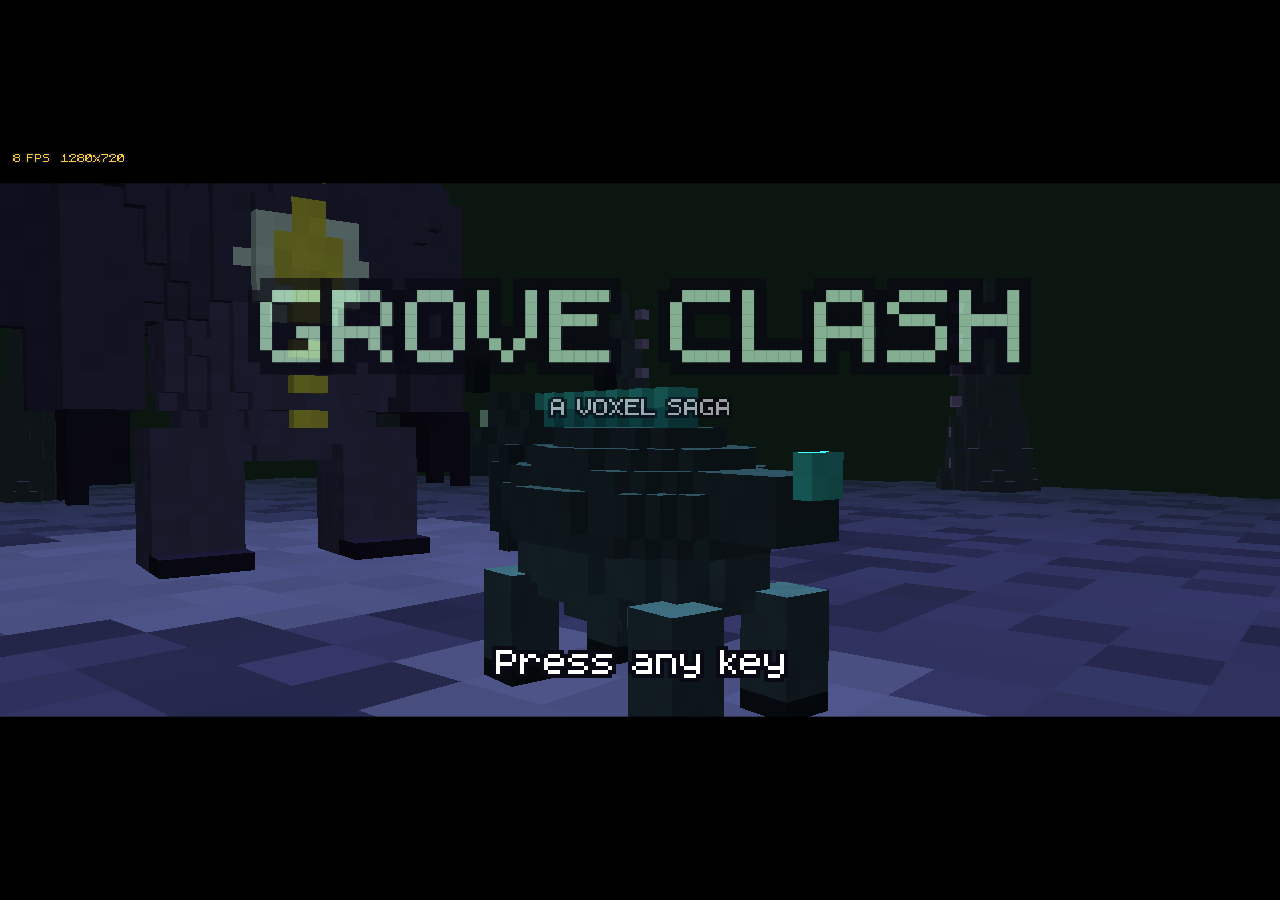
<file: index.html>
<!DOCTYPE html>
<html lang="en">
<head>
<meta charset="utf-8">
<meta name="viewport" content="width=device-width, initial-scale=1, maximum-scale=1, user-scalable=no">
<title>Grove Clash — Voxel Monster Battle Prototype</title>
<link rel="stylesheet" href="style.css">
</head>
<body>
<div id="stage">
  <canvas id="gl"></canvas>
  <canvas id="ui"></canvas>
</div>
<noscript><p style="color:#fff;font-family:monospace">Grove Clash needs JavaScript enabled.</p></noscript>
<script src="js/math3d.js"></script>
<script src="js/input.js"></script>
<script src="js/audio.js"></script>
<script src="js/font.js"></script>
<script src="js/voxel.js"></script>
<script src="js/models.js"></script>
<script src="js/gfx.js"></script>
<script src="js/ui.js"></script>
<script src="js/fx.js"></script>
<script src="js/camera.js"></script>
<script src="js/battle_data.js"></script>
<script src="js/save.js"></script>
<script src="js/biome.js"></script>
<script src="js/battle.js"></script>
<script src="js/overworld.js"></script>
<script src="js/intro.js"></script>
<script src="js/story.js"></script>
<script src="js/titlemenu.js"></script>
<script src="js/nameentry.js"></script>
<script src="js/main.js"></script>
</body>
</html>
</file>
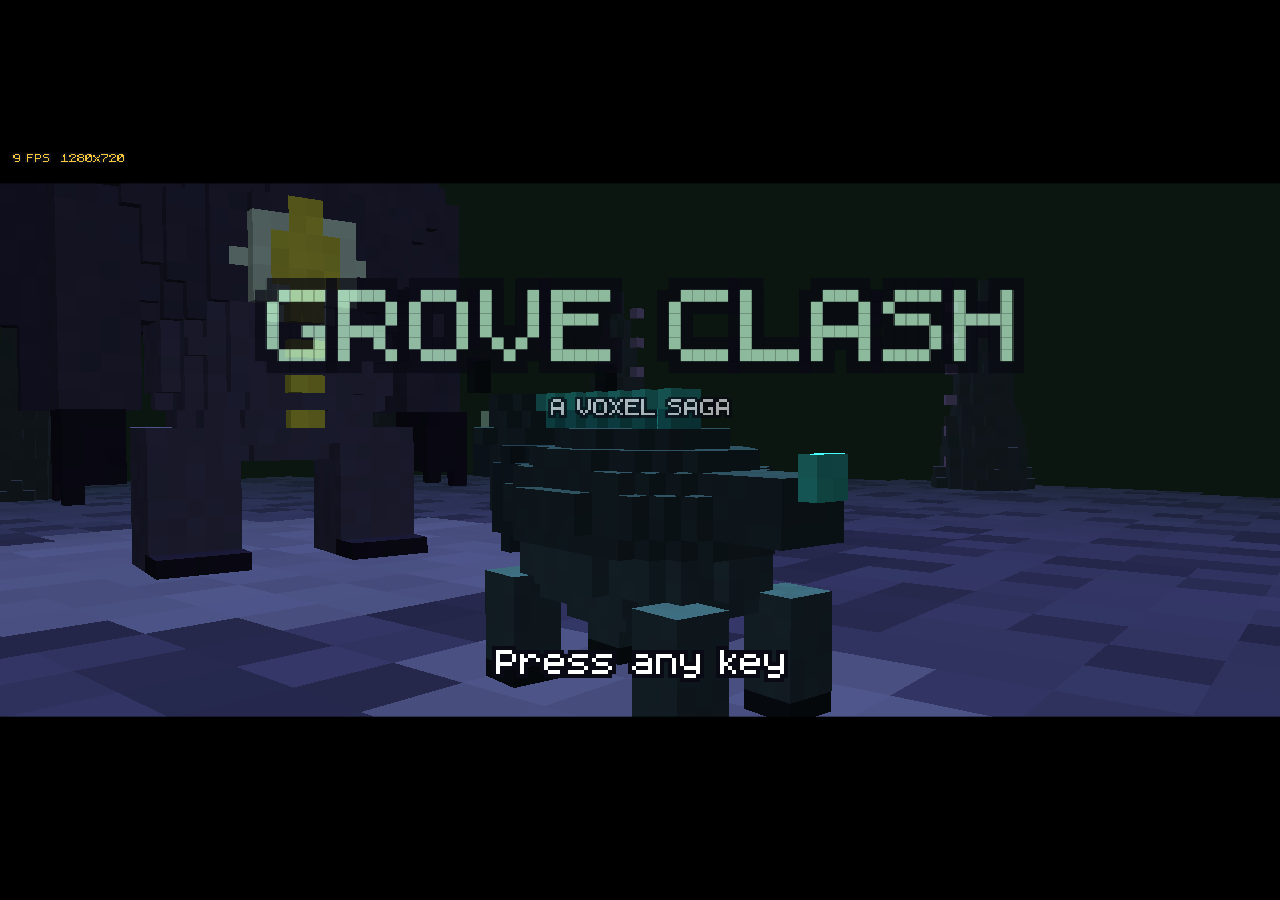
<file: grove-clash-standalone.html>
<!DOCTYPE html>
<html lang="en">
<head>
<meta charset="utf-8">
<meta name="viewport" content="width=device-width, initial-scale=1, maximum-scale=1, user-scalable=no">
<title>Grove Clash — Voxel Monster Battle Prototype</title>
<style>
/* Grove Clash — stylesheet. Two canvases (the WebGL world + the 2D UI)
   are stacked inside #stage, which main.js sizes to a letterboxed 16:9
   fit. Backing-store resolution and image-rendering are controlled in
   JS (adaptive up to 8K; #retro restores the chunky pixelated look). */
html, body {
  margin: 0;
  padding: 0;
  height: 100%;
  background: #000;
  overflow: hidden;
  /* the game owns all touch input — no native scroll/zoom/select/highlight */
  touch-action: none;
  -webkit-user-select: none;
  user-select: none;
  -webkit-tap-highlight-color: transparent;
}

body {
  display: flex;
  align-items: center;
  justify-content: center;
}

#stage {
  position: relative;
}

#stage canvas {
  position: absolute;
  left: 0;
  top: 0;
  width: 100%;
  height: 100%;
  touch-action: none;
}

#ui {
  z-index: 2;
}
</style>
</head>
<body>
<div id="stage">
  <canvas id="gl"></canvas>
  <canvas id="ui"></canvas>
</div>
<noscript><p style="color:#fff;font-family:monospace">Grove Clash needs JavaScript enabled.</p></noscript>
<script>
/* Grove Clash — js/math3d.js
   M3: minimal vec3/mat4 math (column-major, WebGL style), easings,
   interpolation helpers and a seeded RNG. Pure — no DOM, loadable in Node. */
const M3 = (() => {

  // ---- vectors (plain arrays [x,y,z]) ----
  const v = (x = 0, y = 0, z = 0) => [x, y, z];
  const copy = (a) => [a[0], a[1], a[2]];
  const set = (o, x, y, z) => { o[0] = x; o[1] = y; o[2] = z; return o; };
  const add = (o, a, b) => set(o, a[0] + b[0], a[1] + b[1], a[2] + b[2]);
  const sub = (o, a, b) => set(o, a[0] - b[0], a[1] - b[1], a[2] - b[2]);
  const scale = (o, a, s) => set(o, a[0] * s, a[1] * s, a[2] * s);
  const addScaled = (o, a, b, s) => set(o, a[0] + b[0] * s, a[1] + b[1] * s, a[2] + b[2] * s);
  const dot = (a, b) => a[0] * b[0] + a[1] * b[1] + a[2] * b[2];
  const cross = (o, a, b) => set(o,
    a[1] * b[2] - a[2] * b[1],
    a[2] * b[0] - a[0] * b[2],
    a[0] * b[1] - a[1] * b[0]);
  const len = (a) => Math.hypot(a[0], a[1], a[2]);
  const dist = (a, b) => Math.hypot(a[0] - b[0], a[1] - b[1], a[2] - b[2]);
  const normalize = (o, a) => { const l = len(a) || 1; return set(o, a[0] / l, a[1] / l, a[2] / l); };
  const lerpV = (o, a, b, t) => set(o,
    a[0] + (b[0] - a[0]) * t,
    a[1] + (b[1] - a[1]) * t,
    a[2] + (b[2] - a[2]) * t);

  // ---- scalars ----
  const lerp = (a, b, t) => a + (b - a) * t;
  const clamp = (x, lo, hi) => x < lo ? lo : (x > hi ? hi : x);
  const smoothstep = (t) => { t = clamp(t, 0, 1); return t * t * (3 - 2 * t); };

  // ---- easings (t in [0,1]) ----
  const ease = {
    linear: (t) => t,
    inQuad: (t) => t * t,
    outQuad: (t) => 1 - (1 - t) * (1 - t),
    inCubic: (t) => t * t * t,
    outCubic: (t) => 1 - Math.pow(1 - t, 3),
    inOutCubic: (t) => t < 0.5 ? 4 * t * t * t : 1 - Math.pow(-2 * t + 2, 3) / 2,
    outBack: (t) => { const c = 1.70158; const u = t - 1; return 1 + (c + 1) * u * u * u + c * u * u; },
    outElastic: (t) => t === 0 ? 0 : t === 1 ? 1 :
      Math.pow(2, -10 * t) * Math.sin((t * 10 - 0.75) * (2 * Math.PI / 3)) + 1,
  };

  // ---- mat4 (Float32Array(16), column-major) ----
  const mat = () => { const m = new Float32Array(16); m[0] = m[5] = m[10] = m[15] = 1; return m; };

  const ident = (o) => { o.fill(0); o[0] = o[5] = o[10] = o[15] = 1; return o; };

  const persp = (o, fovDeg, aspect, near, far) => {
    const f = 1 / Math.tan(fovDeg * Math.PI / 360);
    o.fill(0);
    o[0] = f / aspect;
    o[5] = f;
    o[10] = (far + near) / (near - far);
    o[11] = -1;
    o[14] = 2 * far * near / (near - far);
    return o;
  };

  const lookAt = (o, eye, c, up) => {
    let zx = eye[0] - c[0], zy = eye[1] - c[1], zz = eye[2] - c[2];
    let l = Math.hypot(zx, zy, zz) || 1; zx /= l; zy /= l; zz /= l;
    let xx = up[1] * zz - up[2] * zy,
        xy = up[2] * zx - up[0] * zz,
        xz = up[0] * zy - up[1] * zx;
    l = Math.hypot(xx, xy, xz) || 1; xx /= l; xy /= l; xz /= l;
    const yx = zy * xz - zz * xy,
          yy = zz * xx - zx * xz,
          yz = zx * xy - zy * xx;
    o[0] = xx; o[1] = yx; o[2] = zx; o[3] = 0;
    o[4] = xy; o[5] = yy; o[6] = zy; o[7] = 0;
    o[8] = xz; o[9] = yz; o[10] = zz; o[11] = 0;
    o[12] = -(xx * eye[0] + xy * eye[1] + xz * eye[2]);
    o[13] = -(yx * eye[0] + yy * eye[1] + yz * eye[2]);
    o[14] = -(zx * eye[0] + zy * eye[1] + zz * eye[2]);
    o[15] = 1;
    return o;
  };

  const mul = (o, a, b) => {
    const r = new Array(16);
    for (let c = 0; c < 4; c++)
      for (let i = 0; i < 4; i++)
        r[c * 4 + i] = a[i] * b[c * 4] + a[4 + i] * b[c * 4 + 1] + a[8 + i] * b[c * 4 + 2] + a[12 + i] * b[c * 4 + 3];
    for (let i = 0; i < 16; i++) o[i] = r[i];
    return o;
  };

  // Translation * RotY * RotX * RotZ * Scale.  rot = [yaw, pitch, roll], scl = [sx,sy,sz].
  const trs = (o, p, rot, scl) => {
    const cy = Math.cos(rot[0]), sy = Math.sin(rot[0]);
    const cx = Math.cos(rot[1]), sx = Math.sin(rot[1]);
    const cz = Math.cos(rot[2]), sz = Math.sin(rot[2]);
    const r00 = cy * cz + sy * sx * sz, r01 = -cy * sz + sy * sx * cz, r02 = sy * cx;
    const r10 = cx * sz,                r11 = cx * cz,                 r12 = -sx;
    const r20 = -sy * cz + cy * sx * sz, r21 = sy * sz + cy * sx * cz, r22 = cy * cx;
    o[0] = r00 * scl[0]; o[1] = r10 * scl[0]; o[2] = r20 * scl[0]; o[3] = 0;
    o[4] = r01 * scl[1]; o[5] = r11 * scl[1]; o[6] = r21 * scl[1]; o[7] = 0;
    o[8] = r02 * scl[2]; o[9] = r12 * scl[2]; o[10] = r22 * scl[2]; o[11] = 0;
    o[12] = p[0]; o[13] = p[1]; o[14] = p[2]; o[15] = 1;
    return o;
  };

  const transformPoint = (o, m, p) => set(o,
    m[0] * p[0] + m[4] * p[1] + m[8] * p[2] + m[12],
    m[1] * p[0] + m[5] * p[1] + m[9] * p[2] + m[13],
    m[2] * p[0] + m[6] * p[1] + m[10] * p[2] + m[14]);

  /* Bake an interleaved mesh (pos3,nrm3,col3 — stride 9) into dst at dstOff,
     applying yaw rotation, uniform scale and translation. Optional tint
     multiplies the vertex colors (used to recolor scenery per biome). Returns
     the new offset. Used to merge static scenery into a single buffer. */
  const bakeMesh = (dst, dstOff, src, count, pos, yaw, s, tint) => {
    const cy = Math.cos(yaw), sy = Math.sin(yaw);
    const tr = tint ? tint[0] : 1, tg = tint ? tint[1] : 1, tb = tint ? tint[2] : 1;
    for (let i = 0; i < count; i++) {
      const o = i * 9;
      const px = src[o], py = src[o + 1], pz = src[o + 2];
      const nx = src[o + 3], ny = src[o + 4], nz = src[o + 5];
      dst[dstOff++] = (cy * px + sy * pz) * s + pos[0];
      dst[dstOff++] = py * s + pos[1];
      dst[dstOff++] = (-sy * px + cy * pz) * s + pos[2];
      dst[dstOff++] = cy * nx + sy * nz;
      dst[dstOff++] = ny;
      dst[dstOff++] = -sy * nx + cy * nz;
      dst[dstOff++] = src[o + 6] * tr;
      dst[dstOff++] = src[o + 7] * tg;
      dst[dstOff++] = src[o + 8] * tb;
    }
    return dstOff;
  };

  // ---- misc ----
  const hex = (h) => {
    const n = parseInt(h[0] === '#' ? h.slice(1) : h, 16);
    return [((n >> 16) & 255) / 255, ((n >> 8) & 255) / 255, (n & 255) / 255];
  };

  // mulberry32 — tiny seeded PRNG; all procedural generation uses this.
  const rng = (seed) => {
    let a = seed >>> 0;
    return () => {
      a |= 0; a = (a + 0x6D2B79F5) | 0;
      let t = Math.imul(a ^ (a >>> 15), 1 | a);
      t = (t + Math.imul(t ^ (t >>> 7), 61 | t)) ^ t;
      return ((t ^ (t >>> 14)) >>> 0) / 4294967296;
    };
  };

  return {
    v, copy, set, add, sub, scale, addScaled, dot, cross, len, dist, normalize, lerpV,
    lerp, clamp, smoothstep, ease,
    mat, ident, persp, lookAt, mul, trs, transformPoint, bakeMesh,
    hex, rng,
  };
})();
</script>
<script>
/* Grove Clash — js/input.js
   Input: keyboard state with per-tick pressed edges, mouse support, and
   on-screen TOUCH controls. Touch feeds the same held/pressed/mouse state
   the rest of the game already reads, so nothing downstream changes.

   Mobile controls are modality-gated: they appear only when the player is
   NOT using the keyboard — revealed on the first touch, hidden the moment a
   key is pressed. Overworld shows an 8-way D-pad (left) + A/B buttons
   (right); battle menus are tap-to-select (taps route into the mouse state)
   with A=confirm/advance and B=back also available.
   No top-level side effects; main.js calls Input.init(). */
const Input = (() => {

  const ACTIONS = {
    ArrowUp: 'up', KeyW: 'up',
    ArrowDown: 'down', KeyS: 'down',
    ArrowLeft: 'left', KeyA: 'left',
    ArrowRight: 'right', KeyD: 'right',
    KeyE: 'confirm', Space: 'confirm', Enter: 'confirm',
    KeyX: 'back', Escape: 'back', Backspace: 'back',
    KeyM: 'mute',
    KeyC: 'party',
    KeyO: 'options',
    KeyT: 'stats',
    KeyP: 'pose',
    ShiftLeft: 'fast', ShiftRight: 'fast',
    KeyI: 'lookUp', KeyK: 'lookDown', KeyJ: 'lookLeft', KeyL: 'lookRight',
    KeyR: 'rise', KeyF: 'fall',
  };
  const PREVENT = ['ArrowUp', 'ArrowDown', 'ArrowLeft', 'ArrowRight', 'Space', 'Backspace'];

  const held = {};       // action -> bool
  const pressedNow = {}; // action -> bool (edge, cleared each tick)
  const mouse = { x: -1, y: -1, inside: false, clicked: false };
  let mapper = null;     // fn(clientX, clientY) -> {x,y} in UI space or null
  let firstCb = null, firstDone = false;

  // ---- touch / on-screen controls (virtual 960x540 coords) ----
  const DPAD = [140, 408], DPAD_R = 96, DEAD = 18;
  const ABTN = [884, 300], A_R = 46;
  const BBTN = [884, 398], B_R = 40;
  let touchActive = false;            // true once a touch occurs, false on keydown
  let touchLayout = 'overworld';      // 'overworld' (D-pad+A/B) | 'battle' (A/B, tap)
  const activeTouches = {};           // identifier -> { role }
  const dpadDir = { up: false, down: false, left: false, right: false };

  function fireFirst() {
    if (!firstDone) { firstDone = true; if (firstCb) firstCb(); }
  }

  const dist2 = (p, c) => Math.hypot(p.x - c[0], p.y - c[1]);

  function applyDpad(p) {
    const dx = p.x - DPAD[0], dy = p.y - DPAD[1];
    const nd = { up: dy < -DEAD, down: dy > DEAD, left: dx < -DEAD, right: dx > DEAD };
    for (const d of ['up', 'down', 'left', 'right']) {
      if (nd[d] && !dpadDir[d]) pressedNow[d] = true; // edge for menu/viewer nav
      dpadDir[d] = nd[d];
      held[d] = nd[d];
    }
  }
  function clearDpad() {
    for (const d of ['up', 'down', 'left', 'right']) { dpadDir[d] = false; held[d] = false; }
  }
  function setMouse(p, clicked) {
    mouse.x = p.x; mouse.y = p.y; mouse.inside = true;
    if (clicked) mouse.clicked = true;
  }

  function onTouchStart(e) {
    if (e.preventDefault) e.preventDefault();
    touchActive = true;
    fireFirst();
    const list = e.changedTouches || [];
    for (let i = 0; i < list.length; i++) {
      const t = list[i];
      const p = mapper ? mapper(t.clientX, t.clientY) : null;
      if (!p) { activeTouches[t.identifier] = { role: 'none' }; continue; }
      let role = 'tap';
      if (touchLayout === 'overworld' && dist2(p, DPAD) <= DPAD_R) { role = 'dpad'; applyDpad(p); }
      else if (dist2(p, ABTN) <= A_R) { role = 'A'; held.confirm = true; pressedNow.confirm = true; }
      else if (dist2(p, BBTN) <= B_R) { role = 'B'; held.back = true; pressedNow.back = true; }
      else { setMouse(p, true); }
      activeTouches[t.identifier] = { role };
    }
  }
  function onTouchMove(e) {
    if (e.preventDefault) e.preventDefault();
    const list = e.changedTouches || [];
    for (let i = 0; i < list.length; i++) {
      const t = list[i];
      const r = activeTouches[t.identifier];
      if (!r) continue;
      const p = mapper ? mapper(t.clientX, t.clientY) : null;
      if (!p) continue;
      if (r.role === 'dpad') applyDpad(p);
      else if (r.role === 'tap') setMouse(p, false);
    }
  }
  function onTouchEnd(e) {
    if (e.preventDefault) e.preventDefault();
    const list = e.changedTouches || [];
    for (let i = 0; i < list.length; i++) {
      const t = list[i];
      const r = activeTouches[t.identifier];
      if (!r) continue;
      if (r.role === 'dpad') clearDpad();
      else if (r.role === 'A') held.confirm = false;
      else if (r.role === 'B') held.back = false;
      delete activeTouches[t.identifier];
    }
  }

  function init(opts) {
    mapper = (opts && opts.mapper) || null;
    firstCb = (opts && opts.onFirstInteraction) || null;

    window.addEventListener('keydown', (e) => {
      if (PREVENT.indexOf(e.code) >= 0) e.preventDefault();
      touchActive = false; // keyboard in use -> hide the mobile overlay
      fireFirst();
      const a = ACTIONS[e.code];
      if (!a) return;
      if (!held[a] && !e.repeat) pressedNow[a] = true;
      held[a] = true;
    });
    window.addEventListener('keyup', (e) => {
      const a = ACTIONS[e.code];
      if (a) held[a] = false;
    });
    window.addEventListener('blur', () => {
      for (const k in held) held[k] = false;
      clearDpad();
    });
    window.addEventListener('mousemove', (e) => {
      const p = mapper ? mapper(e.clientX, e.clientY) : null;
      if (p) { mouse.x = p.x; mouse.y = p.y; mouse.inside = true; }
      else { mouse.inside = false; }
    });
    window.addEventListener('mousedown', (e) => {
      fireFirst();
      const p = mapper ? mapper(e.clientX, e.clientY) : null;
      if (p) { mouse.x = p.x; mouse.y = p.y; mouse.inside = true; mouse.clicked = true; }
    });
    window.addEventListener('touchstart', onTouchStart, { passive: false });
    window.addEventListener('touchmove', onTouchMove, { passive: false });
    window.addEventListener('touchend', onTouchEnd, { passive: false });
    window.addEventListener('touchcancel', onTouchEnd, { passive: false });
  }

  // ---- on-screen overlay (only when not using the keyboard) ----
  function circle(ctx, cx, cy, r, fill, stroke) {
    ctx.beginPath();
    ctx.arc(cx, cy, r, 0, Math.PI * 2);
    ctx.fillStyle = fill; ctx.fill();
    ctx.lineWidth = 3; ctx.strokeStyle = stroke; ctx.stroke();
  }
  function arrow(ctx, cx, cy, dir, on) {
    const s = 13;
    ctx.beginPath();
    if (dir === 'up') { ctx.moveTo(cx, cy - s); ctx.lineTo(cx - s, cy + s * 0.6); ctx.lineTo(cx + s, cy + s * 0.6); }
    else if (dir === 'down') { ctx.moveTo(cx, cy + s); ctx.lineTo(cx - s, cy - s * 0.6); ctx.lineTo(cx + s, cy - s * 0.6); }
    else if (dir === 'left') { ctx.moveTo(cx - s, cy); ctx.lineTo(cx + s * 0.6, cy - s); ctx.lineTo(cx + s * 0.6, cy + s); }
    else { ctx.moveTo(cx + s, cy); ctx.lineTo(cx - s * 0.6, cy - s); ctx.lineTo(cx - s * 0.6, cy + s); }
    ctx.closePath();
    ctx.fillStyle = on ? 'rgba(255,255,255,0.95)' : 'rgba(232,238,248,0.5)';
    ctx.fill();
  }
  function btn(ctx, c, r, label, on, hue) {
    circle(ctx, c[0], c[1], r, on ? hue.on : hue.off, 'rgba(245,248,255,0.7)');
    PFont.drawC(ctx, label, c[0], c[1] - 9, { scale: 3, color: '#ffffff', outline: 'rgba(0,0,0,0.5)' });
  }

  function drawTouch(ctx) {
    if (!touchActive) return;
    ctx.save();
    ctx.globalAlpha = 0.9;
    if (touchLayout === 'overworld') {
      circle(ctx, DPAD[0], DPAD[1], DPAD_R, 'rgba(18,22,30,0.34)', 'rgba(232,238,248,0.5)');
      arrow(ctx, DPAD[0], DPAD[1] - DPAD_R * 0.58, 'up', dpadDir.up);
      arrow(ctx, DPAD[0], DPAD[1] + DPAD_R * 0.58, 'down', dpadDir.down);
      arrow(ctx, DPAD[0] - DPAD_R * 0.58, DPAD[1], 'left', dpadDir.left);
      arrow(ctx, DPAD[0] + DPAD_R * 0.58, DPAD[1], 'right', dpadDir.right);
      const hx = (dpadDir.right ? 1 : 0) - (dpadDir.left ? 1 : 0);
      const hy = (dpadDir.down ? 1 : 0) - (dpadDir.up ? 1 : 0);
      circle(ctx, DPAD[0] + hx * DPAD_R * 0.42, DPAD[1] + hy * DPAD_R * 0.42, 34,
             'rgba(70,80,98,0.6)', 'rgba(245,248,255,0.8)');
    }
    btn(ctx, ABTN, A_R, 'A', !!held.confirm, { on: 'rgba(86,168,96,0.78)', off: 'rgba(34,54,38,0.46)' });
    btn(ctx, BBTN, B_R, 'B', !!held.back, { on: 'rgba(176,82,72,0.78)', off: 'rgba(56,38,36,0.46)' });
    ctx.restore();
  }

  return {
    init,
    held: (a) => !!held[a],
    pressed: (a) => !!pressedNow[a],
    mouse,
    axisX: () => (held.right ? 1 : 0) - (held.left ? 1 : 0),
    axisY: () => (held.down ? 1 : 0) - (held.up ? 1 : 0),
    setTouchLayout: (l) => { touchLayout = l; },
    usingTouch: () => touchActive,
    drawTouch,
    // call at the end of every fixed update tick
    postUpdate: () => {
      for (const k in pressedNow) pressedNow[k] = false;
      mouse.clicked = false;
    },
  };
})();
</script>
<script>
/* Grove Clash — js/audio.js
   Sfx: 100% procedural WebAudio sound effects (no audio files).
   The AudioContext is created lazily on the first user gesture
   (autoplay policy safe, works from file://). M toggles mute. */
const Sfx = (() => {
  let ctx = null, master = null, noiseBuf = null;
  let muted = false, ambTimer = null;
  let musicGain = null, pendingTrack = null;
  const music = { on: false, track: null, step: 0, nextTime: 0, timer: null };

  function unlock() {
    if (ctx) { if (ctx.state === 'suspended') ctx.resume(); return; }
    const AC = window.AudioContext || window.webkitAudioContext;
    if (!AC) return;
    ctx = new AC();
    master = ctx.createGain();
    master.gain.value = muted ? 0 : 0.45;
    master.connect(ctx.destination);
    musicGain = ctx.createGain();      // battle music sits under the SFX
    musicGain.gain.value = 0.34;       // headroom for the dense, multi-layer mix
    musicGain.connect(master);
    // 1 second of white noise, reused by every noise-based effect
    const n = ctx.sampleRate;
    noiseBuf = ctx.createBuffer(1, n, ctx.sampleRate);
    const d = noiseBuf.getChannelData(0);
    for (let i = 0; i < n; i++) d[i] = Math.random() * 2 - 1;
    startAmbience();
    if (pendingTrack) startMusic(pendingTrack); // a battle was waiting on audio
  }

  // ---- tiny synth helpers ----
  function tone(o) {
    if (!ctx) return;
    const t0 = ctx.currentTime + (o.delay || 0);
    const osc = ctx.createOscillator();
    const g = ctx.createGain();
    osc.type = o.type || 'square';
    osc.frequency.setValueAtTime(o.f0, t0);
    if (o.f1 && o.f1 !== o.f0)
      osc.frequency.exponentialRampToValueAtTime(Math.max(1, o.f1), t0 + o.dur);
    const v = o.vol || 0.15;
    g.gain.setValueAtTime(0.0001, t0);
    g.gain.exponentialRampToValueAtTime(v, t0 + (o.attack || 0.005));
    g.gain.exponentialRampToValueAtTime(0.0001, t0 + o.dur);
    osc.connect(g); g.connect(master);
    osc.start(t0); osc.stop(t0 + o.dur + 0.05);
  }

  function noise(o) {
    if (!ctx) return;
    const t0 = ctx.currentTime + (o.delay || 0);
    const src = ctx.createBufferSource();
    src.buffer = noiseBuf; src.loop = true;
    const f = ctx.createBiquadFilter();
    f.type = o.ftype || 'lowpass';
    f.frequency.setValueAtTime(o.f0 || 1000, t0);
    if (o.f1) f.frequency.exponentialRampToValueAtTime(Math.max(10, o.f1), t0 + o.dur);
    f.Q.value = o.q || 0.8;
    const g = ctx.createGain();
    const v = o.vol || 0.2;
    g.gain.setValueAtTime(0.0001, t0);
    g.gain.exponentialRampToValueAtTime(v, t0 + (o.attack || 0.008));
    g.gain.exponentialRampToValueAtTime(0.0001, t0 + o.dur);
    src.connect(f); f.connect(g); g.connect(master);
    src.start(t0); src.stop(t0 + o.dur + 0.05);
  }

  // ---- named effects ----
  const FX = {
    blip:    () => tone({ f0: 620, f1: 580, dur: 0.035, vol: 0.05 }),
    cursor:  () => tone({ f0: 700, f1: 660, dur: 0.05, vol: 0.08 }),
    confirm: () => { tone({ f0: 540, dur: 0.06, vol: 0.1 }); tone({ f0: 810, dur: 0.09, vol: 0.1, delay: 0.06 }); },
    buzz:    () => { tone({ f0: 120, f1: 90, dur: 0.16, vol: 0.14, type: 'sawtooth' }); },
    whoosh:  () => noise({ f0: 400, f1: 3400, dur: 0.16, vol: 0.22, ftype: 'bandpass', q: 1.2 }),
    impact:  () => {
      noise({ f0: 900, f1: 120, dur: 0.2, vol: 0.5 });
      tone({ f0: 95, f1: 38, dur: 0.18, vol: 0.35, type: 'sine' });
    },
    thud:    () => { noise({ f0: 500, f1: 100, dur: 0.12, vol: 0.3 }); },
    charge:  () => tone({ f0: 190, f1: 920, dur: 0.45, vol: 0.12, type: 'sine' }),
    beam:    () => {
      tone({ f0: 880, f1: 360, dur: 0.5, vol: 0.13, type: 'sawtooth' });
      tone({ f0: 905, f1: 350, dur: 0.5, vol: 0.1, type: 'square' });
    },
    zap:     () => tone({ f0: 1400, f1: 220, dur: 0.14, vol: 0.16, type: 'square' }),
    thunder: () => { // sharp electric crack + low rumble
      noise({ f0: 3200, f1: 240, dur: 0.16, vol: 0.3, ftype: 'highpass' });
      noise({ f0: 420, f1: 60, dur: 0.5, vol: 0.34, ftype: 'lowpass', q: 1.2 });
      tone({ f0: 90, f1: 40, dur: 0.4, vol: 0.16, type: 'sine', delay: 0.04 });
    },
    crackle: () => noise({ f0: 2600, f1: 5200, dur: 0.12, vol: 0.1, ftype: 'highpass' }),
    growl:   () => tone({ f0: 360, f1: 110, dur: 0.5, vol: 0.2, type: 'sawtooth' }),
    sizzle:  () => noise({ f0: 2400, f1: 4200, dur: 0.28, vol: 0.12, ftype: 'highpass' }),
    roar:    () => {
      noise({ f0: 620, f1: 130, dur: 0.6, vol: 0.34, ftype: 'lowpass', q: 1.6 });
      tone({ f0: 120, f1: 58, dur: 0.55, vol: 0.2, type: 'sawtooth' });
      tone({ f0: 240, f1: 90, dur: 0.5, vol: 0.12, type: 'square', delay: 0.05 });
    },
    rift:    () => { // cold void swell — portal / boss presence
      noise({ f0: 180, f1: 1600, dur: 0.7, vol: 0.16, ftype: 'bandpass', q: 2.2 });
      tone({ f0: 70, f1: 150, dur: 0.7, vol: 0.16, type: 'sine' });
      tone({ f0: 520, f1: 110, dur: 0.6, vol: 0.08, type: 'sawtooth', delay: 0.1 });
    },
    quake:   () => { // deep transformation rumble
      noise({ f0: 90, f1: 40, dur: 0.8, vol: 0.4, ftype: 'lowpass', q: 1.2 });
      tone({ f0: 60, f1: 30, dur: 0.8, vol: 0.24, type: 'sine' });
    },
    boom:    () => {
      noise({ f0: 700, f1: 60, dur: 0.45, vol: 0.6 });
      tone({ f0: 130, f1: 28, dur: 0.4, vol: 0.4, type: 'sine' });
    },
    faint:   () => tone({ f0: 600, f1: 70, dur: 0.7, vol: 0.2, type: 'square' }),
    giantbeam: () => { // colossal sustained void beam (the giant's intro attack)
      noise({ f0: 220, f1: 60, dur: 1.1, vol: 0.5, ftype: 'lowpass', q: 1.2 });
      tone({ f0: 880, f1: 200, dur: 1.0, vol: 0.16, type: 'sawtooth' });
      tone({ f0: 70, f1: 40, dur: 1.1, vol: 0.34, type: 'sine' });
      noise({ f0: 1800, f1: 5000, dur: 0.5, vol: 0.1, ftype: 'highpass', delay: 0.12 });
    },
    heal:    () => {
      [523, 659, 784].forEach((f, i) => tone({ f0: f, dur: 0.12, vol: 0.11, delay: i * 0.09, type: 'sine' }));
      noise({ f0: 2000, f1: 4500, dur: 0.35, vol: 0.05, ftype: 'highpass' });
    },
    cure:    () => {
      tone({ f0: 880, f1: 1320, dur: 0.22, vol: 0.1, type: 'sine' });
      tone({ f0: 1320, f1: 880, dur: 0.22, vol: 0.08, type: 'sine', delay: 0.2 });
      noise({ f0: 3000, f1: 5200, dur: 0.3, vol: 0.04, ftype: 'highpass', delay: 0.1 });
    },
    spawn:   () => { noise({ f0: 800, f1: 2600, dur: 0.18, vol: 0.14, ftype: 'bandpass' }); tone({ f0: 420, f1: 860, dur: 0.18, vol: 0.1 }); },
    victory: () => {
      const seq = [523, 523, 523, 659, 784, 1047];
      seq.forEach((f, i) => tone({ f0: f, dur: i === seq.length - 1 ? 0.34 : 0.11, vol: 0.13, delay: i * 0.12 }));
    },
    defeat:  () => {
      [392, 330, 262, 196].forEach((f, i) => tone({ f0: f, dur: 0.2, vol: 0.13, delay: i * 0.18, type: 'square' }));
    },
    step:    () => noise({ f0: 700, f1: 250, dur: 0.05, vol: 0.04 }),
  };

  // ---- unique, cinematic signature per attack (layered on the move's FX) ----
  const MOVEFX = {
    TACKLE: () => { tone({ f0: 160, f1: 360, dur: 0.13, vol: 0.16, type: 'sawtooth' }); noise({ f0: 600, f1: 2200, dur: 0.16, vol: 0.18, ftype: 'bandpass', q: 1 }); },
    GROWL: () => { tone({ f0: 300, f1: 90, dur: 0.55, vol: 0.2, type: 'sawtooth' }); tone({ f0: 150, f1: 58, dur: 0.55, vol: 0.14, type: 'square', delay: 0.03 }); noise({ f0: 520, f1: 120, dur: 0.5, vol: 0.1, ftype: 'lowpass' }); },
    MINDBEAM: () => { tone({ f0: 520, f1: 1180, dur: 0.42, vol: 0.14, type: 'sine' }); tone({ f0: 532, f1: 1210, dur: 0.42, vol: 0.12, type: 'triangle' }); noise({ f0: 3000, f1: 6200, dur: 0.3, vol: 0.05, ftype: 'highpass', delay: 0.12 }); },
    PSYBLAST: () => { tone({ f0: 300, f1: 1500, dur: 0.3, vol: 0.12, type: 'sine' }); tone({ f0: 1568, dur: 0.5, vol: 0.12, type: 'sine', delay: 0.28 }); tone({ f0: 90, f1: 38, dur: 0.4, vol: 0.3, type: 'sine', delay: 0.28 }); noise({ f0: 1200, f1: 200, dur: 0.4, vol: 0.3, delay: 0.28 }); },
    CINDER: () => { noise({ f0: 300, f1: 2400, dur: 0.25, vol: 0.2, ftype: 'bandpass', q: 0.8 }); noise({ f0: 3000, f1: 5000, dur: 0.3, vol: 0.08, ftype: 'highpass', delay: 0.05 }); tone({ f0: 120, f1: 48, dur: 0.3, vol: 0.18, type: 'sine', delay: 0.1 }); },
    SCORCH: () => { noise({ f0: 400, f1: 120, dur: 0.5, vol: 0.4, ftype: 'lowpass', q: 1.4 }); noise({ f0: 2600, f1: 4800, dur: 0.4, vol: 0.1, ftype: 'highpass' }); tone({ f0: 110, f1: 38, dur: 0.45, vol: 0.32, type: 'sine', delay: 0.05 }); },
    LEAFRAZOR: () => { noise({ f0: 1200, f1: 4200, dur: 0.12, vol: 0.22, ftype: 'bandpass', q: 2.4 }); tone({ f0: 1800, f1: 600, dur: 0.14, vol: 0.1, type: 'sawtooth', delay: 0.02 }); },
    SEEDBURST: () => { for (let i = 0; i < 5; i++) noise({ f0: 1800, f1: 600, dur: 0.05, vol: 0.12, ftype: 'bandpass', q: 3, delay: i * 0.05 }); tone({ f0: 880, dur: 0.18, vol: 0.08, type: 'triangle', delay: 0.1 }); },
    VOIDLANCE: () => { tone({ f0: 740, f1: 300, dur: 0.5, vol: 0.14, type: 'square' }); tone({ f0: 300, f1: 740, dur: 0.5, vol: 0.1, type: 'sawtooth' }); tone({ f0: 60, f1: 40, dur: 0.6, vol: 0.3, type: 'sine' }); noise({ f0: 1400, f1: 400, dur: 0.4, vol: 0.12, ftype: 'bandpass', q: 6, delay: 0.1 }); },
    VOIDSTORM: () => { noise({ f0: 200, f1: 3000, dur: 0.5, vol: 0.18, ftype: 'bandpass', q: 1.5 }); tone({ f0: 880, f1: 200, dur: 0.5, vol: 0.12, type: 'square' }); tone({ f0: 55, f1: 36, dur: 0.6, vol: 0.3, type: 'sine' }); },
    DREADWAVE: () => { tone({ f0: 140, f1: 90, dur: 0.5, vol: 0.2, type: 'sawtooth' }); tone({ f0: 70, f1: 46, dur: 0.6, vol: 0.26, type: 'sine' }); noise({ f0: 600, f1: 160, dur: 0.5, vol: 0.12, ftype: 'lowpass' }); },
    ABYSSNOVA: () => { noise({ f0: 800, f1: 48, dur: 0.7, vol: 0.6, ftype: 'lowpass', q: 1.2 }); tone({ f0: 80, f1: 26, dur: 0.7, vol: 0.4, type: 'sine' }); [330, 466, 622].forEach((f, i) => tone({ f0: f, dur: 0.6, vol: 0.1, type: 'sawtooth', delay: i * 0.02 })); },
    AWAKEN: () => { tone({ f0: 120, f1: 900, dur: 0.8, vol: 0.2, type: 'sawtooth' }); tone({ f0: 60, f1: 200, dur: 0.8, vol: 0.2, type: 'sine' }); noise({ f0: 400, f1: 4000, dur: 0.8, vol: 0.12, ftype: 'bandpass', q: 1 }); },
    FROSTBITE: () => { tone({ f0: 1400, f1: 520, dur: 0.4, vol: 0.12, type: 'triangle' }); noise({ f0: 5200, f1: 2600, dur: 0.34, vol: 0.1, ftype: 'highpass' }); tone({ f0: 180, f1: 90, dur: 0.3, vol: 0.16, type: 'sine', delay: 0.18 }); },
    ICESHARD: () => { for (let i = 0; i < 5; i++) tone({ f0: 1800 - i * 120, f1: 700, dur: 0.06, vol: 0.1, type: 'triangle', delay: i * 0.05 }); noise({ f0: 6000, f1: 3000, dur: 0.2, vol: 0.08, ftype: 'highpass', delay: 0.1 }); },
  };

  // synthesized "voice" blip — a short vowel-ish formant chirp keyed off the
  // character, fired per-letter by the typewriter so spoken lines read as
  // BOTH voice and text. (Real TTS is impossible offline / zero-dependency.)
  function voice(ch) {
    if (!ctx || !ch || ch === ' ' || ch === '\n') return;
    const code = ch.charCodeAt(0);
    const base = 128 + (code % 13) * 10;
    const t0 = ctx.currentTime;
    for (const det of [0, 5]) {
      const o = ctx.createOscillator(), g = ctx.createGain();
      o.type = 'sawtooth';
      o.frequency.setValueAtTime(base + det, t0);
      o.frequency.exponentialRampToValueAtTime((base + det) * 1.16, t0 + 0.05);
      const f = ctx.createBiquadFilter();
      f.type = 'bandpass'; f.frequency.value = 700 + (code % 5) * 130; f.Q.value = 6;
      g.gain.setValueAtTime(0.0001, t0);
      g.gain.exponentialRampToValueAtTime(0.05, t0 + 0.012);
      g.gain.exponentialRampToValueAtTime(0.0001, t0 + 0.078);
      o.connect(f); f.connect(g); g.connect(master);
      o.start(t0); o.stop(t0 + 0.1);
    }
  }

  // soft night-forest bed: filtered noise pad + scheduled cricket chirps
  function startAmbience() {
    if (!ctx) return;
    const pad = ctx.createBufferSource();
    pad.buffer = noiseBuf; pad.loop = true;
    const lp = ctx.createBiquadFilter();
    lp.type = 'lowpass'; lp.frequency.value = 320;
    const g = ctx.createGain(); g.gain.value = 0.018;
    pad.connect(lp); lp.connect(g); g.connect(master);
    pad.start();
    const chirp = () => {
      if (!ctx) return;
      for (let i = 0; i < 3; i++)
        tone({ f0: 4200 + Math.random() * 600, dur: 0.03, vol: 0.012, delay: i * 0.07, type: 'sine' });
      ambTimer = setTimeout(chirp, 900 + Math.random() * 2200);
    };
    ambTimer = setTimeout(chirp, 1200);
  }

  // ---- procedural battle music (no audio files; a small step sequencer) ----
  const hz = (m) => 440 * Math.pow(2, (m - 69) / 12);
  function mnote(midi, when, dur, vol, type) {
    if (!ctx || !midi) return;
    const osc = ctx.createOscillator(), g = ctx.createGain();
    osc.type = type || 'triangle';
    osc.frequency.setValueAtTime(hz(midi), when);
    g.gain.setValueAtTime(0.0001, when);
    g.gain.exponentialRampToValueAtTime(vol, when + 0.02);
    g.gain.exponentialRampToValueAtTime(0.0001, when + dur);
    osc.connect(g); g.connect(musicGain);
    osc.start(when); osc.stop(when + dur + 0.05);
  }
  function mnoise(when, f0, f1, dur, vol, ftype, q) {
    if (!ctx) return;
    const src = ctx.createBufferSource(); src.buffer = noiseBuf; src.loop = true;
    const f = ctx.createBiquadFilter(); f.type = ftype || 'highpass';
    f.frequency.setValueAtTime(f0, when); if (f1) f.frequency.exponentialRampToValueAtTime(Math.max(10, f1), when + dur);
    f.Q.value = q || 0.7;
    const g = ctx.createGain();
    g.gain.setValueAtTime(0.0001, when); g.gain.exponentialRampToValueAtTime(vol, when + 0.004); g.gain.exponentialRampToValueAtTime(0.0001, when + dur);
    src.connect(f); f.connect(g); g.connect(musicGain);
    src.start(when); src.stop(when + dur + 0.05);
  }
  function mkick(when) {
    if (!ctx) return;
    const o = ctx.createOscillator(), g = ctx.createGain();
    o.type = 'sine'; o.frequency.setValueAtTime(155, when); o.frequency.exponentialRampToValueAtTime(45, when + 0.11);
    g.gain.setValueAtTime(0.0001, when); g.gain.exponentialRampToValueAtTime(0.55, when + 0.005); g.gain.exponentialRampToValueAtTime(0.0001, when + 0.16);
    o.connect(g); g.connect(musicGain); o.start(when); o.stop(when + 0.2);
  }
  const msnare = (when) => { mnoise(when, 1900, 800, 0.14, 0.26, 'highpass', 0.6); mnoise(when, 380, 200, 0.1, 0.12, 'bandpass', 1.2); };
  const mhat = (when, accent) => mnoise(when, 7200, 9000, accent ? 0.05 : 0.03, accent ? 0.12 : 0.07, 'highpass', 0.8);

  // 4-bar loops, scheduled in 8th-notes (32 steps): drums + bass + sub +
  // chord pad + arpeggio + a harmonized lead. Faster + denser than before.
  const TRACKS = {
    battle: { // heroic / majestic — Am F C G
      bpm: 170,
      chords: [[57, 60, 64], [53, 57, 60], [52, 55, 60], [55, 59, 62]],
      bass: [45, 41, 48, 43],
      lead: [69, 71, 72, 76, 74, 72, 69, 67, 72, 74, 77, 74, 72, 69, 65, 64,
             67, 72, 76, 79, 76, 72, 67, 64, 67, 71, 74, 79, 78, 74, 71, 67],
    },
    boss: { // dark / intense — Dm Bb Gm A(maj for tension)
      bpm: 186,
      chords: [[50, 53, 57], [46, 50, 53], [55, 58, 62], [57, 61, 64]],
      bass: [38, 34, 43, 45],
      lead: [62, 65, 69, 74, 73, 69, 65, 62, 70, 74, 77, 74, 70, 69, 65, 62,
             67, 70, 74, 79, 77, 74, 70, 67, 69, 73, 76, 81, 80, 76, 73, 69],
    },
    title: { // bright, anthemic retro-opening fanfare — C G Am F
      bpm: 132,
      chords: [[60, 64, 67], [55, 59, 62], [57, 60, 64], [53, 57, 60]],
      bass: [36, 31, 33, 29],
      lead: [72, 76, 79, 76, 74, 72, 71, 72, 67, 71, 74, 71, 69, 67, 66, 67,
             69, 72, 76, 72, 74, 76, 79, 84, 83, 79, 76, 72, 74, 71, 67, 72],
    },
    tutorial: { // tense, driving — Am F Dm E
      bpm: 150,
      chords: [[57, 60, 64], [53, 57, 60], [50, 53, 57], [52, 56, 59]],
      bass: [45, 41, 38, 40],
      lead: [69, 72, 71, 69, 67, 69, 72, 74, 65, 69, 68, 65, 64, 65, 69, 72,
             62, 65, 69, 74, 72, 69, 65, 62, 64, 68, 71, 76, 75, 71, 68, 64],
    },
  };
  function scheduleMusic() {
    music.timer = null;
    if (!music.on || !ctx) return;
    const tr = TRACKS[music.track]; if (!tr) return;
    const spb = 60 / tr.bpm, sp8 = spb / 2; // step = one 8th note
    while (music.nextTime < ctx.currentTime + 0.25) {
      const step = music.step % 32, bar = (step / 8) | 0, inBar = step % 8;
      const w = music.nextTime;
      // driving drum kit
      if (inBar === 0 || inBar === 4 || inBar === 7) mkick(w);
      if (inBar === 2 || inBar === 6) msnare(w);
      mhat(w, inBar % 2 === 0);
      // bass pulse (every quarter) + sub octave
      if (inBar % 2 === 0) { mnote(tr.bass[bar], w, sp8 * 1.4, 0.4, 'triangle'); mnote(tr.bass[bar] - 12, w, sp8 * 1.4, 0.2, 'sine'); }
      // chord pad held across the bar
      if (inBar === 0) for (const c of tr.chords[bar]) mnote(c, w, spb * 3.6, 0.09, 'triangle');
      // shimmering arpeggio (cycles the bar's chord up an octave)
      const ac = tr.chords[bar]; mnote(ac[step % ac.length] + 12, w, sp8 * 0.7, 0.07, 'square');
      // harmonized 8th-note lead (brassy saw + an octave sparkle)
      const ln = tr.lead[step];
      if (ln) { mnote(ln, w, sp8 * 0.95, 0.3, 'sawtooth'); mnote(ln + 12, w, sp8 * 0.95, 0.09, 'square'); }
      music.nextTime += sp8;
      music.step++;
    }
    music.timer = setTimeout(scheduleMusic, 50);
  }
  function startMusic(track) {
    pendingTrack = track;
    if (!ctx) return; // will start once audio unlocks
    music.on = true; music.track = track; music.step = 0;
    music.nextTime = ctx.currentTime + 0.1;
    if (music.timer) { clearTimeout(music.timer); music.timer = null; }
    scheduleMusic();
  }
  function stopMusic() {
    pendingTrack = null; music.on = false;
    if (music.timer) { clearTimeout(music.timer); music.timer = null; }
  }

  return {
    unlock,
    play: (name) => { if (ctx && FX[name]) FX[name](); },
    move: (id) => { if (ctx) (MOVEFX[id] || FX.impact)(); },
    voice,
    startMusic, stopMusic,
    toggleMute: () => {
      muted = !muted;
      if (master) master.gain.value = muted ? 0 : 0.45;
      return muted;
    },
    isMuted: () => muted,
    ready: () => !!ctx,
  };
})();
</script>
<script>
/* Grove Clash — js/font.js
   PFont: hand-built pixel font (max 5x7 cells, variable width).
   Rows are strings, '#' = pixel. Caps/digits sit on rows 0-5,
   lowercase x-height spans rows 1-5 with descenders into row 6.
   Rendering caches one tinted+outlined offscreen canvas per
   (char,scale,color,outline). width()/has() are pure (Node-safe). */
const PFont = (() => {

  const G = {
    'A': '.###.|#...#|#...#|#####|#...#|#...#|.....',
    'B': '####.|#...#|####.|#...#|#...#|####.|.....',
    'C': '.####|#....|#....|#....|#....|.####|.....',
    'D': '####.|#...#|#...#|#...#|#...#|####.|.....',
    'E': '#####|#....|####.|#....|#....|#####|.....',
    'F': '#####|#....|####.|#....|#....|#....|.....',
    'G': '.####|#....|#....|#..##|#...#|.####|.....',
    'H': '#...#|#...#|#####|#...#|#...#|#...#|.....',
    'I': '###|.#.|.#.|.#.|.#.|###|...',
    'J': '....#|....#|....#|....#|#...#|.###.|.....',
    'K': '#..#|#.#.|##..|##..|#.#.|#..#|....',
    'L': '#....|#....|#....|#....|#....|#####|.....',
    'M': '#...#|##.##|#.#.#|#...#|#...#|#...#|.....',
    'N': '#...#|##..#|#.#.#|#..##|#...#|#...#|.....',
    'O': '.###.|#...#|#...#|#...#|#...#|.###.|.....',
    'P': '####.|#...#|#...#|####.|#....|#....|.....',
    'Q': '.###.|#...#|#...#|#.#.#|#..#.|.##.#|.....',
    'R': '####.|#...#|#...#|####.|#..#.|#...#|.....',
    'S': '.####|#....|.###.|....#|....#|####.|.....',
    'T': '#####|..#..|..#..|..#..|..#..|..#..|.....',
    'U': '#...#|#...#|#...#|#...#|#...#|.###.|.....',
    'V': '#...#|#...#|#...#|#...#|.#.#.|..#..|.....',
    'W': '#...#|#...#|#...#|#.#.#|##.##|#...#|.....',
    'X': '#...#|.#.#.|..#..|..#..|.#.#.|#...#|.....',
    'Y': '#...#|.#.#.|..#..|..#..|..#..|..#..|.....',
    'Z': '#####|...#.|..#..|.#...|#....|#####|.....',

    'a': '.....|.###.|....#|.####|#...#|.####|.....',
    'b': '#....|#....|####.|#...#|#...#|####.|.....',
    'c': '.....|.####|#....|#....|#....|.####|.....',
    'd': '....#|....#|.####|#...#|#...#|.####|.....',
    'e': '.....|.###.|#...#|#####|#....|.###.|.....',
    'f': '..##|.#..|####|.#..|.#..|.#..|....',
    'g': '.....|.####|#...#|#...#|.####|....#|.###.',
    'h': '#....|#....|####.|#...#|#...#|#...#|.....',
    'i': '#|.|#|#|#|#|.',
    'j': '..#|...|..#|..#|..#|#.#|.#.',
    'k': '#...|#..#|#.#.|##..|#.#.|#..#|....',
    'l': '#..|#..|#..|#..|#..|.##|...',
    'm': '.....|##.#.|#.#.#|#.#.#|#.#.#|#.#.#|.....',
    'n': '.....|####.|#...#|#...#|#...#|#...#|.....',
    'o': '.....|.###.|#...#|#...#|#...#|.###.|.....',
    'p': '.....|####.|#...#|#...#|####.|#....|#....',
    'q': '.....|.####|#...#|#...#|.####|....#|....#',
    'r': '.....|#.##.|##..#|#....|#....|#....|.....',
    's': '.....|.####|#....|.###.|....#|####.|.....',
    't': '.#..|####|.#..|.#..|.#..|..##|....',
    'u': '.....|#...#|#...#|#...#|#...#|.####|.....',
    'v': '.....|#...#|#...#|#...#|.#.#.|..#..|.....',
    'w': '.....|#...#|#...#|#.#.#|#.#.#|.#.#.|.....',
    'x': '.....|#...#|.#.#.|..#..|.#.#.|#...#|.....',
    'y': '.....|#...#|#...#|#...#|.####|....#|.###.',
    'z': '.....|#####|...#.|..#..|.#...|#####|.....',

    '0': '.###.|#..##|#.#.#|##..#|#...#|.###.|.....',
    '1': '..#..|.##..|..#..|..#..|..#..|#####|.....',
    '2': '.###.|#...#|...#.|..#..|.#...|#####|.....',
    '3': '####.|....#|..##.|....#|#...#|.###.|.....',
    '4': '...#.|..##.|.#.#.|#..#.|#####|...#.|.....',
    '5': '#####|#....|####.|....#|#...#|####.|.....',
    '6': '.###.|#....|####.|#...#|#...#|.###.|.....',
    '7': '#####|....#|...#.|..#..|.#...|.#...|.....',
    '8': '.###.|#...#|.###.|#...#|#...#|.###.|.....',
    '9': '.###.|#...#|#...#|.####|....#|.###.|.....',

    '.': '.|.|.|.|.|#|.',
    ',': '..|..|..|..|..|.#|#.',
    '!': '#|#|#|#|.|#|.',
    '?': '.###.|#...#|...#.|..#..|.....|..#..|.....',
    ':': '.|.|#|.|.|#|.',
    ';': '..|..|.#|..|..|.#|#.',
    "'": '#|#|.|.|.|.|.',
    '-': '....|....|....|####|....|....|....',
    '+': '.....|..#..|..#..|#####|..#..|..#..|.....',
    '/': '....#|...#.|..#..|..#..|.#...|#....|.....',
    '(': '.#|#.|#.|#.|#.|.#|..',
    ')': '#.|.#|.#|.#|.#|#.|..',
    '"': '#.#|#.#|...|...|...|...|...',
    '*': '.....|#.#.#|.###.|#####|.###.|#.#.#|.....',
    '>': '#....|.#...|..#..|.#...|#....|.....|.....',
    '▼': '.....|#####|.###.|..#..|.....|.....|.....', // message-advance arrow
    ' ': '...|...|...|...|...|...|...',
  };

  // parse rows once into {w, rows:[bitmask]}
  const parsed = {};
  function glyph(ch) {
    if (parsed[ch]) return parsed[ch];
    const src = G[ch];
    if (!src) return null;
    const rows = src.split('|');
    const w = rows[0].length;
    const bits = rows.map((r) => {
      let b = 0;
      for (let i = 0; i < r.length; i++) if (r[i] === '#') b |= 1 << i;
      return b;
    });
    return (parsed[ch] = { w, bits });
  }

  const has = (ch) => !!G[ch];

  function width(text, scale) {
    scale = scale || 1;
    let w = 0;
    for (const ch of text) {
      const g = glyph(ch) || glyph('?');
      w += (g.w + 1) * scale;
    }
    return w > 0 ? w - scale : 0; // no trailing spacing
  }

  // ---- cached rendering ----
  const cache = {};
  function cell(ch, scale, color, outline) {
    const key = ch + '|' + scale + '|' + color + '|' + outline;
    if (cache[key]) return cache[key];
    const g = glyph(ch) || glyph('?');
    const c = document.createElement('canvas');
    c.width = (g.w + 2) * scale;
    c.height = 9 * scale;
    const x = c.getContext('2d');
    const paint = (col, ox, oy) => {
      x.fillStyle = col;
      for (let r = 0; r < 7; r++) {
        const b = g.bits[r];
        if (!b) continue;
        for (let i = 0; i < g.w; i++)
          if (b & (1 << i))
            x.fillRect((i + 1 + ox) * scale, (r + 1 + oy) * scale, scale, scale);
      }
    };
    if (outline) {
      for (let oy = -1; oy <= 1; oy++)
        for (let ox = -1; ox <= 1; ox++)
          if (ox || oy) paint(outline, ox, oy);
    }
    paint(color, 0, 0);
    return (cache[key] = { c, g });
  }

  /* Draw text at (x,y) = top-left of the glyph cell (excluding outline).
     opts: scale (px per font pixel), color, outline (color or null). */
  function draw(ctx, text, x, y, opts) {
    opts = opts || {};
    const scale = opts.scale || 2;
    const color = opts.color || '#ffffff';
    const outline = opts.outline === undefined ? '#1a1a22' : opts.outline;
    let cx = Math.round(x), cy = Math.round(y);
    for (const ch of text) {
      if (ch === '\n') { cx = Math.round(x); cy += 9 * scale; continue; }
      const cc = cell(ch, scale, color, outline);
      ctx.drawImage(cc.c, cx - scale, cy - scale);
      cx += (cc.g.w + 1) * scale;
    }
  }

  // centered helper
  function drawC(ctx, text, cx, y, opts) {
    draw(ctx, text, cx - width(text, (opts && opts.scale) || 2) / 2, y, opts);
  }

  return { draw, drawC, width, has, LINE: 9 };
})();
</script>
<script>
/* Grove Clash — js/voxel.js
   Vox: voxel grid builder + naive hidden-face-culling mesher.
   Produces interleaved Float32Array [pos3, nrm3, col3] (stride 9) in
   world units, origin at the model's bottom-center. Pure (Node-safe). */
const Vox = (() => {

  function grid(sx, sy, sz) {
    const d = new Uint8Array(sx * sy * sz); // 0 = empty, else paletteIndex+1
    const idx = (x, y, z) => (z * sy + y) * sx + x;
    const g = {
      sx, sy, sz, d,
      get(x, y, z) {
        if (x < 0 || y < 0 || z < 0 || x >= sx || y >= sy || z >= sz) return 0;
        return d[idx(x, y, z)];
      },
      set(x, y, z, p) {
        if (x < 0 || y < 0 || z < 0 || x >= sx || y >= sy || z >= sz) return;
        d[idx(x, y, z)] = p + 1;
      },
      clear(x, y, z) {
        if (x < 0 || y < 0 || z < 0 || x >= sx || y >= sy || z >= sz) return;
        d[idx(x, y, z)] = 0;
      },
      box(x0, y0, z0, x1, y1, z1, p) {
        for (let z = z0; z <= z1; z++)
          for (let y = y0; y <= y1; y++)
            for (let x = x0; x <= x1; x++) g.set(x, y, z, p);
      },
      // filled ellipsoid centered at (cx,cy,cz) with radii (rx,ry,rz)
      ellipsoid(cx, cy, cz, rx, ry, rz, p) {
        for (let z = Math.floor(cz - rz); z <= Math.ceil(cz + rz); z++)
          for (let y = Math.floor(cy - ry); y <= Math.ceil(cy + ry); y++)
            for (let x = Math.floor(cx - rx); x <= Math.ceil(cx + rx); x++) {
              const dx = (x - cx) / rx, dy = (y - cy) / ry, dz = (z - cz) / rz;
              if (dx * dx + dy * dy + dz * dz <= 1) g.set(x, y, z, p);
            }
      },
      // copy +x half onto -x half (build one side, mirror the other)
      mirrorX() {
        const h = Math.floor(sx / 2);
        for (let z = 0; z < sz; z++)
          for (let y = 0; y < sy; y++)
            for (let x = 0; x < h; x++)
              d[idx(x, y, z)] = d[idx(sx - 1 - x, y, z)];
      },
      count() {
        let n = 0;
        for (let i = 0; i < d.length; i++) if (d[i]) n++;
        return n;
      },
    };
    return g;
  }

  // face table: [nx,ny,nz, 4 corner offsets (quad), brightness]
  const FACES = [
    { n: [0, 1, 0],  c: [[0, 1, 0], [1, 1, 0], [1, 1, 1], [0, 1, 1]], b: 1.0 },   // top
    { n: [0, -1, 0], c: [[0, 0, 0], [0, 0, 1], [1, 0, 1], [1, 0, 0]], b: 0.42 },  // bottom
    { n: [1, 0, 0],  c: [[1, 0, 0], [1, 0, 1], [1, 1, 1], [1, 1, 0]], b: 0.74 },  // +x
    { n: [-1, 0, 0], c: [[0, 0, 0], [0, 1, 0], [0, 1, 1], [0, 0, 1]], b: 0.66 },  // -x
    { n: [0, 0, 1],  c: [[0, 0, 1], [0, 1, 1], [1, 1, 1], [1, 0, 1]], b: 0.86 },  // +z (front)
    { n: [0, 0, -1], c: [[0, 0, -0], [1, 0, 0], [1, 1, 0], [0, 1, 0]], b: 0.58 }, // -z
  ];
  const NEIGHBOR = [[0, 1, 0], [0, -1, 0], [1, 0, 0], [-1, 0, 0], [0, 0, 1], [0, 0, -1]];

  /* mesh(g, palette, voxScale, opts)
     palette: array of [r,g,b] (0..1). opts.jitter: per-voxel value jitter. */
  function mesh(g, palette, voxScale, opts) {
    opts = opts || {};
    const jitter = opts.jitter !== undefined ? opts.jitter : 0.06;
    const ox = -g.sx / 2, oy = 0, oz = -g.sz / 2;

    // count faces first
    let faces = 0;
    for (let z = 0; z < g.sz; z++)
      for (let y = 0; y < g.sy; y++)
        for (let x = 0; x < g.sx; x++) {
          if (!g.get(x, y, z)) continue;
          for (let f = 0; f < 6; f++) {
            const nb = NEIGHBOR[f];
            if (!g.get(x + nb[0], y + nb[1], z + nb[2])) faces++;
          }
        }

    const data = new Float32Array(faces * 6 * 9);
    let o = 0;
    for (let z = 0; z < g.sz; z++)
      for (let y = 0; y < g.sy; y++)
        for (let x = 0; x < g.sx; x++) {
          const v = g.get(x, y, z);
          if (!v) continue;
          const col = palette[v - 1] || [1, 0, 1];
          // deterministic per-voxel brightness jitter (cheap texture)
          let h = (x * 374761393 + y * 668265263 + z * 1274126177) | 0;
          h = (h ^ (h >> 13)) * 1274126177;
          h = (h ^ (h >> 16)) >>> 0;
          const j = 1 + ((h / 4294967296) - 0.5) * 2 * jitter;
          for (let f = 0; f < 6; f++) {
            const nb = NEIGHBOR[f];
            if (g.get(x + nb[0], y + nb[1], z + nb[2])) continue;
            const F = FACES[f];
            const br = F.b * j;
            const r = Math.min(1, col[0] * br), gg = Math.min(1, col[1] * br), b = Math.min(1, col[2] * br);
            const q = F.c;
            const tri = [q[0], q[1], q[2], q[0], q[2], q[3]];
            for (let t = 0; t < 6; t++) {
              const c = tri[t];
              data[o++] = (x + c[0] + ox) * voxScale;
              data[o++] = (y + c[1] + oy) * voxScale;
              data[o++] = (z + c[2] + oz) * voxScale;
              data[o++] = F.n[0]; data[o++] = F.n[1]; data[o++] = F.n[2];
              data[o++] = r; data[o++] = gg; data[o++] = b;
            }
          }
        }
    return { data, count: faces * 6 };
  }

  /* centers(g, palette, voxScale, step) -> [{p:[x,y,z], c:[r,g,b]}]
     model-local voxel centers; used for the faint dissolve effect.
     step skips voxels (2 = every other) to bound particle counts. */
  function centers(g, palette, voxScale, step) {
    step = step || 2;
    const out = [];
    const ox = -g.sx / 2, oz = -g.sz / 2;
    let i = 0;
    for (let z = 0; z < g.sz; z++)
      for (let y = 0; y < g.sy; y++)
        for (let x = 0; x < g.sx; x++) {
          const v = g.get(x, y, z);
          if (!v) continue;
          if ((i++ % step) !== 0) continue;
          out.push({
            p: [(x + 0.5 + ox) * voxScale, (y + 0.5) * voxScale, (z + 0.5 + oz) * voxScale],
            c: palette[v - 1] || [1, 0, 1],
          });
        }
    return out;
  }

  return { grid, mesh, centers };
})();
</script>
<script>
/* Grove Clash — js/models.js
   Models: procedural voxel model builders (creatures, characters, scenery)
   plus the ground mesh generator. Pure (Node-safe); deterministic via
   seeded RNG so smoke tests can assert vertex counts. */
const Models = (() => {

  const pal = (...hx) => hx.map(M3.hex);

  // ============================================================== creatures

  // PIXLIT — small psychic-fairy: pale body, sage mushroom-cap "hair",
  // rose horn nubs, chest gem. Faces +z. ~0.96u tall.
  function pixlit() {
    const g = Vox.grid(15, 16, 13);
    const C = { body: 0, cap: 1, capDark: 2, horn: 3, eye: 4, gem: 5 };
    const colors = pal('#d9d5f2', '#4fb286', '#347a5b', '#e86fa4', '#3a2b45', '#ff8fc0');
    // skirted body (tapering ellipse layers)
    const taper = [4.4, 4.2, 3.8, 3.4, 3.0, 2.6, 2.3];
    for (let y = 0; y <= 6; y++) {
      const r = taper[y];
      for (let z = 0; z < 13; z++)
        for (let x = 0; x < 15; x++) {
          const dx = (x - 7) / r, dz = (z - 6) / (r * 0.9);
          if (dx * dx + dz * dz <= 1) g.set(x, y, z, C.body);
        }
    }
    // head
    g.ellipsoid(7, 10, 6, 4.1, 3.9, 3.9, C.body);
    // cap: dome over the top/back of the head with an overhanging rim
    for (let z = 0; z < 13; z++)
      for (let y = 8; y < 16; y++)
        for (let x = 0; x < 15; x++) {
          if (!g.get(x, y, z)) continue;
          const back = z <= 5, high = y >= 11;
          if (high || (back && y >= 9)) g.set(x, y, z, C.cap);
        }
    for (let z = 1; z < 12; z++) // rim ring at y=10/11
      for (let x = 1; x < 14; x++) {
        const dx = (x - 7) / 4.9, dz = (z - 6) / 4.7;
        const e = dx * dx + dz * dz;
        if (e <= 1 && e >= 0.55) { g.set(x, 11, z, C.cap); g.set(x, 10, z, C.capDark); }
      }
    // horn nubs (right side; mirror copies to left)
    g.box(10, 13, 6, 11, 14, 7, C.horn);
    g.set(10, 15, 6, C.horn);
    // arm nubs
    g.box(11, 4, 5, 12, 6, 7, C.body);
    g.mirrorX();
    // face: eyes + chest gem (symmetric, set after mirror for clarity)
    g.set(5, 9, 9, C.eye); g.set(9, 9, 9, C.eye);
    g.set(5, 8, 9, C.eye); g.set(9, 8, 9, C.eye);
    g.set(7, 5, 9, C.gem);
    return { g, colors, s: 0.062, jitter: 0.05 };
  }

  // MAGMULE — drowsy camel-like fire creature: yellow hide, mossy green
  // spots, dormant crater hump. Faces +z. ~1.8u long.
  function magmule() {
    const g = Vox.grid(16, 18, 26);
    const C = { hide: 0, belly: 1, spot: 2, spotD: 3, hoof: 4, rim: 5, core: 6, eye: 7, snout: 8 };
    const colors = pal('#e7c23c', '#c79e2e', '#79a23f', '#5d8330', '#8a6b34',
                       '#e0731f', '#5e2817', '#2e2620', '#d4a84e');
    // legs (right pair; mirrored)
    for (const z of [4, 18]) {
      g.box(10, 2, z, 12, 6, z + 2, C.hide);
      g.box(10, 0, z, 12, 1, z + 2, C.hoof);
    }
    // body: rounded barrel
    g.box(3, 6, 4, 12, 12, 21, C.hide);
    g.ellipsoid(7.5, 9.5, 4, 6, 4, 4, C.hide);   // rump rounding
    g.ellipsoid(7.5, 9.5, 21, 6, 4, 4.5, C.hide); // chest rounding
    for (let z = 3; z <= 22; z++) // belly shading
      for (let x = 3; x <= 12; x++) if (g.get(x, 6, z)) g.set(x, 6, z, C.belly);
    // crater hump on the back
    g.ellipsoid(7.5, 13, 12, 3.4, 1.8, 3.6, C.rim);
    g.box(6, 13, 11, 9, 14, 13, C.rim);
    g.box(7, 14, 12, 8, 14, 13, C.core);
    g.set(7, 13, 12, C.core); g.set(8, 13, 13, C.core);
    // mossy spots (deterministic)
    const r = M3.rng(77);
    for (let i = 0; i < 7; i++) {
      const sx = 3 + Math.floor(r() * 10), sz = 5 + Math.floor(r() * 14);
      const cc = r() < 0.5 ? C.spot : C.spotD;
      for (let z = sz - 1; z <= sz + 1; z++)
        for (let x = sx - 1; x <= sx + 1; x++) {
          if (Math.abs(x - sx) + Math.abs(z - sz) > 1 && r() < 0.4) continue;
          for (let y = 12; y >= 8; y--)
            if (g.get(x, y, z) && (g.get(x, y, z) - 1 === C.hide)) { g.set(x, y, z, cc); break; }
        }
    }
    // neck + head
    g.box(5, 8, 20, 10, 13, 23, C.hide);
    g.box(4, 12, 21, 11, 17, 25, C.hide);
    g.box(5, 12, 25, 10, 14, 25, C.snout);     // muzzle front
    g.set(6, 13, 25, C.eye); g.set(9, 13, 25, C.eye); // nostrils
    g.set(4, 16, 24, C.eye); g.set(11, 16, 24, C.eye); // sleepy eyes (sides)
    g.set(3, 16, 22, C.hoof); g.set(3, 15, 22, C.hoof); // droopy ears
    g.set(12, 16, 22, C.hoof); g.set(12, 15, 22, C.hoof);
    // tail nub
    g.box(7, 9, 2, 8, 10, 3, C.hide);
    g.mirrorX();
    return { g, colors, s: 0.072, jitter: 0.06 };
  }

  // THORNLET — sturdy little seed-bud: mossy bulb body, dark leaf cap,
  // sprout on top. Faces +z. ~0.8u tall.
  function thornlet() {
    const g = Vox.grid(13, 15, 12);
    const C = { body: 0, belly: 1, cap: 2, capD: 3, sprout: 4, eye: 5, foot: 6 };
    const colors = pal('#8cc85a', '#a8d878', '#3e7a32', '#2c5a24', '#57944a', '#2e2620', '#6aa83e');
    g.ellipsoid(6, 5, 5.5, 4.6, 4.6, 4.4, C.body);
    g.ellipsoid(6, 4, 7.5, 2.6, 2.4, 2.2, C.belly);     // belly patch
    // leaf cap dome with drooping tips
    for (let z = 0; z < 12; z++)
      for (let y = 6; y < 15; y++)
        for (let x = 0; x < 13; x++)
          if (g.get(x, y, z) && y >= 8) g.set(x, y, z, C.cap);
    for (const [x, z] of [[1, 5], [11, 5], [6, 1]]) {
      g.set(x, 7, z, C.capD); g.set(x, 6, z, C.capD);
    }
    // sprout
    g.box(6, 10, 5, 6, 12, 5, C.sprout);
    g.set(5, 12, 5, C.sprout); g.set(7, 12, 5, C.sprout);
    g.set(6, 13, 5, C.sprout);
    // feet nubs
    g.box(3, 0, 4, 4, 0, 6, C.foot);
    g.box(8, 0, 4, 9, 0, 6, C.foot);
    g.mirrorX();
    g.set(4, 6, 9, C.eye); g.set(8, 6, 9, C.eye);
    return { g, colors, s: 0.06, jitter: 0.07 };
  }

  // EMBERIK — quick fire fox-rat: ember-orange coat, cream belly,
  // pointy ears, flame-tipped tail. Faces +z. ~0.75u tall.
  function emberik() {
    const g = Vox.grid(13, 14, 17);
    const C = { coat: 0, belly: 1, paw: 2, flameY: 3, flameO: 4, eye: 5, ear: 6 };
    const colors = pal('#e06428', '#f2d8a8', '#6e3a1c', '#f8c838', '#f08030', '#2e2620', '#a8431a');
    // body + chest
    g.ellipsoid(6, 4.5, 7, 3.8, 3.2, 4.8, C.coat);
    g.ellipsoid(6, 4, 10.5, 3, 2.6, 2.6, C.coat);
    for (let z = 8; z <= 13; z++)
      for (let x = 4; x <= 8; x++)
        for (let y = 1; y <= 3; y++)
          if (g.get(x, y, z)) g.set(x, y, z, C.belly);
    // head
    g.box(4, 6, 11, 8, 9, 14, C.coat);
    g.box(5, 6, 14, 7, 7, 14, C.belly);                  // muzzle
    g.set(4, 10, 12, C.ear); g.set(4, 11, 12, C.ear);    // ears (mirrored)
    g.set(5, 10, 12, C.coat);
    // legs
    for (const z of [4, 10]) { g.box(4, 0, z, 5, 1, z + 1, C.paw); g.box(8, 0, z, 9, 0, z + 1, C.paw); }
    // tail rising behind with flame tip
    g.box(6, 4, 1, 6, 6, 2, C.coat);
    g.box(6, 7, 1, 6, 8, 1, C.flameO);
    g.set(6, 9, 1, C.flameY); g.set(5, 8, 1, C.flameY);
    g.mirrorX();
    g.set(5, 8, 14, C.eye); g.set(7, 8, 14, C.eye);
    return { g, colors, s: 0.058, jitter: 0.07 };
  }

  // FROSTKIT — pale tundra fox: frost-white coat, icy-blue accents, glowing
  // frozen tail tip. Faces +z. ~0.8u. (ICE-type; spawns in the tundra biome.)
  function frostkit() {
    const g = Vox.grid(13, 14, 17);
    const C = { coat: 0, belly: 1, paw: 2, glow: 3, eye: 4, ear: 5 };
    const colors = pal('#dfeefb', '#f4fbff', '#8fb6d6', '#7fe0ff', '#2e3640', '#a9cfe8');
    g.ellipsoid(6, 4.5, 7, 3.8, 3.2, 4.8, C.coat);
    g.ellipsoid(6, 4, 10.5, 3, 2.6, 2.6, C.coat);
    for (let z = 8; z <= 13; z++)
      for (let x = 4; x <= 8; x++)
        for (let y = 1; y <= 3; y++) if (g.get(x, y, z)) g.set(x, y, z, C.belly);
    g.box(4, 6, 11, 8, 9, 14, C.coat);
    g.box(5, 6, 14, 7, 7, 14, C.belly);                 // muzzle
    g.set(4, 10, 12, C.ear); g.set(4, 11, 12, C.ear);   // ears (mirrored)
    for (const z of [4, 10]) { g.box(4, 0, z, 5, 1, z + 1, C.paw); g.box(8, 0, z, 9, 0, z + 1, C.paw); }
    g.box(6, 4, 1, 6, 6, 2, C.coat);                    // tail
    g.box(6, 7, 1, 6, 8, 1, C.glow);                    // frosty tail tip
    g.set(6, 9, 1, C.glow);
    g.set(7, 6, 11, C.glow);                            // chest frost (mirrors)
    g.mirrorX();
    g.set(5, 8, 14, C.eye); g.set(7, 8, 14, C.eye);
    return { g, colors, s: 0.058, jitter: 0.06 };
  }

  // SANDREK — desert rock-beast: tan hide, plated rocky spine, glowing magma
  // cracks, blunt horns. Faces +z. ~1.0u long. (FIRE-type; desert biome.)
  function sandrek() {
    const g = Vox.grid(15, 14, 23);
    const C = { hide: 0, belly: 1, rock: 2, rockD: 3, eye: 4, claw: 5, glow: 6 };
    const colors = pal('#c89a54', '#dcb877', '#9a7a4a', '#6f5634', '#2e2620', '#7a5a34', '#ff7a2a');
    for (const z of [4, 15]) { g.box(9, 0, z, 11, 3, z + 2, C.hide); g.box(9, 0, z, 11, 0, z + 2, C.claw); }
    g.box(4, 3, 4, 10, 8, 18, C.hide);
    g.ellipsoid(7, 6, 4, 4, 3, 3, C.hide); g.ellipsoid(7, 6, 18, 4, 3, 3.4, C.hide);
    for (let z = 5; z <= 17; z++) for (let x = 4; x <= 10; x++) if (g.get(x, 3, z)) g.set(x, 3, z, C.belly);
    for (let z = 6; z <= 16; z += 2) { g.set(7, 9, z, C.rock); g.set(7, 10, z, C.rockD); g.set(8, 9, z + 1, C.rock); }
    g.box(5, 5, 18, 9, 9, 21, C.hide);
    g.box(6, 5, 21, 8, 7, 21, C.belly);                 // snout
    g.set(8, 8, 21, C.eye);                             // eye (mirrors)
    g.set(9, 9, 19, C.rock);                            // brow horn (mirrors)
    g.set(10, 5, 9, C.glow); g.set(10, 6, 13, C.glow);  // magma flank cracks
    g.mirrorX();
    return { g, colors, s: 0.07, jitter: 0.07 };
  }

  // ---- biome wild monsters (2 per biome) ----

  // MOSSOX (forest, LEAF) — bulky mossy ox with stubby horns
  function mossox() {
    const g = Vox.grid(15, 14, 20);
    const C = { hide: 0, belly: 1, moss: 2, horn: 3, eye: 4, hoof: 5 };
    const colors = pal('#5a7a3a', '#6e8c48', '#3e6a2c', '#cfd8b0', '#2e2620', '#3a4a28');
    for (const z of [4, 14]) { g.box(9, 0, z, 11, 4, z + 2, C.hide); g.box(9, 0, z, 11, 0, z + 2, C.hoof); }
    g.box(4, 4, 4, 10, 9, 17, C.hide);
    g.ellipsoid(7, 7, 4, 4, 3.4, 3.2, C.hide); g.ellipsoid(7, 7, 16, 4, 3.4, 3.4, C.hide);
    for (let z = 5; z <= 16; z++) for (let x = 4; x <= 10; x++) if (g.get(x, 4, z)) g.set(x, 4, z, C.belly);
    for (let z = 6; z <= 15; z += 2) { g.set(7, 9, z, C.moss); g.set(8, 9, z + 1, C.moss); }
    g.box(5, 6, 17, 9, 10, 19, C.hide);          // head
    g.set(8, 11, 18, C.horn); g.set(8, 12, 18, C.horn);  // horn (mirror)
    g.set(8, 9, 19, C.eye);
    g.set(6, 6, 19, C.belly);                    // muzzle
    g.mirrorX();
    return { g, colors, s: 0.072, jitter: 0.07 };
  }

  // HOOTLE (forest, PSY) — round-bodied owl with a facial disc and ear tufts
  function hootle() {
    const g = Vox.grid(13, 15, 11);
    const C = { body: 0, belly: 1, face: 2, eye: 3, beak: 4, tuft: 5 };
    const colors = pal('#6a5a8a', '#b0a0c8', '#d8d0e8', '#2e2620', '#ffd24a', '#4a3a6a');
    g.ellipsoid(6, 7, 5, 4.4, 5, 4, C.body);
    g.ellipsoid(6, 6, 7.5, 3.2, 3.6, 2.2, C.belly);
    g.ellipsoid(6, 9, 7.6, 2.8, 2.6, 1.2, C.face);
    g.set(5, 9, 9, C.eye); g.set(7, 9, 9, C.eye);
    g.set(6, 8, 9, C.beak);
    g.set(4, 13, 5, C.tuft); g.set(4, 14, 5, C.tuft);    // ear tufts (mirror)
    g.box(1, 5, 4, 2, 10, 6, C.body);                    // folded wing (mirror)
    g.set(4, 0, 6, C.beak); g.set(8, 0, 6, C.beak);      // feet
    g.mirrorX();
    return { g, colors, s: 0.06, jitter: 0.06 };
  }

  // BUNDER (prairie, PSY) — long-eared psychic hare with a forehead gem
  function bunder() {
    const g = Vox.grid(11, 17, 13);
    const C = { fur: 0, belly: 1, ear: 2, eye: 3, gem: 4 };
    const colors = pal('#c0b0d8', '#eee6f6', '#a890c8', '#2e2620', '#ff8fd0');
    g.ellipsoid(5, 5, 6, 3.4, 3.6, 4, C.fur);
    g.ellipsoid(5, 7, 8.5, 2.8, 3, 2.4, C.fur);
    for (let z = 7; z <= 10; z++) for (let x = 3; x <= 7; x++) if (g.get(x, 3, z)) g.set(x, 3, z, C.belly);
    g.box(6, 9, 7, 6, 15, 7, C.fur); g.box(6, 11, 7, 6, 15, 7, C.ear);   // ear (mirror)
    g.set(6, 8, 10, C.eye);
    g.set(5, 5, 10, C.gem);
    g.box(3, 0, 8, 4, 1, 10, C.belly);                   // foot (mirror)
    g.mirrorX();
    g.set(4, 8, 10, C.eye); g.set(6, 8, 10, C.eye);
    return { g, colors, s: 0.058, jitter: 0.06 };
  }

  // LARKIT (prairie, LEAF) — meadow bird with a leafy crest and tail
  function larkit() {
    const g = Vox.grid(12, 12, 15);
    const C = { body: 0, belly: 1, wing: 2, beak: 3, eye: 4, crest: 5 };
    const colors = pal('#7aa83e', '#d8e0a0', '#5e8a2e', '#e0a020', '#2e2620', '#b0d050');
    g.ellipsoid(5.5, 5, 6, 3, 3.2, 4.2, C.body);
    g.ellipsoid(5.5, 4.5, 9, 2.2, 2.4, 2.2, C.body);
    for (let z = 4; z <= 8; z++) for (let x = 3; x <= 8; x++) if (g.get(x, 3, z)) g.set(x, 3, z, C.belly);
    g.box(5, 6, 11, 6, 7, 12, C.beak);
    g.set(7, 6, 11, C.eye);
    g.set(5, 8, 9, C.crest); g.set(5, 9, 9, C.crest);
    g.box(1, 4, 5, 2, 7, 8, C.wing);                     // wing (mirror)
    g.box(5, 4, 1, 6, 5, 3, C.crest);                    // leafy tail
    g.set(4, 0, 7, C.beak); g.set(7, 0, 7, C.beak);      // legs
    g.mirrorX();
    g.set(4, 6, 11, C.eye); g.set(7, 6, 11, C.eye);
    return { g, colors, s: 0.055, jitter: 0.06 };
  }

  // SCARABEX (desert, FIRE) — fire scarab: domed shell, glowing seam, 6 legs
  function scarabex() {
    const g = Vox.grid(15, 10, 17);
    const C = { shell: 0, shellD: 1, glow: 2, leg: 3, eye: 4, horn: 5 };
    const colors = pal('#7a3a1a', '#5a2810', '#ff7a20', '#2e1c10', '#ffd24a', '#3a2010');
    g.ellipsoid(7, 4, 8, 5.4, 3.6, 7, C.shell);
    g.ellipsoid(7, 2.5, 8, 5, 2.4, 6.2, C.shellD);
    for (let z = 2; z <= 14; z++) g.set(7, 7, z, C.glow);
    g.box(5, 7, 8, 9, 7, 8, C.glow);
    g.box(5, 3, 14, 9, 6, 16, C.shellD);                 // head
    g.box(7, 6, 15, 7, 8, 16, C.horn); g.set(7, 9, 16, C.horn);
    g.set(6, 5, 16, C.eye); g.set(8, 5, 16, C.eye);
    for (const z of [5, 9, 12]) g.box(11, 0, z, 13, 1, z, C.leg);   // legs (mirror -> 6 total)
    g.mirrorX();
    return { g, colors, s: 0.062, jitter: 0.07 };
  }

  // COBRELL (desert, FIRE) — sand cobra: coiled base, raised hood, head
  function cobrell() {
    const g = Vox.grid(15, 16, 15);
    const C = { scale: 0, belly: 1, hood: 2, eye: 3, fang: 4, glow: 5 };
    const colors = pal('#c89a4a', '#e0c87a', '#a87a2e', '#2e2620', '#ffffff', '#ff7a20');
    for (let a = 0; a < 16; a++) {
      const ang = a / 16 * Math.PI * 2, rr = 4.2;
      const x = Math.round(7 + Math.cos(ang) * rr), z = Math.round(7 + Math.sin(ang) * rr);
      g.set(x, 0, z, C.scale); g.set(x, 1, z, C.scale);
    }
    for (let a = 0; a < 14; a++) { const ang = a / 14 * Math.PI * 2; g.set(Math.round(7 + Math.cos(ang) * 3), 2, Math.round(7 + Math.sin(ang) * 3), C.belly); }
    g.box(6, 2, 7, 8, 9, 8, C.scale);                    // rising column
    g.box(4, 7, 7, 10, 11, 8, C.hood);                   // hood
    for (let y = 7; y <= 11; y++) { g.set(4, y, 8, C.glow); g.set(10, y, 8, C.glow); }
    g.box(5, 8, 9, 9, 11, 10, C.scale);                  // head
    g.set(5, 9, 11, C.eye); g.set(9, 9, 11, C.eye);
    g.set(6, 8, 11, C.fang); g.set(8, 8, 11, C.fang);
    return { g, colors, s: 0.06, jitter: 0.07 };
  }

  // GLACIMP (ice, ICE) — small icy imp with a crystal horn and back shard
  function glacimp() {
    const g = Vox.grid(11, 16, 9);
    const C = { skin: 0, belly: 1, crystal: 2, eye: 3, claw: 4 };
    const colors = pal('#7fb6d8', '#bfe0f0', '#dff4ff', '#1a2630', '#9fd0e8');
    g.ellipsoid(5, 7, 4, 3, 4, 2.6, C.skin);
    g.ellipsoid(5, 11, 4, 2.6, 2.4, 2.4, C.skin);
    for (let z = 4; z <= 6; z++) for (let x = 3; x <= 7; x++) if (g.get(x, 6, z)) g.set(x, 6, z, C.belly);
    g.box(7, 13, 4, 7, 15, 4, C.crystal);                // crystal horn (mirror)
    g.box(8, 5, 4, 9, 8, 4, C.skin);                     // right arm (mirror)
    g.box(6, 0, 3, 7, 2, 4, C.skin); g.set(6, 0, 3, C.claw); // right leg (mirror)
    g.box(5, 8, 2, 5, 11, 2, C.crystal);                 // back shard
    g.mirrorX();
    g.set(4, 11, 6, C.eye); g.set(6, 11, 6, C.eye);
    return { g, colors, s: 0.058, jitter: 0.06 };
  }

  // PENGUL (ice, ICE) — round penguin with flippers and an ice crown
  function pengul() {
    const g = Vox.grid(11, 15, 9);
    const C = { body: 0, belly: 1, beak: 2, eye: 3, foot: 4, ice: 5 };
    const colors = pal('#33384a', '#e8eef4', '#ffb020', '#1a1f2a', '#f0a020', '#bfe0f0');
    g.ellipsoid(5, 6, 4, 3.4, 5.2, 3, C.body);
    g.ellipsoid(5, 5.5, 5.4, 2.4, 4.2, 1.6, C.belly);
    g.ellipsoid(5, 11.5, 4.4, 2.2, 2, 2, C.body);
    g.set(4, 11, 6, C.eye); g.set(6, 11, 6, C.eye);
    g.box(5, 10, 6, 5, 11, 7, C.beak);
    g.box(1, 4, 4, 1, 9, 5, C.body);                     // flipper (mirror)
    g.box(6, 0, 5, 7, 0, 7, C.foot);                     // foot (mirror)
    g.set(5, 13, 4, C.ice);
    g.mirrorX();
    return { g, colors, s: 0.06, jitter: 0.05 };
  }

  // MANELEO (savanna, FIRE) — maned lion with a flame-tipped tail
  function maneleo() {
    const g = Vox.grid(15, 14, 20);
    const C = { coat: 0, belly: 1, mane: 2, eye: 3, paw: 4, flame: 5 };
    const colors = pal('#d89a3a', '#f0d090', '#9a5a1e', '#2e2620', '#7a4a18', '#ff7a20');
    for (const z of [4, 14]) { g.box(9, 0, z, 11, 4, z + 2, C.coat); g.box(9, 0, z, 11, 0, z + 2, C.paw); }
    g.box(4, 4, 4, 10, 9, 16, C.coat);
    g.ellipsoid(7, 7, 4, 4, 3.2, 3, C.coat); g.ellipsoid(7, 7, 15, 4, 3.4, 3.4, C.coat);
    for (let z = 5; z <= 15; z++) for (let x = 4; x <= 10; x++) if (g.get(x, 4, z)) g.set(x, 4, z, C.belly);
    g.box(5, 6, 16, 9, 10, 19, C.coat);                  // head
    for (let yy = 5; yy <= 11; yy++) for (let xx = 3; xx <= 11; xx++) { const dx = xx - 7, dy = yy - 8; if (Math.abs(dx * dx + dy * dy - 16) < 6) g.set(xx, yy, 16, C.mane); }
    g.set(6, 8, 19, C.eye); g.set(8, 8, 19, C.eye);
    g.set(7, 5, 19, C.belly);                            // muzzle
    g.box(7, 4, 1, 7, 6, 2, C.coat); g.set(7, 7, 1, C.flame);  // flame tail
    g.mirrorX();
    return { g, colors, s: 0.072, jitter: 0.07 };
  }

  // GRASSGAZ (savanna, LEAF) — slender gazelle with leafy horns
  function grassgaz() {
    const g = Vox.grid(13, 18, 18);
    const C = { hide: 0, belly: 1, horn: 2, eye: 3, hoof: 4, leaf: 5 };
    const colors = pal('#a8a850', '#e0e0a8', '#7a6a30', '#2e2620', '#4a3a1e', '#8cc85a');
    for (const z of [4, 13]) { g.box(8, 0, z, 9, 7, z + 1, C.hide); g.box(8, 0, z, 9, 0, z + 1, C.hoof); }
    g.box(4, 7, 4, 8, 11, 15, C.hide);
    g.ellipsoid(6, 9, 4, 3, 2.6, 2.6, C.hide); g.ellipsoid(6, 9, 15, 3, 2.6, 2.8, C.hide);
    for (let z = 5; z <= 14; z++) for (let x = 4; x <= 8; x++) if (g.get(x, 7, z)) g.set(x, 7, z, C.belly);
    g.box(6, 11, 14, 7, 15, 16, C.hide);                 // neck
    g.box(6, 15, 15, 7, 16, 17, C.hide);                 // head
    g.set(7, 15, 17, C.eye);
    g.box(7, 16, 15, 7, 17, 15, C.horn); g.set(7, 17, 16, C.leaf); // leafy horn (mirror)
    g.mirrorX();
    return { g, colors, s: 0.07, jitter: 0.07 };
  }

  // Voxball — the capture ball (red top, white bottom, dark band).
  function ball() {
    const g = Vox.grid(7, 7, 7);
    const C = { red: 0, white: 1, band: 2, btn: 3 };
    const colors = pal('#e8453c', '#f2f2f6', '#26262c', '#d8f4f0');
    g.ellipsoid(3, 3, 3, 3.1, 3.1, 3.1, C.white);
    for (let z = 0; z < 7; z++)
      for (let x = 0; x < 7; x++) {
        for (let y = 4; y < 7; y++) if (g.get(x, y, z)) g.set(x, y, z, C.red);
        if (g.get(x, 3, z)) g.set(x, 3, z, C.band);
      }
    g.set(3, 3, 6, C.btn);
    return { g, colors, s: 0.052, jitter: 0.04 };
  }

  // ============================================================ characters

  /* shared humanoid builder. cfg: {hair, skin, top, sleeve, legs, shoe, cap?}
     pose: 'idle' | 'raised' (right arm thrown up). Faces +z. */
  function humanoid(cfg, pose) {
    const g = Vox.grid(12, 21, 7);
    const C = { skin: 0, hair: 1, top: 2, sleeve: 3, legs: 4, shoe: 5, cap: 6, eye: 7 };
    const colors = pal(cfg.skin, cfg.hair, cfg.top, cfg.sleeve, cfg.legs, cfg.shoe,
                       cfg.cap || '#c83c34', '#2b2118');
    // legs
    for (const x0 of [3, 7]) {
      g.box(x0, 0, 2, x0 + 1, 1, 4, C.shoe);
      g.box(x0, 2, 2, x0 + 1, 6, 4, C.legs);
    }
    // torso
    g.box(2, 7, 2, 9, 12, 4, C.top);
    // arms
    g.box(0, 8, 2, 1, 12, 4, C.sleeve);          // left arm down
    g.box(0, 7, 2, 1, 7, 4, C.skin);             // left hand
    if (pose === 'raised') {
      g.box(10, 12, 2, 11, 18, 4, C.sleeve);     // right arm up
      g.box(10, 19, 2, 11, 19, 4, C.skin);       // fist in the air
    } else {
      g.box(10, 8, 2, 11, 12, 4, C.sleeve);
      g.box(10, 7, 2, 11, 7, 4, C.skin);
    }
    // head
    g.box(3, 13, 1, 8, 17, 5, C.skin);
    g.box(3, 17, 1, 8, 18, 5, C.hair);           // hair top
    g.box(3, 13, 1, 8, 16, 1, C.hair);           // hair back
    g.set(4, 15, 5, C.eye); g.set(7, 15, 5, C.eye);
    if (cfg.capBrim) {
      g.box(3, 16, 1, 8, 17, 5, C.cap);
      g.box(3, 18, 1, 8, 18, 5, C.cap);
      g.box(3, 17, 6, 8, 17, 6, C.cap);          // brim
    } else {
      // spiky hair tufts
      g.set(3, 19, 2, C.hair); g.set(8, 19, 2, C.hair); g.set(5, 19, 3, C.hair);
    }
    return { g, colors, s: 0.058, jitter: 0.05 };
  }

  const hero = () => humanoid({
    skin: '#e8b58c', hair: '#4a3326', top: '#3a9ea0', sleeve: '#2e7d80',
    legs: '#2e3a5c', shoe: '#5e4630', cap: '#c83c34', capBrim: true,
  }, 'idle');
  const rex_idle = () => humanoid({
    skin: '#dba679', hair: '#26211d', top: '#c0392b', sleeve: '#26262c',
    legs: '#33333a', shoe: '#3c3026',
  }, 'idle');
  const rex_raised = () => humanoid({
    skin: '#dba679', hair: '#26211d', top: '#c0392b', sleeve: '#26262c',
    legs: '#33333a', shoe: '#3c3026',
  }, 'raised');

  // ============================================================== scenery

  function tree(variant) {
    const g = Vox.grid(19, 27, 19);
    const C = { bark: 0, leaf: 1, leafL: 2, leafD: 3, leafT: 4 };
    const colors = pal('#5e4128', '#3a7232', '#54904a', '#27521f', '#6fae5b');
    const r = M3.rng(1000 + variant * 131);
    // trunk
    for (let y = 0; y <= 12; y++) {
      const tr = y < 3 ? 2.4 : 1.7;
      for (let z = 7; z <= 11; z++)
        for (let x = 7; x <= 11; x++) {
          const dx = x - 9, dz = z - 9;
          if (dx * dx + dz * dz <= tr * tr) g.set(x, y, z, C.bark);
        }
    }
    // canopy: clustered leaf blobs
    g.ellipsoid(9, 17, 9, 7.6, 6.2, 7.6, C.leaf);
    const blobs = 4 + Math.floor(r() * 2);
    for (let i = 0; i < blobs; i++) {
      const a = r() * Math.PI * 2, rad = 3 + r() * 2.6;
      g.ellipsoid(9 + Math.cos(a) * 4.5, 15 + r() * 7, 9 + Math.sin(a) * 4.5,
                  rad, rad * 0.85, rad, r() < 0.5 ? C.leaf : C.leafL);
    }
    // dark underside + light top sprinkles
    for (let z = 0; z < 19; z++)
      for (let x = 0; x < 19; x++) {
        for (let y = 10; y < 27; y++) {
          const v = g.get(x, y, z);
          if (v && v - 1 !== C.bark) {
            if (!g.get(x, y - 1, z)) g.set(x, y, z, C.leafD);
            break;
          }
        }
        for (let y = 26; y >= 10; y--) {
          const v = g.get(x, y, z);
          if (v && v - 1 !== C.bark) {
            if (r() < 0.4) g.set(x, y, z, C.leafT);
            break;
          }
        }
      }
    return { g, colors, s: 0.16 + variant * 0.012, jitter: 0.1 };
  }

  function rock(variant) {
    const g = Vox.grid(13, 10, 13);
    const colors = pal('#8a8d96', '#6e7178', '#9da0a8');
    const r = M3.rng(500 + variant * 37);
    g.ellipsoid(6, 2, 6, 6.4, 3.4, 6.2, 1);
    g.ellipsoid(6, 4.2, 6, 5, 4.2, 4.6, 0);
    if (variant === 1) { g.ellipsoid(3.4, 5.5, 7.5, 2.8, 3, 2.8, 0); g.ellipsoid(9, 4, 4, 3, 2.6, 3, 2); }
    else g.ellipsoid(8.6, 5.4, 8, 3, 2.8, 3, 2);
    // random chips
    for (let i = 0; i < 9; i++) {
      const x = Math.floor(r() * 13), y = 5 + Math.floor(r() * 5), z = Math.floor(r() * 13);
      g.clear(x, y, z);
    }
    return { g, colors, s: 0.115 + variant * 0.01, jitter: 0.12 };
  }

  function bush() {
    const g = Vox.grid(13, 8, 13);
    const colors = pal('#33632c', '#447a3a', '#23491e');
    const r = M3.rng(901);
    g.ellipsoid(6, 2.4, 6, 6.2, 4, 6.2, 0);
    g.ellipsoid(3.6, 3.4, 7.2, 3.4, 3, 3.4, 1);
    g.ellipsoid(9, 3.6, 4.6, 3.2, 3, 3.2, 1);
    for (let z = 0; z < 13; z++)
      for (let x = 0; x < 13; x++)
        for (let y = 0; y < 8; y++)
          if (g.get(x, y, z) && !g.get(x, y - 1, z) && y > 0) { g.set(x, y, z, 2); break; }
    void r;
    return { g, colors, s: 0.11, jitter: 0.12 };
  }

  function tuft() {
    const g = Vox.grid(5, 6, 5);
    const colors = pal('#4d8a3e', '#5fa44c', '#79bf63');
    const blades = [[1, 3, 1], [3, 4, 2], [2, 5, 3], [4, 2, 0], [0, 3, 3]];
    for (const [x, h, z] of blades)
      for (let y = 0; y < h; y++)
        g.set(x, y, z, y === h - 1 ? 2 : (y > h - 3 ? 1 : 0));
    return { g, colors, s: 0.07, jitter: 0.15 };
  }

  function slab() {
    const g = Vox.grid(12, 5, 9);
    const colors = pal('#7d8089', '#90939b');
    g.box(0, 0, 0, 11, 3, 8, 0);
    g.box(1, 4, 1, 10, 4, 7, 1);
    g.clear(0, 3, 0); g.clear(11, 3, 0); g.clear(0, 3, 8); g.clear(11, 3, 8);
    return { g, colors, s: 0.085, jitter: 0.09 };
  }

  function campfire() {
    const g = Vox.grid(11, 5, 11);
    const colors = pal('#6e7178', '#4a3526', '#2e221c', '#e0731f');
    // stone ring
    for (let z = 0; z < 11; z++)
      for (let x = 0; x < 11; x++) {
        const dx = x - 5, dz = z - 5, d = Math.sqrt(dx * dx + dz * dz);
        if (d >= 3.6 && d <= 4.8) g.set(x, 0, z, 0);
      }
    // crossed logs + charred core + embers
    g.box(2, 1, 4, 8, 1, 5, 1);
    g.box(4, 1, 2, 5, 1, 8, 1);
    g.box(4, 1, 4, 6, 2, 6, 2);
    g.set(5, 2, 5, 3); g.set(4, 2, 5, 3); g.set(5, 2, 4, 3);
    return { g, colors, s: 0.1, jitter: 0.1 };
  }

  // ============================================================ dungeon/boss

  // VORNETH (base) — hunched void beast: obsidian body, glowing magenta
  // cracks + core, horns, burning eyes, clawed arms. Faces +z. ~1.7u tall.
  function vorneth() {
    const g = Vox.grid(20, 22, 18);
    const C = { dark: 0, dark2: 1, crack: 2, horn: 3, eye: 4, claw: 5 };
    const colors = pal('#1d1630', '#2b2148', '#c050ff', '#0d0a18', '#ff3a66', '#d0a0ff');
    g.ellipsoid(10, 11, 9, 6, 6.5, 5.2, C.dark);        // torso
    g.ellipsoid(10, 8, 9, 5.4, 4.5, 5, C.dark2);        // belly
    // right shoulder / arm / claw (author x>=10; mirrorX fills the left)
    g.ellipsoid(14.5, 14, 9, 3, 3, 3, C.dark);
    g.box(15, 6, 8, 17, 14, 10, C.dark);
    g.box(16, 4, 8, 17, 5, 11, C.claw);
    g.set(17, 3, 8, C.claw); g.set(17, 3, 11, C.claw);
    g.box(12, 0, 8, 14, 4, 10, C.dark2);                // right leg
    g.box(12, 0, 10, 14, 0, 12, C.claw);
    g.ellipsoid(10, 16, 10, 3.6, 3.2, 3.4, C.dark);     // head
    g.box(9, 15, 12, 11, 17, 13, C.dark2);              // brow
    g.box(13, 18, 9, 13, 20, 9, C.horn); g.set(14, 21, 9, C.horn); // right horn
    for (let y = 5; y < 16; y += 2) g.set(10, y, 14, C.crack);      // spine cracks
    g.set(11, 8, 14, C.crack); g.set(12, 11, 13, C.crack);
    g.ellipsoid(10, 10, 13.6, 1.5, 1.5, 0.7, C.crack);  // chest core
    g.set(12, 16, 13, C.eye);                           // right eye
    g.mirrorX();
    return { g, colors, s: 0.078, jitter: 0.08 };
  }

  // VORNETH-X (awakened) — taller, winged, crowned, brighter cracks and an
  // exposed core. Faces +z. ~2.9u tall (towers on the cliff).
  function vorneth_x() {
    const g = Vox.grid(28, 32, 22);
    const C = { dark: 0, dark2: 1, crack: 2, horn: 3, eye: 4, claw: 5, wing: 6, core: 7 };
    const colors = pal('#231a3c', '#33265a', '#e070ff', '#0d0a18', '#ff5a7a', '#e0b0ff', '#160f28', '#ffffff');
    g.ellipsoid(14, 16, 11, 7, 9, 6, C.dark);           // tall torso
    g.ellipsoid(14, 11, 11, 6, 6, 5.6, C.dark2);
    g.ellipsoid(14, 15, 16, 2.4, 2.6, 1.2, C.core);     // exposed core
    g.ellipsoid(14, 15, 16.4, 1.4, 1.6, 0.8, C.crack);
    // right wing (swept membrane behind the shoulder, z low)
    g.box(19, 13, 4, 26, 27, 5, C.wing);
    g.box(21, 24, 4, 27, 30, 5, C.wing);
    g.box(20, 8, 4, 24, 13, 5, C.wing);
    g.set(22, 20, 5, C.crack); g.set(24, 24, 5, C.crack); g.set(23, 14, 5, C.crack);
    // right arm / claw
    g.ellipsoid(20, 19, 11, 3.4, 3.4, 3.4, C.dark);
    g.box(21, 8, 10, 23, 19, 12, C.dark);
    g.box(22, 5, 10, 23, 7, 13, C.claw);
    g.set(23, 4, 10, C.claw); g.set(23, 4, 13, C.claw);
    g.box(16, 0, 10, 19, 6, 13, C.dark2);               // right leg
    g.box(16, 0, 13, 19, 0, 15, C.claw);
    g.ellipsoid(14, 23, 13, 4, 3.6, 3.8, C.dark);       // head
    g.set(16, 22, 17, C.eye);
    g.box(14, 26, 12, 14, 29, 12, C.horn);              // crown spikes
    g.box(17, 25, 12, 17, 28, 12, C.horn);
    g.box(19, 24, 12, 19, 26, 12, C.horn);
    for (let y = 6; y < 22; y += 2) g.set(14, y, 17, C.crack);
    g.set(16, 12, 17, C.crack); g.set(18, 16, 16, C.crack);
    g.mirrorX();
    return { g, colors, s: 0.09, jitter: 0.09 };
  }

  // rift portal — obsidian archway framing a dark void (overworld doorway)
  function portal() {
    const g = Vox.grid(24, 30, 8);
    const C = { stone: 0, stone2: 1, rim: 2, voidc: 3 };
    const colors = pal('#2a2240', '#1a1530', '#b060ff', '#0a0612');
    const cx = 12, cy = 16, rx = 9, ry = 12;
    for (let y = 0; y < 30; y++)
      for (let x = 0; x < 24; x++) {
        const dx = (x - cx) / rx, dy = (y - cy) / ry, e = dx * dx + dy * dy;
        if (e <= 1.0 && e >= 0.62) { for (let z = 1; z <= 5; z++) g.set(x, y, z, (x + y) % 2 ? C.stone : C.stone2); }
        else if (e < 0.62 && y >= 3) { g.set(x, y, 3, C.voidc); g.set(x, y, 4, C.voidc); }
        if (e <= 1.0 && e >= 0.62 && ((x * 3 + y * 5) % 7 === 0)) { g.set(x, y, 5, C.rim); g.set(x, y, 1, C.rim); }
      }
    g.box(2, 0, 1, 5, 5, 5, C.stone); g.box(18, 0, 1, 21, 5, 5, C.stone); // base legs
    return { g, colors, s: 0.11, jitter: 0.1 };
  }

  // cliff — tapering obsidian plateau the dungeon boss stands atop (~3.4u)
  function cliff() {
    const g = Vox.grid(26, 28, 26);
    const C = { rock: 0, rock2: 1, crack: 2, top: 3 };
    const colors = pal('#3a2e5c', '#2a2046', '#c878ff', '#48386e');
    const r = M3.rng(303);
    for (let y = 0; y < 26; y++) {
      const rad = 12 - y * 0.16 + (r() - 0.5) * 1.1;
      for (let z = 0; z < 26; z++)
        for (let x = 0; x < 26; x++) {
          const dx = x - 13, dz = z - 13;
          if (dx * dx + dz * dz <= rad * rad) g.set(x, y, z, (x + z + y) % 3 ? C.rock : C.rock2);
        }
    }
    for (let z = 0; z < 26; z++)
      for (let x = 0; x < 26; x++) { const dx = x - 13, dz = z - 13; if (dx * dx + dz * dz <= 104) g.set(x, 26, z, C.top); }
    for (let i = 0; i < 30; i++) {
      const a = r() * Math.PI * 2;
      g.set(Math.round(13 + Math.cos(a) * 11), Math.floor(r() * 24), Math.round(13 + Math.sin(a) * 11), C.crack);
    }
    return { g, colors, s: 0.13, jitter: 0.1 };
  }

  // PROTECTOR (AEGIS) — a sleek guardian beast: steel-blue plated body,
  // glowing cyan crest + maw, four strong legs, swept tail. Faces +z (the
  // player first sees its back shielding him in the wake cutscene). ~1.6u.
  function protector() {
    const g = Vox.grid(18, 20, 26);
    const C = { body: 0, body2: 1, plate: 2, glow: 3, eye: 4, claw: 5, mane: 6 };
    const colors = pal('#2e3c54', '#3c4e6c', '#23304a', '#46e6ff', '#eafcff', '#161d2c', '#2aa6c8');
    // four legs (author the right pair; mirrorX makes the left). front near +z
    for (const z of [5, 18]) {
      g.box(11, 0, z, 13, 5, z + 2, C.body2);
      g.box(11, 0, z, 13, 0, z + 2, C.claw);
    }
    g.ellipsoid(9, 9.5, 13, 5.2, 4.4, 8.0, C.body);   // barrel body
    g.ellipsoid(9, 6.5, 13, 4.4, 3.0, 7.2, C.body2);  // belly
    g.ellipsoid(9, 9.5, 20, 4.0, 4.0, 2.2, C.plate);  // chest plate
    g.ellipsoid(9, 9.6, 21.2, 1.5, 1.7, 1.0, C.glow); // glowing chest core
    // neck + head forward (+z)
    g.box(9, 9, 20, 11, 13, 23, C.body);
    g.ellipsoid(9, 13, 23, 3.0, 2.7, 2.6, C.body);
    g.box(9, 11, 24, 11, 13, 25, C.plate);            // muzzle
    g.ellipsoid(9, 11.4, 25, 1.2, 0.9, 0.7, C.glow);  // glowing maw
    g.set(11, 14, 24, C.eye);                          // right eye -> mirror
    g.set(13, 16, 22, C.claw); g.set(13, 17, 22, C.claw); // right ear
    // glowing crest spikes along the spine
    for (let z = 10; z <= 22; z += 2) { g.set(9, 14, z, C.mane); g.set(9, 15, z, C.glow); }
    // swept tail (-z) with a glowing tip
    g.box(9, 9, 2, 10, 11, 5, C.body);
    g.set(9, 12, 1, C.glow); g.set(9, 11, 1, C.glow);
    g.mirrorX();
    return { g, colors, s: 0.08, jitter: 0.06 };
  }

  // GIANT (COLOSSUS) — a colossal, majestic horned & winged beast with a
  // blazing maw; the tutorial's overwhelming opponent. Faces +z. Built
  // large (~4.7u — it towers; the camera tilts up at it).
  function giant() {
    const g = Vox.grid(30, 36, 24);
    const C = { hide: 0, hide2: 1, plate: 2, horn: 3, eye: 4, claw: 5, wing: 6, maw: 7 };
    const colors = pal('#3a2f5e', '#4a3c74', '#efe6ff', '#cfa63a', '#ffe27a', '#1a1330', '#2c2350', '#ffd24a');
    g.ellipsoid(15, 18, 12, 8, 10, 6.4, C.hide);      // colossal torso
    g.ellipsoid(15, 12, 12, 6.8, 6.6, 6.0, C.hide2);  // belly
    g.ellipsoid(15, 17, 17.4, 3.2, 3.4, 1.4, C.plate);// chest plate
    g.ellipsoid(15, 17, 18.0, 1.9, 2.1, 0.9, C.maw);  // blazing chest maw
    // right wing (swept membrane, low-z behind the shoulder)
    g.box(21, 14, 4, 29, 30, 5, C.wing);
    g.box(23, 27, 4, 29, 33, 5, C.wing);
    g.box(22, 9, 4, 27, 14, 5, C.wing);
    g.set(25, 22, 5, C.maw); g.set(27, 28, 5, C.maw);
    // right arm + claw
    g.ellipsoid(22, 22, 12, 3.8, 3.8, 3.8, C.hide);
    g.box(23, 9, 11, 26, 22, 14, C.hide);
    g.box(24, 5, 11, 26, 8, 15, C.claw);
    g.set(26, 4, 11, C.claw); g.set(26, 4, 15, C.claw);
    g.box(18, 0, 11, 22, 7, 15, C.hide2);             // right leg
    g.box(18, 0, 15, 22, 0, 17, C.claw);
    g.ellipsoid(15, 26, 14, 4.4, 4.0, 4.2, C.hide);   // head
    g.box(15, 24, 17, 17, 26, 18, C.plate);           // jaw / muzzle (right)
    g.ellipsoid(15, 25, 18.2, 1.6, 1.2, 0.8, C.maw);  // glowing maw
    g.set(17, 27, 18, C.eye);                          // right eye -> mirror
    g.box(15, 30, 13, 15, 34, 13, C.horn);            // crown of horns
    g.box(18, 29, 13, 18, 33, 13, C.horn);
    g.box(21, 28, 13, 21, 31, 13, C.horn);
    for (let y = 8; y < 26; y += 2) g.set(15, y, 18, C.maw); // spine glow
    g.mirrorX();
    return { g, colors, s: 0.13, jitter: 0.09 };
  }

  // obsidian spire — jagged dungeon scatter
  function spire() {
    const g = Vox.grid(10, 20, 10);
    const colors = pal('#352a52', '#c878ff');
    for (let y = 0; y < 20; y++) {
      const rad = 4.2 * (1 - y / 22);
      for (let z = 0; z < 10; z++)
        for (let x = 0; x < 10; x++) { const dx = x - 5, dz = z - 5; if (dx * dx + dz * dz <= rad * rad) g.set(x, y, z, 0); }
    }
    for (let y = 2; y < 18; y += 3) g.set(5, y, 8, 1);
    return { g, colors, s: 0.12, jitter: 0.12 };
  }

  // cactus — desert saguaro: green column with a raised arm and a crown bud
  function cactus() {
    const g = Vox.grid(11, 18, 7);
    const C = { body: 0, dark: 1, flower: 2 };
    const colors = pal('#3e8e4a', '#2f6f38', '#e86fa4');
    g.box(4, 0, 2, 6, 15, 4, C.body);          // trunk
    g.box(7, 7, 3, 8, 8, 3, C.body);           // right arm elbow
    g.box(8, 8, 3, 8, 11, 3, C.body);          // right arm up
    g.set(5, 16, 3, C.flower); g.set(5, 17, 3, C.flower); // crown bud
    for (let y = 2; y < 15; y += 3) g.set(7, y, 3, C.dark); // ribs (mirror -> left)
    g.mirrorX();
    return { g, colors, s: 0.085, jitter: 0.07 };
  }

  // ice spike — pale frozen crystal shard for the tundra biome
  function ice_spike() {
    const g = Vox.grid(9, 20, 9);
    const colors = pal('#cfe6f4', '#9fc4e0', '#eef7ff');
    for (let y = 0; y < 20; y++) {
      const rad = 3.6 * (1 - y / 22);
      for (let z = 0; z < 9; z++)
        for (let x = 0; x < 9; x++) { const dx = x - 4, dz = z - 4; if (dx * dx + dz * dz <= rad * rad) g.set(x, y, z, (x + z + y) % 4 ? 0 : 1); }
    }
    for (let y = 3; y < 17; y += 4) g.set(4, y, 7, 2); // glints
    return { g, colors, s: 0.12, jitter: 0.1 };
  }

  const npc_hiker = () => humanoid({ skin: '#d8a878', hair: '#3a2a1a', top: '#6b8e3a', sleeve: '#4a6328', legs: '#5a4a32', shoe: '#3a2e20', cap: '#7a5a30', capBrim: true }, 'idle');
  const npc_lass  = () => humanoid({ skin: '#ecc0a0', hair: '#d86a30', top: '#e87aa0', sleeve: '#c85a86', legs: '#9a5ab0', shoe: '#6a3a80' }, 'idle');
  const npc_ace   = () => humanoid({ skin: '#caa078', hair: '#1a2a4a', top: '#2a3a6a', sleeve: '#1c2a52', legs: '#23304a', shoe: '#161c30', cap: '#2a3a6a', capBrim: true }, 'idle');

  // ================================================================ ground

  /* groundMesh(opts): flat disc of 0.5u quads, one flat color per quad
     (blocky pixel ground). Dirt patches are baked into the quad colors —
     no decal geometry, no z-fighting. opts:
     {radius, patches:[{x,z,rx,rz,rot}], seed, vignette} */
  function groundMesh(opts) {
    const radius = opts.radius || 14;
    const step = 0.5;
    const patches = opts.patches || [];
    const dark = !!opts.dark; // dungeon obsidian floor vs. grove grass
    const P = opts.palette;   // {grass:[3 rgb], dirt:[2 rgb]} — biome battle floor override
    const grassA = P ? P.grass[0] : M3.hex(dark ? '#2e2450' : '#3f6d3a');
    const grassB = P ? P.grass[1] : M3.hex(dark ? '#392c60' : '#487c41');
    const grassC = P ? P.grass[2] : M3.hex(dark ? '#241c40' : '#36602f');
    const dirtA = P ? P.dirt[0] : M3.hex(dark ? '#46386c' : '#6b5238');
    const dirtB = P ? P.dirt[1] : M3.hex(dark ? '#544284' : '#7a5f40');
    const n = Math.ceil(radius / step);
    const quads = [];
    for (let gz = -n; gz < n; gz++)
      for (let gx = -n; gx < n; gx++) {
        const x0 = gx * step, z0 = gz * step;
        const cx = x0 + step / 2, cz = z0 + step / 2;
        const d = Math.hypot(cx, cz);
        if (d > radius) continue;
        // deterministic hash per quad
        let h = ((gx + 999) * 374761393 + (gz + 999) * 668265263) | 0;
        h = (h ^ (h >> 13)) * 1274126177;
        h = ((h ^ (h >> 16)) >>> 0) / 4294967296;
        let col;
        let dirt = false;
        for (const p of patches) {
          const ca = Math.cos(-(p.rot || 0)), sa = Math.sin(-(p.rot || 0));
          const lx = (cx - p.x) * ca - (cz - p.z) * sa;
          const lz = (cx - p.x) * sa + (cz - p.z) * ca;
          const e = (lx / p.rx) * (lx / p.rx) + (lz / p.rz) * (lz / p.rz);
          if (e < 0.78 || (e < 1.25 && h > (e - 0.78) / 0.47)) { dirt = true; break; }
        }
        if (dirt) col = h < 0.5 ? dirtA : dirtB;
        else col = h < 0.18 ? grassC : (h < 0.62 ? grassA : grassB);
        // darken toward the tree wall for mood
        const vig = 1 - (dark ? 0.18 : 0.38) * M3.smoothstep((d / radius - 0.55) / 0.45);
        const jit = 0.94 + (h % 0.13);
        quads.push([x0, z0, col[0] * vig * jit, col[1] * vig * jit, col[2] * vig * jit]);
      }
    const data = new Float32Array(quads.length * 6 * 9);
    let o = 0;
    for (const [x0, z0, r, g2, b] of quads) {
      const x1 = x0 + step, z1 = z0 + step;
      const corners = [[x0, z0], [x1, z0], [x1, z1], [x0, z0], [x1, z1], [x0, z1]];
      for (const [x, z] of corners) {
        data[o++] = x; data[o++] = 0; data[o++] = z;
        data[o++] = 0; data[o++] = 1; data[o++] = 0;
        data[o++] = r; data[o++] = g2; data[o++] = b;
      }
    }
    return { data, count: quads.length * 6 };
  }

  // ================================================================= cache

  const BUILDERS = {
    pixlit, magmule, thornlet, emberik, frostkit, sandrek,
    mossox, hootle, bunder, larkit, scarabex, cobrell, glacimp, pengul, maneleo, grassgaz,
    ball, hero, rex_idle, rex_raised,
    vorneth, vorneth_x, protector, giant, portal, cliff, spire, cactus, ice_spike,
    npc_hiker, npc_lass, npc_ace,
    tree0: () => tree(0), tree1: () => tree(1), tree2: () => tree(2),
    rock0: () => rock(0), rock1: () => rock(1),
    bush, tuft, slab, campfire,
  };
  const cache = {};

  function get(name) {
    if (cache[name]) return cache[name];
    const spec = BUILDERS[name]();
    const m = Vox.mesh(spec.g, spec.colors, spec.s, { jitter: spec.jitter });
    return (cache[name] = {
      data: m.data,
      count: m.count,
      centers: Vox.centers(spec.g, spec.colors, spec.s, 2),
      height: spec.g.sy * spec.s,
    });
  }

  return { get, groundMesh, list: () => Object.keys(BUILDERS) };
})();
</script>
<script>
/* Grove Clash — js/gfx.js
   Gfx: minimal WebGL1 renderer. One shader for everything:
   lambert directional + ambient, distance fog, white hit-flash mix,
   tint, alpha, unlit toggle. Geometry is interleaved [pos3,nrm3,col3]. */
const Gfx = (() => {
  let gl = null, prog = null, U = {}, dynBuf = null;
  let canvas = null;

  const VS = `
attribute vec3 aPos;
attribute vec3 aNrm;
attribute vec3 aCol;
uniform mat4 uModel, uView, uProj;
uniform vec3 uLightDir, uLightCol, uAmbient, uTint;
uniform vec3 uPointPos, uPointCol;
uniform float uFlash, uUnlit, uPointInt, uPointRad;
varying vec3 vCol;
varying float vDist;
void main() {
  vec4 wp = uModel * vec4(aPos, 1.0);
  vec4 vp = uView * wp;
  gl_Position = uProj * vp;
  vec3 n = normalize((uModel * vec4(aNrm, 0.0)).xyz);
  float lam = max(dot(n, -uLightDir), 0.0);
  // dynamic point light (attacks/effects pulse this into the scene) — smooth
  // inverse-square falloff + half-lambert wrap for soft, realistic spill
  vec3 toL = uPointPos - wp.xyz;
  float d2 = dot(toL, toL);
  float att = min(1.5, uPointRad * uPointRad / (d2 + uPointRad * uPointRad * 0.35 + 0.0001));
  float plam = (dot(n, normalize(toL)) * 0.5 + 0.5) * att * uPointInt;
  vec3 lit = aCol * (uAmbient + uLightCol * lam) + uPointCol * plam * aCol;
  vec3 c = mix(lit, aCol, uUnlit);
  vCol = mix(c, vec3(1.0), uFlash) * uTint;
  vDist = length(vp.xyz);
}`;

  const FS = `
precision mediump float;
varying vec3 vCol;
varying float vDist;
uniform vec3 uFogCol;
uniform float uFogNear, uFogFar, uAlpha;
void main() {
  float f = clamp((vDist - uFogNear) / (uFogFar - uFogNear), 0.0, 1.0);
  gl_FragColor = vec4(mix(vCol, uFogCol, f), uAlpha);
}`;

  function compile(type, src) {
    const s = gl.createShader(type);
    gl.shaderSource(s, src);
    gl.compileShader(s);
    if (!gl.getShaderParameter(s, gl.COMPILE_STATUS))
      throw new Error('shader: ' + gl.getShaderInfoLog(s));
    return s;
  }

  function init(cv) {
    canvas = cv;
    gl = cv.getContext('webgl', { antialias: false, alpha: false }) ||
         cv.getContext('experimental-webgl', { antialias: false, alpha: false });
    if (!gl) return false;
    prog = gl.createProgram();
    gl.attachShader(prog, compile(gl.VERTEX_SHADER, VS));
    gl.attachShader(prog, compile(gl.FRAGMENT_SHADER, FS));
    gl.bindAttribLocation(prog, 0, 'aPos');
    gl.bindAttribLocation(prog, 1, 'aNrm');
    gl.bindAttribLocation(prog, 2, 'aCol');
    gl.linkProgram(prog);
    if (!gl.getProgramParameter(prog, gl.LINK_STATUS))
      throw new Error('link: ' + gl.getProgramInfoLog(prog));
    gl.useProgram(prog);
    for (const u of ['uModel', 'uView', 'uProj', 'uLightDir', 'uLightCol', 'uAmbient',
                     'uTint', 'uFlash', 'uUnlit', 'uFogCol', 'uFogNear', 'uFogFar', 'uAlpha',
                     'uPointPos', 'uPointCol', 'uPointInt', 'uPointRad'])
      U[u] = gl.getUniformLocation(prog, u);
    gl.enable(gl.DEPTH_TEST);
    gl.depthFunc(gl.LEQUAL);
    gl.disable(gl.CULL_FACE);
    gl.enable(gl.BLEND);
    gl.blendFunc(gl.SRC_ALPHA, gl.ONE_MINUS_SRC_ALPHA);
    dynBuf = gl.createBuffer();
    return true;
  }

  function upload(mesh) {
    const buf = gl.createBuffer();
    gl.bindBuffer(gl.ARRAY_BUFFER, buf);
    gl.bufferData(gl.ARRAY_BUFFER, mesh.data, gl.STATIC_DRAW);
    return { buf, count: mesh.count };
  }

  // free a static buffer (used by the streaming overworld to drop far chunks)
  function dispose(handle) {
    if (handle && handle.buf && gl) gl.deleteBuffer(handle.buf);
  }

  function bindAttribs() {
    gl.enableVertexAttribArray(0);
    gl.enableVertexAttribArray(1);
    gl.enableVertexAttribArray(2);
    gl.vertexAttribPointer(0, 3, gl.FLOAT, false, 36, 0);
    gl.vertexAttribPointer(1, 3, gl.FLOAT, false, 36, 12);
    gl.vertexAttribPointer(2, 3, gl.FLOAT, false, 36, 24);
  }

  const IDENT = (() => { const m = new Float32Array(16); m[0] = m[5] = m[10] = m[15] = 1; return m; })();

  /* env: {sky:[r,g,b], fog:[r,g,b], fogNear, fogFar, lightDir:[3] (normalized,
     direction light travels), lightCol:[3], ambient:[3]} */
  function begin(view, proj, env) {
    gl.viewport(0, 0, canvas.width, canvas.height);
    gl.clearColor(env.sky[0], env.sky[1], env.sky[2], 1);
    gl.clear(gl.COLOR_BUFFER_BIT | gl.DEPTH_BUFFER_BIT);
    gl.useProgram(prog);
    gl.uniformMatrix4fv(U.uView, false, view);
    gl.uniformMatrix4fv(U.uProj, false, proj);
    gl.uniform3fv(U.uLightDir, env.lightDir);
    gl.uniform3fv(U.uLightCol, env.lightCol);
    gl.uniform3fv(U.uAmbient, env.ambient);
    gl.uniform3fv(U.uFogCol, env.fog);
    gl.uniform1f(U.uFogNear, env.fogNear);
    gl.uniform1f(U.uFogFar, env.fogFar);
    const pt = env.point; // dynamic point light (null/absent = off)
    gl.uniform3fv(U.uPointPos, pt ? pt.pos : [0, 1000, 0]);
    gl.uniform3fv(U.uPointCol, pt ? pt.color : [0, 0, 0]);
    gl.uniform1f(U.uPointInt, pt ? pt.intensity : 0);
    gl.uniform1f(U.uPointRad, pt && pt.rad ? pt.rad : 1);
  }

  function draw(handle, model, opts) {
    if (!handle || !handle.count) return;
    opts = opts || {};
    gl.uniformMatrix4fv(U.uModel, false, model || IDENT);
    gl.uniform1f(U.uFlash, opts.flash || 0);
    gl.uniform1f(U.uUnlit, opts.unlit ? 1 : 0);
    gl.uniform1f(U.uAlpha, opts.alpha !== undefined ? opts.alpha : 1);
    gl.uniform3fv(U.uTint, opts.tint || [1, 1, 1]);
    gl.bindBuffer(gl.ARRAY_BUFFER, handle.buf);
    bindAttribs();
    gl.drawArrays(gl.TRIANGLES, 0, handle.count);
  }

  // particles: rebuilt every frame, identity transform, unlit
  function drawDynamic(data, count) {
    if (!count) return;
    gl.uniformMatrix4fv(U.uModel, false, IDENT);
    gl.uniform1f(U.uFlash, 0);
    gl.uniform1f(U.uUnlit, 1);
    gl.uniform1f(U.uAlpha, 1);
    gl.uniform3fv(U.uTint, [1, 1, 1]);
    gl.bindBuffer(gl.ARRAY_BUFFER, dynBuf);
    gl.bufferData(gl.ARRAY_BUFFER, data.subarray(0, count * 9), gl.STREAM_DRAW);
    bindAttribs();
    gl.drawArrays(gl.TRIANGLES, 0, count);
  }

  // largest square viewport the GPU will allow (caps the 8K target)
  function maxDim() {
    try { const d = gl.getParameter(gl.MAX_VIEWPORT_DIMS); return Math.min(d[0], d[1]) || 4096; }
    catch (e) { return 4096; }
  }

  return { init, upload, dispose, begin, draw, drawDynamic, maxDim, ok: () => !!gl };
})();
</script>
<script>
/* Grove Clash — js/ui.js
   UI: every 2D-canvas drawing routine — angular silver panels, HP/EXP bars,
   party ball icons, the red frame, the 2x2 move grid, message/dialogue
   boxes and the typewriter. Layout targets the 960x540 virtual canvas and
   replicates the reference screenshot. */
const UI = (() => {

  const C = {
    red: '#c83c34', redDark: '#8c2420', charcoal: '#26262c',
    silverHi: '#eceef2', silverLo: '#b4b8c2', trim: '#62666f',
    inset: '#272a31', insetEdge: '#15171c',
    hpGreen: '#58c842', hpYellow: '#f0c020', hpRed: '#e04028',
    exp: '#3890f0', teal: '#38b0a8',
    text: '#ffffff', textDark: '#2a2a33',
  };

  const TYPE_COLORS = {
    NORMAL: { base: '#a8a078', hi: '#c6c09e', dark: '#6e6848' },
    PSY:    { base: '#e85590', hi: '#f883b2', dark: '#93305c' },
    FIRE:   { base: '#f08030', hi: '#f8a060', dark: '#9c4a12' },
    LEAF:   { base: '#78b048', hi: '#9ad06e', dark: '#46702a' },
    VOID:   { base: '#7a3cc8', hi: '#a86ee6', dark: '#3c1a6e' },
    ICE:    { base: '#5aa6d8', hi: '#8fcdf0', dark: '#2f6890' },
  };

  // top-level battle actions + item buttons
  const ACTION_STYLES = {
    ITEMS:   { base: '#c9a23f', hi: '#e2c468', dark: '#8a6b1a' },
    CAPTURE: { base: '#38b0a8', hi: '#62cfc8', dark: '#1f6862' },
    RUN:     { base: '#5a7fae', hi: '#82a3cc', dark: '#34507a' },
    ATTACK:  { base: '#c8503c', hi: '#e07a64', dark: '#8c2f20' },
    HEAL:    { base: '#58b868', hi: '#82d690', dark: '#2e7a3c' },
    CURE:    { base: '#58a0d8', hi: '#84c0ec', dark: '#2c6694' },
    BACK:    { base: '#8a8d96', hi: '#aab0ba', dark: '#565a64' },
  };

  // ---- primitives ----

  function para(ctx, x, y, w, h, skew) {
    ctx.beginPath();
    ctx.moveTo(x + skew, y);
    ctx.lineTo(x + w, y);
    ctx.lineTo(x + w - skew, y + h);
    ctx.lineTo(x, y + h);
    ctx.closePath();
  }

  function panel(ctx, x, y, w, h, skew) {
    skew = skew === undefined ? 14 : skew;
    const g = ctx.createLinearGradient(0, y, 0, y + h);
    g.addColorStop(0, C.silverHi);
    g.addColorStop(1, C.silverLo);
    para(ctx, x, y, w, h, skew);
    ctx.fillStyle = g;
    ctx.fill();
    ctx.lineWidth = 3;
    ctx.strokeStyle = C.trim;
    ctx.stroke();
    // inner highlight
    ctx.beginPath();
    ctx.moveTo(x + skew + 3, y + 3);
    ctx.lineTo(x + w - 3, y + 3);
    ctx.strokeStyle = 'rgba(255,255,255,0.75)';
    ctx.lineWidth = 2;
    ctx.stroke();
  }

  function hpColor(frac) {
    return frac > 0.5 ? C.hpGreen : (frac > 0.2 ? C.hpYellow : C.hpRed);
  }

  function bar(ctx, x, y, w, h, frac, color) {
    ctx.fillStyle = C.insetEdge;
    ctx.fillRect(x - 2, y - 2, w + 4, h + 4);
    ctx.fillStyle = C.inset;
    ctx.fillRect(x, y, w, h);
    const fw = Math.round(w * M3.clamp(frac, 0, 1));
    if (fw > 0) {
      ctx.fillStyle = color;
      ctx.fillRect(x, y, fw, h);
      ctx.fillStyle = 'rgba(255,255,255,0.35)';
      ctx.fillRect(x, y, fw, Math.max(1, Math.floor(h / 3)));
    }
  }

  function hpChip(ctx, x, y) {
    ctx.fillStyle = C.insetEdge;
    ctx.fillRect(x, y, 30, 16);
    PFont.draw(ctx, 'HP', x + 6, y + 2, { scale: 1, color: '#f8c838', outline: null });
  }

  // party ball icon. style: 'full' | 'faded' | 'empty'
  function ball(ctx, cx, cy, r, style) {
    if (style === 'empty') {
      ctx.beginPath();
      ctx.arc(cx, cy, r - 1, 0, Math.PI * 2);
      ctx.strokeStyle = 'rgba(230,232,238,0.85)';
      ctx.lineWidth = 2.5;
      ctx.stroke();
      return;
    }
    const top = style === 'faded' ? '#6e3434' : '#e8453c';
    const bot = style === 'faded' ? '#8e8e92' : '#f2f2f6';
    ctx.beginPath(); ctx.arc(cx, cy, r, Math.PI, 0); ctx.fillStyle = top; ctx.fill();
    ctx.beginPath(); ctx.arc(cx, cy, r, 0, Math.PI); ctx.fillStyle = bot; ctx.fill();
    ctx.fillStyle = style === 'faded' ? '#3c3c42' : '#26262c';
    ctx.fillRect(cx - r, cy - 1.5, r * 2, 3);
    ctx.beginPath(); ctx.arc(cx, cy, 2.5, 0, Math.PI * 2);
    ctx.fillStyle = style === 'faded' ? '#9a9aa0' : '#ffffff';
    ctx.fill();
    ctx.beginPath(); ctx.arc(cx, cy, r, 0, Math.PI * 2);
    ctx.strokeStyle = '#1c1c22'; ctx.lineWidth = 2; ctx.stroke();
  }

  // teal pokeball glyph used inside info panels
  function tealBall(ctx, cx, cy, r) {
    ctx.beginPath(); ctx.arc(cx, cy, r, 0, Math.PI * 2);
    ctx.fillStyle = C.teal; ctx.fill();
    ctx.strokeStyle = '#1f6862'; ctx.lineWidth = 2; ctx.stroke();
    ctx.fillStyle = '#1f6862'; ctx.fillRect(cx - r, cy - 1, r * 2, 2);
    ctx.beginPath(); ctx.arc(cx, cy, 2.5, 0, Math.PI * 2);
    ctx.fillStyle = '#d8f4f0'; ctx.fill();
  }

  // ---- red frame ----

  function redFrame(ctx) {
    // top bar with charcoal wedge
    ctx.fillStyle = C.red;
    ctx.fillRect(0, 0, 960, 38);
    ctx.fillStyle = C.redDark;
    ctx.fillRect(0, 38, 960, 4);
    ctx.fillStyle = 'rgba(236,238,242,0.9)';
    ctx.fillRect(0, 42, 960, 2);
    ctx.beginPath();
    ctx.moveTo(0, 0); ctx.lineTo(250, 0); ctx.lineTo(206, 38); ctx.lineTo(0, 38);
    ctx.closePath();
    ctx.fillStyle = C.charcoal; ctx.fill();
    // bottom-right slab (behind the move grid)
    ctx.beginPath();
    ctx.moveTo(470, 378); ctx.lineTo(960, 358); ctx.lineTo(960, 540); ctx.lineTo(438, 540);
    ctx.closePath();
    ctx.fillStyle = C.red; ctx.fill();
    ctx.beginPath();
    ctx.moveTo(470, 378); ctx.lineTo(960, 358);
    ctx.strokeStyle = C.redDark; ctx.lineWidth = 5; ctx.stroke();
    ctx.beginPath();
    ctx.moveTo(474, 384); ctx.lineTo(960, 365);
    ctx.strokeStyle = 'rgba(236,238,242,0.85)'; ctx.lineWidth = 2; ctx.stroke();
    // bottom-left sliver
    ctx.beginPath();
    ctx.moveTo(0, 514); ctx.lineTo(400, 524); ctx.lineTo(438, 540); ctx.lineTo(0, 540);
    ctx.closePath();
    ctx.fillStyle = C.red; ctx.fill();
  }

  function emblem(ctx, x, y) {
    para(ctx, x, y, 46, 58, 10);
    ctx.fillStyle = '#1c2a52'; ctx.fill();
    ctx.strokeStyle = '#0e1730'; ctx.lineWidth = 3; ctx.stroke();
    ctx.beginPath();
    ctx.moveTo(x + 30, y + 10); ctx.lineTo(x + 20, y + 28); ctx.lineTo(x + 27, y + 28);
    ctx.lineTo(x + 16, y + 48); ctx.lineTo(x + 34, y + 25); ctx.lineTo(x + 26, y + 25);
    ctx.lineTo(x + 36, y + 10);
    ctx.closePath();
    ctx.fillStyle = '#e0731f'; ctx.fill();
    ctx.strokeStyle = '#f8e8d0'; ctx.lineWidth = 1.5; ctx.stroke();
  }

  // ---- move grid ----

  const MOVE_RECTS = [
    { x: 506, y: 398, w: 212, h: 54 },
    { x: 732, y: 398, w: 212, h: 54 },
    { x: 506, y: 460, w: 212, h: 54 },
    { x: 732, y: 460, w: 212, h: 54 },
  ];

  function moveButton(ctx, r, mv, sel, t, disabled) {
    const tc = TYPE_COLORS[mv.type] || TYPE_COLORS.NORMAL;
    ctx.save();
    if (sel) {
      const s = 1 + 0.025 * Math.sin(t * 6);
      ctx.translate(r.x + r.w / 2, r.y + r.h / 2);
      ctx.scale(s, s);
      ctx.translate(-(r.x + r.w / 2), -(r.y + r.h / 2));
    }
    const g = ctx.createLinearGradient(0, r.y, 0, r.y + r.h);
    g.addColorStop(0, tc.hi);
    g.addColorStop(1, tc.base);
    para(ctx, r.x, r.y, r.w, r.h, 10);
    ctx.fillStyle = g; ctx.fill();
    ctx.lineWidth = 3;
    ctx.strokeStyle = tc.dark; ctx.stroke();
    if (sel) {
      para(ctx, r.x - 3, r.y - 3, r.w + 6, r.h + 6, 10);
      ctx.strokeStyle = '#ffffff'; ctx.lineWidth = 3; ctx.stroke();
    }
    // icon circle
    ctx.beginPath(); ctx.arc(r.x + 26, r.y + r.h / 2, 9, 0, Math.PI * 2);
    ctx.fillStyle = '#ffffff'; ctx.fill();
    ctx.strokeStyle = tc.dark; ctx.lineWidth = 2; ctx.stroke();
    // name + PP
    PFont.draw(ctx, mv.name, r.x + 46, r.y + 8, { scale: 2, color: '#ffffff', outline: tc.dark });
    const pp = mv.pp + '/' + mv.maxPp;
    PFont.draw(ctx, pp, r.x + r.w - 22 - PFont.width(pp, 3), r.y + r.h - 27,
               { scale: 3, color: '#ffffff', outline: '#33333a' });
    if (disabled) {
      para(ctx, r.x, r.y, r.w, r.h, 10);
      ctx.fillStyle = 'rgba(30,30,36,0.55)'; ctx.fill();
    }
    ctx.restore();
  }

  function moveGrid(ctx, moves, cursor, t) {
    for (let i = 0; i < moves.length && i < 4; i++)
      moveButton(ctx, MOVE_RECTS[i], moves[i], i === cursor, t, moves[i].pp <= 0);
  }

  /* generic action button: big centered label + optional small sub-label
     (e.g. remaining charges). defs: [{label, sub, style, disabled}] */
  function actionButton(ctx, r, def, sel, t) {
    const tc = ACTION_STYLES[def.style] || ACTION_STYLES.BACK;
    ctx.save();
    if (sel) {
      const s = 1 + 0.025 * Math.sin(t * 6);
      ctx.translate(r.x + r.w / 2, r.y + r.h / 2);
      ctx.scale(s, s);
      ctx.translate(-(r.x + r.w / 2), -(r.y + r.h / 2));
    }
    const g = ctx.createLinearGradient(0, r.y, 0, r.y + r.h);
    g.addColorStop(0, tc.hi);
    g.addColorStop(1, tc.base);
    para(ctx, r.x, r.y, r.w, r.h, 10);
    ctx.fillStyle = g; ctx.fill();
    ctx.lineWidth = 3;
    ctx.strokeStyle = tc.dark; ctx.stroke();
    if (sel) {
      para(ctx, r.x - 3, r.y - 3, r.w + 6, r.h + 6, 10);
      ctx.strokeStyle = '#ffffff'; ctx.lineWidth = 3; ctx.stroke();
    }
    ctx.beginPath(); ctx.arc(r.x + 26, r.y + r.h / 2, 9, 0, Math.PI * 2);
    ctx.fillStyle = '#ffffff'; ctx.fill();
    ctx.strokeStyle = tc.dark; ctx.lineWidth = 2; ctx.stroke();
    PFont.draw(ctx, def.label, r.x + 46, r.y + (def.sub ? 8 : 16), { scale: 2, color: '#ffffff', outline: tc.dark });
    if (def.sub)
      PFont.draw(ctx, def.sub, r.x + r.w - 22 - PFont.width(def.sub, 2), r.y + r.h - 24,
                 { scale: 2, color: '#ffffff', outline: '#33333a' });
    if (def.disabled) {
      para(ctx, r.x, r.y, r.w, r.h, 10);
      ctx.fillStyle = 'rgba(30,30,36,0.55)'; ctx.fill();
    }
    ctx.restore();
  }

  function actionGrid(ctx, defs, cursor, t) {
    for (let i = 0; i < defs.length && i < 4; i++)
      actionButton(ctx, MOVE_RECTS[i], defs[i], i === cursor, t);
  }

  // ---- in-battle party panel ----

  const PARTY_RECT = { x: 250, y: 84, w: 460, h: 348 };
  const PARTY_ROW_RECTS = [];
  for (let i = 0; i < 6; i++)
    PARTY_ROW_RECTS.push({ x: PARTY_RECT.x + 14, y: PARTY_RECT.y + 46 + i * 49, w: PARTY_RECT.w - 28, h: 44 });

  // clickable hotspot over the player's party ball row (opens the panel)
  const PARTY_ROW_HOTSPOT = { x: 514, y: 356, w: 184, h: 30 };

  /* rows: [{name, lv, hp, maxHp, frac, fainted, active}] */
  function partyPanel(ctx, rows, cursor, t, forced) {
    panel(ctx, PARTY_RECT.x, PARTY_RECT.y, PARTY_RECT.w, PARTY_RECT.h, 16);
    PFont.draw(ctx, 'PARTY', PARTY_RECT.x + 30, PARTY_RECT.y + 14, { scale: 2, color: '#33343c', outline: null });
    PFont.draw(ctx, forced ? 'Pick a healthy ally!' : 'E: switch   X: back',
               PARTY_RECT.x + 150, PARTY_RECT.y + 14, { scale: 2, color: '#6b5d20', outline: null });
    for (let i = 0; i < rows.length && i < 6; i++) {
      const r = PARTY_ROW_RECTS[i], m = rows[i];
      const sel = i === cursor;
      para(ctx, r.x, r.y, r.w, r.h, 8);
      ctx.fillStyle = m.fainted ? 'rgba(90,46,46,0.85)' : (m.active ? 'rgba(46,78,96,0.9)' : 'rgba(38,42,52,0.88)');
      ctx.fill();
      if (sel) {
        para(ctx, r.x - 3, r.y - 3, r.w + 6, r.h + 6, 8);
        ctx.strokeStyle = '#ffffff'; ctx.lineWidth = 3; ctx.stroke();
        void t;
      }
      ball(ctx, r.x + 22, r.y + r.h / 2, 9, m.fainted ? 'faded' : 'full');
      PFont.draw(ctx, m.name, r.x + 42, r.y + 6, { scale: 2 });
      PFont.draw(ctx, 'Lv.' + m.lv, r.x + 200, r.y + 6, { scale: 2, color: '#c8ccd8' });
      bar(ctx, r.x + 268, r.y + 10, 120, 10, m.frac, hpColor(m.frac));
      const nums = m.hp + '/' + m.maxHp;
      PFont.draw(ctx, nums, r.x + r.w - 14 - PFont.width(nums, 2), r.y + 25, { scale: 2, color: '#c8ccd8' });
      if (m.fainted)
        PFont.draw(ctx, 'FNT', r.x + 42, r.y + 25, { scale: 2, color: '#ff8a7a' });
      else if (m.active)
        PFont.draw(ctx, 'IN BATTLE', r.x + 42, r.y + 25, { scale: 2, color: '#7ad8f8' });
    }
  }

  function partyHint(ctx) {
    PFont.draw(ctx, 'C: Party', 514, 338, { scale: 2, color: '#f8e0c8', outline: '#5a2018' });
  }

  // ---- info panels ----

  function enemyPanel(ctx, vm) {
    panel(ctx, 565, 54, 370, 52);
    tealBall(ctx, 596, 80, 9);
    PFont.draw(ctx, vm.name, 614, 62, { scale: 2, color: '#33343c', outline: null });
    const lv = 'Lv.' + vm.lv;
    PFont.draw(ctx, lv, 918 - PFont.width(lv, 2), 62, { scale: 2, color: '#33343c', outline: null });
    hpChip(ctx, 614, 82);
    bar(ctx, 650, 84, 256, 12, vm.hpFrac, hpColor(vm.hpFrac));
    // party row
    for (let i = 0; i < vm.party.length; i++)
      ball(ctx, 766 + i * 28, 126, 10, vm.party[i]);
  }

  function playerPanel(ctx, vm) {
    panel(ctx, 28, 374, 382, 66);
    tealBall(ctx, 60, 398, 9);
    PFont.draw(ctx, vm.name, 78, 382, { scale: 2, color: '#33343c', outline: null });
    const lv = 'Lv.' + vm.lv;
    PFont.draw(ctx, lv, 392 - PFont.width(lv, 2), 382, { scale: 2, color: '#33343c', outline: null });
    hpChip(ctx, 78, 402);
    bar(ctx, 114, 404, 246, 12, vm.hpFrac, hpColor(vm.hpFrac));
    const nums = vm.hp + '/' + vm.maxHp;
    PFont.draw(ctx, nums, 360 - PFont.width(nums, 3), 414, { scale: 3, color: '#33343c', outline: '#d8dade' });
    bar(ctx, 50, 434, 330, 4, vm.expFrac, C.exp);
  }

  function playerParty(ctx, party) {
    for (let i = 0; i < party.length; i++)
      ball(ctx, 530 + i * 28, 372, 10, party[i]);
  }

  // ---- message box / typewriter ----

  function typewriter() {
    let lines = [], shown = 0, total = 0, time = 0, blip = 0, voiced = false, joined = '';
    return {
      set(text, maxWidth, opts) {
        maxWidth = maxWidth || 860;
        voiced = !!(opts && opts.voiced);
        lines = [];
        for (const para0 of String(text).split('\n')) {
          let line = '';
          for (const word of para0.split(' ')) {
            const cand = line ? line + ' ' + word : word;
            if (PFont.width(cand, 2) > maxWidth && line) { lines.push(line); line = word; }
            else line = cand;
          }
          lines.push(line);
        }
        joined = lines.join('\n');
        total = joined.length;
        shown = 0; time = 0;
      },
      update(dt) {
        if (shown >= total) return;
        time += dt * 1000;
        while (time >= 18 && shown < total) {
          time -= 18; shown++;
          if (typeof Sfx === 'undefined') continue;
          if (voiced) { if (shown % 2 === 0) Sfx.voice(joined[shown - 1]); }   // spoken line
          else if ((++blip % 3) === 0) Sfx.play('blip');
        }
      },
      skip() { shown = total; },
      done() { return shown >= total; },
      visibleLines() {
        const out = [];
        let left = shown;
        for (const l of lines) {
          if (left <= 0) break;
          out.push(l.slice(0, left));
          left -= l.length + 1; // +1 for the newline
        }
        return out;
      },
    };
  }

  function msgBox(ctx, tw, t, waiting) {
    ctx.fillStyle = 'rgba(14,16,22,0.92)';
    para(ctx, 24, 446, 912, 86, 12);
    ctx.fill();
    ctx.strokeStyle = C.trim; ctx.lineWidth = 3;
    para(ctx, 24, 446, 912, 86, 12);
    ctx.stroke();
    ctx.beginPath();
    ctx.moveTo(40, 450); ctx.lineTo(932, 450);
    ctx.strokeStyle = 'rgba(255,255,255,0.3)'; ctx.lineWidth = 2; ctx.stroke();
    const lines = tw.visibleLines();
    for (let i = 0; i < lines.length && i < 3; i++)
      PFont.draw(ctx, lines[i], 52, 462 + i * 24, { scale: 2 });
    if (waiting && tw.done()) {
      const dy = Math.sin(t * 7) > 0 ? 0 : 2;
      PFont.draw(ctx, '▼', 904, 508 + dy, { scale: 2, color: '#f8c838' });
    }
  }

  // big centered cutscene caption (sits in the cinematic safe band, clear of
  // the letterbox bars) — used for spoken story lines.
  function cutsceneText(ctx, tw, t, waiting) {
    const lines = tw.visibleLines();
    const y0 = 252 - (Math.max(1, lines.length) - 1) * 17;
    for (let i = 0; i < lines.length; i++)
      PFont.drawC(ctx, lines[i], 480, y0 + i * 34, { scale: 3, color: '#ffffff', outline: '#0a0a14' });
    if (waiting && tw.done() && Math.sin(t * 7) > 0)
      PFont.drawC(ctx, '▼', 480, y0 + lines.length * 34 + 6, { scale: 2, color: '#f8c838' });
  }

  function prompt(ctx, text) {
    const w = PFont.width(text, 2) + 36;
    const x = 480 - w / 2;
    ctx.fillStyle = 'rgba(14,16,22,0.85)';
    para(ctx, x, 486, w, 30, 8);
    ctx.fill();
    ctx.strokeStyle = C.trim; ctx.lineWidth = 2;
    para(ctx, x, 486, w, 30, 8);
    ctx.stroke();
    PFont.draw(ctx, text, x + 22, 494, { scale: 2, color: '#f8c838' });
  }

  function hint(ctx, linesArr) {
    for (let i = 0; i < linesArr.length; i++)
      PFont.draw(ctx, linesArr[i], 18, 56 + i * 20, { scale: 2, color: '#e8e8f0', outline: '#1a1c24' });
  }

  function locationCard(ctx, text, alpha) {
    ctx.save();
    ctx.globalAlpha = alpha;
    panel(ctx, 600, 60, 330, 44, 12);
    PFont.draw(ctx, text, 632, 74, { scale: 2, color: '#33343c', outline: null });
    ctx.restore();
  }

  return {
    C, TYPE_COLORS, ACTION_STYLES, MOVE_RECTS, PARTY_ROW_RECTS, PARTY_ROW_HOTSPOT,
    para, panel, bar, ball, tealBall, hpColor,
    redFrame, emblem, moveGrid, actionGrid, partyPanel, partyHint,
    enemyPanel, playerPanel, playerParty,
    typewriter, msgBox, cutsceneText, prompt, hint, locationCard,
  };
})();
</script>
<script>
/* Grove Clash — js/fx.js
   Fx: voxel-cube particle pool, trauma-based screen shake, hitstop
   (time freeze), white flashes and full-screen scene transitions.
   TIME RULE: hitstop and transitions tick on RAW dt; particles, shake
   decay and flashes tick on scaled dt — so a hitstop freezes the world
   (and the battle script) but never deadlocks. Pure (no DOM). */
const Fx = (() => {

  // ------------------------------------------------------------- particles
  const MAX = 600;
  const pool = [];
  for (let i = 0; i < MAX; i++)
    pool.push({ on: false, x: 0, y: 0, z: 0, vx: 0, vy: 0, vz: 0,
                g: 0, drag: 0, life: 1, t: 0, s: 0.06, s1: 0, r: 1, gg: 1, b: 1 });
  let cursor = 0;

  function spawn(o) {
    const p = pool[cursor];
    cursor = (cursor + 1) % MAX;
    p.on = true;
    p.x = o.p[0]; p.y = o.p[1]; p.z = o.p[2];
    p.vx = o.v ? o.v[0] : 0; p.vy = o.v ? o.v[1] : 0; p.vz = o.v ? o.v[2] : 0;
    p.g = o.g || 0;
    p.drag = o.drag || 0;
    p.life = o.life || 0.5;
    p.t = 0;
    p.s = o.s || 0.06;
    p.s1 = o.s1 !== undefined ? o.s1 : 0; // size at end of life
    p.r = o.c[0]; p.gg = o.c[1]; p.b = o.c[2];
  }

  const pick = (arr, rnd) => arr[Math.floor(rnd() * arr.length)];
  let rnd = M3.rng(12345);

  /* radial burst. o: {n, speed, up, g, life, s, colors:[[r,g,b]..], spread} */
  function burst(p, o) {
    const n = o.n || 12;
    for (let i = 0; i < n; i++) {
      const a = rnd() * Math.PI * 2, b = (rnd() - 0.5) * Math.PI * (o.spread || 1);
      const sp = (o.speed || 2) * (0.5 + rnd() * 0.7);
      spawn({
        p, c: pick(o.colors, rnd),
        v: [Math.cos(a) * Math.cos(b) * sp, Math.sin(b) * sp + (o.up || 0), Math.sin(a) * Math.cos(b) * sp],
        g: o.g !== undefined ? o.g : -4, drag: o.drag !== undefined ? o.drag : 1.5,
        life: (o.life || 0.5) * (0.7 + rnd() * 0.6), s: (o.s || 0.07) * (0.6 + rnd() * 0.8),
      });
    }
  }

  // expanding horizontal ring of cubes
  function ring(p, o) {
    const n = o.n || 14;
    for (let i = 0; i < n; i++) {
      const a = (i / n) * Math.PI * 2;
      const sp = (o.r1 - (o.r0 || 0.2)) / (o.life || 0.4);
      spawn({
        p: [p[0] + Math.cos(a) * (o.r0 || 0.2), p[1], p[2] + Math.sin(a) * (o.r0 || 0.2)],
        c: pick(o.colors, rnd),
        v: [Math.cos(a) * sp, o.vy || 0, Math.sin(a) * sp],
        g: 0, drag: 0, life: o.life || 0.4, s: o.s || 0.06, s1: 0.01,
      });
    }
  }

  // short-lived trail cube (called per-frame while something dashes)
  function streak(p, o) {
    spawn({
      p: [p[0] + (rnd() - 0.5) * 0.18, p[1] + (rnd() - 0.5) * 0.18 + 0.3, p[2] + (rnd() - 0.5) * 0.18],
      c: pick(o.colors, rnd), v: [0, 0.3, 0], g: 0, drag: 0,
      life: 0.28, s: o.s || 0.08, s1: 0.01,
    });
  }

  // active beam emitters (spawn cubes along a segment every frame)
  const beams = [];
  function beam(from, to, durMs, o) {
    beams.push({ from: from.slice(), to: to.slice(), t: 0, dur: durMs / 1000,
                 rate: o.rate || 5, colors: o.colors, jitter: o.jitter || 0.08, s: o.s || 0.07 });
  }

  /* dissolve a voxel model into falling cubes.
     centers: Models.get(..).centers, model: mat4 world transform */
  function dissolve(centers, model, o) {
    const tmp = [0, 0, 0];
    for (const c of centers) {
      M3.transformPoint(tmp, model, c.p);
      spawn({
        p: tmp, c: c.c,
        v: [(rnd() - 0.5) * 0.8, 0.4 + rnd() * 0.8, (rnd() - 0.5) * 0.8],
        g: -2.2, drag: 0.6,
        life: (o && o.life || 0.9) * (0.6 + rnd() * 0.7),
        s: 0.07, s1: 0.005,
      });
    }
  }

  // ---- electric / lightning effects ----
  // a realistic lightning bolt from -> to: a continuous random-walk path in
  // the perpendicular plane (taut, tapering to the endpoints) drawn as a
  // bright thin white core wrapped in a dimmer colored glow, plus forks.
  function bolt(from, to, o) {
    o = o || {};
    const segs = o.segs || 8, jitter = o.jitter || 0.5, dense = o.dense || 4;
    const colors = o.colors || [[1, 1, 1], [0.62, 0.86, 1], [0.82, 0.92, 1]];
    const life = o.life || 0.14, s = o.s || 0.06;
    let dir = [to[0] - from[0], to[1] - from[1], to[2] - from[2]];
    const dl = Math.hypot(dir[0], dir[1], dir[2]) || 1; dir = [dir[0] / dl, dir[1] / dl, dir[2] / dl];
    let rt = [-dir[2], 0, dir[0]]; const rl = Math.hypot(rt[0], rt[1], rt[2]) || 1; rt = [rt[0] / rl, rt[1] / rl, rt[2] / rl];
    const up = [dir[1] * rt[2] - dir[2] * rt[1], dir[2] * rt[0] - dir[0] * rt[2], dir[0] * rt[1] - dir[1] * rt[0]];
    const pts = []; let ox = 0, oy = 0;
    for (let i = 0; i <= segs; i++) {
      const u = i / segs, taper = Math.sin(u * Math.PI);
      ox = ox * 0.7 + (rnd() - 0.5) * jitter; oy = oy * 0.7 + (rnd() - 0.5) * jitter;
      pts.push([from[0] + dir[0] * dl * u + (rt[0] * ox + up[0] * oy) * taper,
                from[1] + dir[1] * dl * u + (rt[1] * ox + up[1] * oy) * taper,
                from[2] + dir[2] * dl * u + (rt[2] * ox + up[2] * oy) * taper]);
    }
    for (let i = 0; i < segs; i++) {
      const a = pts[i], b = pts[i + 1];
      for (let k = 0; k < dense; k++) {
        const t = k / dense;
        const p = [a[0] + (b[0] - a[0]) * t, a[1] + (b[1] - a[1]) * t, a[2] + (b[2] - a[2]) * t];
        spawn({ p, c: [1, 1, 1], v: [0, 0, 0], life: life * (0.6 + rnd() * 0.5), s: s * 0.7, s1: 0.005 }); // searing core
        if (k % 2 === 0) spawn({ p, c: pick(colors, rnd), v: [0, 0, 0], life: life * (0.7 + rnd() * 0.6), s: s * 1.4, s1: 0.01 }); // glow
      }
    }
    const forks = o.forks || 0;
    for (let f = 0; f < forks; f++) {
      const i = 1 + Math.floor(rnd() * (segs - 1)), a = pts[i], len = o.forkLen || 0.6;
      const dx = (rnd() - 0.5), dy = (rnd() - 0.5), dz = (rnd() - 0.5);
      for (let k = 0; k < 4; k++) {
        const t = k / 4;
        spawn({ p: [a[0] + dx * len * t, a[1] + dy * len * t, a[2] + dz * len * t],
                c: k % 2 ? [1, 1, 1] : pick(colors, rnd), v: [0, 0, 0], life: life * 0.8, s: s * 0.8, s1: 0.005 });
      }
    }
  }

  // a burst of bright fast sparks (tiny cubes flying out under gravity)
  function sparks(p, o) {
    o = o || {};
    const n = o.n || 14, colors = o.colors || [[1, 1, 1], [0.7, 0.9, 1], [0.85, 0.95, 1]];
    for (let i = 0; i < n; i++) {
      const a = rnd() * Math.PI * 2, b = (rnd() - 0.5) * Math.PI, sp = (o.speed || 4) * (0.5 + rnd());
      spawn({ p: [p[0], p[1], p[2]], c: pick(colors, rnd),
              v: [Math.cos(a) * Math.cos(b) * sp, Math.sin(b) * sp + (o.up || 1), Math.sin(a) * Math.cos(b) * sp],
              g: o.g !== undefined ? o.g : -7, drag: 1.5, life: (o.life || 0.32) * (0.6 + rnd() * 0.7), s: o.s || 0.045, s1: 0.004 });
    }
  }

  // a few short bolts radiating from a point (charge/idle electric crackle)
  function crackle(p, o) {
    o = o || {};
    const n = o.n || 3, len = o.len || 0.6, colors = o.colors || [[1, 1, 1], [0.6, 0.85, 1]];
    for (let i = 0; i < n; i++) {
      const a = rnd() * Math.PI * 2, e = (rnd() - 0.5) * 1.2;
      bolt(p, [p[0] + Math.cos(a) * Math.cos(e) * len, p[1] + Math.sin(e) * len, p[2] + Math.sin(a) * Math.cos(e) * len],
           { segs: 4, jitter: 0.16, colors, life: 0.12, s: 0.05, dense: 3 });
    }
  }

  // ------------------------------------------------- time / shake / flash
  let hitstopT = 0;       // seconds remaining, RAW time
  let slowmoT = 0, slowmoScale = 1; // brief fractional time dilation (bullet-time)
  let trauma = 0;
  let shakeTime = 0;      // advances on RAW dt so frozen frames still rumble
  let flashT = 0, flashDur = 0, flashPeak = 0, flashCol = [1, 1, 1];

  // hitstop (full freeze) wins; otherwise slow-mo scales all scaled-time systems
  const timeScale = () => (hitstopT > 0 ? 0 : (slowmoT > 0 ? slowmoScale : 1));
  const hitstop = (ms) => { hitstopT = Math.min(0.2, ms / 1000); };
  const slowmo = (ms, scale) => { slowmoT = Math.max(slowmoT, ms / 1000); slowmoScale = scale === undefined ? 0.35 : scale; };
  const addTrauma = (x) => { trauma = M3.clamp(trauma + x, 0, 1); };
  const flash = (ms, peak, color) => {
    flashDur = ms / 1000; flashT = flashDur;
    flashPeak = peak === undefined ? 1 : peak;
    flashCol = color || [1, 1, 1];
  };
  const flashAlpha = () => (flashT > 0 && flashDur > 0 ? (flashT / flashDur) * flashPeak : 0);
  const flashColor = () => flashCol;

  // dynamic scene point light — attacks pulse a colored light into the world
  // (the renderer lights all geometry by it); decays on scaled time.
  let lightT = 0, lightDur = 0, lightPos = [0, 1000, 0], lightCol = [0, 0, 0], lightI0 = 0, lightRad = 6;
  const pulseLight = (pos, color, intensity, ms, radius) => {
    lightPos = [pos[0], pos[1], pos[2]];
    lightCol = color || [1, 1, 1];
    lightI0 = intensity === undefined ? 2 : intensity;
    lightDur = ms / 1000; lightT = lightDur; lightRad = radius || 6;
  };
  const lightState = () => (lightT > 0 && lightDur > 0
    ? { pos: lightPos, color: lightCol, intensity: lightI0 * (lightT / lightDur), rad: lightRad }
    : null);

  function shake() {
    const amp = trauma * trauma;
    const t = shakeTime;
    return {
      off: [
        amp * 0.13 * Math.sin(t * 79 + 1.3) * Math.sin(t * 13),
        amp * 0.11 * Math.sin(t * 89 + 4.1) * Math.sin(t * 17),
        amp * 0.09 * Math.sin(t * 71 + 2.2) * Math.sin(t * 19),
      ],
      roll: amp * 0.022 * Math.sin(t * 67),
    };
  }

  // ---------------------------------------------------------- transitions
  let trans = null; // {kind, t, dur, mid, midFired, onMid, onDone}

  function transition(kind, onMid, onDone) {
    // battleIn midpoint must land inside the fully-covered window
    // (cover==1 between k=0.52 and k=0.62 — see transitionDraw)
    if (kind === 'battleIn') trans = { kind, t: 0, dur: 1.45, mid: 0.57, midFired: false, onMid, onDone };
    else if (kind === 'portalIn') trans = { kind, t: 0, dur: 1.85, mid: 0.5, midFired: false, onMid, onDone };
    else trans = { kind: 'fade', t: 0, dur: 1.1, mid: 0.5, midFired: false, onMid, onDone };
  }
  const transitioning = () => !!trans;

  function transitionDraw(ctx) {
    if (!trans) return;
    const k = trans.t / trans.dur;
    ctx.save();
    if (trans.kind === 'battleIn') {
      // two white pulses, then a diagonal wipe to black and back
      if (k < 0.22) {
        const p = (k % 0.11) / 0.11;
        ctx.globalAlpha = Math.sin(p * Math.PI) * 0.9;
        ctx.fillStyle = '#ffffff';
        ctx.fillRect(0, 0, 960, 540);
      } else {
        const inK = M3.clamp((k - 0.22) / 0.30, 0, 1);   // cover
        const outK = M3.clamp((k - 0.62) / 0.34, 0, 1);  // reveal
        const cover = M3.ease.inOutCubic(inK) - M3.ease.inOutCubic(outK);
        if (cover > 0) {
          const w = cover * (960 + 300);
          ctx.fillStyle = '#000000';
          if (outK <= 0) { // sweep in from the right
            ctx.beginPath();
            ctx.moveTo(960 - w + 300, 0); ctx.lineTo(960, 0);
            ctx.lineTo(960, 540); ctx.lineTo(960 - w, 540);
            ctx.closePath(); ctx.fill();
          } else {        // uncover toward the left
            ctx.beginPath();
            ctx.moveTo(0, 0); ctx.lineTo(w - 300 > 0 ? w - 300 : 0, 0);
            ctx.lineTo(w, 540); ctx.lineTo(0, 540);
            ctx.closePath(); ctx.fill();
          }
        }
      }
    } else if (trans.kind === 'portalIn') {
      // collapse into a swirling void, magenta burst at the midpoint, then
      // an iris opens onto the dungeon
      const cx = 480, cy = 270;
      const closing = k < 0.5;
      if (closing) {
        ctx.globalAlpha = M3.clamp(k / 0.5, 0, 1);
        ctx.fillStyle = '#06030c';
        ctx.fillRect(0, 0, 960, 540);
        ctx.globalAlpha = 1;
      } else {
        const hole = M3.ease.inOutCubic((k - 0.5) / 0.5) * 800;
        ctx.fillStyle = '#06030c';
        ctx.beginPath();
        ctx.rect(0, 0, 960, 540);
        ctx.arc(cx, cy, hole, 0, Math.PI * 2, true);
        ctx.fill('evenodd');
      }
      const spin = trans.t * 7;
      const env = closing ? (k / 0.5) : (1 - (k - 0.5) / 0.5);
      ctx.lineWidth = 6;
      for (let i = 0; i < 6; i++) {
        const rr = 40 + i * 60 + (closing ? (1 - k / 0.5) * 120 : 0);
        ctx.strokeStyle = 'rgba(' + (140 + i * 18) + ',' + (60 + i * 8) + ',255,' + (0.5 * env) + ')';
        ctx.beginPath();
        ctx.arc(cx, cy, rr, spin + i * 1.1, spin + i * 1.1 + 2.2);
        ctx.stroke();
      }
      const burst = 1 - Math.min(1, Math.abs(k - 0.5) / 0.12);
      if (burst > 0) {
        ctx.globalAlpha = burst;
        ctx.fillStyle = '#e8b0ff';
        ctx.beginPath(); ctx.arc(cx, cy, 60 + burst * 230, 0, Math.PI * 2); ctx.fill();
        ctx.fillStyle = '#ffffff';
        ctx.beginPath(); ctx.arc(cx, cy, 20 + burst * 90, 0, Math.PI * 2); ctx.fill();
        ctx.globalAlpha = 1;
      }
    } else { // fade
      const a = k < trans.mid ? k / trans.mid : 1 - (k - trans.mid) / (1 - trans.mid);
      ctx.globalAlpha = M3.clamp(a * 1.25, 0, 1);
      ctx.fillStyle = '#000000';
      ctx.fillRect(0, 0, 960, 540);
    }
    ctx.restore();
  }

  // --------------------------------------------------------------- update
  function update(rawDt) {
    // RAW-time systems
    if (hitstopT > 0) hitstopT -= rawDt;
    else if (slowmoT > 0) slowmoT -= rawDt; // only counts down once unfrozen
    shakeTime += rawDt;
    if (trans) {
      trans.t += rawDt;
      if (!trans.midFired && trans.t >= trans.mid * trans.dur) {
        trans.midFired = true;
        if (trans.onMid) trans.onMid();
      }
      if (trans.t >= trans.dur) {
        const cb = trans.onDone;
        trans = null;
        if (cb) cb();
      }
    }
    // scaled-time systems
    const dt = rawDt * timeScale();
    trauma = Math.max(0, trauma - 1.4 * dt);
    if (flashT > 0) flashT -= dt;
    if (lightT > 0) lightT -= dt;
    for (let i = beams.length - 1; i >= 0; i--) {
      const b = beams[i];
      b.t += dt;
      if (b.t >= b.dur) { beams.splice(i, 1); continue; }
      for (let j = 0; j < b.rate; j++) {
        const u = rnd();
        spawn({
          p: [
            b.from[0] + (b.to[0] - b.from[0]) * u + (rnd() - 0.5) * b.jitter * 2,
            b.from[1] + (b.to[1] - b.from[1]) * u + (rnd() - 0.5) * b.jitter * 2,
            b.from[2] + (b.to[2] - b.from[2]) * u + (rnd() - 0.5) * b.jitter * 2,
          ],
          c: pick(b.colors, rnd),
          v: [0, 0, 0], g: 0, drag: 0, life: 0.16 + rnd() * 0.1, s: b.s, s1: 0.01,
        });
      }
    }
    for (const p of pool) {
      if (!p.on) continue;
      p.t += dt;
      if (p.t >= p.life) { p.on = false; continue; }
      const dr = 1 - Math.min(0.9, p.drag * dt);
      p.vx *= dr; p.vz *= dr; p.vy = p.vy * dr + p.g * dt;
      p.x += p.vx * dt; p.y += p.vy * dt; p.z += p.vz * dt;
    }
  }

  // ------------------------------------------------------- particle mesh
  // unit cube template (12 tris) with per-face brightness baked in
  const CUBE = (() => {
    const F = [
      { n: [0, 1, 0], b: 1.0,  c: [[0, 1, 0], [1, 1, 0], [1, 1, 1], [0, 1, 1]] },
      { n: [0, -1, 0], b: 0.55, c: [[0, 0, 0], [0, 0, 1], [1, 0, 1], [1, 0, 0]] },
      { n: [1, 0, 0], b: 0.8,  c: [[1, 0, 0], [1, 0, 1], [1, 1, 1], [1, 1, 0]] },
      { n: [-1, 0, 0], b: 0.8, c: [[0, 0, 0], [0, 1, 0], [0, 1, 1], [0, 0, 1]] },
      { n: [0, 0, 1], b: 0.9,  c: [[0, 0, 1], [0, 1, 1], [1, 1, 1], [1, 0, 1]] },
      { n: [0, 0, -1], b: 0.7, c: [[0, 0, 0], [1, 0, 0], [1, 1, 0], [0, 1, 0]] },
    ];
    const out = [];
    for (const f of F) {
      const q = f.c, tri = [q[0], q[1], q[2], q[0], q[2], q[3]];
      for (const c of tri) out.push([c[0] - 0.5, c[1] - 0.5, c[2] - 0.5, f.n, f.b]);
    }
    return out; // 36 entries
  })();

  const buffer = new Float32Array(MAX * 36 * 9);

  function particleData() {
    let o = 0;
    for (const p of pool) {
      if (!p.on) continue;
      const u = p.t / p.life;
      const s = p.s + (p.s1 - p.s) * u;
      if (s <= 0.001) continue;
      for (const v of CUBE) {
        buffer[o++] = p.x + v[0] * s;
        buffer[o++] = p.y + v[1] * s;
        buffer[o++] = p.z + v[2] * s;
        buffer[o++] = v[3][0]; buffer[o++] = v[3][1]; buffer[o++] = v[3][2];
        buffer[o++] = p.r * v[4]; buffer[o++] = p.gg * v[4]; buffer[o++] = p.b * v[4];
      }
    }
    return { data: buffer, count: o / 9 };
  }

  const clear = () => { for (const p of pool) p.on = false; beams.length = 0; trauma = 0; flashT = 0; hitstopT = 0; slowmoT = 0; lightT = 0; };

  return {
    update, timeScale, hitstop, slowmo, addTrauma, shake, flash, flashAlpha, flashColor,
    pulseLight, lightState,
    burst, ring, streak, beam, dissolve, bolt, sparks, crackle, spawn, clear, particleData,
    transition, transitioning, transitionDraw,
    _state: () => ({ hitstopT, slowmoT, trauma }), // for smoke tests
  };
})();
</script>
<script>
/* Grove Clash — js/camera.js
   Cam: one global camera. Supports hard cuts, eased keyframed shot
   sequences, lissajous idle drift, FOV kicks, and an overworld follow
   mode. matrices() folds in Fx screen shake. */
const Cam = (() => {

  const cur = { pos: [0, 2, -5], look: [0, 0.5, 0], fov: 40 };
  let base = { pos: [0, 2, -5], look: [0, 0.5, 0], fov: 40 };

  let seq = null;       // {keys:[{t,pos,look,fov,ease}], t, start, onDone}
  let drift = false, driftT = 0;
  let kick = { amp: 0, t: 0, dur: 1 };

  const view = M3.mat(), proj = M3.mat();

  function snapshot() {
    return { pos: cur.pos.slice(), look: cur.look.slice(), fov: cur.fov };
  }

  function cut(pos, look, fov) {
    seq = null;
    M3.set(cur.pos, pos[0], pos[1], pos[2]);
    M3.set(cur.look, look[0], look[1], look[2]);
    if (fov) cur.fov = fov;
    base = snapshot();
  }

  /* keys: [{t(ms), pos, look, fov?, ease?}] — eased from the camera's pose
     at play() time through each key in order. */
  function play(keys, onDone) {
    seq = { keys, t: 0, start: snapshot(), onDone: onDone || null };
  }

  const playing = () => !!seq;
  const idleDrift = (on) => { drift = on; };
  const kickFov = (deltaDeg, ms) => { kick = { amp: deltaDeg, t: ms / 1000, dur: ms / 1000 }; };

  function update(dt) {
    driftT += dt;
    if (kick.t > 0) kick.t -= dt;
    if (!seq) return;
    seq.t += dt * 1000;
    const keys = seq.keys;
    let prev = { t: 0, pos: seq.start.pos, look: seq.start.look, fov: seq.start.fov };
    let done = true;
    for (const k of keys) {
      if (seq.t <= k.t) {
        const span = Math.max(1, k.t - prev.t);
        const u = (M3.ease[k.ease || 'inOutCubic'])(M3.clamp((seq.t - prev.t) / span, 0, 1));
        M3.lerpV(cur.pos, prev.pos, k.pos, u);
        M3.lerpV(cur.look, prev.look, k.look, u);
        cur.fov = M3.lerp(prev.fov, k.fov || prev.fov, u);
        done = false;
        break;
      }
      prev = { t: k.t, pos: k.pos, look: k.look, fov: k.fov || prev.fov };
    }
    if (done) {
      const last = keys[keys.length - 1];
      M3.set(cur.pos, last.pos[0], last.pos[1], last.pos[2]);
      M3.set(cur.look, last.look[0], last.look[1], last.look[2]);
      if (last.fov) cur.fov = last.fov;
      base = snapshot();
      const cb = seq.onDone;
      seq = null;
      if (cb) cb();
    }
  }

  // overworld: smooth third-person follow
  function follow(target, yaw, opts, dt) {
    opts = opts || {};
    const dist = opts.dist || 4.4, height = opts.height || 2.3;
    const k = 1 - Math.pow(0.0001, dt * (opts.rate || 1.6));
    const want = [
      target[0] - Math.sin(yaw) * dist,
      target[1] + height,
      target[2] - Math.cos(yaw) * dist,
    ];
    M3.lerpV(cur.pos, cur.pos, want, k);
    const lookW = [target[0], target[1] + 1.0, target[2]];
    M3.lerpV(cur.look, cur.look, lookW, Math.min(1, k * 1.6));
    base = snapshot();
  }

  const tmpUp = [0, 1, 0], tmpEye = [0, 0, 0], tmpLook = [0, 0, 0];
  const fwd = [0, 0, 0], right = [0, 0, 0];

  function matrices(aspect) {
    const sh = Fx.shake();
    let px = cur.pos[0], py = cur.pos[1], pz = cur.pos[2];
    let lx = cur.look[0], ly = cur.look[1], lz = cur.look[2];
    if (drift && !seq) {
      const a = 0.16 * Math.sin(driftT * 0.42), b = 0.05 * Math.sin(driftT * 0.61 + 1.7),
            c = 0.12 * Math.sin(driftT * 0.35 + 0.6);
      px += a; py += b; pz += c;
      lx += a * 0.4; lz += c * 0.4;
    }
    M3.set(tmpEye, px + sh.off[0], py + sh.off[1], pz + sh.off[2]);
    M3.set(tmpLook, lx + sh.off[0] * 0.4, ly + sh.off[1] * 0.4, lz + sh.off[2] * 0.4);
    // roll: tilt the up vector around the view axis
    M3.sub(fwd, tmpLook, tmpEye); M3.normalize(fwd, fwd);
    M3.cross(right, fwd, [0, 1, 0]); M3.normalize(right, right);
    M3.set(tmpUp, right[0] * sh.roll, 1, right[2] * sh.roll);
    M3.normalize(tmpUp, tmpUp);
    M3.lookAt(view, tmpEye, tmpLook, tmpUp);
    const kickNow = kick.t > 0 ? kick.amp * (kick.t / kick.dur) : 0;
    M3.persp(proj, M3.clamp(cur.fov + kickNow, 14, 110), aspect, 0.1, 60);
    return { view, proj };
  }

  return {
    cur, cut, play, playing, idleDrift, kickFov, update, follow, matrices,
    pose: () => ({ pos: cur.pos.map((v) => +v.toFixed(2)), look: cur.look.map((v) => +v.toFixed(2)), fov: +cur.fov.toFixed(1) }),
  };
})();
</script>
<script>
/* Grove Clash — js/battle_data.js
   BData: species/move tables, stat & damage formulas, stat stages,
   items, capture odds, enemy AI and every battle message string.
   Pure (Node-safe) so the smoke test can run damage goldens and
   Monte-Carlo battle sims. */
const BData = (() => {

  const SPECIES = {
    PIXLIT:   { name: 'PIXLIT',   type: 'PSY',  base: { hp: 40, atk: 75, def: 60, spe: 40 },
                moves: ['TACKLE', 'GROWL', 'MINDBEAM', 'PSYBLAST'],
                ppInit: [35, 30, 16, 20] }, // worn from the journey (matches the reference shot)
    THORNLET: { name: 'THORNLET', type: 'LEAF', base: { hp: 45, atk: 55, def: 65, spe: 35 },
                moves: ['TACKLE', 'GROWL', 'LEAFRAZOR', 'SEEDBURST'] },
    EMBERIK:  { name: 'EMBERIK',  type: 'FIRE', base: { hp: 42, atk: 68, def: 48, spe: 50 },
                moves: ['TACKLE', 'GROWL', 'CINDER', 'SCORCH'] },
    MAGMULE:  { name: 'MAGMULE',  type: 'FIRE', base: { hp: 52, atk: 32, def: 42, spe: 35 },
                moves: ['TACKLE', 'CINDER', 'GROWL'] },
    // biome-specific wild monsters
    FROSTKIT: { name: 'FROSTKIT', type: 'ICE',  base: { hp: 44, atk: 64, def: 50, spe: 58 },
                moves: ['TACKLE', 'GROWL', 'FROSTBITE', 'ICESHARD'] },   // tundra
    SANDREK:  { name: 'SANDREK',  type: 'FIRE', base: { hp: 58, atk: 70, def: 66, spe: 30 },
                moves: ['TACKLE', 'GROWL', 'CINDER', 'SCORCH'] },        // desert
    // two signature wild monsters per biome
    MOSSOX:   { name: 'MOSSOX',   type: 'LEAF', base: { hp: 64, atk: 62, def: 70, spe: 30 },
                moves: ['TACKLE', 'GROWL', 'LEAFRAZOR', 'SEEDBURST'] },  // forest
    HOOTLE:   { name: 'HOOTLE',   type: 'PSY',  base: { hp: 46, atk: 62, def: 52, spe: 60 },
                moves: ['TACKLE', 'GROWL', 'MINDBEAM', 'PSYBLAST'] },    // forest
    BUNDER:   { name: 'BUNDER',   type: 'PSY',  base: { hp: 48, atk: 58, def: 50, spe: 66 },
                moves: ['TACKLE', 'GROWL', 'MINDBEAM', 'PSYBLAST'] },    // prairie
    LARKIT:   { name: 'LARKIT',   type: 'LEAF', base: { hp: 44, atk: 60, def: 46, spe: 64 },
                moves: ['TACKLE', 'GROWL', 'LEAFRAZOR', 'SEEDBURST'] },  // prairie
    SCARABEX: { name: 'SCARABEX', type: 'FIRE', base: { hp: 52, atk: 66, def: 72, spe: 36 },
                moves: ['TACKLE', 'GROWL', 'CINDER', 'SCORCH'] },        // desert
    COBRELL:  { name: 'COBRELL',  type: 'FIRE', base: { hp: 50, atk: 74, def: 52, spe: 58 },
                moves: ['TACKLE', 'GROWL', 'CINDER', 'SCORCH'] },        // desert
    GLACIMP:  { name: 'GLACIMP',  type: 'ICE',  base: { hp: 46, atk: 66, def: 50, spe: 56 },
                moves: ['TACKLE', 'GROWL', 'FROSTBITE', 'ICESHARD'] },   // ice
    PENGUL:   { name: 'PENGUL',   type: 'ICE',  base: { hp: 58, atk: 58, def: 62, spe: 40 },
                moves: ['TACKLE', 'GROWL', 'FROSTBITE', 'ICESHARD'] },   // ice
    MANELEO:  { name: 'MANELEO',  type: 'FIRE', base: { hp: 60, atk: 78, def: 58, spe: 54 },
                moves: ['TACKLE', 'GROWL', 'CINDER', 'SCORCH'] },        // savanna
    GRASSGAZ: { name: 'GRASSGAZ', type: 'LEAF', base: { hp: 50, atk: 64, def: 50, spe: 70 },
                moves: ['TACKLE', 'GROWL', 'LEAFRAZOR', 'SEEDBURST'] },  // savanna
    // Dungeon boss — two forms. AWAKEN (a transform move) morphs VORNETH
    // into its true form mid-battle; statsFor() resolves each form's block.
    VORNETH:   { name: 'VORNETH', type: 'VOID', base: { hp: 80, atk: 60, def: 60, spe: 50 },
                 moves: ['TACKLE', 'VOIDLANCE', 'DREADWAVE', 'AWAKEN'], form2: 'VORNETH_X', boss: true },
    VORNETH_X: { name: 'VORNETH-X', type: 'VOID', base: { hp: 80, atk: 88, def: 74, spe: 72 },
                 moves: ['VOIDLANCE', 'ABYSSNOVA', 'DREADWAVE', 'VOIDSTORM'], boss: true },
    // The opening tutorial: AEGIS (the protector the player commands) is PSY,
    // strong against the void GIANT (COLOSSUS) it shields the player from.
    PROTECTOR: { name: 'AEGIS', type: 'PSY', base: { hp: 70, atk: 80, def: 70, spe: 64 },
                 moves: ['TACKLE', 'MINDBEAM', 'PSYBLAST', 'GROWL'] },
    GIANT:     { name: 'COLOSSUS', type: 'VOID', base: { hp: 130, atk: 70, def: 82, spe: 38 },
                 moves: ['STOMP', 'ROAR', 'GIANTBEAM', 'GNOVA'], giant: true },
  };

  /* anim kinds (battle.js dispatch): dash | rings | beam | orb | volley.
     fx = particle color theme for the move's effects. */
  const W = [1, 1, 1];
  const MOVES = {
    TACKLE:    { name: 'Tackle',    type: 'NORMAL', power: 40, acc: 100, pp: 35,
                 anim: 'dash',   fx: [W, [0.95, 0.85, 0.55]] },
    GROWL:     { name: 'Growl',     type: 'NORMAL', power: 0,  acc: 100, pp: 30, effect: 'atkDown',
                 anim: 'rings',  fx: [W, [1, 0.55, 0.75]] },
    MINDBEAM:  { name: 'Mindbeam',  type: 'PSY',    power: 50, acc: 100, pp: 20,
                 anim: 'beam',   fx: [[1, 0.4, 0.8], W, [0.78, 0.49, 1]] },
    PSYBLAST:  { name: 'Psyblast',  type: 'PSY',    power: 75, acc: 90,  pp: 20,
                 anim: 'orb',    fx: [[1, 0.4, 0.8], W, [0.78, 0.49, 1], [1, 0.8, 0.95]] },
    CINDER:    { name: 'Cinder',    type: 'FIRE',   power: 30, acc: 95,  pp: 25,
                 anim: 'cinder', fx: [[1, 0.48, 0.16], [1, 0.72, 0.2], [0.9, 0.25, 0.1]] },
    SCORCH:    { name: 'Scorch',    type: 'FIRE',   power: 70, acc: 90,  pp: 15,
                 anim: 'orb',    fx: [[1, 0.48, 0.16], [1, 0.72, 0.2], [1, 1, 0.8]] },
    LEAFRAZOR: { name: 'Leafrazor', type: 'LEAF',   power: 55, acc: 100, pp: 20,
                 anim: 'beam',   fx: [[0.55, 0.95, 0.4], W, [0.3, 0.75, 0.3]] },
    SEEDBURST: { name: 'Seedburst', type: 'LEAF',   power: 70, acc: 90,  pp: 15,
                 anim: 'volley', fx: [[0.55, 0.95, 0.4], [0.85, 0.7, 0.3], [0.3, 0.75, 0.3]] },
    FROSTBITE: { name: 'Frostbite', type: 'ICE',    power: 55, acc: 100, pp: 18,
                 anim: 'beam',   fx: [[0.7, 0.92, 1], [1, 1, 1], [0.5, 0.78, 1]] },
    ICESHARD:  { name: 'Ice Shard', type: 'ICE',    power: 65, acc: 95,  pp: 15,
                 anim: 'volley', fx: [[0.8, 0.95, 1], [0.6, 0.85, 1], [1, 1, 1]] },
    // boss moves (bespoke 'void' animations, grandest in the game)
    VOIDLANCE: { name: 'Void Lance', type: 'VOID', power: 60, acc: 100, pp: 15,
                 anim: 'voidbeam', fx: [[0.72, 0.34, 1], [1, 1, 1], [0.5, 0.12, 0.7]] },
    DREADWAVE: { name: 'Dread Wave', type: 'VOID', power: 45, acc: 100, pp: 15,
                 anim: 'voidnova', fx: [[0.6, 0.2, 0.9], [0.3, 0.1, 0.5], [1, 1, 1]] },
    ABYSSNOVA: { name: 'Abyss Nova', type: 'VOID', power: 95, acc: 90,  pp: 5,
                 anim: 'voidnova', fx: [[0.85, 0.35, 1], [1, 0.5, 0.95], [1, 1, 1], [0.4, 0.12, 0.6]] },
    VOIDSTORM: { name: 'Void Storm', type: 'VOID', power: 80, acc: 90,  pp: 10,
                 anim: 'voidbeam', fx: [[0.72, 0.34, 1], [1, 1, 1], [0.95, 0.45, 1]] },
    AWAKEN:    { name: 'Awaken', type: 'VOID', power: 0, acc: 100, pp: 5, effect: 'transform' },
    // tutorial GIANT moves — heavy slam, dread roar (debuff), and two
    // telegraphed "charged" specials unlocked when it enrages.
    STOMP:     { name: 'Stomp',      type: 'NORMAL', power: 55, acc: 95,  pp: 20,
                 anim: 'dash',     fx: [W, [0.8, 0.7, 0.5], [0.5, 0.45, 0.4]] },
    ROAR:      { name: 'Dread Roar', type: 'NORMAL', power: 0, acc: 100, pp: 20, effect: 'atkDown',
                 anim: 'rings',    fx: [W, [1, 0.7, 0.4]] },
    GIANTBEAM: { name: 'Giga Beam', type: 'VOID',   power: 85, acc: 100, pp: 5, telegraph: true,
                 anim: 'voidbeam', fx: [[1, 0.88, 0.4], W, [0.7, 0.5, 1]] },
    GNOVA:     { name: 'Ruin Nova', type: 'VOID',   power: 95, acc: 90,  pp: 5, telegraph: true,
                 anim: 'voidnova', fx: [[1, 0.8, 0.4], [1, 0.5, 0.9], W, [0.5, 0.15, 0.7]] },
  };

  /* Type effectiveness — a small balanced 4-cycle (NORMAL is neutral both
     ways): FIRE>LEAF>PSY>VOID>FIRE. typeEff(undefined, ...) is 1, so damage
     goldens computed without species types are unchanged. */
  const TYPE_CHART = {
    FIRE: { LEAF: 2, ICE: 2, VOID: 0.5 },
    LEAF: { PSY: 2, FIRE: 0.5, ICE: 0.5 },
    PSY:  { VOID: 2, LEAF: 0.5 },
    VOID: { FIRE: 2, PSY: 0.5 },
    ICE:  { LEAF: 2, FIRE: 0.5 },
  };
  function typeEff(atkType, defType) {
    if (!atkType || !defType) return 1;
    const row = TYPE_CHART[atkType];
    return (row && row[defType]) || 1;
  }

  /* Difficulty — 5 levels scaling opponent strategy (aiPick tier) AND
     attack-pattern diversity (movepool breadth / level / team size). */
  const DIFFICULTY = {
    1: { id: 1, name: 'Rookie',  blurb: 'Foes strike at random.',        moves: 2, levelDelta: -3, teamMax: 1 },
    2: { id: 2, name: 'Trainer', blurb: 'Foes play the odds.',           moves: 2, levelDelta: -1, teamMax: 2 },
    3: { id: 3, name: 'Ace',     blurb: 'Foes set up and press.',        moves: 3, levelDelta: 0,  teamMax: 3 },
    4: { id: 4, name: 'Veteran', blurb: 'Foes hit weak spots, switch.',  moves: 4, levelDelta: 1,  teamMax: 3 },
    5: { id: 5, name: 'Master',  blurb: 'Foes predict and punish.',      moves: 4, levelDelta: 2,  teamMax: 3 },
  };

  // battle items: 3 charges of each per battle
  const ITEMS = {
    heal: { name: 'Heal', uses: 3, healFrac: 0.5 },
    cure: { name: 'Cure', uses: 3 },
  };

  function statsFor(speciesId, level) {
    const b = SPECIES[speciesId].base;
    return {
      maxHp: Math.floor(2 * b.hp * level / 100) + level + 10,
      atk: Math.floor(2 * b.atk * level / 100) + 5,
      def: Math.floor(2 * b.def * level / 100) + 5,
      spe: Math.floor(2 * b.spe * level / 100) + 5,
    };
  }

  const stageMul = (s) => {
    s = M3.clamp(s, -6, 6);
    return Math.max(2, 2 + s) / Math.max(2, 2 - s);
  };

  /* att/def: {level, atk, def, atkStage, defStage, type}. move: MOVES entry.
     rng: () => [0,1). att.type drives STAB (x1.5); def.type drives type
     effectiveness via TYPE_CHART. Both default to neutral (x1) when a type
     is absent, so damage goldens computed without types are unchanged. */
  function damage(att, def, move, rng) {
    if (!move.power) return { dmg: 0, crit: false, miss: false };
    if (rng() * 100 >= move.acc) return { dmg: 0, crit: false, miss: true };
    const A = att.atk * stageMul(att.atkStage || 0);
    const D = Math.max(1, def.def * stageMul(def.defStage || 0));
    const crit = rng() < 1 / 16;
    const eff = typeEff(move.type, def.type);
    const stab = (att.type && move.type === att.type) ? 1.5 : 1;
    let base = Math.floor(Math.floor(Math.floor(2 * att.level / 5 + 2) * move.power * A / D) / 50) + 2;
    base = base * (crit ? 1.5 : 1) * eff * stab * (0.85 + rng() * 0.15);
    return { dmg: Math.max(1, Math.floor(base)), crit, miss: false, eff };
  }

  // mean damage estimate (no rng / no crit) — used by the predictive AI tier
  // to spot a guaranteed KO or the best expected-damage line.
  function estimateDamage(self, foe, move) {
    if (!move.power) return 0;
    const A = self.atk * stageMul(self.atkStage || 0);
    const D = Math.max(1, foe.def * stageMul(foe.defStage || 0));
    const eff = typeEff(move.type, foe.type);
    const stab = (self.type && move.type === self.type) ? 1.5 : 1;
    const base = Math.floor(Math.floor(Math.floor(2 * self.level / 5 + 2) * move.power * A / D) / 50) + 2;
    return base * eff * stab * 0.925;
  }

  // EXP / leveling. Every party member gains the SAME reward (exp share);
  // reward is generous per elimination. Level cap MAXLV.
  const MAXLV = 60;
  const expReward = (level) => 30 + level * 18;
  const expToNext = (level) => 50 + level * level * 10;

  // capture odds scale with how hurt the target is
  // bosses are far harder to catch; only realistic when badly weakened
  const captureChance = (hpFrac, isBoss) => {
    let c = 0.25 + 0.65 * (1 - hpFrac);
    if (isBoss) c *= 0.5;
    return M3.clamp(c, isBoss ? 0.03 : 0.05, isBoss ? 0.6 : 0.95);
  };

  const usable = (id, ai) => {
    const mv = MOVES[id];
    return !!mv && (ai.pp[id] || 0) > 0 && mv.effect !== 'transform';
  };

  /* enemy move choice over its OWN current moveset (works for any species
     and either boss form). ai: {tier, atkStage, foeHpFrac, pp, self, foe}.
     tier (1..5) scales strategic depth; tier === undefined keeps the legacy
     weighting (== tier 2) so existing callers are unchanged. Transform moves
     are never AI-picked — boss phase changes are forced by an HP threshold. */
  function aiPick(moves, ai, rng) {
    const tier = ai.tier;
    const pool = moves.filter((id) => usable(id, ai));
    if (!pool.length) return moves[0];

    // Tier 1 (Rookie): uniform-random among damaging moves (else any usable)
    if (tier === 1) {
      const dmg = pool.filter((id) => MOVES[id].power > 0);
      const src = dmg.length ? dmg : pool;
      return src[Math.floor(rng() * src.length)];
    }

    // Tier 5 (Master): predictive — take a guaranteed KO, else best EV; set
    // up only when safe.
    if (tier === 5 && ai.self && ai.foe) {
      let best = null, bestDmg = -1;
      for (const id of pool) {
        if (!MOVES[id].power) continue;
        const d = estimateDamage(ai.self, ai.foe, MOVES[id]);
        if (d > bestDmg) { bestDmg = d; best = id; }
      }
      if (best) {
        if (bestDmg >= ai.foe.hp) return best; // lethal — take it now
        const setup = pool.find((id) => MOVES[id].effect === 'atkDown');
        if (setup && ai.foe.hp > ai.foe.maxHp * 0.6 && (ai.atkStage || 0) > -1 && rng() < 0.5) return setup;
        return best;
      }
    }

    // Tiers 2/3/4: weighted selection with escalating smarts.
    const w = [];
    for (const id of pool) {
      const mv = MOVES[id];
      let weight;
      if (mv.effect === 'atkDown') {
        weight = (tier >= 3)
          ? ((ai.foeHpFrac > 0.6 && (ai.atkStage || 0) > -1) ? 0.6 : 0) // set up only while the foe is healthy
          : ((ai.atkStage <= -6 || ai.foeHpFrac < 0.25) ? 0 : 0.22);    // legacy gate
      } else {
        weight = 0.4 + (mv.power || 0) / 220; // favor stronger moves
        if (tier >= 3 && ai.foe) {            // STAB / type awareness
          weight *= typeEff(mv.type, ai.foe.type);
          if (ai.self && mv.type === ai.self.type) weight *= 1.3;
        }
        if (tier >= 4 && (ai.pp[id] || 0) <= 1 && ai.foeHpFrac > 0.5) weight *= 0.4; // conserve a low-PP nuke
      }
      if (weight > 0) w.push([id, weight]);
    }
    if (!w.length) return pool[0];
    let total = 0; for (const [, x] of w) total += x;
    let roll = rng() * total;
    for (const [id, x] of w) { roll -= x; if (roll <= 0) return id; }
    return w[w.length - 1][0];
  }

  // trim a species' moveset for low difficulties (damaging moves first, then
  // status) so lower tiers field less attack-pattern diversity.
  function enemyMovepool(moves, n) {
    const dmg = [], status = [];
    for (const id of moves) {
      const mv = MOVES[id];
      if (!mv || mv.effect === 'transform') continue;
      (mv.power > 0 ? dmg : status).push(id);
    }
    const ordered = dmg.concat(status);
    return ordered.slice(0, Math.max(1, Math.min(n, ordered.length)));
  }

  // matchup quality of selfType attacking/defending foeType (>1 favorable)
  function matchupScore(selfType, foeType) {
    return typeEff(selfType, foeType) / Math.max(0.5, typeEff(foeType, selfType));
  }

  /* tiers 4/5 only: should the active enemy pivot to a better-matched bench
     mon? self:{type,hpFrac}, foe:{type}, bench:[{idx,type,alive}]. Returns a
     bench index or -1. */
  function aiShouldSwitch(self, foe, bench, tier, rng) {
    if (tier < 4 || !bench || !bench.length) return -1;
    if (self.hpFrac < 0.35) return -1;          // too risky to pivot when low
    const cur = matchupScore(self.type, foe.type);
    if (cur >= 1) return -1;                     // already neutral/winning
    let best = -1, bestScore = cur;
    for (const b of bench) {
      if (!b.alive) continue;
      const s = matchupScore(b.type, foe.type);
      if (s > bestScore) { bestScore = s; best = b.idx; }
    }
    if (best < 0) return -1;
    return rng() < (tier >= 5 ? 0.85 : 0.55) ? best : -1;
  }

  const MSG = {
    challenge: '{T} would like to battle!',
    sentOut: '{T} sent out {M}!',
    go: 'Go! {A}!',
    comeBack: '{A}, come back!',
    used: '{A} used {M}!',
    miss: "{A}'s attack missed!",
    crit: 'A critical hit!',
    superEff: "It's super effective!",
    resist: "It's not very effective...",
    atkFell: "{A}'s Attack fell!",
    atkFloor: "{A}'s Attack won't go any lower!",
    noPp: "There's no PP left for this move!",
    usedItem: 'You used a {M}!',
    healUsed: "{A}'s HP was restored!",
    cureUsed: "{A}'s stats returned to normal!",
    noneLeft: 'There are none left!',
    threwBall: 'You hurled a Voxball at {A}!',
    caught: 'Gotcha! {A} was caught!',
    joined: '{A} joined your party!',
    broke: 'Oh no! {A} broke free!',
    partyFull: 'Your party is full!',
    fled: 'You got away safely!',
    choose: 'Choose your next ally!',
    faint: '{A} fainted!',
    win1: 'You defeated {T}!',
    win3: '{A} gained {E} EXP. Points!',
    expGain: 'Each ally gained {E} EXP. Points!',
    levelUp: '{A} grew to Lv. {L}!',
    askSwitch: 'Will you switch your {A}?',
    lose1: 'You have no creatures that can fight!',
    lose2: 'You blacked out!',
    // dungeon boss
    bossAppear1: 'The air splits with a deafening shriek...',
    bossAppear2: 'Something vast stirs atop the rift-cliff!',
    bossReveal: 'VORNETH looms over you from the cliff!',
    bossWin1: 'The rift shudders and goes dark...',
    bossWin2: 'You drove VORNETH back into the void!',
    transform1: '{A} is convulsing with dark power!',
    transform2: '{A} awakened into {B}!',
    // opening tutorial (the giant, COLOSSUS)
    giantAppear: 'A colossal shape tears through the dark!',
    giantReveal: 'COLOSSUS towers over you, eyes ablaze!',
    giantEnrage: '{A} roars - its ruinous power surges!',
    giantCharge: '{A} is gathering ruinous power!',
    foeRecall: '{T} pulled back {A}!',
    // overworld options / saves
    saved: 'Game saved!',
    codeCopied: 'Save code copied!',
    codePasted: 'Save code loaded!',
    codeBad: 'That code was not valid.',
    cloudOff: 'Cloud sync is off.',
    cloudPushed: 'Synced to cloud.',
    cloudPulled: 'Pulled from cloud.',
  };

  const fmt = (tpl, vars) => tpl.replace(/\{(\w+)\}/g, (_, k) => (vars && vars[k]) !== undefined ? vars[k] : '{' + k + '}');

  // overworld dialogue, keyed by NPC id (intro before first battle, rematch
  // before later ones, beaten once defeated). portal/boss are special.
  const DIALOGUE = {
    rex: {
      intro: ['REX: Hey! You stomped right through my camp!', 'REX: My MAGMULE will teach you some manners!'],
      rematch: ['REX: Back for more? MAGMULE is all fired up!'],
      beaten: ['REX: Whew... that was a scrap.', "REX: That rift past the ridge? Don't face it unprepared."],
    },
    hiker: {
      intro: ['HIKER DALE: These woods go on forever, kid.', 'DALE: Prove you can handle a real climb!'],
      rematch: ['DALE: Round two? My THORNLET is ready!'],
      beaten: ['DALE: Hah! You have got the legs for this trail.'],
    },
    lass: {
      intro: ['LASS IVY: Ooh, a challenger!', 'IVY: My EMBERIK runs hot. Watch out!'],
      rematch: ['IVY: Let us dance again!'],
      beaten: ['IVY: So warm... so strong. Well played!'],
    },
    ace: {
      intro: ['ACE KORU: You reek of easy battles.', 'KORU: Show me something worth my time.'],
      rematch: ['KORU: Again. Do not bore me.'],
      beaten: ['KORU: ...Impressive. The rift may not break you after all.'],
    },
    portal: ['A jagged rift claws at the air, pulsing with cold light.', 'Step into the darkness?'],
    portalDone: ['The rift is silent now. Only embers drift through it.'],
  };

  /* opening-sequence monologue + UI copy. Player lines are voiced by the
     typewriter AND shown as text. ASCII only (no ellipsis/curly glyphs); the
     name beat is built by concatenation so no '{}' reaches the pixel font. */
  const STORY = {
    title: 'GROVE CLASH',
    subtitle: 'A VOXEL SAGA',
    pressStart: 'Press any key',
    skipHint: 'X: Skip',
    wakeWhere: 'where am I.....',
    wakeHelp: 'there is no time for this, I better help that guy',
    faintAgain: "Man... I fainted again..... 'guess I should find my way out of this place first, I wonder if the big guy is ok.....",
    namePrompt: 'What should they call you?',
    nameBeatPre: 'So... ',
    nameBeatPost: '. That feels right.',
  };

  return { SPECIES, MOVES, ITEMS, statsFor, stageMul, damage, estimateDamage,
           captureChance, aiPick, enemyMovepool, aiShouldSwitch, typeEff,
           DIFFICULTY, MAXLV, expReward, expToNext, MSG, STORY, fmt, DIALOGUE };
})();
</script>
<script>
/* Grove Clash — js/save.js
   Save: localStorage-backed save slots + offline, portable "save codes"
   (checksummed Base64 — the file://-safe, zero-dependency "cloud").
   Cloud: an OPTIONAL best-effort over-the-network sync, feature-detected
   and OFF by default, so file://, offline play and the Node tests are all
   unaffected. Pure/Node-safe: every storage/network access is guarded. */
const Save = (() => {
  const PREFIX = 'groveclash.slot';
  const VER = 'GC1';

  function ls() {
    try { return (typeof localStorage !== 'undefined') ? localStorage : null; }
    catch (e) { return null; } // some browsers throw on access when blocked
  }

  // compact on-disk form (short keys) <-> live save shape
  function compact(s) {
    return {
      v: 1, name: s.name || '', difficulty: s.difficulty || 3,
      party: (s.party || []).map((m) => ({ s: m.species, l: m.level, h: m.hp, e: m.exp || 0 })),
      npcs: s.npcs || {}, bossBeaten: !!s.bossBeaten, bossCaptured: !!s.bossCaptured,
      battles: s.battles || 0,
    };
  }
  function expand(o) {
    return {
      name: o.name || '', difficulty: o.difficulty || 3,
      party: (o.party || []).map((m) => ({
        species: m.s, level: m.l, hp: (m.h === undefined ? null : m.h), exp: m.e || 0,
      })),
      npcs: o.npcs || {}, bossBeaten: !!o.bossBeaten, bossCaptured: !!o.bossCaptured,
      battles: o.battles || 0,
    };
  }

  const serialize = (s) => JSON.stringify(compact(s));

  function write(slot, s) {
    const store = ls(); if (!store) return false;
    try { store.setItem(PREFIX + slot, serialize(s)); return true; } catch (e) { return false; }
  }
  function read(slot) {
    const store = ls(); if (!store) return null;
    try { const v = store.getItem(PREFIX + slot); return v ? expand(JSON.parse(v)) : null; }
    catch (e) { return null; }
  }
  function clear(slot) {
    const store = ls(); if (!store) return;
    try { store.removeItem(PREFIX + slot); } catch (e) { /* ignore */ }
  }
  function summary(slot) {
    const s = read(slot); if (!s) return null;
    return { name: s.name, difficulty: s.difficulty,
             levels: s.party.map((p) => p.level), party: s.party.map((p) => p.species) };
  }

  // ---- offline save codes (pure string work; works everywhere) ----
  const B64 = 'ABCDEFGHIJKLMNOPQRSTUVWXYZabcdefghijklmnopqrstuvwxyz0123456789+/';
  function b64enc(str) {
    let out = '', i = 0;
    while (i < str.length) {
      const c0 = str.charCodeAt(i++);
      const c1 = i < str.length ? str.charCodeAt(i++) : NaN;
      const c2 = i < str.length ? str.charCodeAt(i++) : NaN;
      const e0 = c0 >> 2;
      const e1 = ((c0 & 3) << 4) | (isNaN(c1) ? 0 : c1 >> 4);
      const e2 = isNaN(c1) ? 64 : (((c1 & 15) << 2) | (isNaN(c2) ? 0 : c2 >> 6));
      const e3 = isNaN(c2) ? 64 : (c2 & 63);
      out += B64[e0] + B64[e1] + (e2 === 64 ? '=' : B64[e2]) + (e3 === 64 ? '=' : B64[e3]);
    }
    return out;
  }
  function b64dec(str) {
    let out = '', i = 0;
    str = String(str).replace(/[^A-Za-z0-9+/=]/g, '');
    while (i < str.length) {
      const d0 = B64.indexOf(str[i++]), d1 = B64.indexOf(str[i++]);
      const d2 = B64.indexOf(str[i++]), d3 = B64.indexOf(str[i++]);
      if (d0 < 0 || d1 < 0) break;
      out += String.fromCharCode((d0 << 2) | (d1 >> 4));
      if (d2 !== 64 && d2 >= 0) out += String.fromCharCode(((d1 & 15) << 4) | (d2 >> 2));
      if (d3 !== 64 && d3 >= 0) out += String.fromCharCode(((d2 & 3) << 6) | d3);
    }
    return out;
  }
  function checksum(str) { // Adler-32
    let a = 1, b = 0;
    for (let i = 0; i < str.length; i++) { a = (a + str.charCodeAt(i)) % 65521; b = (b + a) % 65521; }
    return (((b << 16) | a) >>> 0).toString(36);
  }
  function exportCode(s) {
    const json = serialize(s);
    return VER + '.' + checksum(json) + '.' + b64enc(json);
  }
  function importCode(code) {
    try {
      const parts = String(code).trim().split('.');
      if (parts.length !== 3 || parts[0] !== VER) return null;
      const json = b64dec(parts[2]);
      if (checksum(json) !== parts[1]) return null;
      return expand(JSON.parse(json));
    } catch (e) { return null; }
  }

  return { serialize, compact, expand, write, read, clear, summary, exportCode, importCode };
})();

/* Best-effort online sync. OFF until Cloud.configure(endpoint) is called with
   a URL; even then every call is guarded so a missing fetch / blocked network
   / bad response silently degrades to local. No backend ships with the game —
   point it at your own. */
const Cloud = (() => {
  let endpoint = null;
  const configure = (url) => { endpoint = url || null; };
  const available = () => !!endpoint && typeof fetch === 'function';

  function push(code, s) {
    if (!available()) return Promise.resolve(false);
    try {
      return fetch(endpoint + '/' + encodeURIComponent(code),
                   { method: 'PUT', body: Save.exportCode(s) })
        .then((r) => !!(r && r.ok)).catch(() => false);
    } catch (e) { return Promise.resolve(false); }
  }
  function pull(code) {
    if (!available()) return Promise.resolve(null);
    try {
      return fetch(endpoint + '/' + encodeURIComponent(code))
        .then((r) => (r && r.ok ? r.text() : null))
        .then((t) => (t ? Save.importCode(t) : null))
        .catch(() => null);
    } catch (e) { return Promise.resolve(null); }
  }
  return { configure, available, push, pull };
})();
</script>
<script>
/* Grove Clash — js/biome.js
   Biome: a Minecraft-style biome field for the infinite overworld. Two
   low-frequency fBm value-noise channels (temperature + moisture) classify
   the world into large, coherent regions, each with its own ground palette,
   scenery scatter, atmosphere and monster pool. Pure (Node-safe) so the smoke
   test can assert determinism and classification. */
const Biome = (() => {

  const SEED = 0x5eed;
  const SCALE = 88;          // world units per noise lattice cell (big regions)

  function h01(x, z, s) {     // hashed lattice value in [0,1)
    let h = (Math.imul(x | 0, 374761393) + Math.imul(z | 0, 668265263) + Math.imul(s | 0, 2246822519) + SEED) | 0;
    h = Math.imul(h ^ (h >>> 13), 1274126177);
    return ((h ^ (h >>> 16)) >>> 0) / 4294967296;
  }
  const smooth = (t) => t * t * (3 - 2 * t);
  function vnoise(x, z, s) {
    const xi = Math.floor(x), zi = Math.floor(z), xf = x - xi, zf = z - zi;
    const u = smooth(xf), w = smooth(zf);
    const a = h01(xi, zi, s), b = h01(xi + 1, zi, s), c = h01(xi, zi + 1, s), d = h01(xi + 1, zi + 1, s);
    return (a * (1 - u) + b * u) * (1 - w) + (c * (1 - u) + d * u) * w;
  }
  // two octaves -> natural, wavy biome borders
  const fbm = (x, z, s) => vnoise(x, z, s) * 0.65 + vnoise(x * 2.1 + 5.2, z * 2.1 + 1.3, s + 7) * 0.35;

  function climate(wx, wz) {
    return { temp: fbm(wx / SCALE, wz / SCALE, 1), moist: fbm(wx / SCALE + 40, wz / SCALE - 70, 2) };
  }
  function classify(temp, moist) {
    if (temp < 0.32) return 'ICE';
    if (temp > 0.68 && moist < 0.45) return 'DESERT';
    if (moist > 0.60) return 'FOREST';
    if (temp > 0.58) return 'SAVANNA';
    return 'PRAIRIE';
  }

  const hex = M3.hex;
  // ground: {grass:[3 colors], dirt:[2]}; scatter: ordered [type, weight] (the
  // leftover weight is open ground); tint recolors scenery props; env tints the
  // sky/fog/light when the player stands in the biome; monsters: spawn pool.
  const BIOMES = {
    FOREST: {
      id: 'FOREST', name: 'WHISPER FOREST',
      ground: { grass: [hex('#3f6d3a'), hex('#487c41'), hex('#36602f')], dirt: [hex('#6b5238'), hex('#7a5f40')] },
      scatter: [['tree', 0.40], ['rock', 0.10], ['bush', 0.12], ['tuft', 0.33]],
      tint: [1, 1, 1],
      monsters: ['MOSSOX', 'HOOTLE', 'THORNLET', 'PIXLIT'],
      env: { sky: '#152238', fog: '#16261e', fogNear: 12, fogFar: 30, light: [0.82, 0.72, 0.58], ambient: [0.46, 0.52, 0.48] },
    },
    PRAIRIE: {
      id: 'PRAIRIE', name: 'OPEN PRAIRIE',
      ground: { grass: [hex('#6a8e3a'), hex('#7a9a44'), hex('#5e8232')], dirt: [hex('#8a6f44'), hex('#9a7d4e')] },
      scatter: [['tree', 0.06], ['rock', 0.07], ['bush', 0.05], ['tuft', 0.55]],
      tint: [1.05, 1.05, 0.85],
      monsters: ['BUNDER', 'LARKIT', 'PIXLIT', 'THORNLET'],
      env: { sky: '#243650', fog: '#2c4030', fogNear: 14, fogFar: 34, light: [0.92, 0.86, 0.66], ambient: [0.54, 0.58, 0.5] },
    },
    DESERT: {
      id: 'DESERT', name: 'SUNFALL DESERT',
      ground: { grass: [hex('#d8c078'), hex('#cab062'), hex('#e0c884')], dirt: [hex('#b89a4a'), hex('#a88a3e')] },
      scatter: [['cactus', 0.13], ['rock', 0.10], ['bush', 0.05], ['tuft', 0.05]],
      tint: [1.15, 1.0, 0.7],
      monsters: ['SANDREK', 'SCARABEX', 'COBRELL', 'MAGMULE'],
      env: { sky: '#43381f', fog: '#6a5a3a', fogNear: 14, fogFar: 38, light: [1.0, 0.86, 0.6], ambient: [0.6, 0.54, 0.44] },
    },
    ICE: {
      id: 'ICE', name: 'FROST TUNDRA',
      ground: { grass: [hex('#dfe8f0'), hex('#cfdae8'), hex('#c2d0e2')], dirt: [hex('#aebfd4'), hex('#9fb2c8')] },
      scatter: [['ice_spike', 0.12], ['rock', 0.09], ['tuft', 0.05]],
      tint: [0.85, 0.95, 1.15],
      monsters: ['FROSTKIT', 'GLACIMP', 'PENGUL', 'PIXLIT'],
      env: { sky: '#5a6a86', fog: '#a6b6c8', fogNear: 13, fogFar: 32, light: [0.85, 0.9, 1.0], ambient: [0.6, 0.64, 0.7] },
    },
    SAVANNA: {
      id: 'SAVANNA', name: 'GOLDEN SAVANNA',
      ground: { grass: [hex('#9a9440'), hex('#8a8636'), hex('#a8a04e')], dirt: [hex('#8a6f3a'), hex('#7a6332')] },
      scatter: [['tree', 0.10], ['rock', 0.12], ['bush', 0.04], ['tuft', 0.42]],
      tint: [1.2, 1.05, 0.6],
      monsters: ['MANELEO', 'GRASSGAZ', 'MAGMULE', 'EMBERIK'],
      env: { sky: '#43402c', fog: '#5a4e2e', fogNear: 14, fogFar: 36, light: [1.0, 0.9, 0.62], ambient: [0.58, 0.56, 0.46] },
    },
  };

  // biome at a world position. The origin neighborhood is forced FOREST so the
  // spawn campfire / starter clearing always reads as a friendly grove.
  function at(wx, wz) {
    if (wx * wx + wz * wz < 42 * 42) return BIOMES.FOREST;
    const c = climate(wx, wz);
    return BIOMES[classify(c.temp, c.moist)];
  }

  return { at, climate, classify, BIOMES };
})();
</script>
<script>
/* Grove Clash — js/battle.js
   Battle: the battle scene. Replicates the reference composition:
   the active ally lower-left foreground (back to camera), MAGMULE
   center-right mid-distance, Camper REX on a rock slab behind it.

   Battles are strictly 1v1, but the player fields a PARTY of up to six
   allies: voluntary switching (C / party row), forced switching when an
   ally faints, battle items (Heal / Cure, 3 charges each), capturing
   the opponent with a Voxball, and running away. Every action has its
   own camera move + effect choreography, driven by generator scripts. */
const Battle = (() => {

  // ----------------------------------------------------------- layout
  const P_POS = [-1.3, 0, -1.8];
  const M_POS = [1.1, 0, 1.9];
  const REX_POS = [2.7, 0.42, 3.62];
  const DIR_PM = (() => { const d = [0, 0, 0]; M3.sub(d, M_POS, P_POS); d[1] = 0; return M3.normalize(d, d); })();
  const PERP = [-DIR_PM[2], 0, DIR_PM[0]];
  const YAW_P = Math.atan2(DIR_PM[0], DIR_PM[2]);
  const YAW_M = YAW_P + Math.PI;

  const DEFAULT_SHOT = { pos: [-3.80, 1.30, -2.53], look: [1.93, 0.21, 1.35], fov: 40 };

  // Dungeon: the boss towers atop a cliff and the camera shoots from low,
  // tilted UP at it (Dynamax/Gigantamax-style framing) — dungeon-only.
  const BOSS_POS = [2.62, 3.38, 4.23];
  // low + wide so the player's ally fills the lower-left foreground (as in
  // NPC battles) while the camera still tilts UP at the cliff-top boss.
  const DUNGEON_SHOT = { pos: [-3.40, 0.95, -3.20], look: [1.90, 2.90, 3.20], fov: 58 };

  const ENV = {
    sky: M3.hex('#0d1522'),
    fog: M3.hex('#13201a'), fogNear: 7.5, fogFar: 17,
    lightDir: M3.normalize([], [-0.35, -0.8, -0.25]),
    lightCol: [0.74, 0.66, 0.55],
    ambient: [0.42, 0.50, 0.46],
  };
  // intimidating rift dungeon — kept moody/violet but lit clearly enough to
  // read the boss, cliff and background (raised ambient + light, lighter fog
  // pushed farther). Attacks pulse extra dynamic light on top of this.
  const DUNGEON_ENV = {
    sky: M3.hex('#120a26'),
    fog: M3.hex('#2a1846'), fogNear: 12, fogFar: 36,
    lightDir: M3.normalize([], [-0.3, -0.72, -0.2]),
    lightCol: [0.92, 0.74, 1.05],
    ambient: [0.54, 0.46, 0.66],
  };

  // Tutorial: the colossal GIANT stands far back; the camera shoots low and
  // tilted UP at it (same towering framing as the dungeon boss).
  const GIANT_POS = [2.4, 0, 5.6];
  const TUTORIAL_SHOT = { pos: [-3.40, 0.95, -3.20], look: [2.10, 2.60, 4.20], fov: 60 };
  const TUTORIAL_ENV = {
    sky: M3.hex('#0a0a18'),
    fog: M3.hex('#161028'), fogNear: 10, fogFar: 34,
    lightDir: M3.normalize([], [-0.3, -0.7, -0.2]),
    lightCol: [0.7, 0.7, 0.95],
    ambient: [0.42, 0.44, 0.58],
  };

  const SPAWN_THEMES = {
    PIXLIT:   [[1, 1, 1], [1, 0.55, 0.8], [0.7, 0.9, 1]],
    THORNLET: [[1, 1, 1], [0.55, 0.95, 0.4], [0.3, 0.75, 0.3]],
    EMBERIK:  [[1, 1, 1], [1, 0.72, 0.2], [1, 0.48, 0.16]],
    MAGMULE:  [[1, 1, 1], [1, 0.85, 0.45], [1, 0.55, 0.2]],
    FROSTKIT: [[1, 1, 1], [0.7, 0.92, 1], [0.4, 0.7, 1]],
    SANDREK:  [[1, 1, 1], [1, 0.78, 0.4], [0.85, 0.5, 0.2]],
    MOSSOX:   [[1, 1, 1], [0.5, 0.8, 0.35], [0.3, 0.55, 0.2]],
    HOOTLE:   [[1, 1, 1], [0.7, 0.55, 0.95], [0.45, 0.3, 0.7]],
    BUNDER:   [[1, 1, 1], [0.85, 0.6, 0.95], [0.6, 0.4, 0.8]],
    LARKIT:   [[1, 1, 1], [0.6, 0.85, 0.4], [0.4, 0.65, 0.25]],
    SCARABEX: [[1, 1, 1], [1, 0.6, 0.2], [0.8, 0.35, 0.1]],
    COBRELL:  [[1, 1, 1], [1, 0.7, 0.3], [0.85, 0.45, 0.15]],
    GLACIMP:  [[1, 1, 1], [0.7, 0.9, 1], [0.4, 0.7, 0.95]],
    PENGUL:   [[1, 1, 1], [0.75, 0.92, 1], [0.45, 0.6, 0.85]],
    MANELEO:  [[1, 1, 1], [1, 0.8, 0.35], [0.85, 0.5, 0.15]],
    GRASSGAZ: [[1, 1, 1], [0.8, 0.85, 0.4], [0.6, 0.6, 0.25]],
    VORNETH:  [[1, 1, 1], [0.72, 0.34, 1], [0.5, 0.12, 0.7]],
    VORNETH_X:[[1, 1, 1], [0.92, 0.4, 1], [0.6, 0.15, 0.85]],
    PROTECTOR:[[1, 1, 1], [0.3, 0.85, 1], [0.15, 0.5, 0.8]],
    GIANT:    [[1, 1, 1], [1, 0.85, 0.4], [0.7, 0.4, 1]],
  };
  const themeOf = (id) => SPAWN_THEMES[id] || SPAWN_THEMES.MAGMULE;
  const modelOf = (id) => id.toLowerCase();

  // ----------------------------------------------------------- state
  let staticH = null;          // merged grove scenery handle
  let dungeonH = null;         // merged dungeon scenery handle
  let tutorialH = null;        // merged tutorial scenery handle
  let arena = 'grove';         // 'grove' | 'dungeon' | 'tutorial'
  let tutorial = false;        // opening tutorial battle (commands the protector)
  let curEnv = ENV, curStatic = null, defShot = DEFAULT_SHOT;
  let curEnemy = null;         // descriptor passed to enter() (npcId/trainer/isBoss)
  let ashT = 0, riftT = 0;     // dungeon ambient timers
  let player = null, enemy = null, rex = null; // actors
  let pParty = [];             // combat states for the whole player party
  let activeIdx = 0;
  let eParty = [];             // enemy party (NPCs now field several monsters)
  let eActiveIdx = 0;
  let pState = null, eState = null;
  let items = { heal: 3, cure: 3 };
  let state = 'INTRO';         // INTRO | MENU | TURN | FLY | DONE
  let mode = 'none';           // UI: none | menu | msg
  let menuMode = 'top';        // top | moves | items | party
  let topCursor = 0, moveCursor = 0, itemCursor = 0, partyCursor = 0;
  let awaitParty = false, pickedAlly = -1, awaitOptional = false; // switch handshake
  let awaitAsk = false, askCursor = 0, askChoice = -1, askText = ''; // yes/no prompt
  let tw = null;
  let waitingConfirm = false;
  let expFrac = 0.30, expTween = null;
  let t = 0;
  let fly = null;
  let poseText = '';
  const ball = { visible: false, pos: [0, 0, 0], rot: [0, 0, 0], scl: [1, 1, 1], flight: null, trail: false };

  // script runner -----------------------------------------------------
  let script = null, wait = null;
  function run(gen) { script = gen; wait = null; }
  function stepScript(dt) {
    if (!script) return;
    if (wait) {
      if (wait.ms !== undefined) { wait.ms -= dt * 1000; if (wait.ms > 0) return; }
      else if (wait.cond && !wait.cond()) return;
      wait = null;
    }
    while (script) {
      const r = script.next();
      if (r.done) { script = null; break; }
      const y = r.value;
      if (typeof y === 'number') { if (y > 0) { wait = { ms: y }; break; } }
      else if (typeof y === 'function') { if (!y()) { wait = { cond: y }; break; } }
    }
  }

  // tweens -------------------------------------------------------------
  const tweens = [];
  function tw3(vec, to, dur, easeName, onDone) {
    tweens.push({ vec, from: vec.slice(), to: to.slice(), t: 0, dur: dur / 1000,
                  ease: M3.ease[easeName || 'outQuad'], onDone });
  }
  function stepTweens(dt) {
    for (let i = tweens.length - 1; i >= 0; i--) {
      const w = tweens[i];
      w.t += dt;
      const u = w.ease(M3.clamp(w.t / w.dur, 0, 1));
      M3.lerpV(w.vec, w.from, w.to, u);
      if (w.t >= w.dur) { tweens.splice(i, 1); if (w.onDone) w.onDone(); }
    }
  }

  // actors ---------------------------------------------------------------
  function actor(name, pos, yaw) {
    const m = Models.get(name);
    return {
      name, pos: pos.slice(), yaw, offset: [0, 0, 0], scl: [1, 1, 1],
      flashT: 0, shiverT: 0, trailT: 0, visible: true, phase: Math.random() * 6,
      bobAmp: 0.012, bobRate: 2.1, // boss overrides these for a looming sway
      h: Game.handle(name), centers: m.centers, height: m.height,
    };
  }
  const mTmp = M3.mat(), mTmp2 = M3.mat();
  function actorMat(a, noBob) {
    const bob = noBob ? 0 : (a.bobAmp || 0.012) * Math.sin(t * (a.bobRate || 2.1) + a.phase);
    const shiver = a.shiverT > 0 ? Math.sin(t * 62) * 0.035 : 0;
    return M3.trs(mTmp,
      [a.pos[0] + a.offset[0] + shiver, a.pos[1] + a.offset[1], a.pos[2] + a.offset[2]],
      [a.yaw, 0, 0],
      [a.scl[0], a.scl[1] * (1 + bob), a.scl[2]]);
  }
  const head = (a, f) => [a.pos[0] + a.offset[0], a.pos[1] + a.offset[1] + a.height * (f || 0.78), a.pos[2] + a.offset[2]];
  const chest = (a) => head(a, 0.5);

  const sideActor = (s) => (s === 'P' ? player : enemy);
  const sideState = (s) => (s === 'P' ? pState : eState);
  const other = (s) => (s === 'P' ? 'E' : 'P');

  const ELEC = [[1, 1, 1], [0.62, 0.86, 1], [0.82, 0.92, 1]]; // electric white-blue
  function applyDamage(st, dmg) {
    st.hp = Math.max(0, st.hp - dmg);
    st.drainRate = Math.max(14, Math.abs(st.displayHp - st.hp) / 0.7);
    // electric impact — a thunder bolt strikes the target + sparks (every hit,
    // every monster, normal and boss battles)
    const a = (st === pState) ? player : enemy;
    const tp = chest(a);
    Fx.bolt([tp[0] + (Math.random() - 0.5) * 0.5, tp[1] + 2.8, tp[2] + (Math.random() - 0.5) * 0.5], tp,
            { segs: 9, jitter: 0.6, colors: ELEC, life: 0.16, s: 0.07, dense: 4, forks: 2, forkLen: 0.7 });
    Fx.sparks(tp, { n: 16, speed: 4.6, colors: ELEC, up: 1.4, life: 0.34, s: 0.05 });
    Sfx.play('thunder');
  }
  function applyHeal(st, amount) {
    st.hp = Math.min(st.stats.maxHp, st.hp + amount);
    st.drainRate = Math.max(14, Math.abs(st.displayHp - st.hp) / 0.7);
  }
  const drained = (st) => () => Math.abs(st.displayHp - st.hp) < 0.4;
  const othersAlive = () => pParty.some((m, i) => i !== activeIdx && m.hp > 0);
  const firstAliveIdx = () => pParty.findIndex((m, i) => i !== activeIdx && m.hp > 0);
  const enemyAlive = () => eParty.some((m) => m.hp > 0);

  // active opponent stage position by arena
  const enemyPos = () => (arena === 'dungeon' ? BOSS_POS : (arena === 'tutorial' ? GIANT_POS : M_POS));
  // current difficulty tier (1..5); the scripted giant/boss ignore it
  const curTier = () => ((Game.save && Game.save.difficulty) || 3);

  function makeEnemy(species, level, isBoss) {
    const sp = BData.SPECIES[species];
    const isGiant = !!sp.giant;
    const stats = BData.statsFor(species, level);
    // attack-pattern diversity scales with difficulty (story foes keep all moves)
    let moves = sp.moves.slice();
    if (!isBoss && !isGiant && !tutorial)
      moves = BData.enemyMovepool(moves, (BData.DIFFICULTY[curTier()] || BData.DIFFICULTY[3]).moves);
    const epp = {}; for (const id of sp.moves) epp[id] = BData.MOVES[id].pp; // full PP table (giant gates moves by form)
    return { id: species, baseId: species, name: sp.name, level, stats,
             hp: stats.maxHp, displayHp: stats.maxHp, drainRate: 60, atkStage: 0,
             moves, epp, isBoss: !!isBoss, isGiant, enraged: false, form: 0,
             threshold: isGiant ? 0.5 : 0.55 };
  }

  // camera shots ----------------------------------------------------------
  function camDefault(ms) {
    Cam.play([{ t: ms || 650, pos: defShot.pos, look: defShot.look, fov: defShot.fov, ease: 'outCubic' }]);
  }
  // low crane circling up toward the (elevated) transforming actor
  function camTransform(side) {
    const a = sideActor(side);
    const up = a.pos[1] + a.height * 0.5;
    Cam.play([
      { t: 500, pos: [a.pos[0] - DIR_PM[0] * 3.2 + PERP[0] * 1.2, 0.5, a.pos[2] - DIR_PM[2] * 3.2 + PERP[2] * 1.2],
        look: [a.pos[0], up, a.pos[2]], fov: 52, ease: 'inOutCubic' },
      { t: 1700, pos: [a.pos[0] - DIR_PM[0] * 2.6 - PERP[0] * 1.0, 0.35, a.pos[2] - DIR_PM[2] * 2.6 - PERP[2] * 1.0],
        look: [a.pos[0], up, a.pos[2]], fov: 48, ease: 'inOutCubic' },
    ]);
  }
  // sweeping reveal orbit after the awakened form appears
  function camTransformReveal(side) {
    const a = sideActor(side);
    const up = a.pos[1] + a.height * 0.55;
    Cam.play([
      { t: 700, pos: [a.pos[0] - DIR_PM[0] * 4.2 + PERP[0] * 2.2, 0.6, a.pos[2] - DIR_PM[2] * 4.2 + PERP[2] * 2.2],
        look: [a.pos[0], up, a.pos[2]], fov: 50, ease: 'outCubic' },
      { t: 1500, pos: [a.pos[0] - DIR_PM[0] * 3.8, 1.0, a.pos[2] - DIR_PM[2] * 3.8],
        look: [a.pos[0], up, a.pos[2]], fov: 47, ease: 'inOutCubic' },
    ]);
  }
  function camAtk(s) {
    const u = sideActor(s), v = sideActor(other(s));
    const d = s === 'P' ? DIR_PM : [-DIR_PM[0], 0, -DIR_PM[2]];
    const side = s === 'P' ? -0.95 : 0.8;
    const pos = [u.pos[0] - d[0] * 1.9 + PERP[0] * side, 1.0, u.pos[2] - d[2] * 1.9 + PERP[2] * side];
    const look = [v.pos[0], v.pos[1] + 0.6, v.pos[2]];
    Cam.play([
      { t: 330, pos, look, fov: 44, ease: 'inOutCubic' },
      { t: 560, pos: [pos[0] + d[0] * 0.6, pos[1] - 0.08, pos[2] + d[2] * 0.6], look, fov: 42, ease: 'outQuad' },
    ]);
  }
  function camImpact(victimSide) {
    const v = sideActor(victimSide);
    const d = victimSide === 'E' ? DIR_PM : [-DIR_PM[0], 0, -DIR_PM[2]];
    const side = victimSide === 'E' ? -0.6 : 1.0;
    const pos = [v.pos[0] - d[0] * 2.0 + PERP[0] * side, 0.82, v.pos[2] - d[2] * 2.0 + PERP[2] * side];
    const look = [v.pos[0], v.pos[1] + 0.55, v.pos[2]];
    Cam.cut(pos, look, 34);
    Cam.play([{ t: 480, pos: [pos[0] - d[0] * 0.25, pos[1] + 0.05, pos[2] - d[2] * 0.25], look, fov: 35, ease: 'outQuad' }]);
  }
  function camBeamSide() {
    Cam.play([{ t: 380, pos: [-4.4, 1.15, 2.6], look: [-0.1, 0.7, 0.05], fov: 46, ease: 'inOutCubic' }]);
  }
  function camGrowl(s) {
    const u = sideActor(s);
    const d = s === 'P' ? DIR_PM : [-DIR_PM[0], 0, -DIR_PM[2]];
    const pos = [u.pos[0] + d[0] * 2.3, 0.95, u.pos[2] + d[2] * 2.3];
    Cam.play([{ t: 520, pos, look: [u.pos[0], u.pos[1] + 0.6, u.pos[2]], fov: 35, ease: 'outQuad' }]);
  }
  // slow arcing push onto the player's ally (items/switch ceremonies)
  function camSelf() {
    const u = player;
    Cam.play([
      { t: 420, pos: [u.pos[0] + PERP[0] * 1.9 + DIR_PM[0] * 1.5, 0.9, u.pos[2] + PERP[2] * 1.9 + DIR_PM[2] * 1.5],
        look: [u.pos[0], u.pos[1] + 0.55, u.pos[2]], fov: 36, ease: 'inOutCubic' },
      { t: 980, pos: [u.pos[0] + PERP[0] * 1.4 + DIR_PM[0] * 1.9, 0.78, u.pos[2] + PERP[2] * 1.4 + DIR_PM[2] * 1.9],
        look: [u.pos[0], u.pos[1] + 0.5, u.pos[2]], fov: 34, ease: 'inOutCubic' },
    ]);
  }
  // half-orbit around the player's ally (cure ceremony)
  function camOrbitSelf() {
    const c = player.pos, r = 2.1, h = 0.95;
    const a0 = YAW_P + Math.PI * 0.8;
    const keys = [];
    for (let i = 1; i <= 3; i++) {
      const a = a0 + i * 0.5;
      keys.push({ t: i * 330, pos: [c[0] + Math.sin(a) * r, h, c[2] + Math.cos(a) * r],
                  look: [c[0], 0.5, c[2]], fov: 38, ease: 'linear' });
    }
    Cam.play(keys);
  }
  // chase the thrown Voxball toward the enemy
  function camThrow() {
    const e = enemy.pos;
    Cam.play([
      { t: 280, pos: [P_POS[0] + PERP[0] * 2.2, 1.15, P_POS[2] + PERP[2] * 2.2],
        look: [e[0], 0.8, e[2]], fov: 46, ease: 'outQuad' },
      { t: 620, pos: [e[0] - DIR_PM[0] * 2.6 + PERP[0] * 1.2, 0.95, e[2] - DIR_PM[2] * 2.6 + PERP[2] * 1.2],
        look: [e[0], 0.7, e[2]], fov: 40, ease: 'inOutCubic' },
    ]);
  }
  function camBallClose(p) {
    Cam.cut([p[0] + PERP[0] * 1.5 - DIR_PM[0] * 0.9, 0.5, p[2] + PERP[2] * 1.5 - DIR_PM[2] * 0.9],
            [p[0], 0.16, p[2]], 33);
    Cam.play([{ t: 2400, pos: [p[0] + PERP[0] * 1.2 - DIR_PM[0] * 0.7, 0.42, p[2] + PERP[2] * 1.2 - DIR_PM[2] * 0.7],
                look: [p[0], 0.16, p[2]], fov: 31, ease: 'outQuad' }]);
  }
  // whip ahead of the fleeing ally, looking back at it
  function camRun() {
    const u = player.pos;
    Cam.play([{ t: 300, pos: [u[0] + DIR_PM[0] * 2.6, 0.75, u[2] + DIR_PM[2] * 2.6],
                look: [u[0] - DIR_PM[0] * 1.5, 0.5, u[2] - DIR_PM[2] * 1.5], fov: 52, ease: 'outQuad' }]);
  }
  function camFaint(victimSide) {
    const v = sideActor(victimSide);
    const side = victimSide === 'E' ? 1.8 : -1.8;
    Cam.play([{ t: 1100, pos: [v.pos[0] + PERP[0] * side, 0.55, v.pos[2] + PERP[2] * side + (victimSide === 'E' ? -1.2 : 1.2)],
                look: [v.pos[0], v.pos[1] + 0.35, v.pos[2]], fov: 33, ease: 'outCubic' }]);
  }
  function camVictory() {
    const c = player.pos, r = 3.0, h = 1.3;
    const keys = [];
    for (let i = 1; i <= 4; i++) {
      const a = YAW_P + Math.PI + i * (Math.PI / 5);
      keys.push({ t: i * 1050, pos: [c[0] + Math.sin(a) * r, h, c[2] + Math.cos(a) * r],
                  look: [c[0], 0.55, c[2]], fov: 38, ease: 'linear' });
    }
    Cam.play(keys);
  }

  // ----------------------------------------------------------- say
  const consumeConfirm = () => Input.pressed('confirm') || Input.mouse.clicked;

  function* say(text, opts) {
    opts = opts || {};
    mode = 'msg';
    tw.set(text);
    if (opts.auto) {
      yield () => { if (consumeConfirm()) tw.skip(); return tw.done(); };
      yield opts.hold !== undefined ? opts.hold : 700;
    } else {
      waitingConfirm = true;
      yield () => {
        if (!tw.done()) { if (consumeConfirm()) tw.skip(); return false; }
        return consumeConfirm();
      };
      waitingConfirm = false;
      if (typeof Sfx !== 'undefined') Sfx.play('confirm');
    }
  }

  // ------------------------------------------------------ spawn/recall
  /* Materialize a creature: converging light spiral, white-hot scale-up
     from the ground with overshoot, silhouette glints, touchdown ring. */
  function* spawnIn(a, theme) {
    const base = a.pos;
    const tint = [(theme[1][0] + 1.4) / 2.4, (theme[1][1] + 1.4) / 2.4, (theme[1][2] + 1.4) / 2.4];
    Sfx.play('charge');
    // descending beam-down column of light + converging spiral
    for (let i = 0; i < 20; i++) {
      const ang = i * 1.05, r = 1.25 - i * 0.035;
      const px = base[0] + Math.cos(ang) * r;
      const pz = base[2] + Math.sin(ang) * r;
      Fx.spawn({
        p: [px, base[1] + 0.1 + i * 0.05, pz],
        c: theme[i % theme.length],
        v: [(base[0] - px) * 3.2, 0.4, (base[2] - pz) * 3.2],
        life: 0.3, s: 0.05, s1: 0.012,
      });
      Fx.spawn({ // light pillar motes streaming down to the spawn point
        p: [base[0] + (Math.random() - 0.5) * 0.4, 2.6 - i * 0.06, base[2] + (Math.random() - 0.5) * 0.4],
        c: i % 2 ? [1, 1, 1] : theme[1],
        v: [0, -3.4, 0], life: 0.34, s: 0.05, s1: 0.012,
      });
      if (i % 5 === 4) yield 55;
    }
    yield 80;
    a.visible = true;
    a.flashT = 0.55; // holds full white, then "develops" into color
    a.scl[0] = a.scl[1] = a.scl[2] = 0.02;
    tw3(a.scl, [1, 1, 1], 520, 'outBack');
    Sfx.play('spawn');
    Cam.kickFov(-3, 340);
    Fx.flash(60, 0.55, tint);
    Fx.slowmo(220, 0.5);
    Fx.addTrauma(0.16);
    const m = M3.trs(M3.mat(), a.pos, [a.yaw, 0, 0], [1, 1, 1]);
    const cs = a.centers;
    const step = Math.max(1, Math.floor(cs.length / 40));
    const tmp = [0, 0, 0];
    for (let i = 0; i < cs.length; i += step) {
      M3.transformPoint(tmp, m, cs[i].p);
      Fx.spawn({
        p: [tmp[0], tmp[1], tmp[2]],
        c: theme[((i / step) | 0) % theme.length],
        v: [(Math.random() - 0.5) * 0.7, 0.35 + Math.random() * 0.5, (Math.random() - 0.5) * 0.7],
        g: -0.6, drag: 0.5, life: 0.5 + Math.random() * 0.25, s: 0.045, s1: 0.008,
      });
    }
    yield 230;
    // stronger touchdown: twin rings + dust kick
    Fx.ring([base[0], base[1] + 0.06, base[2]], { r0: 0.18, r1: 1.1, n: 18, life: 0.44, colors: [[1, 1, 1], theme[1]], s: 0.055 });
    Fx.ring([base[0], base[1] + 0.04, base[2]], { r0: 0.1, r1: 0.7, n: 12, life: 0.34, colors: [tint], s: 0.045 });
    Fx.burst([base[0], base[1] + 0.1, base[2]], {
      n: 16, speed: 1.7, up: 1.2, g: -5, drag: 2,
      colors: [theme[1], [0.45, 0.4, 0.34], [0.6, 0.55, 0.45]], life: 0.45, s: 0.05,
    });
    Fx.addTrauma(0.12);
    yield 320;
  }

  // suck a creature back into light (recall / capture)
  function recallFx(a, target, theme) {
    const m = M3.trs(M3.mat(), a.pos, [a.yaw, 0, 0], [a.scl[0], a.scl[1], a.scl[2]]);
    const cs = a.centers;
    const step = Math.max(1, Math.floor(cs.length / 30));
    const tmp = [0, 0, 0];
    for (let i = 0; i < cs.length; i += step) {
      M3.transformPoint(tmp, m, cs[i].p);
      Fx.spawn({
        p: [tmp[0], tmp[1], tmp[2]],
        c: theme[((i / step) | 0) % theme.length],
        v: [(target[0] - tmp[0]) / 0.24, (target[1] - tmp[1]) / 0.24, (target[2] - tmp[2]) / 0.24],
        life: 0.24, s: 0.05, s1: 0.01,
      });
    }
  }

  // ----------------------------------------------------------- move anims
  // generic per-kind choreography; colors come from move.fx
  function* kindDash(s, res, move) {
    const u = sideActor(s), v = sideActor(other(s)), vs = sideState(other(s));
    const fx = move.fx, tint = flashTint(fx);
    camAtk(s);
    yield 220;
    const d = s === 'P' ? DIR_PM : [-DIR_PM[0], 0, -DIR_PM[2]];
    // charge: aura motes spiral inward, deep anticipation crouch + pull-back
    Sfx.play('charge');
    for (let i = 0; i < 12; i++) {
      const a = Math.random() * Math.PI * 2, r = 0.85;
      Fx.spawn({ p: [u.pos[0] + Math.cos(a) * r, 0.35 + Math.random() * 0.7, u.pos[2] + Math.sin(a) * r], c: fx[i % fx.length],
                 v: [-Math.cos(a) * 1.7, 0.3, -Math.sin(a) * 1.7], life: 0.3, s: 0.05, s1: 0.01 });
    }
    tw3(u.scl, [1.2, 0.78, 1.2], 160, 'outQuad');
    tw3(u.offset, [-d[0] * 0.38, 0, -d[2] * 0.38], 180, 'outQuad');
    yield 190;
    Sfx.play('whoosh');
    const reach = M3.dist(u.pos, v.pos) - 1.0;
    tw3(u.offset, [d[0] * reach, 0.05, d[2] * reach], 115, 'inQuad');
    tw3(u.scl, [0.88, 1.14, 0.88], 115, 'outQuad');
    u.trailT = 0.32;
    yield 115;
    if (!res.miss) {
      applyDamage(vs, res.dmg);
      Sfx.play('impact');
      Fx.hitstop(100);
      Fx.slowmo(260, 0.42);               // brief bullet-time on contact
      Fx.flash(80, 0.85, tint);
      Fx.pulseLight(chest(v), tint, 2.4, 220, 5.5);
      Fx.addTrauma(0.62);
      Cam.kickFov(7, 170);
      v.flashT = 0.32;
      camImpact(other(s));
      // twin shock rings (air + ground) + spark burst
      Fx.ring(chest(v), { r0: 0.15, r1: 1.25, n: 16, life: 0.38, colors: fx, s: 0.065 });
      Fx.ring([v.pos[0], 0.06, v.pos[2]], { r0: 0.2, r1: 1.05, n: 12, life: 0.34, colors: [[0.6, 0.55, 0.45], fx[fx.length - 1]], s: 0.05 });
      Fx.burst(chest(v), { n: 22, speed: 3.0, colors: fx, life: 0.45, g: -3 });
      tw3(v.offset, [d[0] * 0.58, 0, d[2] * 0.58], 160, 'outQuad', () => tw3(v.offset, [0, 0, 0], 440, 'outBack'));
      tw3(v.scl, [1.15, 0.83, 1.15], 140, 'outQuad', () => tw3(v.scl, [1, 1, 1], 400, 'outBack'));
    } else Sfx.play('whoosh');
    yield 300;
    tw3(u.offset, [0, 0, 0], 300, 'outQuad');
    tw3(u.scl, [1, 1, 1], 240, 'outQuad');
    yield 300;
    if (!res.miss) { yield drained(vs); }
    camDefault();
  }

  function* kindRings(s, res, move) {
    const u = sideActor(s), v = sideActor(other(s));
    const fx = move.fx;
    const VIO = [0.62, 0.42, 0.9], VIOD = [0.42, 0.3, 0.66];
    camGrowl(s);
    yield 120;
    // menacing swell + roar, with a violet intimidation pulse
    Sfx.play('growl'); Sfx.play('roar');
    tw3(u.scl, [1.18, 1.12, 1.18], 240, 'outQuad', () => tw3(u.scl, [1, 1, 1], 320, 'outBack'));
    Fx.addTrauma(0.32);
    Cam.kickFov(-3, 380);
    Fx.flash(70, 0.32, [0.72, 0.52, 0.88]);
    Fx.pulseLight(head(u, 0.6), [0.78, 0.5, 1], 1.8, 420, 5);
    // concentric sound-wave shockwaves sweeping out from the head
    for (let i = 0; i < 4; i++) {
      Fx.ring(head(u, 0.6), { r0: 0.15, r1: 1.2, n: 16, life: 0.46,
        colors: [fx[i % fx.length], VIO], vy: 0.12, s: 0.055 });
      Sfx.play('zap');
      yield 130;
    }
    // target buckles: hard shiver + a swirling debuff vortex closing on it
    v.shiverT = 0.7;
    v.flashT = 0.22;
    Fx.addTrauma(0.22);
    const cv = chest(v);
    for (let i = 0; i < 16; i++) {
      const a = i * 0.9, r = 1.15;
      const px = v.pos[0] + Math.cos(a) * r, py = cv[1] + Math.sin(i * 1.3) * 0.3, pz = v.pos[2] + Math.sin(a) * r;
      Fx.spawn({ p: [px, py, pz], c: i % 2 ? VIO : VIOD,
                 v: [(cv[0] - px) * 2.6, (cv[1] - py) * 2.6 - 0.3, (cv[2] - pz) * 2.6],
                 g: -1, life: 0.42, s: 0.05, s1: 0.012 });
    }
    yield 420;
    camDefault();
    void res;
  }

  function* kindBeam(s, res, move) {
    const u = sideActor(s), v = sideActor(other(s)), vs = sideState(other(s));
    const fx = move.fx, tint = flashTint(fx);
    camBeamSide();
    Sfx.play('charge');
    const hp = head(u, 0.8);
    // bigger converging charge: a double helix of energy spiraling inward
    for (let i = 0; i < 22; i++) {
      const a = (i / 22) * Math.PI * 4;
      Fx.spawn({ p: [hp[0] + Math.cos(a) * 0.62, hp[1] + (i % 4) * 0.12 - 0.18, hp[2] + Math.sin(a) * 0.62],
                 c: fx[i % fx.length],
                 v: [-Math.cos(a) * 1.9, 0, -Math.sin(a) * 1.9], life: 0.32, s: 0.052, s1: 0.01 });
      if (i % 5 === 4) yield 56;
    }
    tw3(u.offset, [0, 0.18, 0], 300, 'outQuad'); // levitate
    Fx.burst(hp, { n: 8, speed: 0.5, colors: [fx[1] || fx[0], [1, 1, 1]], life: 0.3, s: 0.06 });
    yield 220;
    if (!res.miss) {
      Sfx.play('beam');
      // dual-layer beam: a thick outer glow + a bright fast core
      Fx.beam(head(u, 0.8), chest(v), 620, { rate: 7, colors: fx, jitter: 0.16, s: 0.1 });
      Fx.beam(head(u, 0.8), chest(v), 620, { rate: 8, colors: [[1, 1, 1], fx[0]], jitter: 0.05, s: 0.055 });
      Fx.addTrauma(0.32);
      Cam.kickFov(-5, 600);
      for (let i = 0; i < 3; i++) { v.flashT = 0.18; Sfx.play('zap'); yield 165; }
      applyDamage(vs, res.dmg);
      Sfx.play('boom');
      Fx.hitstop(85);
      Fx.slowmo(300, 0.4);
      Fx.flash(75, 0.8, tint);
      Fx.pulseLight(chest(v), tint, 3.0, 260, 7);
      Fx.addTrauma(0.5);
      v.flashT = 0.34;
      Fx.burst(chest(v), { n: 32, speed: 3.2, colors: fx, life: 0.55, g: -3 });
      Fx.ring(chest(v), { r0: 0.2, r1: 1.5, n: 18, life: 0.46, colors: [tint, fx[0]], s: 0.07 });
      camImpact(other(s));
      const d = s === 'P' ? DIR_PM : [-DIR_PM[0], 0, -DIR_PM[2]];
      tw3(v.offset, [d[0] * 0.45, 0, d[2] * 0.45], 150, 'outQuad', () => tw3(v.offset, [0, 0, 0], 400, 'outBack'));
      tw3(v.scl, [1.12, 0.86, 1.12], 140, 'outQuad', () => tw3(v.scl, [1, 1, 1], 380, 'outBack'));
      yield 420;
    } else { Sfx.play('beam'); Fx.beam(head(u, 0.8), [v.pos[0] + 1.4, 0.4, v.pos[2] + 1.2], 420, { rate: 6, colors: fx, jitter: 0.1, s: 0.08 }); yield 500; }
    tw3(u.offset, [0, 0, 0], 260, 'outQuad');
    yield 260;
    if (!res.miss) { yield drained(vs); }
    camDefault();
  }

  function* kindOrb(s, res, move) {
    const u = sideActor(s), v = sideActor(other(s)), vs = sideState(other(s));
    const fx = move.fx, tint = flashTint(fx);
    camSweep(s);
    Sfx.play('charge');
    const orb = head(u, 1.05);
    // charge: a contracting orb with orbiting satellite motes + a pulse
    for (let i = 0; i < 22; i++) {
      const a = (i / 22) * Math.PI * 2, r = 0.7 - i * 0.012;
      Fx.spawn({ p: [orb[0] + Math.cos(a) * r, orb[1] + Math.sin(i * 2.1) * 0.28, orb[2] + Math.sin(a) * r],
                 c: fx[i % fx.length],
                 v: [-Math.cos(a) * 2.0, 0, -Math.sin(a) * 2.0], life: 0.3, s: 0.06, s1: 0.015 });
      if (i % 4 === 3) yield 50;
    }
    tw3(u.scl, [1.1, 1.16, 1.1], 200, 'outQuad', () => tw3(u.scl, [1, 1, 1], 250, 'outBack'));
    Fx.burst(orb, { n: 10, speed: 0.6, colors: [tint, [1, 1, 1]], life: 0.3, s: 0.07 });
    Fx.addTrauma(0.18);
    yield 200;
    Sfx.play('whoosh');
    const tgt = chest(v);
    if (!res.miss) {
      // lobbed comet cluster with a streaming trail
      for (let i = 0; i < 14; i++)
        Fx.spawn({ p: [orb[0] + (Math.random() - 0.5) * 0.25, orb[1] + (Math.random() - 0.5) * 0.25, orb[2] + (Math.random() - 0.5) * 0.25],
                   c: fx[i % fx.length],
                   v: [(tgt[0] - orb[0]) / 0.3, (tgt[1] - orb[1]) / 0.3 + 0.5, (tgt[2] - orb[2]) / 0.3],
                   g: -3, life: 0.32, s: 0.08, s1: 0.05 });
      yield 290;
      applyDamage(vs, res.dmg);
      Sfx.play('boom'); Sfx.play('impact');
      Fx.hitstop(130);
      Fx.slowmo(460, 0.3);                  // grand bullet-time bloom
      Fx.flash(110, 1.0, tint);
      Fx.pulseLight(tgt, tint, 3.4, 280, 8);
      Fx.addTrauma(0.82);
      Cam.kickFov(10, 200);
      v.flashT = 0.42;
      camImpact(other(s));
      Fx.burst(tgt, { n: 52, speed: 4.0, colors: fx, life: 0.7, g: -3.5 });
      Fx.ring([v.pos[0], v.pos[1] + 0.1, v.pos[2]], { r0: 0.3, r1: 2.0, n: 22, life: 0.5, colors: [tint], s: 0.08 });
      Fx.ring([v.pos[0], 0.06, v.pos[2]], { r0: 0.25, r1: 1.5, n: 16, life: 0.45, colors: [fx[fx.length - 1]], s: 0.06 });
      const d = s === 'P' ? DIR_PM : [-DIR_PM[0], 0, -DIR_PM[2]];
      tw3(v.offset, [d[0] * 0.75, 0, d[2] * 0.75], 180, 'outQuad', () => tw3(v.offset, [0, 0, 0], 470, 'outBack'));
      tw3(v.scl, [1.18, 0.78, 1.18], 160, 'outQuad', () => tw3(v.scl, [1, 1, 1], 430, 'outBack'));
      yield 300;
      // secondary implosion: motes rush back in, then a bright re-burst
      for (let i = 0; i < 14; i++) {
        const a = Math.random() * Math.PI * 2, r = 1.2;
        Fx.spawn({ p: [v.pos[0] + Math.cos(a) * r, tgt[1] + (Math.random() - 0.5), v.pos[2] + Math.sin(a) * r], c: fx[i % fx.length],
                   v: [-Math.cos(a) * 4, 0, -Math.sin(a) * 4], life: 0.26, s: 0.06, s1: 0.02 });
      }
      yield 240;
      Sfx.play('zap');
      Fx.flash(60, 0.6, tint);
      Fx.burst(tgt, { n: 20, speed: 2.6, colors: [tint, [1, 1, 1]], life: 0.5, g: -2 });
      Fx.addTrauma(0.35);
      yield 280;
      yield drained(vs);
    } else {
      for (let i = 0; i < 12; i++)
        Fx.spawn({ p: orb.slice(), c: fx[0],
                   v: [(tgt[0] - orb[0]) / 0.3 + 1.6, 1.3, (tgt[2] - orb[2]) / 0.3], g: -4, life: 0.5, s: 0.07 });
      yield 500;
    }
    camDefault();
  }

  function* kindVolley(s, res, move) {
    const u = sideActor(s), v = sideActor(other(s)), vs = sideState(other(s));
    const fx = move.fx, tint = flashTint(fx);
    camSweep(s);
    Sfx.play('charge');
    const mouth = head(u, 0.85);
    const tgt = chest(v);
    // gather a charge orb, then loose a rapid arcing barrage
    Fx.burst(mouth, { n: 8, speed: 0.5, colors: [tint, fx[0]], life: 0.3, s: 0.06 });
    tw3(u.scl, [1.12, 0.92, 1.12], 180, 'outQuad', () => tw3(u.scl, [1, 1, 1], 320, 'outBack'));
    yield 200;
    Sfx.play('sizzle');
    for (let i = 0; i < 16; i++) {
      const ft = 0.4;
      const spread = [(Math.random() - 0.5) * 0.6, (Math.random() - 0.5) * 0.35, (Math.random() - 0.5) * 0.6];
      Fx.spawn({ p: mouth.slice(),
                 c: fx[i % fx.length],
                 v: [(tgt[0] + spread[0] - mouth[0]) / ft, (tgt[1] - mouth[1]) / ft + 1.5, (tgt[2] + spread[2] - mouth[2]) / ft],
                 g: -6, life: ft + 0.06, s: 0.085, s1: 0.045 });
      if (i % 2) Sfx.play('thud');
      if (i > 3 && !res.miss) {
        Fx.burst([tgt[0] + (Math.random() - 0.5) * 0.6, tgt[1], tgt[2] + (Math.random() - 0.5) * 0.6],
                 { n: 4, speed: 1.6, colors: [fx[0], [0.5, 0.45, 0.42]], life: 0.42, up: 1.3 });
        Fx.addTrauma(0.11);
        v.flashT = Math.max(v.flashT, 0.12);
      }
      yield 52;
    }
    yield 200;
    if (!res.miss) {
      applyDamage(vs, res.dmg);
      Sfx.play('boom'); Sfx.play('impact');
      Fx.hitstop(85);
      Fx.slowmo(280, 0.4);
      Fx.flash(70, 0.7, tint);
      Fx.pulseLight(tgt, tint, 2.6, 240, 6);
      Fx.addTrauma(0.5);
      v.flashT = 0.3;
      Fx.burst(tgt, { n: 30, speed: 3.0, colors: fx, life: 0.55, g: -3 });
      Fx.ring([v.pos[0], v.pos[1] + 0.1, v.pos[2]], { r0: 0.2, r1: 1.5, n: 18, life: 0.46, colors: [tint, fx[fx.length - 1]], s: 0.07 });
      camImpact(other(s));
      const d = s === 'P' ? DIR_PM : [-DIR_PM[0], 0, -DIR_PM[2]];
      tw3(v.offset, [d[0] * 0.5, 0, d[2] * 0.5], 150, 'outQuad', () => tw3(v.offset, [0, 0, 0], 400, 'outBack'));
      tw3(v.scl, [1.13, 0.85, 1.13], 140, 'outQuad', () => tw3(v.scl, [1, 1, 1], 380, 'outBack'));
      yield 380;
      yield drained(vs);
    } else yield 300;
    camDefault();
  }

  // dynamic camera that sweeps along the attack path: behind the attacker,
  // arcing out to a side profile, then settling on the impact 3/4 view.
  // Used by Cinder and the heavy orb moves for cinematic motion.
  function camSweep(s) {
    const u = sideActor(s), v = sideActor(other(s));
    const d = s === 'P' ? DIR_PM : [-DIR_PM[0], 0, -DIR_PM[2]];
    const side = s === 'P' ? -1 : 1;
    const mid = [(u.pos[0] + v.pos[0]) / 2, 0.7, (u.pos[2] + v.pos[2]) / 2];
    Cam.play([
      { t: 250, pos: [u.pos[0] - d[0] * 1.7 + PERP[0] * side * 0.8, 1.15, u.pos[2] - d[2] * 1.7 + PERP[2] * side * 0.8],
        look: [u.pos[0], u.pos[1] + 0.6, u.pos[2]], fov: 47, ease: 'outQuad' },
      { t: 980, pos: [mid[0] + PERP[0] * side * 2.4, 1.0, mid[2] + PERP[2] * side * 2.4],
        look: mid, fov: 45, ease: 'inOutCubic' },
      { t: 1640, pos: [v.pos[0] - d[0] * 1.7 - PERP[0] * side * 1.1, 0.82, v.pos[2] - d[2] * 1.7 - PERP[2] * side * 1.1],
        look: [v.pos[0], v.pos[1] + 0.55, v.pos[2]], fov: 40, ease: 'inOutCubic' },
    ]);
  }

  // bright element-tinted color for full-screen impact flashes (toward white)
  function flashTint(fx) {
    const c = fx[fx.length - 1] || [1, 1, 1];
    return [(c[0] + 1.4) / 2.4, (c[1] + 1.4) / 2.4, (c[2] + 1.4) / 2.4];
  }

  /* CINDER — bespoke flashy fire choreography: a helix ember vortex
     inhaled to the mouth, a sustained roaring fire-jet cone with heat
     shimmer and licking flames (camera sweeping along the blast), then a
     bullet-time white-hot fireball — warm screen flash, twin shockwaves,
     an erupting firestorm pillar, a chained second detonation, ground
     scorch and lingering flame/smoke. */
  function* kindCinder(s, res) {
    const u = sideActor(s), v = sideActor(other(s)), vs = sideState(other(s));
    const W = [1, 1, 1], YEL = [1, 0.85, 0.3], ORG = [1, 0.55, 0.18], RED = [0.95, 0.3, 0.08], SMK = [0.4, 0.38, 0.36];
    const fire = [W, YEL, ORG, RED];
    camSweep(s);
    const mouth = head(u, 0.85);
    const tgt = chest(v);
    const d = [0, 0, 0]; M3.sub(d, tgt, mouth); M3.normalize(d, d);
    const right = [0, 0, 0]; M3.cross(right, d, [0, 1, 0]); M3.normalize(right, right);
    const up2 = [0, 0, 0]; M3.cross(up2, right, d); M3.normalize(up2, up2);
    const fan = (ang, spr) => [
      d[0] + (Math.cos(ang) * right[0] + Math.sin(ang) * up2[0]) * spr,
      d[1] + (Math.cos(ang) * right[1] + Math.sin(ang) * up2[1]) * spr,
      d[2] + (Math.cos(ang) * right[2] + Math.sin(ang) * up2[2]) * spr,
    ];

    // 1) inhale — helix ember vortex spirals into the mouth, deep crouch
    Sfx.play('charge'); Sfx.play('roar');
    tw3(u.scl, [1.18, 0.8, 1.18], 360, 'outQuad');
    for (let i = 0; i < 22; i++) {
      const a = i * 0.8, r = 1.35 - i * 0.05, hy = (i / 22 - 0.5) * 0.9; // helix: shrinking radius, climbing height
      const px = mouth[0] + (Math.cos(a) * right[0] + Math.sin(a) * up2[0]) * r;
      const py = mouth[1] + (Math.cos(a) * right[1] + Math.sin(a) * up2[1]) * r + hy;
      const pz = mouth[2] + (Math.cos(a) * right[2] + Math.sin(a) * up2[2]) * r;
      Fx.spawn({ p: [px, py, pz], c: fire[i % 4],
                 v: [(mouth[0] - px) * 3.6, (mouth[1] - py) * 3.6 + 0.2, (mouth[2] - pz) * 3.6],
                 life: 0.34, s: 0.055, s1: 0.018 });
      if (i % 5 === 4) yield 52;
    }
    Fx.burst(mouth, { n: 10, speed: 0.5, colors: [W, YEL], life: 0.3, s: 0.075, g: 0 });
    Fx.addTrauma(0.2);
    yield 120;

    // 2) release — lunge + sustained roaring fire-jet cone
    Sfx.play('whoosh'); Sfx.play('roar');
    Cam.kickFov(-5, 820);
    tw3(u.scl, [0.94, 1.14, 0.94], 180, 'outBack', () => tw3(u.scl, [1, 1, 1], 420, 'outQuad'));
    tw3(u.offset, [d[0] * 0.28, 0.04, d[2] * 0.28], 160, 'outQuad', () => tw3(u.offset, [0, 0, 0], 520, 'outQuad'));
    Fx.beam(mouth, tgt, 820, { rate: 8, colors: [W, YEL, ORG], jitter: 0.14, s: 0.082 }); // bright core
    for (let i = 0; i < 16; i++) {
      Sfx.play('sizzle');
      for (let k = 0; k < 6; k++) {
        const dir = fan(Math.random() * Math.PI * 2, Math.random() * 0.55);
        const speed = 4.6 + Math.random() * 2.8;
        Fx.spawn({ p: mouth.slice(), c: fire[k % 4],
                   v: [dir[0] * speed, dir[1] * speed + 0.4, dir[2] * speed],
                   g: -2.6, drag: 1.0, life: 0.32 + Math.random() * 0.14, s: 0.08, s1: 0.02 });
      }
      if (!res.miss && i > 2) {
        Fx.burst([tgt[0] + (Math.random() - 0.5) * 0.7, tgt[1] + (Math.random() - 0.5) * 0.5, tgt[2] + (Math.random() - 0.5) * 0.7],
                 { n: 4, speed: 1.9, up: 1.6, g: -3, colors: [ORG, YEL, SMK], life: 0.45, s: 0.06 });
        Fx.addTrauma(0.15);
        v.flashT = Math.max(v.flashT, 0.13);
        if (i % 3 === 0)
          Fx.spawn({ p: [tgt[0] + (Math.random() - 0.5) * 0.6, tgt[1], tgt[2] + (Math.random() - 0.5) * 0.6], c: SMK,
                     v: [0, 1.3, 0], drag: 0.6, life: 0.7, s: 0.07, s1: 0.13 });
      }
      yield 46;
    }
    yield 110;

    // 3) climactic bullet-time fireball detonation
    if (!res.miss) {
      applyDamage(vs, res.dmg);
      Sfx.play('boom'); Sfx.play('impact');
      Fx.hitstop(120);
      Fx.slowmo(440, 0.32);                 // bullet-time bloom after the freeze
      Fx.flash(130, 1.0, [1, 0.82, 0.5]);   // warm fire-tinted screen flash
      Fx.pulseLight(tgt, [1, 0.74, 0.4], 3.2, 300, 8);
      Fx.addTrauma(0.82);
      Cam.kickFov(10, 220);
      v.flashT = 0.45;
      camImpact(other(s));
      Fx.burst(tgt, { n: 50, speed: 4.2, g: -3.2, colors: [W, YEL, ORG, RED], life: 0.72, s: 0.085 });
      Fx.ring([v.pos[0], v.pos[1] + 0.12, v.pos[2]], { r0: 0.25, r1: 2.0, n: 22, life: 0.5, colors: [YEL, ORG], s: 0.085 });
      Fx.ring([v.pos[0], 0.06, v.pos[2]], { r0: 0.3, r1: 1.6, n: 18, life: 0.48, colors: [SMK, RED], s: 0.065 }); // ground scorch
      const d2 = s === 'P' ? DIR_PM : [-DIR_PM[0], 0, -DIR_PM[2]];
      tw3(v.offset, [d2[0] * 0.65, 0, d2[2] * 0.65], 170, 'outQuad', () => tw3(v.offset, [0, 0, 0], 460, 'outBack'));
      tw3(v.scl, [1.16, 0.83, 1.16], 150, 'outQuad', () => tw3(v.scl, [1, 1, 1], 430, 'outBack'));
      // erupting firestorm pillar
      for (let i = 0; i < 5; i++) {
        for (let k = 0; k < 5; k++) {
          const a = Math.random() * Math.PI * 2, rr = Math.random() * 0.45;
          Fx.spawn({ p: [v.pos[0] + Math.cos(a) * rr, 0.1 + Math.random() * 0.3, v.pos[2] + Math.sin(a) * rr],
                     c: fire[k % 4], v: [Math.cos(a) * 0.6, 4.6 + Math.random() * 2.6, Math.sin(a) * 0.6],
                     g: -2, drag: 0.3, life: 0.5 + Math.random() * 0.22, s: 0.085, s1: 0.02 });
        }
        yield 45;
      }
      // chained second detonation
      Sfx.play('boom');
      Fx.flash(70, 0.6, [1, 0.6, 0.3]);
      Fx.addTrauma(0.4);
      Cam.kickFov(6, 160);
      v.flashT = Math.max(v.flashT, 0.3);
      Fx.burst([v.pos[0], v.pos[1] + 0.3, v.pos[2]], { n: 26, speed: 3.4, g: -3, colors: [W, YEL, ORG], life: 0.6, s: 0.075 });
      Fx.ring([v.pos[0], v.pos[1] + 0.3, v.pos[2]], { r0: 0.2, r1: 1.4, n: 16, life: 0.42, colors: [YEL, W], s: 0.07 });
      yield 220;
      for (let i = 0; i < 6; i++) { // lingering flames + smoke
        Fx.spawn({ p: [v.pos[0] + (Math.random() - 0.5) * 0.7, 0.1, v.pos[2] + (Math.random() - 0.5) * 0.7], c: ORG,
                   v: [0, 1.0 + Math.random() * 0.6, 0], drag: 0.7, life: 0.6, s: 0.06, s1: 0.01 });
        Fx.spawn({ p: [v.pos[0] + (Math.random() - 0.5) * 0.8, 0.2, v.pos[2] + (Math.random() - 0.5) * 0.8], c: SMK,
                   v: [0, 0.8, 0], drag: 0.6, life: 0.8, s: 0.07, s1: 0.13 });
        yield 60;
      }
      yield drained(vs);
    } else {
      Fx.burst([tgt[0] + 1.2, tgt[1], tgt[2] + 1.0], { n: 10, speed: 2.2, colors: [ORG, SMK], life: 0.5 });
      yield 360;
    }
    camDefault();
  }

  // dynamic low arc that swings around the cliff base while the boss acts
  // (keeps the towering up-angle but adds motion to every boss attack)
  function camBossSwing(s) {
    const u = sideActor(s);
    const up = u.pos[1] + u.height * 0.5;
    Cam.play([
      { t: 300, pos: [u.pos[0] - DIR_PM[0] * 3.2 + PERP[0] * 2.4, 0.7, u.pos[2] - DIR_PM[2] * 3.2 + PERP[2] * 2.4],
        look: [u.pos[0], up, u.pos[2]], fov: 56, ease: 'outQuad' },
      { t: 820, pos: [u.pos[0] - DIR_PM[0] * 2.6 - PERP[0] * 1.8, 0.5, u.pos[2] - DIR_PM[2] * 2.6 - PERP[2] * 1.8],
        look: [u.pos[0], up * 0.92, u.pos[2]], fov: 53, ease: 'inOutCubic' },
    ]);
  }
  const bossSwing = (s) => ((arena === 'dungeon' || arena === 'tutorial') && s === 'E');

  /* VOID LANCE — boss-tier beam, intensified: ground-crack charge, a
     FOUR-layer lance (halo + glow + mid + searing core), raking void
     streaks, a 60-cube detonation with triple shockwaves, then a delayed
     implosion that yanks shards back in for a second re-detonation. */
  function* kindVoidbeam(s, res, move) {
    const u = sideActor(s), v = sideActor(other(s)), vs = sideState(other(s));
    const fx = move.fx, tint = flashTint(fx);
    if (bossSwing(s)) camBossSwing(s); else camSweep(s);
    Sfx.play('charge'); Sfx.play('rift');
    const hp = head(u, 0.8);
    Fx.ring([u.pos[0], u.pos[1] + 0.05, u.pos[2]], { r0: 1.7, r1: 0.2, n: 18, life: 0.5, colors: [tint, fx[fx.length - 1]], s: 0.07 }); // crackle charge ring
    for (let i = 0; i < 30; i++) {
      const a = (i / 30) * Math.PI * 6;
      Fx.spawn({ p: [hp[0] + Math.cos(a) * 0.85, hp[1] + (i % 6) * 0.12 - 0.32, hp[2] + Math.sin(a) * 0.85], c: fx[i % fx.length],
                 v: [-Math.cos(a) * 2.3, 0.2, -Math.sin(a) * 2.3], life: 0.34, s: 0.058, s1: 0.012 });
      if (i % 6 === 5) { Sfx.play('zap'); yield 50; }
    }
    Fx.burst(hp, { n: 14, speed: 0.6, colors: [tint, [1, 1, 1]], life: 0.3, s: 0.08 });
    Fx.addTrauma(0.25);
    tw3(u.scl, [1.12, 1.18, 1.12], 220, 'outQuad', () => tw3(u.scl, [1, 1, 1], 260, 'outBack'));
    yield 200;
    if (!res.miss) {
      Sfx.play('beam'); Sfx.play('zap');
      const tgt = chest(v);
      Fx.beam(hp, tgt, 760, { rate: 6, colors: [tint, fx[fx.length - 1]], jitter: 0.32, s: 0.16 }); // halo
      Fx.beam(hp, tgt, 760, { rate: 7, colors: fx, jitter: 0.2, s: 0.11 });
      Fx.beam(hp, tgt, 760, { rate: 8, colors: [fx[0], tint], jitter: 0.1, s: 0.08 });
      Fx.beam(hp, tgt, 760, { rate: 9, colors: [[1, 1, 1]], jitter: 0.04, s: 0.05 }); // searing core
      Fx.addTrauma(0.5); Cam.kickFov(-7, 760);
      for (let i = 0; i < 4; i++) {
        v.flashT = 0.22; Sfx.play('zap');
        Fx.spawn({ p: [tgt[0] + (Math.random() - 0.5) * 1.6, tgt[1] + (Math.random() - 0.5) * 1.6, tgt[2] + (Math.random() - 0.5) * 1.0], c: fx[i % fx.length], v: [0, 0, 0], life: 0.18, s: 0.06, s1: 0.01 });
        yield 140;
      }
      applyDamage(vs, res.dmg);
      Sfx.play('boom'); Sfx.play('quake');
      Fx.hitstop(140); Fx.slowmo(480, 0.3);
      Fx.flash(120, 1.0, tint); Fx.addTrauma(0.8); Cam.kickFov(10, 220);
      Fx.pulseLight(tgt, tint, 3.6, 300, 9);
      v.flashT = 0.45;
      Fx.burst(tgt, { n: 60, speed: 4.2, colors: fx, life: 0.7, g: -3 });
      Fx.ring(tgt, { r0: 0.2, r1: 2.2, n: 26, life: 0.52, colors: [tint, fx[0]], s: 0.09 });
      Fx.ring(tgt, { r0: 0.1, r1: 1.4, n: 16, life: 0.4, colors: [[1, 1, 1]], s: 0.06 });
      Fx.ring([v.pos[0], v.pos[1] + 0.06, v.pos[2]], { r0: 0.3, r1: 1.6, n: 18, life: 0.46, colors: [fx[fx.length - 1]], s: 0.06 });
      camImpact(other(s));
      const d = s === 'P' ? DIR_PM : [-DIR_PM[0], 0, -DIR_PM[2]];
      tw3(v.offset, [d[0] * 0.6, 0, d[2] * 0.6], 150, 'outQuad', () => tw3(v.offset, [0, 0, 0], 440, 'outBack'));
      tw3(v.scl, [1.16, 0.82, 1.16], 150, 'outQuad', () => tw3(v.scl, [1, 1, 1], 420, 'outBack'));
      yield 260;
      // delayed implosion: shards rush back in, then a violet re-detonation
      for (let i = 0; i < 16; i++) {
        const a = Math.random() * Math.PI * 2, r = 1.5;
        Fx.spawn({ p: [tgt[0] + Math.cos(a) * r, tgt[1] + (Math.random() - 0.5), tgt[2] + Math.sin(a) * r], c: fx[i % fx.length], v: [-Math.cos(a) * 4.5, 0, -Math.sin(a) * 4.5], life: 0.24, s: 0.06, s1: 0.02 });
      }
      yield 220;
      Sfx.play('zap'); Fx.flash(70, 0.6, tint); Fx.addTrauma(0.4);
      Fx.burst(tgt, { n: 24, speed: 3, colors: [tint, [1, 1, 1]], life: 0.55, g: -2 });
      yield 300;
      yield drained(vs);
    } else { Sfx.play('beam'); Fx.beam(hp, [v.pos[0] + 1.4, v.pos[1] + 0.4, v.pos[2] + 1.2], 420, { rate: 6, colors: fx, jitter: 0.12, s: 0.08 }); yield 480; }
    tw3(u.scl, [1, 1, 1], 200, 'outQuad');
    camDefault();
  }

  /* DREAD WAVE / ABYSS NOVA — boss-tier nova, intensified: a collapsing orb
     hurled to the target bursts into an expanding abyssal dome sweeping
     across the arena, a gravitational implosion that yanks debris inward,
     then a COLOSSAL detonation (deep slow-mo, quake, triple shockwaves +
     ground scorch) and lingering rift motes. */
  function* kindVoidnova(s, res, move) {
    const u = sideActor(s), v = sideActor(other(s)), vs = sideState(other(s));
    const fx = move.fx, tint = flashTint(fx);
    if (bossSwing(s)) camBossSwing(s); else camSweep(s);
    Sfx.play('charge'); Sfx.play('rift');
    const core = head(u, 0.7);
    for (let i = 0; i < 24; i++) {
      const a = (i / 24) * Math.PI * 2, r = 1.2 - i * 0.035;
      Fx.spawn({ p: [core[0] + Math.cos(a) * r, core[1] + Math.sin(i * 1.7) * 0.35, core[2] + Math.sin(a) * r], c: fx[i % fx.length],
                 v: [-Math.cos(a) * 2.4, 0, -Math.sin(a) * 2.4], life: 0.3, s: 0.06, s1: 0.015 });
      if (i % 4 === 3) { Sfx.play('zap'); yield 50; }
    }
    Fx.burst(core, { n: 12, speed: 0.5, colors: [tint, [1, 1, 1]], life: 0.3, s: 0.08 });
    Fx.addTrauma(0.25);
    tw3(u.scl, [1.14, 1.18, 1.14], 240, 'outQuad', () => tw3(u.scl, [1, 1, 1], 260, 'outBack'));
    yield 200;
    if (!res.miss) {
      const tgt = chest(v);
      Sfx.play('whoosh');
      for (let i = 0; i < 14; i++)
        Fx.spawn({ p: core.slice(), c: fx[i % fx.length],
                   v: [(tgt[0] - core[0]) / 0.3, (tgt[1] - core[1]) / 0.3 + 0.4, (tgt[2] - core[2]) / 0.3], g: -3, life: 0.3, s: 0.1, s1: 0.05 });
      yield 280;
      applyDamage(vs, res.dmg);
      Sfx.play('boom');
      Fx.flash(90, 0.7, tint); Fx.addTrauma(0.6); v.flashT = 0.4;
      // expanding abyssal dome sweeping outward
      for (let k = 0; k < 3; k++) {
        Fx.ring([v.pos[0], v.pos[1] + 0.1 + k * 0.2, v.pos[2]], { r0: 0.2 + k * 0.3, r1: 1.4 + k * 0.9, n: 20, life: 0.5, colors: [tint, fx[0]], s: 0.08 });
        yield 90;
      }
      // gravitational implosion: debris yanked inward
      for (let i = 0; i < 22; i++) {
        const a = Math.random() * Math.PI * 2, r = 2.0;
        Fx.spawn({ p: [v.pos[0] + Math.cos(a) * r, tgt[1] + (Math.random() - 0.5) * 1.2, v.pos[2] + Math.sin(a) * r], c: fx[i % fx.length], v: [-Math.cos(a) * 6, 0, -Math.sin(a) * 6], life: 0.26, s: 0.07, s1: 0.02 });
      }
      Sfx.play('charge');
      yield 240;
      // colossal detonation
      Sfx.play('boom'); Sfx.play('quake');
      Fx.hitstop(160); Fx.slowmo(560, 0.28);
      Fx.flash(140, 1.0, tint); Fx.addTrauma(0.95); Cam.kickFov(13, 240);
      Fx.pulseLight(tgt, tint, 4.0, 320, 10);
      Fx.burst(tgt, { n: 64, speed: 4.8, colors: fx, life: 0.8, g: -3.2 });
      Fx.ring([v.pos[0], v.pos[1] + 0.1, v.pos[2]], { r0: 0.3, r1: 2.8, n: 30, life: 0.6, colors: [tint, fx[0]], s: 0.1 });
      Fx.ring([v.pos[0], v.pos[1] + 0.4, v.pos[2]], { r0: 0.2, r1: 1.8, n: 18, life: 0.5, colors: [[1, 1, 1]], s: 0.07 });
      Fx.ring([v.pos[0], 0.06, v.pos[2]], { r0: 0.3, r1: 2.0, n: 20, life: 0.52, colors: [fx[fx.length - 1], [0.3, 0.1, 0.5]], s: 0.07 });
      camImpact(other(s));
      const d = s === 'P' ? DIR_PM : [-DIR_PM[0], 0, -DIR_PM[2]];
      tw3(v.offset, [d[0] * 0.8, 0, d[2] * 0.8], 170, 'outQuad', () => tw3(v.offset, [0, 0, 0], 480, 'outBack'));
      tw3(v.scl, [1.2, 0.78, 1.2], 160, 'outQuad', () => tw3(v.scl, [1, 1, 1], 440, 'outBack'));
      yield 460;
      for (let i = 0; i < 6; i++) { // lingering rift motes
        Fx.spawn({ p: [v.pos[0] + (Math.random() - 0.5) * 1.0, v.pos[1] + 0.2, v.pos[2] + (Math.random() - 0.5) * 1.0], c: tint, v: [0, 0.8 + Math.random() * 0.5, 0], drag: 0.5, life: 0.7, s: 0.05, s1: 0.01 });
        yield 60;
      }
      yield drained(vs);
    } else { Fx.burst([v.pos[0] + 1.2, v.pos[1], v.pos[2] + 1.0], { n: 12, speed: 2.4, colors: fx, life: 0.5 }); yield 460; }
    camDefault();
  }

  const ANIM_KINDS = {
    dash: kindDash, rings: kindRings, beam: kindBeam, orb: kindOrb, volley: kindVolley, cinder: kindCinder,
    voidbeam: kindVoidbeam, voidnova: kindVoidnova,
  };

  // ----------------------------------------------------------- turn logic
  let rngBattle = null;

  function* doMove(s, moveId) {
    const st = sideState(s), os = sideState(other(s));
    const move = BData.MOVES[moveId];
    if (s === 'P') {
      const i = st.moves.indexOf(moveId);
      if (i >= 0) st.pp[i] -= 1;
    } else eState.epp[moveId] -= 1;
    if (move.effect === 'transform') { yield* transformSeq(s); return; }
    const res = move.power
      ? BData.damage({ level: st.level, atk: st.stats.atk, atkStage: st.atkStage, type: BData.SPECIES[st.id].type },
                     { def: os.stats.def, defStage: 0, type: BData.SPECIES[os.id].type }, move, rngBattle)
      : { dmg: 0, crit: false, miss: rngBattle() * 100 >= move.acc };
    // telegraphed "charged" special (the giant's wind-up tell before it fires)
    if (move.telegraph) {
      yield* say(BData.fmt(BData.MSG.giantCharge, { A: st.name }), { auto: true, hold: 240 });
      Sfx.play('charge'); Sfx.play('rift');
      Fx.pulseLight(head(sideActor(s), 0.7), [1, 0.82, 0.4], 2.4, 380, 8);
      Fx.crackle(head(sideActor(s), 0.7), { n: 5, len: 0.9, colors: [[1, 0.85, 0.4], [1, 1, 1]] });
      Fx.addTrauma(0.3);
      yield 360;
    }
    yield* say(BData.fmt(BData.MSG.used, { A: st.name, M: move.name }), { auto: true, hold: 320 });
    Sfx.move(move.id); // each attack's unique cinematic signature sound
    // electric wind-up: the attacker crackles with energy as the move begins
    Fx.crackle(head(sideActor(s), 0.72), { n: 3, len: 0.6, colors: ELEC });
    Fx.sparks(head(sideActor(s), 0.55), { n: 7, speed: 2.4, up: 0.5, g: -3, colors: ELEC, life: 0.3, s: 0.04 });
    Sfx.play('crackle');
    yield* ANIM_KINDS[move.anim](s, res, move);
    if (res.miss) {
      yield* say(BData.fmt(BData.MSG.miss, { A: st.name }), { auto: true });
    } else if (move.effect === 'atkDown') {
      if (os.atkStage <= -6) {
        yield* say(BData.fmt(BData.MSG.atkFloor, { A: os.name }), { auto: true });
      } else {
        os.atkStage -= 1;
        Fx.burst(chest(sideActor(other(s))), { n: 10, speed: 1.2, colors: [[0.6, 0.4, 0.9], [0.4, 0.3, 0.6]], life: 0.5, up: -0.5, g: -1 });
        yield* say(BData.fmt(BData.MSG.atkFell, { A: os.name }), { auto: true });
      }
    } else if (res.crit) {
      yield* say(BData.MSG.crit, { auto: true });
    }
    // type-effectiveness feedback (teaches the matchup system)
    if (!res.miss && move.power && res.eff !== undefined && res.eff !== 1)
      yield* say(res.eff > 1 ? BData.MSG.superEff : BData.MSG.resist, { auto: true });
  }

  function* faintSeq(s) {
    const a = sideActor(s), st = sideState(s);
    camFaint(s);
    Sfx.play('faint');
    // buckle in slow-motion with a double white flash
    Fx.slowmo(700, 0.45);
    Fx.flash(90, 0.9);
    a.flashT = 0.5;
    tw3(a.scl, [1.1, 0.68, 1.1], 240, 'outQuad'); // legs give out
    Fx.addTrauma(0.26);
    yield 200;
    Fx.flash(80, 0.95);
    yield 150;
    a.visible = false;
    // scatter into a swirling cloud of voxels; a soul wisp rises and fades
    Fx.dissolve(a.centers, actorMat(a, true), { life: 1.0 });
    for (let i = 0; i < 10; i++)
      Fx.spawn({ p: [a.pos[0] + (Math.random() - 0.5) * 0.3, 0.3 + i * 0.06, a.pos[2] + (Math.random() - 0.5) * 0.3],
                 c: i % 2 ? [0.85, 0.9, 1] : [1, 1, 1], v: [0, 1.2 + Math.random() * 0.5, 0], drag: 0.4, life: 0.95, s: 0.045, s1: 0.005 });
    Fx.ring([a.pos[0], 0.05, a.pos[2]], { r0: 0.75, r1: 0.1, n: 14, life: 0.5, colors: [[0.7, 0.7, 0.8], [1, 1, 1]], s: 0.05 }); // imploding ground ring
    Fx.addTrauma(0.22);
    yield 1050;
    yield* say(BData.fmt(BData.MSG.faint, { A: st.name }));
  }

  function* victorySeq() {
    const boss = !!(curEnemy && curEnemy.isBoss);
    camVictory();
    Sfx.play('victory');
    yield* say(BData.fmt(BData.MSG.win1, { T: (curEnemy && curEnemy.trainer) || eState.name }));
    if (boss) { yield* say(BData.MSG.bossWin1); yield* say(BData.MSG.bossWin2); }
    yield 250;
    endBattle('win'); // EXP was already awarded to the whole party on the KO
  }

  function* defeatSeq() {
    Sfx.play('defeat');
    yield* say(BData.MSG.lose1);
    yield* say(BData.MSG.lose2);
    endBattle('loss');
  }

  // ---------------------------------------------------- boss transformation
  // swap a combatant's form in place (stats/moves/pp/name + actor model),
  // preserving its current HP fraction. Returns the pre-transform name.
  function transformForm(side) {
    const st = sideState(side), a = sideActor(side);
    const sp = BData.SPECIES[st.id];
    const nid = sp && sp.form2;
    if (!nid) return st.name;
    const oldName = st.name, nsp = BData.SPECIES[nid];
    const frac = st.hp / st.stats.maxHp;
    st.id = nid; st.name = nsp.name;
    st.stats = BData.statsFor(nid, st.level);
    st.hp = Math.max(1, Math.round(st.stats.maxHp * frac));
    st.displayHp = st.hp;
    st.atkStage = 0;
    st.moves = nsp.moves.slice();
    if (side === 'P') st.pp = nsp.moves.map((id) => BData.MOVES[id].pp);
    else { st.epp = {}; for (const id of nsp.moves) st.epp[id] = BData.MOVES[id].pp; }
    st.form = 1;
    const nm = Models.get(modelOf(nid));
    a.h = Game.handle(modelOf(nid));
    a.centers = nm.centers;
    a.height = nm.height;
    return oldName;
  }

  /* THE CLIMAX — the grandest sequence in the game. Sustained bullet-time:
     dark energy spirals in, a void pillar erupts and engulfs the beast, the
     form swaps inside the cocoon, then it unfurls at full awakened size with
     triple shockwaves, a screen-filling flash and a sweeping reveal orbit. */
  function* transformSeq(side) {
    const a = sideActor(side), st = sideState(side);
    const VIO = [0.7, 0.3, 1], MAG = [0.95, 0.4, 1], DK = [0.3, 0.1, 0.5], W = [1, 1, 1];
    Cam.idleDrift(false);
    yield* say(BData.fmt(BData.MSG.transform1, { A: st.name }), { auto: true, hold: 220 });
    camTransform(side);
    Sfx.play('roar'); Sfx.play('rift');
    Fx.slowmo(2600, 0.4); // sustained slow-mo across the whole climax
    const c0 = chest(a);
    for (let i = 0; i < 22; i++) {
      const ang = i * 0.9, r = 2.4 - i * 0.08;
      const px = a.pos[0] + Math.cos(ang) * r, py = a.pos[1] + 0.2 + i * 0.1, pz = a.pos[2] + Math.sin(ang) * r;
      Fx.spawn({ p: [px, py, pz], c: [VIO, MAG, W][i % 3], v: [(c0[0] - px) * 3, (c0[1] - py) * 2.2, (c0[2] - pz) * 3], life: 0.42, s: 0.06, s1: 0.02 });
      if (i % 4 === 3) { Fx.addTrauma(0.22); Sfx.play('zap'); yield 70; }
    }
    Fx.ring([a.pos[0], a.pos[1] + 0.05, a.pos[2]], { r0: 0.2, r1: 2.4, n: 26, life: 0.6, colors: [VIO, DK], s: 0.09 });
    tw3(a.scl, [1.22, 1.3, 1.22], 400, 'outQuad');
    yield 260;
    // eruption — void pillar engulfs it, screen flash, hard hitstop
    Sfx.play('boom'); Sfx.play('quake');
    Fx.hitstop(170); Fx.flash(170, 1.0, MAG); Fx.addTrauma(0.95); Cam.kickFov(13, 320);
    Fx.pulseLight(chest(a), MAG, 4.5, 360, 11);
    for (let i = 0; i < 44; i++) {
      const ang = Math.random() * Math.PI * 2, rr = Math.random() * 0.7;
      Fx.spawn({ p: [a.pos[0] + Math.cos(ang) * rr, a.pos[1] + 0.1, a.pos[2] + Math.sin(ang) * rr], c: [VIO, MAG, W, DK][i % 4],
                 v: [Math.cos(ang) * 1.3, 6 + Math.random() * 4.5, Math.sin(ang) * 1.3], g: -3, drag: 0.2, life: 0.75, s: 0.1, s1: 0.03 });
    }
    a.visible = false;
    yield 420;
    // swap form inside the cocoon, then unfurl at full awakened size
    const oldName = transformForm(side);
    Sfx.play('spawn'); Sfx.play('roar');
    Fx.flash(190, 1.0, W); Fx.slowmo(800, 0.32);
    Fx.pulseLight([a.pos[0], a.pos[1] + a.height * 0.5, a.pos[2]], MAG, 4.2, 700, 12);
    a.visible = true;
    a.scl = [0.35, 0.35, 0.35];
    tw3(a.scl, [1, 1, 1], 760, 'outElastic');
    Cam.kickFov(-9, 600);
    const m = M3.trs(M3.mat(), a.pos, [a.yaw, 0, 0], [1, 1, 1]);
    const cs = a.centers, step = Math.max(1, Math.floor(cs.length / 44)), tmp = [0, 0, 0];
    for (let i = 0; i < cs.length; i += step) {
      M3.transformPoint(tmp, m, cs[i].p);
      Fx.spawn({ p: [tmp[0], tmp[1], tmp[2]], c: [MAG, VIO, W][(i / step | 0) % 3],
                 v: [(Math.random() - 0.5) * 0.8, 0.4 + Math.random() * 0.6, (Math.random() - 0.5) * 0.8], g: -0.5, drag: 0.4, life: 0.6, s: 0.05, s1: 0.008 });
    }
    Fx.ring([a.pos[0], a.pos[1] + 0.5, a.pos[2]], { r0: 0.3, r1: 3.0, n: 30, life: 0.7, colors: [MAG, W], s: 0.1 });
    Fx.ring([a.pos[0], a.pos[1] + 0.05, a.pos[2]], { r0: 0.4, r1: 2.6, n: 24, life: 0.6, colors: [VIO, DK], s: 0.08 });
    Fx.addTrauma(0.7);
    yield 560;
    // reveal roar + sweeping orbit
    Sfx.play('roar'); Sfx.play('boom');
    Fx.burst(head(a, 0.7), { n: 32, speed: 3.2, colors: [MAG, VIO, W], life: 0.75, g: -2 });
    Fx.addTrauma(0.4);
    camTransformReveal(side);
    yield 760;
    yield* say(BData.fmt(BData.MSG.transform2, { A: oldName, B: st.name }), { auto: true, hold: 340 });
    camDefault();
  }

  // grander materialize for the boss's dungeon entrance
  function* spawnInBoss(a) {
    Sfx.play('rift'); Sfx.play('quake');
    Fx.flash(120, 0.6, [0.7, 0.3, 1]);
    Fx.addTrauma(0.4);
    for (let i = 0; i < 30; i++) {
      const ang = Math.random() * Math.PI * 2, rr = Math.random() * 0.9;
      Fx.spawn({ p: [a.pos[0] + Math.cos(ang) * rr, a.pos[1] + 0.1, a.pos[2] + Math.sin(ang) * rr], c: [[0.7, 0.3, 1], [0.95, 0.4, 1], [1, 1, 1]][i % 3],
                 v: [Math.cos(ang) * 1.2, 4 + Math.random() * 4, Math.sin(ang) * 1.2], g: -3, drag: 0.2, life: 0.8, s: 0.1, s1: 0.03 });
    }
    yield 240;
    yield* spawnIn(a, themeOf('VORNETH'));
  }

  // ---- difficulty-scaled enemy decision-making ----
  // the giant's moveset is phase-gated: its telegraphed specials unlock only
  // once it enrages (phase 2).
  function enemyMoves() {
    if (eState.isGiant)
      return eState.form === 0 ? ['STOMP', 'ROAR'] : ['STOMP', 'GIANTBEAM', 'GNOVA', 'ROAR'];
    return eState.moves;
  }
  function enemyAiCtx() {
    const sp = BData.SPECIES;
    return {
      tier: eState.isGiant ? 4 : curTier(),  // the scripted giant runs a fixed tier
      atkStage: eState.atkStage,
      foeHpFrac: pState.hp / pState.stats.maxHp,
      pp: eState.epp,
      self: { level: eState.level, atk: eState.stats.atk, atkStage: eState.atkStage, type: sp[eState.id].type },
      foe: { def: pState.stats.def, defStage: 0, type: sp[pState.id].type, hp: pState.hp, maxHp: pState.stats.maxHp },
    };
  }
  const enemyPick = () => BData.aiPick(enemyMoves(), enemyAiCtx(), rngBattle);
  const giantReady = () => eState.isGiant && eState.form === 0 && eState.hp > 0 && eState.hp < eState.stats.maxHp * eState.threshold;

  // the giant's mid-fight ENRAGE (phase 2) — a roar + stat surge unlocking its
  // telegraphed charged specials (no model swap; parallels the boss hook).
  function* giantEnrageSeq(side) {
    const a = sideActor(side), st = sideState(side);
    st.form = 1; st.enraged = true;
    st.atkStage = Math.min(6, st.atkStage + 2);
    yield* say(BData.fmt(BData.MSG.giantEnrage, { A: st.name }), { auto: true, hold: 220 });
    if (bossSwing(side)) camBossSwing(side);
    Sfx.play('roar'); Sfx.play('quake');
    Fx.flash(150, 0.9, [1, 0.7, 0.4]);
    Fx.slowmo(520, 0.4);
    Fx.addTrauma(0.85);
    Fx.pulseLight(chest(a), [1, 0.72, 0.4], 4.2, 420, 11);
    a.flashT = 0.55;
    tw3(a.scl, [1.2, 1.2, 1.2], 300, 'outQuad', () => tw3(a.scl, [1.08, 1.08, 1.08], 400, 'outBack'));
    Fx.ring([a.pos[0], a.pos[1] + 0.05, a.pos[2]], { r0: 0.3, r1: 3.0, n: 28, life: 0.6, colors: [[1, 0.7, 0.4], [1, 1, 1]], s: 0.09 });
    Fx.burst(head(a, 0.7), { n: 32, speed: 3.6, colors: [[1, 0.8, 0.4], [1, 1, 1]], life: 0.7, g: -2 });
    yield 640;
    camDefault();
  }

  // a non-boss enemy voluntarily pivots to a better-matched bench mon (tiers 4-5)
  function* enemySwitchSeq(to) {
    const th = themeOf(eState.id);
    yield* say(BData.fmt(BData.MSG.foeRecall, { T: (curEnemy && curEnemy.trainer) || 'The foe', A: eState.name }), { auto: true, hold: 140 });
    camDefault(400);
    Sfx.play('charge');
    Fx.ring(chest(enemy), { r0: 1.0, r1: 0.1, n: 14, life: 0.3, colors: [th[1], [1, 1, 1]], s: 0.05 });
    recallFx(enemy, chest(enemy), th);
    tw3(enemy.scl, [0.02, 0.02, 0.02], 240, 'inQuad');
    enemy.flashT = 0.4;
    yield 280;
    enemy.visible = false;
    eActiveIdx = to; eState = eParty[to];
    enemy = actor(modelOf(eState.id), enemyPos(), YAW_M);
    if (eState.isBoss || eState.isGiant) { enemy.bobAmp = 0.05; enemy.bobRate = 1.0; }
    enemy.visible = false;
    yield* say(BData.fmt(BData.MSG.sentOut, { T: (curEnemy && curEnemy.trainer) || 'The foe', M: eState.name }), { auto: true, hold: 140 });
    yield* spawnIn(enemy, themeOf(eState.id));
  }

  // decide whether the enemy pivots this turn; returns a generator or null
  function maybeEnemySwitch() {
    if (eState.isBoss || eState.isGiant) return null;
    const sp = BData.SPECIES;
    const bench = eParty.map((m, i) => ({ idx: i, type: sp[m.id].type, alive: m.hp > 0 })).filter((b) => b.idx !== eActiveIdx);
    const to = BData.aiShouldSwitch(
      { type: sp[eState.id].type, hpFrac: eState.hp / eState.stats.maxHp },
      { type: sp[pState.id].type }, bench, curTier(), rngBattle);
    if (to < 0 || !eParty[to] || eParty[to].hp <= 0) return null;
    return enemySwitchSeq(to);
  }

  // enemy's half of a turn. Returns false if the battle ended.
  function* enemyTurn() {
    if (eState.hp <= 0) return true;
    // boss phase change: the first time it drops below the threshold, it awakens
    if (eState.isBoss && eState.form === 0 && eState.hp < eState.stats.maxHp * eState.threshold) {
      yield* transformSeq('E');
      return true; // the transformation is the boss's action this turn
    }
    if (giantReady()) { yield* giantEnrageSeq('E'); return true; }
    const sw = maybeEnemySwitch();
    if (sw) { yield* sw; return true; }   // pivoting uses the enemy's turn
    yield* doMove('E', enemyPick());
    if (pState.hp <= 0) {
      yield* faintSeq('P');
      if (othersAlive()) { yield* forcedSwitch(); return true; }
      yield* defeatSeq();
      return false;
    }
    return true;
  }

  // ---------------------------------------------------- action sequences
  function* switchSeq(to, recall) {
    if (recall) {
      yield* say(BData.fmt(BData.MSG.comeBack, { A: pState.name }), { auto: true, hold: 150 });
      const th = themeOf(pState.id);
      camSelf();
      Sfx.play('charge');
      Fx.flash(50, 0.4, [(th[1][0] + 1.4) / 2.4, (th[1][1] + 1.4) / 2.4, (th[1][2] + 1.4) / 2.4]);
      Fx.ring(chest(player), { r0: 1.0, r1: 0.1, n: 14, life: 0.3, colors: [th[1], [1, 1, 1]], s: 0.05 });
      recallFx(player, chest(player), th);
      tw3(player.scl, [0.02, 0.02, 0.02], 260, 'inQuad');
      player.flashT = 0.45;
      Fx.ring([player.pos[0], 0.08, player.pos[2]], { r0: 0.8, r1: 0.1, n: 12, life: 0.3, colors: [th[1], [1, 1, 1]], s: 0.045 });
      yield 290;
      player.visible = false;
      yield 180;
    }
    activeIdx = to;
    pState = pParty[to];
    expFrac = M3.clamp(pState.exp / BData.expToNext(pState.level), 0, 1); expTween = null;
    player = actor(modelOf(pState.id), P_POS, YAW_P);
    player.visible = false;
    yield* say(BData.fmt(BData.MSG.go, { A: pState.name }), { auto: true, hold: 120 });
    yield* spawnIn(player, themeOf(pState.id));
  }

  function* forcedSwitch() {
    mode = 'msg';
    tw.set(BData.MSG.choose);
    partyCursor = Math.max(0, firstAliveIdx());
    pickedAlly = -1;
    awaitParty = true;
    yield () => pickedAlly >= 0;
    awaitParty = false;
    yield* switchSeq(pickedAlly, false);
  }

  // EXP share: the WHOLE party gains the same amount, with level-ups
  // (stats recompute; living members gain the maxHP increase).
  function* awardExp(amount) {
    const ups = [];
    for (const m of pParty) {
      m.exp = (m.exp || 0) + amount;
      while (m.level < BData.MAXLV && m.exp >= BData.expToNext(m.level)) {
        m.exp -= BData.expToNext(m.level);
        m.level++;
        const old = m.stats.maxHp;
        m.stats = BData.statsFor(m.id, m.level);
        if (m.hp > 0) m.hp = Math.min(m.stats.maxHp, m.hp + (m.stats.maxHp - old));
        else m.displayHp = m.hp;
        ups.push({ name: m.name, level: m.level });
      }
    }
    expTween = { from: expFrac, to: M3.clamp(pState.exp / BData.expToNext(pState.level), 0, 1), t: 0, dur: 0.7 };
    Sfx.play('confirm');
    yield* say(BData.fmt(BData.MSG.expGain, { E: amount }), { auto: true, hold: 280 });
    for (const u of ups) { Sfx.play('spawn'); yield* say(BData.fmt(BData.MSG.levelUp, { A: u.name, L: u.level }), { auto: true, hold: 240 }); }
  }

  // offered when the opponent's monster goes down: ask the player to switch
  function* offerSwitch() {
    if (!othersAlive()) return;
    state = 'TURN'; mode = 'ask';
    askText = BData.fmt(BData.MSG.askSwitch, { A: pState.name });
    askCursor = 1; askChoice = -1; awaitAsk = true; // default highlight "No"
    yield () => askChoice >= 0;
    awaitAsk = false; mode = 'none';
    if (askChoice === 1) {
      mode = 'msg'; tw.set(BData.MSG.choose);
      const fa = firstAliveIdx();
      partyCursor = fa >= 0 ? fa : activeIdx;
      pickedAlly = -1; awaitParty = true; awaitOptional = true;
      yield () => pickedAlly !== -1;
      awaitParty = false; awaitOptional = false; mode = 'none';
      if (pickedAlly >= 0 && pickedAlly !== activeIdx && pParty[pickedAlly].hp > 0) yield* switchSeq(pickedAlly, true);
    }
  }

  // the opponent sends in its next monster
  function* sendNextEnemy() {
    eActiveIdx = eParty.findIndex((m) => m.hp > 0);
    eState = eParty[eActiveIdx];
    enemy = actor(modelOf(eState.id), enemyPos(), YAW_M);
    if (eState.isBoss || eState.isGiant) { enemy.bobAmp = 0.05; enemy.bobRate = 1.0; }
    enemy.visible = false;
    yield* say(BData.fmt(BData.MSG.sentOut, { T: (curEnemy && curEnemy.trainer) || 'The foe', M: eState.name }), { auto: true, hold: 150 });
    yield* spawnIn(enemy, themeOf(eState.id));
  }

  // after the active enemy is removed (fainted/captured) and more remain
  function* afterEnemyDown() {
    yield* offerSwitch();
    yield* sendNextEnemy();
  }

  function* itemSeq(which) {
    items[which] -= 1;
    const def = BData.ITEMS[which];
    yield* say(BData.fmt(BData.MSG.usedItem, { M: def.name }), { auto: true, hold: 150 });
    mode = 'none';
    if (which === 'heal') {
      camSelf();
      Sfx.play('heal');
      // descending pillar of restorative light + ground-up rising motes
      for (let i = 0; i < 24; i++) {
        const a = rngLocal() * Math.PI * 2, r = 0.25 + rngLocal() * 0.6;
        Fx.spawn({
          p: [player.pos[0] + Math.cos(a) * r, 2.3 - i * 0.02, player.pos[2] + Math.sin(a) * r],
          c: [[0.55, 0.95, 0.45], [1, 0.92, 0.5], [1, 1, 1]][i % 3],
          v: [0, -2.1 - rngLocal(), 0], drag: 0.4, life: 0.7, s: 0.05, s1: 0.015,
        });
        Fx.spawn({
          p: [player.pos[0] + Math.cos(a) * 0.5, 0.1, player.pos[2] + Math.sin(a) * 0.5],
          c: [0.7, 1, 0.6], v: [0, 0.9 + rngLocal() * 0.7, 0], life: 0.8, s: 0.035, s1: 0.01,
        });
        if (i % 6 === 5) yield 82;
      }
      // sparkle glints dance up the creature's silhouette
      const m = M3.trs(M3.mat(), player.pos, [player.yaw, 0, 0], [1, 1, 1]);
      const cs = player.centers, step = Math.max(1, Math.floor(cs.length / 28)), tmp = [0, 0, 0];
      for (let i = 0; i < cs.length; i += step) {
        M3.transformPoint(tmp, m, cs[i].p);
        Fx.spawn({ p: [tmp[0], tmp[1], tmp[2]], c: (i / step | 0) % 2 ? [0.6, 1, 0.5] : [1, 1, 0.7],
                   v: [0, 0.6 + Math.random() * 0.5, 0], drag: 0.5, life: 0.5, s: 0.04, s1: 0.006 });
      }
      player.flashT = 0.35;
      Fx.flash(70, 0.45, [0.7, 1, 0.6]);  // green-gold heal flash
      Fx.slowmo(240, 0.6);
      applyHeal(pState, Math.floor(pState.stats.maxHp * def.healFrac));
      Fx.ring([player.pos[0], 0.08, player.pos[2]], { r0: 0.15, r1: 1.1, n: 18, life: 0.5, colors: [[1, 0.92, 0.5], [0.55, 0.95, 0.45]], s: 0.055 });
      Sfx.play('spawn');
      tw3(player.scl, [1.08, 1.08, 1.08], 200, 'outQuad', () => tw3(player.scl, [1, 1, 1], 300, 'outBack'));
      yield 400;
      yield drained(pState);
      yield* say(BData.fmt(BData.MSG.healUsed, { A: pState.name }), { auto: true });
    } else {
      camOrbitSelf();
      Sfx.play('cure');
      const cv = chest(player);
      // shatter the debuffs: violet shards burst outward and dissipate
      Fx.burst(cv, { n: 20, speed: 2.6, colors: [[0.6, 0.4, 0.9], [0.45, 0.3, 0.7]], life: 0.55, g: 1.2, drag: 0.6 });
      Sfx.play('zap');
      yield 200;
      // a cleansing dome of cyan-white rings sweeps over the body
      for (let i = 0; i < 3; i++) {
        Fx.ring(cv, { r0: 0.1, r1: 1.3, n: 18, life: 0.46, colors: [[1, 1, 1], [0.6, 0.85, 1]], vy: 0.28, s: 0.05 });
        Sfx.play('zap');
        player.flashT = 0.2;
        yield 200;
      }
      // radiant restore burst + cyan flash as stats normalize
      pState.atkStage = Math.max(0, pState.atkStage);
      Fx.flash(60, 0.5, [0.7, 0.92, 1]);
      Fx.slowmo(220, 0.6);
      Fx.burst(cv, { n: 20, speed: 2.4, colors: [[1, 1, 1], [0.7, 0.95, 1]], life: 0.5, up: 0.6, g: -1.5 });
      Cam.kickFov(-4, 300);
      Fx.addTrauma(0.18);
      yield 350;
      yield* say(BData.fmt(BData.MSG.cureUsed, { A: pState.name }), { auto: true });
    }
    camDefault();
  }

  function* captureSeq() {
    yield* say(BData.fmt(BData.MSG.threwBall, { A: eState.name }), { auto: true, hold: 100 });
    mode = 'none';
    // throw
    const from = chest(player);
    ball.visible = true;
    ball.scl = [1, 1, 1];
    ball.rot = [0, 0, 0];
    M3.set(ball.pos, from[0], from[1], from[2]);
    ball.flight = { from: from.slice(), to: head(enemy, 0.7), t: 0, dur: 0.55, arc: 0.85 };
    ball.trail = true;
    Sfx.play('whoosh');
    camThrow();
    yield () => !ball.flight;
    ball.trail = false;
    // suck the creature into the ball as a swirling red-white vortex
    Sfx.play('zap');
    Fx.flash(80, 0.9, [1, 0.6, 0.5]);
    Fx.slowmo(260, 0.5);
    Cam.kickFov(-4, 280);
    Fx.ring(chest(enemy), { r0: 1.1, r1: 0.1, n: 16, life: 0.32, colors: [[1, 0.4, 0.4], [1, 1, 1]], s: 0.05 });
    recallFx(enemy, ball.pos, [[1, 0.4, 0.4], [1, 1, 1]]);
    tw3(enemy.scl, [0.02, 0.02, 0.02], 240, 'inQuad');
    enemy.flashT = 0.45;
    yield 260;
    enemy.visible = false;
    // drop and settle
    const ground = [enemy.pos[0] - DIR_PM[0] * 0.5, 0.16, enemy.pos[2] - DIR_PM[2] * 0.5];
    ball.flight = { from: ball.pos.slice(), to: ground, t: 0, dur: 0.42, arc: 0.2 };
    yield () => !ball.flight;
    Sfx.play('thud');
    Fx.burst(ground, { n: 8, speed: 1.2, up: 0.8, g: -5, colors: [[0.45, 0.4, 0.34], [0.6, 0.55, 0.45]], life: 0.4, s: 0.045 });
    camBallClose(ground);
    yield 480;
    // wobble drama
    const success = rngBattle() < BData.captureChance(eState.hp / eState.stats.maxHp, eState.isBoss);
    const wobbles = success ? 3 : 1 + Math.floor(rngBattle() * 2);
    for (let i = 0; i < wobbles; i++) {
      Sfx.play('cursor');
      tw3(ball.rot, [0, 0, 0.5], 110, 'outQuad',
        () => tw3(ball.rot, [0, 0, -0.42], 160, 'inOutCubic',
          () => tw3(ball.rot, [0, 0, 0], 130, 'outQuad')));
      Fx.addTrauma(0.08);
      yield 640;
    }
    if (success) {
      Sfx.play('confirm');
      Fx.slowmo(420, 0.4);                  // bullet-time celebration
      Fx.flash(90, 0.7, [1, 0.9, 0.5]);
      Cam.kickFov(-5, 360);
      const bp = [ball.pos[0], ball.pos[1] + 0.2, ball.pos[2]];
      Fx.burst(bp, { n: 30, speed: 2.4, up: 1.6, g: -2.2, colors: [[1, 0.92, 0.5], [1, 1, 1], [0.7, 0.9, 1]], life: 0.8, s: 0.055 });
      Fx.ring([ball.pos[0], ball.pos[1] + 0.1, ball.pos[2]], { r0: 0.1, r1: 0.9, n: 16, life: 0.48, colors: [[1, 0.92, 0.5]], s: 0.05 });
      Fx.ring([ball.pos[0], 0.05, ball.pos[2]], { r0: 0.15, r1: 1.1, n: 14, life: 0.5, colors: [[1, 1, 1], [1, 0.92, 0.5]], s: 0.045 });
      // radiant celebratory light beams shoot upward
      for (let i = 0; i < 12; i++) {
        const a = (i / 12) * Math.PI * 2;
        Fx.spawn({ p: [ball.pos[0] + Math.cos(a) * 0.15, ball.pos[1], ball.pos[2] + Math.sin(a) * 0.15],
                   c: i % 2 ? [1, 0.92, 0.5] : [1, 1, 1], v: [Math.cos(a) * 0.5, 3.6, Math.sin(a) * 0.5], drag: 0.2, life: 0.7, s: 0.05, s1: 0.01 });
      }
      Sfx.play('victory');
      yield 700;
      yield* say(BData.fmt(BData.MSG.caught, { A: eState.name }));
      if (Game.save.party.length < 6)
        Game.save.party.push({ species: eState.baseId || eState.id, level: eState.level, hp: Math.max(1, eState.hp), exp: 0 });
      yield* say(BData.fmt(BData.MSG.joined, { A: eState.name }));
      ball.visible = false;
      eState.hp = 0; // remove from the enemy party; turnScript handles win vs. next
      return 'caught';
    }
    // broke free — violent red burst + shockwave
    Sfx.play('impact'); Sfx.play('boom');
    Fx.flash(95, 0.95, [1, 0.5, 0.45]);
    Fx.burst(ball.pos, { n: 30, speed: 3.0, colors: [[1, 1, 1], [1, 0.4, 0.4], [1, 0.85, 0.45]], life: 0.55, g: -2 });
    Fx.ring([ball.pos[0], ball.pos[1] + 0.1, ball.pos[2]], { r0: 0.15, r1: 1.3, n: 16, life: 0.45, colors: [[1, 0.5, 0.45], [1, 1, 1]], s: 0.06 });
    ball.visible = false;
    enemy.visible = true;
    enemy.scl = [0.02, 0.02, 0.02];
    tw3(enemy.scl, [1, 1, 1], 300, 'outBack');
    enemy.flashT = 0.4;
    Fx.addTrauma(0.4);
    Sfx.play('spawn');
    camDefault();
    yield 420;
    yield* say(BData.fmt(BData.MSG.broke, { A: eState.name }));
    return 'broke';
  }

  function* runSeq() {
    mode = 'none';
    camRun();
    // crouch then explosive sprint away with a dust kick + speed lines
    Sfx.play('charge');
    tw3(player.scl, [1.16, 0.82, 1.16], 130, 'outQuad');
    tw3(player.offset, [DIR_PM[0] * 0.3, 0, DIR_PM[2] * 0.3], 130, 'outQuad');
    yield 150;
    Sfx.play('whoosh');
    Fx.flash(45, 0.3);
    Fx.burst([player.pos[0], 0.1, player.pos[2]], { n: 14, speed: 1.8, up: 1.0, g: -5, drag: 2, colors: [[0.6, 0.55, 0.45], [0.45, 0.4, 0.34], [1, 1, 1]], life: 0.45, s: 0.05 });
    player.trailT = 0.5;
    tw3(player.scl, [0.85, 1.15, 0.85], 120, 'outQuad', () => tw3(player.scl, [1, 1, 1], 200, 'outQuad'));
    tw3(player.offset, [-DIR_PM[0] * 2.2, 0, -DIR_PM[2] * 2.2], 420, 'inQuad');
    Fx.addTrauma(0.2);
    Cam.kickFov(9, 340);
    yield 240;
    Sfx.play('whoosh');
    yield 230;
    yield* say(BData.MSG.fled, { auto: true });
    endBattle('run');
  }

  /* one full player turn. action:
     {type:'move', idx} | {type:'item', which} | {type:'switch', to} |
     {type:'capture'} | {type:'run'} */
  function* turnScript(action) {
    if (action.type === 'run') { yield* runSeq(); return; }
    if (action.type === 'capture') {
      const r = yield* captureSeq(); // 'caught' | 'broke'
      if (r === 'caught') {
        if (enemyAlive()) { yield* afterEnemyDown(); backToMenu(); return; }
        endBattle('capture'); return;
      }
      if (!(yield* enemyTurn())) return;
      backToMenu(); return;
    }
    if (action.type === 'item') {
      yield* itemSeq(action.which);
      if (!(yield* enemyTurn())) return;
      backToMenu(); return;
    }
    if (action.type === 'switch') {
      yield* switchSeq(action.to, true);
      if (!(yield* enemyTurn())) return;
      backToMenu(); return;
    }
    // attack: both sides act in speed order
    const playerMove = pState.moves[action.idx];
    const enemyMove = enemyPick();
    const pFirst = pState.stats.spe === eState.stats.spe ? rngBattle() < 0.5 : pState.stats.spe > eState.stats.spe;
    const order = pFirst ? [['P', playerMove], ['E', enemyMove]] : [['E', enemyMove], ['P', playerMove]];
    for (const [s, mv] of order) {
      if (sideState(s).hp <= 0) continue;
      if (s === 'E') {
        // boss reacts by awakening the first time it drops below its threshold
        if (eState.isBoss && eState.form === 0 && eState.hp > 0 && eState.hp < eState.stats.maxHp * eState.threshold) {
          yield* transformSeq('E'); continue;
        }
        if (giantReady()) { yield* giantEnrageSeq('E'); continue; } // giant phase 2
        const sw = maybeEnemySwitch();
        if (sw) { yield* sw; continue; }   // pivot to a better matchup instead of attacking
      }
      yield* doMove(s, mv);
      const victim = other(s);
      if (sideState(victim).hp <= 0) {
        yield* faintSeq(victim);
        if (victim === 'E') {
          yield* awardExp(BData.expReward(eState.level));
          if (enemyAlive()) { yield* afterEnemyDown(); break; } // more foes; player's turn next
          yield* victorySeq(); return;
        }
        if (othersAlive()) { yield* forcedSwitch(); break; }
        yield* defeatSeq(); return;
      }
    }
    backToMenu();
  }

  function* introScript() {
    yield 650; // let the transition reveal finish before the first message
    if (tutorial) { yield* introTutorial(); return; }
    if (curEnemy && curEnemy.isBoss) { yield* introBoss(); return; }
    yield* say(BData.fmt(BData.MSG.challenge, { T: curEnemy.trainer }));
    yield* say(BData.fmt(BData.MSG.sentOut, { T: curEnemy.trainer, M: eState.name }), { auto: true, hold: 120 });
    yield* spawnIn(enemy, themeOf(eState.id));
    yield 150;
    yield* say(BData.fmt(BData.MSG.go, { A: pState.name }), { auto: true, hold: 120 });
    yield* spawnIn(player, themeOf(pState.id));
    yield 200;
    backToMenu();
  }

  // tutorial entrance: the colossal giant looms in; we command the protector
  function* introTutorial() {
    yield* say(BData.MSG.giantAppear);
    Cam.play([{ t: 1200, pos: TUTORIAL_SHOT.pos, look: TUTORIAL_SHOT.look, fov: TUTORIAL_SHOT.fov, ease: 'inOutCubic' }]);
    yield* spawnInBoss(enemy);
    yield* say(BData.MSG.giantReveal, { auto: true, hold: 220 });
    yield 120;
    yield* say(BData.fmt(BData.MSG.go, { A: pState.name }), { auto: true, hold: 120 });
    yield* spawnIn(player, themeOf(pState.id));
    yield 180;
    backToMenu();
  }

  // epic dungeon entrance: the boss looms in atop the cliff through the rift
  function* introBoss() {
    yield* say(BData.MSG.bossAppear1);
    yield* say(BData.MSG.bossAppear2, { auto: true, hold: 200 });
    Cam.play([{ t: 1400, pos: DUNGEON_SHOT.pos, look: DUNGEON_SHOT.look, fov: DUNGEON_SHOT.fov, ease: 'inOutCubic' }]);
    yield* spawnInBoss(enemy);
    yield* say(BData.MSG.bossReveal, { auto: true, hold: 220 });
    yield 150;
    yield* say(BData.fmt(BData.MSG.go, { A: pState.name }), { auto: true, hold: 120 });
    yield* spawnIn(player, themeOf(pState.id));
    yield 200;
    backToMenu();
  }

  function backToMenu() {
    state = 'MENU';
    mode = 'menu';
    menuMode = 'top';
    Cam.idleDrift(true);
    camDefault(550);
  }

  function startTurn(action) {
    Sfx.play('confirm');
    state = 'TURN';
    mode = 'none';
    Cam.idleDrift(false);
    run(turnScript(action));
  }

  // inline "nope" message that returns to a menu without using the turn
  function menuNotice(text, backMode) {
    Sfx.play('buzz');
    state = 'TURN';
    const back = backMode || menuMode;
    run((function* () {
      yield* say(text);
      state = 'MENU';
      mode = 'menu';
      menuMode = back;
      Cam.idleDrift(true);
    })());
  }

  function endBattle(result) {
    state = 'DONE';
    mode = 'none';
    // the opening tutorial uses a throwaway team (the protector) and always
    // hands off to the faint cutscene — never touches the saved party.
    if (tutorial) { Game.onTutorialBattleEnd(result); return; }
    // persist levels/EXP gained, then fully heal the whole party (incl. a
    // monster just captured) after every battle
    for (let i = 0; i < pParty.length && i < Game.save.party.length; i++) {
      Game.save.party[i].level = pParty[i].level;
      Game.save.party[i].exp = pParty[i].exp;
    }
    for (let i = 0; i < Game.save.party.length; i++) Game.save.party[i].hp = null;
    Game.onBattleEnd(result, curEnemy);
  }

  let rngLocal = M3.rng(99);

  // ----------------------------------------------------------- env build
  // The grove arena is dressed to match the player's CURRENT biome: ground
  // palette, scenery scatter + tint, and sky/light all come from the Biome
  // module, so a desert encounter shows sand + cacti, an ice one snow + ice
  // spikes, etc. Cached per biome; the trainer still stands on the slab.
  const arenaCache = {};
  function buildBiomeArena(biomeId) {
    if (arenaCache[biomeId]) return arenaCache[biomeId];
    const b = (Biome.BIOMES && (Biome.BIOMES[biomeId] || Biome.BIOMES.FOREST)) || null;
    const parts = [];
    const push = (name, pos, yaw, s, tint) => parts.push({ m: Models.get(name), pos, yaw, s, tint });
    const ground = Models.groundMesh({
      radius: 14.5,
      patches: [
        { x: P_POS[0], z: P_POS[2], rx: 1.15, rz: 0.85, rot: 0.35 },
        { x: M_POS[0], z: M_POS[2], rx: 1.45, rz: 1.0, rot: -0.18 },
      ],
      palette: b ? b.ground : null,
    });
    push('slab', [REX_POS[0], 0, REX_POS[2]], 0.4, 1.0);   // trainer perch (untinted)

    const tint = b ? b.tint : [1, 1, 1];
    const scatter = b ? b.scatter : [['tree', 0.4], ['rock', 0.1], ['bush', 0.12], ['tuft', 0.33]];
    const pick = (r) => {
      const u = r(); let acc = 0;
      for (const [type, w] of scatter) {
        acc += w;
        if (u < acc) {
          if (type === 'tree') return { model: 'tree' + Math.floor(r() * 3), s: 0.9 + r() * 0.5 };
          if (type === 'rock') return { model: 'rock' + (r() < 0.5 ? 0 : 1), s: 0.85 + r() * 0.5 };
          if (type === 'bush') return { model: 'bush', s: 0.85 + r() * 0.5 };
          if (type === 'cactus') return { model: 'cactus', s: 0.9 + r() * 0.5 };
          if (type === 'ice_spike') return { model: 'ice_spike', s: 0.8 + r() * 0.7 };
          return { model: 'tuft', s: 0.8 + r() * 0.9 };
        }
      }
      return null;
    };
    const r = M3.rng(42);
    for (let i = 0; i < 46; i++) {                 // a ring of biome scenery
      const a = (i / 46) * Math.PI * 2 + r() * 0.5, rad = 8.5 + r() * 4.5;
      const x = Math.cos(a) * rad, z = Math.sin(a) * rad, p = pick(r), yaw = r() * 6.3;
      if (p) push(p.model, [x, 0, z], yaw, p.s, tint);
    }
    for (let i = 0; i < 50; i++) {                 // scattered ground detail, clear of actors
      const a = r() * Math.PI * 2, rad = 2.5 + r() * 5.5;
      const x = Math.cos(a) * rad, z = Math.sin(a) * rad, p = pick(r), yaw = r() * 6.3;
      if (!p) continue;
      if (Math.hypot(x - P_POS[0], z - P_POS[2]) < 1.8) continue;
      if (Math.hypot(x - M_POS[0], z - M_POS[2]) < 2.0) continue;
      if (Math.hypot(x - REX_POS[0], z - REX_POS[2]) < 1.6) continue;
      push(p.model, [x, 0, z], yaw, p.s, tint);
    }

    let total = ground.count;
    for (const p of parts) total += p.m.count;
    const data = new Float32Array(total * 9);
    data.set(ground.data, 0);
    let off = ground.count * 9;
    for (const p of parts)
      off = M3.bakeMesh(data, off, p.m.data, p.m.count, p.pos, p.yaw, p.s, p.tint);
    const handle = Gfx.upload({ data, count: total });
    const env = b ? {
      sky: M3.hex(b.env.sky), fog: M3.hex(b.env.fog), fogNear: 7.5, fogFar: 18,
      lightDir: ENV.lightDir, lightCol: b.env.light, ambient: b.env.ambient,
    } : ENV;
    return (arenaCache[biomeId] = { handle, env });
  }

  // dark rift dungeon: obsidian floor, the boss's cliff, a looming portal
  // backdrop, and a ring of jagged spires.
  function buildDungeon() {
    if (dungeonH) return;
    const parts = [];
    const push = (name, pos, yaw, s) => parts.push({ m: Models.get(name), pos, yaw, s });
    const ground = Models.groundMesh({
      radius: 16, dark: true,
      patches: [
        { x: P_POS[0], z: P_POS[2], rx: 1.2, rz: 0.9, rot: 0.3 },
        { x: BOSS_POS[0], z: BOSS_POS[2], rx: 2.8, rz: 2.8, rot: 0 },
      ],
    });
    push('cliff', [BOSS_POS[0], 0, BOSS_POS[2]], 0.2, 1.0);                       // boss perch
    push('portal', [BOSS_POS[0] + 0.4, 1.4, BOSS_POS[2] + 3.0], YAW_M, 2.1);      // looming rift backdrop
    const r = M3.rng(909);
    for (let i = 0; i < 16; i++) {
      const a = (i / 16) * Math.PI * 2 + r() * 0.2, rad = 11 + r() * 3;
      push('spire', [Math.cos(a) * rad, 0, Math.sin(a) * rad], r() * 6.3, 0.8 + r() * 1.1);
    }
    for (let i = 0; i < 8; i++) {
      const a = r() * Math.PI * 2, rad = 4 + r() * 5;
      const x = Math.cos(a) * rad, z = Math.sin(a) * rad;
      if (Math.hypot(x - P_POS[0], z - P_POS[2]) < 2.0) continue;
      if (Math.hypot(x - BOSS_POS[0], z - BOSS_POS[2]) < 3.2) continue;
      push('spire', [x, 0, z], r() * 6.3, 0.4 + r() * 0.5);
    }
    let total = ground.count;
    for (const p of parts) total += p.m.count;
    const data = new Float32Array(total * 9);
    data.set(ground.data, 0);
    let off = ground.count * 9;
    for (const p of parts)
      off = M3.bakeMesh(data, off, p.m.data, p.m.count, p.pos, p.yaw, p.s);
    dungeonH = Gfx.upload({ data, count: total });
  }

  // dark dream arena for the opening tutorial: obsidian floor + a ring of spires
  function buildTutorial() {
    if (tutorialH) return;
    const parts = [];
    const push = (name, pos, yaw, s) => parts.push({ m: Models.get(name), pos, yaw, s });
    const ground = Models.groundMesh({
      radius: 15, dark: true,
      patches: [
        { x: P_POS[0], z: P_POS[2], rx: 1.2, rz: 0.9, rot: 0.3 },
        { x: GIANT_POS[0], z: GIANT_POS[2], rx: 3.2, rz: 3.2, rot: 0 },
      ],
    });
    const r = M3.rng(321);
    for (let i = 0; i < 14; i++) {
      const a = (i / 14) * Math.PI * 2 + r() * 0.2, rad = 11 + r() * 3;
      push('spire', [Math.cos(a) * rad, 0, Math.sin(a) * rad], r() * 6.3, 0.7 + r() * 1.0);
    }
    let total = ground.count;
    for (const p of parts) total += p.m.count;
    const data = new Float32Array(total * 9);
    data.set(ground.data, 0);
    let off = ground.count * 9;
    for (const p of parts)
      off = M3.bakeMesh(data, off, p.m.data, p.m.count, p.pos, p.yaw, p.s);
    tutorialH = Gfx.upload({ data, count: total });
  }

  // ----------------------------------------------------------- scene API
  function enter(params) {
    params = params || {};
    Fx.clear();
    t = 0;
    tw = UI.typewriter();
    rngBattle = M3.rng((Math.random() * 1e9) | 0);
    rngLocal = M3.rng((Math.random() * 1e9) | 0);

    curEnemy = params.enemy || { species: 'MAGMULE', level: 15, trainer: 'Camper REX', npcId: 'rex' };
    arena = params.arena || 'grove';
    tutorial = !!params.tutorial;
    if (arena === 'dungeon') { buildDungeon(); curStatic = dungeonH; curEnv = DUNGEON_ENV; defShot = DUNGEON_SHOT; }
    else if (arena === 'tutorial') { buildTutorial(); curStatic = tutorialH; curEnv = TUTORIAL_ENV; defShot = TUTORIAL_SHOT; }
    else { const a = buildBiomeArena(params.biome || 'FOREST'); curStatic = a.handle; curEnv = a.env; defShot = DEFAULT_SHOT; } // grove dressed to the player's biome
    ashT = 0.4; riftT = 1.2;
    if (typeof Game.setLetterbox === 'function') Game.setLetterbox(0, 5); // NORMAL screen during battle

    // build party combat states (tutorial overrides the saved party with a
    // throwaway team — the protector AEGIS)
    const srcParty = params.playerTeam || Game.save.party;
    pParty = srcParty.map((m) => {
      const sp = BData.SPECIES[m.species];
      const stats = BData.statsFor(m.species, m.level);
      const hp = m.hp === null || m.hp === undefined ? stats.maxHp : M3.clamp(m.hp, 0, stats.maxHp);
      const pp = (sp.ppInit || sp.moves.map((id) => BData.MOVES[id].pp)).slice();
      return { id: m.species, name: sp.name, level: m.level, exp: m.exp || 0, stats,
               hp, displayHp: hp, drainRate: 60, atkStage: 0, form: 0,
               moves: sp.moves.slice(), pp };
    });
    activeIdx = Math.max(0, pParty.findIndex((m) => m.hp > 0));
    pState = pParty[activeIdx];

    // enemy party from the descriptor; difficulty scales team size + levels for
    // ordinary trainers (story foes — boss / giant — are left untouched).
    let team = curEnemy.team || [{ species: curEnemy.species || 'MAGMULE', level: curEnemy.level || 15 }];
    if (!curEnemy.isBoss && !tutorial) {
      const diff = BData.DIFFICULTY[curTier()] || BData.DIFFICULTY[3];
      team = team.slice(0, Math.max(1, diff.teamMax))
                 .map((m) => ({ species: m.species, level: M3.clamp(m.level + diff.levelDelta, 2, BData.MAXLV) }));
    }
    eParty = team.map((m) => makeEnemy(m.species, m.level, curEnemy.isBoss));
    eActiveIdx = 0;
    eState = eParty[0];

    player = actor(modelOf(pState.id), P_POS, YAW_P);
    enemy = actor(modelOf(eState.id), enemyPos(), YAW_M);
    if (eState.isBoss || eState.isGiant) { enemy.bobAmp = 0.05; enemy.bobRate = 1.0; } // slow looming menace
    rex = actor(curEnemy.trainerModel || 'rex_raised', REX_POS, YAW_M + 0.15);
    items = { heal: BData.ITEMS.heal.uses, cure: BData.ITEMS.cure.uses };
    expFrac = M3.clamp(pState.exp / BData.expToNext(pState.level), 0, 1); expTween = null;
    topCursor = 0; moveCursor = 0; itemCursor = 0; partyCursor = 0;
    awaitParty = false; pickedAlly = -1; awaitOptional = false;
    awaitAsk = false; askChoice = -1; askCursor = 1;
    ball.visible = false; ball.flight = null;
    Sfx.startMusic(arena === 'dungeon' ? 'boss' : (arena === 'tutorial' ? 'tutorial' : 'battle'));

    if (params.fly) {
      state = 'FLY';
      mode = 'none';
      player.visible = enemy.visible = true;
      fly = { yaw: YAW_P, pitch: -0.12 };
      Cam.cut(defShot.pos, defShot.look, defShot.fov);
    } else {
      state = 'INTRO';
      mode = 'none';
      player.visible = enemy.visible = false;
      if (arena === 'dungeon' || arena === 'tutorial') {
        const ep = enemyPos();
        Cam.cut([P_POS[0] - DIR_PM[0] * 1.0, 0.4, P_POS[2] - DIR_PM[2] * 1.0], [ep[0], 2.0, ep[2]], 56);
      } else {
        Cam.cut([4.8, 3.1, 6.6], [0, 0.9, 0.2], 44);
        Cam.play([{ t: 2300, pos: defShot.pos, look: defShot.look, fov: defShot.fov, ease: 'inOutCubic' }]);
      }
      run(introScript());
    }
  }

  // ----------------------------------------------------------- menu input
  function nav2x2(cur, count) {
    let c = cur;
    if (Input.pressed('up')) c = c & ~2;
    if (Input.pressed('down')) c = c | 2;
    if (Input.pressed('left')) c = c & ~1;
    if (Input.pressed('right')) c = c | 1;
    if (c >= count) c = count - 1;
    return c;
  }

  function hitRects(rects, count) {
    if (!Input.mouse.inside) return -1;
    for (let i = 0; i < rects.length && i < count; i++) {
      const r = rects[i];
      if (Input.mouse.x >= r.x && Input.mouse.x <= r.x + r.w &&
          Input.mouse.y >= r.y && Input.mouse.y <= r.y + r.h) return i;
    }
    return -1;
  }

  function partyRows() {
    return pParty.map((m, i) => ({
      name: m.name, lv: m.level,
      hp: Math.round(m.displayHp), maxHp: m.stats.maxHp,
      frac: m.displayHp / m.stats.maxHp,
      fainted: m.hp <= 0, active: i === activeIdx,
    }));
  }

  function handlePartyNav(forced) {
    const n = pParty.length;
    if (Input.pressed('up')) { partyCursor = (partyCursor + n - 1) % n; Sfx.play('cursor'); }
    if (Input.pressed('down')) { partyCursor = (partyCursor + 1) % n; Sfx.play('cursor'); }
    const hov = hitRects(UI.PARTY_ROW_RECTS, pParty.length);
    if (hov >= 0) partyCursor = hov;
    const clicked = hov >= 0 && Input.mouse.clicked;
    if (Input.pressed('confirm') || clicked) {
      const m = pParty[partyCursor];
      if (partyCursor === activeIdx || m.hp <= 0) { Sfx.play('buzz'); return; }
      if (forced) { Sfx.play('confirm'); pickedAlly = partyCursor; }
      else startTurn({ type: 'switch', to: partyCursor });
      return;
    }
    if ((awaitOptional || !forced) && (Input.pressed('back') || Input.pressed('party'))) {
      Sfx.play('cursor');
      if (forced) pickedAlly = activeIdx; // optional switch cancelled -> stay in
      else menuMode = 'top';
    }
  }

  // yes/no prompt (offered when the opponent's monster goes down)
  function handleAsk() {
    if (Input.pressed('left') || Input.pressed('right')) { askCursor ^= 1; Sfx.play('cursor'); }
    const hov = hitRects([UI.MOVE_RECTS[0], UI.MOVE_RECTS[1]], 2);
    if (hov >= 0) askCursor = hov;
    if (Input.pressed('confirm') || (hov >= 0 && Input.mouse.clicked)) {
      Sfx.play('confirm'); askChoice = askCursor === 0 ? 1 : 0; return;
    }
    if (Input.pressed('back')) { Sfx.play('cursor'); askChoice = 0; }
  }

  function updateMenu() {
    if (menuMode === 'party') { handlePartyNav(false); return; }

    if (Input.pressed('party')) { Sfx.play('cursor'); menuMode = 'party'; partyCursor = activeIdx; return; }

    if (menuMode === 'top') {
      const prev = topCursor;
      topCursor = nav2x2(topCursor, 4);
      if (topCursor !== prev) Sfx.play('cursor');
      const hov = hitRects(UI.MOVE_RECTS, 4);
      if (hov >= 0) topCursor = hov;
      // party row hotspot
      const hs = UI.PARTY_ROW_HOTSPOT;
      if (Input.mouse.inside && Input.mouse.clicked &&
          Input.mouse.x >= hs.x && Input.mouse.x <= hs.x + hs.w &&
          Input.mouse.y >= hs.y && Input.mouse.y <= hs.y + hs.h) {
        Sfx.play('cursor'); menuMode = 'party'; partyCursor = activeIdx; return;
      }
      if (Input.pressed('confirm') || (hov >= 0 && Input.mouse.clicked)) {
        const pick = hov >= 0 && Input.mouse.clicked ? hov : topCursor;
        topCursor = pick;
        if (pick === 0) { Sfx.play('cursor'); menuMode = 'items'; itemCursor = 0; }
        else if (pick === 1) {
          if (Game.save.party.length >= 6) menuNotice(BData.MSG.partyFull);
          else startTurn({ type: 'capture' });
        }
        else if (pick === 2) startTurn({ type: 'run' });
        else { Sfx.play('cursor'); menuMode = 'moves'; moveCursor = 0; }
        return;
      }
      if (Input.pressed('back')) Sfx.play('buzz');
      return;
    }

    if (menuMode === 'moves') {
      const count = pState.moves.length;
      const prev = moveCursor;
      moveCursor = nav2x2(moveCursor, count);
      if (moveCursor !== prev) Sfx.play('cursor');
      const hov = hitRects(UI.MOVE_RECTS, count);
      if (hov >= 0) moveCursor = hov;
      if (Input.pressed('confirm') || (hov >= 0 && Input.mouse.clicked)) {
        if (pState.pp[moveCursor] <= 0) { menuNotice(BData.MSG.noPp); return; }
        startTurn({ type: 'move', idx: moveCursor });
        return;
      }
      if (Input.pressed('back')) { Sfx.play('cursor'); menuMode = 'top'; }
      return;
    }

    if (menuMode === 'items') {
      const prev = itemCursor;
      itemCursor = nav2x2(itemCursor, 3);
      if (itemCursor !== prev) Sfx.play('cursor');
      const hov = hitRects(UI.MOVE_RECTS, 3);
      if (hov >= 0) itemCursor = hov;
      if (Input.pressed('confirm') || (hov >= 0 && Input.mouse.clicked)) {
        if (itemCursor === 2) { Sfx.play('cursor'); menuMode = 'top'; return; }
        const which = itemCursor === 0 ? 'heal' : 'cure';
        if (items[which] <= 0) { menuNotice(BData.MSG.noneLeft, 'top'); return; }
        startTurn({ type: 'item', which });
        return;
      }
      if (Input.pressed('back')) { Sfx.play('cursor'); menuMode = 'top'; }
    }
  }

  function updateFly(rawDt) {
    const f = fly;
    const sp = (Input.held('fast') ? 9 : 3.5) * rawDt;
    f.yaw += ((Input.held('lookLeft') ? 1 : 0) - (Input.held('lookRight') ? 1 : 0)) * 1.8 * rawDt;
    f.pitch = M3.clamp(f.pitch + ((Input.held('lookUp') ? 1 : 0) - (Input.held('lookDown') ? 1 : 0)) * 1.2 * rawDt, -1.3, 1.3);
    const fwd = [Math.sin(f.yaw) * Math.cos(f.pitch), Math.sin(f.pitch), Math.cos(f.yaw) * Math.cos(f.pitch)];
    const right = [fwd[2], 0, -fwd[0]];
    const mv = [0, 0, 0];
    M3.addScaled(mv, mv, fwd, -Input.axisY() * sp);
    M3.addScaled(mv, mv, right, Input.axisX() * sp);
    mv[1] += ((Input.held('rise') ? 1 : 0) - (Input.held('fall') ? 1 : 0)) * sp;
    M3.add(Cam.cur.pos, Cam.cur.pos, mv);
    M3.set(Cam.cur.look,
      Cam.cur.pos[0] + fwd[0] * 5, Cam.cur.pos[1] + fwd[1] * 5, Cam.cur.pos[2] + fwd[2] * 5);
    if (Input.pressed('pose')) {
      poseText = JSON.stringify(Cam.pose());
      console.log('CAMERA POSE', poseText);
    }
  }

  function update(rawDt) {
    const dt = rawDt * Fx.timeScale();
    t += dt;
    Cam.update(dt);
    stepTweens(dt);
    stepScript(dt);
    tw.update(dt);

    // ball flight (parabolic arc + spin + trail)
    if (ball.flight) {
      const f = ball.flight;
      f.t += dt;
      const u = Math.min(1, f.t / f.dur);
      ball.pos[0] = M3.lerp(f.from[0], f.to[0], u);
      ball.pos[2] = M3.lerp(f.from[2], f.to[2], u);
      ball.pos[1] = M3.lerp(f.from[1], f.to[1], u) + f.arc * Math.sin(u * Math.PI);
      ball.rot[2] -= dt * 13;
      if (ball.trail) Fx.streak(ball.pos, { colors: [[1, 1, 1], [1, 0.5, 0.45]], s: 0.045 });
      if (u >= 1) ball.flight = null;
    }

    for (const st of pParty.concat([eState])) {
      if (Math.abs(st.displayHp - st.hp) > 0.01) {
        const dir = st.hp > st.displayHp ? 1 : -1;
        st.displayHp += dir * st.drainRate * dt;
        if ((dir > 0 && st.displayHp > st.hp) || (dir < 0 && st.displayHp < st.hp)) st.displayHp = st.hp;
      }
    }
    if (expTween) {
      expTween.t += dt;
      expFrac = M3.lerp(expTween.from, expTween.to, M3.ease.outCubic(M3.clamp(expTween.t / expTween.dur, 0, 1)));
      if (expTween.t >= expTween.dur) expTween = null;
    }
    for (const a of [player, enemy, rex]) {
      if (a.flashT > 0) a.flashT -= dt;
      if (a.shiverT > 0) a.shiverT -= dt;
      if (a.trailT > 0) {
        a.trailT -= dt;
        Fx.streak([a.pos[0] + a.offset[0], a.pos[1] + a.offset[1], a.pos[2] + a.offset[2]],
                  { colors: [[1, 1, 1], [0.95, 0.85, 0.55]], s: 0.09 });
      }
    }

    // dungeon / tutorial atmosphere: drifting ash, periodic void-lightning + pulses
    if ((arena === 'dungeon' || arena === 'tutorial') && state !== 'DONE') {
      const ep = enemyPos();
      ashT -= dt;
      if (ashT <= 0) {
        ashT = 0.05;
        Fx.spawn({ p: [(Math.random() - 0.5) * 16, 7, (Math.random() - 0.5) * 10 + 3], c: [0.5, 0.3, 0.7],
                   v: [0, -1.4 - Math.random(), 0], drag: 0.1, life: 2.2, s: 0.03, s1: 0.01 });
      }
      riftT -= dt;
      if (riftT <= 0) {
        // strike far more often while an action plays — "raid" intensity
        const acting = state === 'TURN';
        riftT = (acting ? 0.9 : 2.4) + Math.random() * (acting ? 1.0 : 3);
        Fx.flash(110, acting ? 0.28 : 0.22, [0.6, 0.3, 0.95]);
        Fx.pulseLight([ep[0], ep[1] + 1.6, ep[2]], [0.66, 0.42, 1], acting ? 1.8 : 1.3, 240, 9);
        Fx.addTrauma(acting ? 0.14 : 0.1);
        Fx.burst([ep[0], ep[1] + 1.5, ep[2] + 1.5], { n: 8, speed: 2, colors: [[0.7, 0.3, 1], [1, 1, 1]], life: 0.5, g: -1 });
      }
    }

    if (state === 'MENU') updateMenu();
    else if (awaitAsk) handleAsk();
    else if (awaitParty) handlePartyNav(true);
    else if (state === 'FLY') updateFly(rawDt);
  }

  function render3d(aspect) {
    const { view, proj } = Cam.matrices(aspect);
    curEnv.point = Fx.lightState(); // attacks pulse a colored light into the arena
    Gfx.begin(view, proj, curEnv);
    Gfx.draw(curStatic, null, {});
    if (enemy.visible) Gfx.draw(enemy.h, actorMat(enemy), { flash: enemy.flashT > 0 ? M3.clamp(enemy.flashT / 0.25, 0, 1) : 0 });
    if (player.visible) Gfx.draw(player.h, actorMat(player), { flash: player.flashT > 0 ? M3.clamp(player.flashT / 0.25, 0, 1) : 0 });
    if (arena === 'grove') Gfx.draw(rex.h, actorMat(rex), {});
    if (ball.visible)
      Gfx.draw(Game.handle('ball'), M3.trs(mTmp2, ball.pos, ball.rot, ball.scl), {});
    const pd = Fx.particleData();
    Gfx.drawDynamic(pd.data, pd.count);
  }

  function renderUi(ctx) {
    UI.redFrame(ctx);
    const eballs = [];
    for (let i = 0; i < 6; i++) eballs.push(i < eParty.length ? (eParty[i].hp > 0 ? 'full' : 'faded') : 'empty');
    UI.enemyPanel(ctx, {
      name: eState.name, lv: eState.level,
      hpFrac: eState.displayHp / eState.stats.maxHp,
      party: eballs,
    });
    UI.playerPanel(ctx, {
      name: pState.name, lv: pState.level,
      hp: Math.round(pState.displayHp), maxHp: pState.stats.maxHp,
      hpFrac: pState.displayHp / pState.stats.maxHp,
      expFrac,
    });
    if (mode === 'menu') {
      const balls = [];
      for (let i = 0; i < 6; i++)
        balls.push(i < pParty.length ? (pParty[i].hp > 0 ? 'full' : 'faded') : 'empty');
      UI.playerParty(ctx, balls);
      UI.partyHint(ctx);
      UI.emblem(ctx, 452, 426);
      if (menuMode === 'top') {
        UI.actionGrid(ctx, [
          { label: 'Items', style: 'ITEMS', sub: 'x' + (items.heal + items.cure) },
          { label: 'Capture', style: 'CAPTURE' },
          { label: 'Run', style: 'RUN' },
          { label: 'Attack', style: 'ATTACK' },
        ], topCursor, t);
      } else if (menuMode === 'moves') {
        const moves = pState.moves.map((id, i) => ({
          name: BData.MOVES[id].name, type: BData.MOVES[id].type,
          pp: pState.pp[i], maxPp: BData.MOVES[id].pp,
        }));
        UI.moveGrid(ctx, moves, moveCursor, t);
      } else if (menuMode === 'items') {
        UI.actionGrid(ctx, [
          { label: 'Heal', style: 'HEAL', sub: 'x' + items.heal, disabled: items.heal <= 0 },
          { label: 'Cure', style: 'CURE', sub: 'x' + items.cure, disabled: items.cure <= 0 },
          { label: 'Back', style: 'BACK' },
        ], itemCursor, t);
      } else if (menuMode === 'party') {
        UI.partyPanel(ctx, partyRows(), partyCursor, t, false);
      }
    } else if (mode === 'msg') {
      UI.msgBox(ctx, tw, t, waitingConfirm);
    } else if (mode === 'ask') {
      PFont.draw(ctx, askText, 470, 360, { scale: 2, color: '#ffffff', outline: '#1a1a22' });
      UI.actionGrid(ctx, [{ label: 'Yes', style: 'HEAL' }, { label: 'No', style: 'BACK' }], askCursor, t);
    }
    if (awaitParty)
      UI.partyPanel(ctx, partyRows(), partyCursor, t, true);
    if (state === 'FLY') {
      UI.hint(ctx, ['FLY MODE: WASD move, IJKL look, R/F up/down, Shift fast', 'P: print camera pose', poseText]);
    }
  }

  function exit() { Fx.clear(); Cam.idleDrift(false); Sfx.stopMusic(); }

  return { enter, update, render3d, renderUi, exit };
})();
</script>
<script>
/* Grove Clash — js/overworld.js
   Overworld: an INFINITE, Minecraft-style procedurally generated forest. The
   world streams in 16-unit chunks around the player: each chunk deterministically
   spawns trees, rocks, bushes and grass (seamless ground via a global cell hash)
   and, at a controlled density, a wandering trainer NPC. Chunks build on a small
   per-frame budget and are disposed when they fall out of range. Difficulty
   scales with distance from spawn. The origin holds a campfire, the rift portal
   to the dungeon boss, and a guaranteed starter trainer. */
const Overworld = (() => {

  const ENV = {
    sky: M3.hex('#152238'),
    fog: M3.hex('#16261e'), fogNear: 12, fogFar: 30,
    lightDir: M3.normalize([], [-0.4, -0.75, 0.3]),
    lightCol: [0.82, 0.72, 0.58],
    ambient: [0.46, 0.52, 0.48],
  };

  const SPAWN = [-6, 0, -6];
  const FIRE_POS = [8.6, 0, 4.2];
  const PORTAL_POS = [0, 0, 15.4];

  // ---- infinite chunk streaming ----
  const CHUNK = 16;          // world units per chunk side
  const VIEW_R = 2;          // load radius in chunks (fog hides the boundary)
  const KEEP_R = VIEW_R + 1; // unload hysteresis
  const WORLD_SEED = 0x9e37;
  const chunks = new Map();  // "cx,cz" -> { cx, cz, k, gen, handle }
  let buildQueue = [];

  // procedural trainer flavor (generic; the named-quest trainers are retired)
  const TITLES = ['Ranger', 'Wanderer', 'Nomad', 'Scout', 'Hunter', 'Warden', 'Drifter', 'Pilgrim'];
  const NAMES = ['KAI', 'VEX', 'MARA', 'TOLI', 'BREN', 'SUNE', 'RILEY', 'ODA', 'NIX', 'PERA'];
  const WILD = ['MAGMULE', 'EMBERIK', 'THORNLET', 'PIXLIT'];
  const NPC_MODELS = [['rex_idle', 'rex_raised'], ['npc_hiker', 'npc_hiker'], ['npc_lass', 'npc_lass'], ['npc_ace', 'npc_ace']];
  const INTRO = ['You there - let us test your bond!', 'The wilds favor the bold. Battle me!',
                 'No path forward without a fight!', 'You have the look of a challenger!'];
  const BEATEN = ['Good battle. Safe travels.', 'You are tougher than this terrain.', 'Go on - the wilds are calling.'];

  let hero = null;
  let camYaw = 0;
  let bobT = 0, stepT = 0, moving = false;
  let dialogue = null;       // {lines, idx, tw, onDone}
  let pendingAction = null;  // fn run when dialogue closes
  let cardT = 0, hintT = 0, t = 0;
  let fireflyT = 0, emberT = 0, swirlT = 0;
  let curBiome = '', biomeName = 'WHISPER FOREST'; // current biome (for ambiance + card)
  let partyView = false, partyCheckCursor = 0; // C opens a read-only party check
  // O opens an options overlay (rename / difficulty / save / save codes)
  let optionsView = false, optMode = 'main', optCursor = 0, diffCursor = 2;
  let notice = '', noticeT = 0;
  const OPTIONS = ['Rename', 'Difficulty', 'Save', 'Export', 'Import', 'Close'];
  function toast(msg) { notice = msg; noticeT = 2.6; }

  // ---- deterministic hashing / per-chunk RNG ----
  const ckey = (cx, cz) => cx + ',' + cz;
  function hash2(x, y) {
    let h = (Math.imul(x | 0, 374761393) + Math.imul(y | 0, 668265263) + WORLD_SEED) | 0;
    h = Math.imul(h ^ (h >>> 13), 1274126177);
    return (h ^ (h >>> 16)) >>> 0;
  }
  const chunkRng = (cx, cz, salt) => M3.rng((hash2(cx, cz) ^ Math.imul(salt | 0, 2654435761)) >>> 0);

  // read-only party rows for the overworld party check
  function savePartyRows() {
    return Game.save.party.map((m) => {
      const stats = BData.statsFor(m.species, m.level);
      const hp = (m.hp === null || m.hp === undefined) ? stats.maxHp : m.hp;
      return { name: BData.SPECIES[m.species].name, lv: m.level, hp: Math.round(hp), maxHp: stats.maxHp,
               frac: hp / stats.maxHp, fainted: hp <= 0, active: false };
    });
  }

  // ---- chunk generation ----
  // seamless blocky ground tile: per-0.5u quad color from a GLOBAL cell hash,
  // so adjacent chunks tile without seams. Coarse hashed blotches = dirt.
  function chunkGround(cx, cz) {
    const step = 0.5, n = CHUNK / step, ox = cx * CHUNK, oz = cz * CHUNK;
    const data = new Float32Array(n * n * 6 * 9);
    let o = 0;
    for (let gz = 0; gz < n; gz++)
      for (let gx = 0; gx < n; gx++) {
        const wx = ox + gx * step, wz = oz + gz * step;
        const gp = Biome.at(wx, wz).ground;     // per-quad biome -> seamless borders
        const cellX = Math.round(wx / step), cellZ = Math.round(wz / step);
        const h = hash2(cellX + 50000, cellZ + 50000) / 4294967296;
        const dirt = (hash2(Math.floor(wx / 3) + 9000, Math.floor(wz / 3) + 9000) / 4294967296) < 0.10;
        const col = dirt ? gp.dirt[h < 0.5 ? 0 : 1] : gp.grass[h < 0.18 ? 2 : (h < 0.62 ? 0 : 1)];
        const jit = 0.94 + (h % 0.13);
        const r = col[0] * jit, g = col[1] * jit, b = col[2] * jit;
        const x1 = wx + step, z1 = wz + step;
        const corners = [[wx, wz], [x1, wz], [x1, z1], [wx, wz], [x1, z1], [wx, z1]];
        for (const [x, z] of corners) {
          data[o++] = x; data[o++] = 0; data[o++] = z;
          data[o++] = 0; data[o++] = 1; data[o++] = 0;
          data[o++] = r; data[o++] = g; data[o++] = b;
        }
      }
    return { data, count: n * n * 6 };
  }

  function makeNpc(cx, cz, nx, nz, baseLv, count, rng, pool) {
    const mi = Math.floor(rng() * NPC_MODELS.length);
    const sp = (pool && pool.length) ? pool : WILD;
    const team = [];
    for (let i = 0; i < count; i++)
      team.push({ species: sp[Math.floor(rng() * sp.length)],
                  level: M3.clamp(baseLv + (i ? Math.floor(rng() * 3) - 1 : 0), 5, 55) });
    const name = TITLES[Math.floor(rng() * TITLES.length)] + ' ' + NAMES[Math.floor(rng() * NAMES.length)];
    return { key: ckey(cx, cz), name, model: NPC_MODELS[mi][0], battleModel: NPC_MODELS[mi][1],
             team, pos: [nx, 0, nz], yaw: Math.atan2(-nx, -nz), intro: INTRO[Math.floor(rng() * INTRO.length)],
             beaten: BEATEN[Math.floor(rng() * BEATEN.length)], h: null };
  }

  // pick a scenery prop from the biome's weighted scatter table (or null = open)
  function scatterPick(biome, r) {
    const u = r();
    let acc = 0;
    for (const [type, w] of biome.scatter) {
      acc += w;
      if (u < acc) {
        if (type === 'tree') return { model: 'tree' + Math.floor(r() * 3), s: 0.95 + r() * 0.6, col: 0.55 };
        if (type === 'rock') return { model: 'rock' + (r() < 0.5 ? 0 : 1), s: 0.85 + r() * 0.5, col: 0.85 };
        if (type === 'bush') return { model: 'bush', s: 0.85 + r() * 0.5, col: 0.65 };
        if (type === 'cactus') return { model: 'cactus', s: 0.9 + r() * 0.5, col: 0.5 };
        if (type === 'ice_spike') return { model: 'ice_spike', s: 0.8 + r() * 0.7, col: 0.5 };
        return { model: 'tuft', s: 0.8 + r() * 0.9, col: 0 };
      }
    }
    return null;
  }

  function genChunk(cx, cz) {
    const ox = cx * CHUNK, oz = cz * CHUNK;
    const inHere = (p) => (p[0] >= ox && p[0] < ox + CHUNK && p[2] >= oz && p[2] < oz + CHUNK);
    const hasFire = inHere(FIRE_POS), hasPortal = inHere(PORTAL_POS), hasSpawn = inHere(SPAWN);
    const ring = Math.hypot(cx, cz);
    const parts = [], cols = [];
    const reserved = (px, pz, rad) =>
      Math.hypot(px - SPAWN[0], pz - SPAWN[2]) < rad ||
      Math.hypot(px - FIRE_POS[0], pz - FIRE_POS[2]) < rad ||
      Math.hypot(px - PORTAL_POS[0], pz - PORTAL_POS[2]) < rad;

    // NPC first (so scenery can keep clear of it). One per chunk at most; its
    // team is drawn from the BIOME's monster pool where it stands.
    let npc = null;
    const nr = chunkRng(cx, cz, 7);
    if (hasSpawn) {
      npc = makeNpc(cx, cz, SPAWN[0] + 5, SPAWN[2] + 3.4, 10, 1, nr, Biome.at(SPAWN[0] + 5, SPAWN[2] + 3.4).monsters);
    } else if (nr() < 0.12) {                                        // Minecraft-like density
      const nx = ox + 4 + nr() * (CHUNK - 8), nz = oz + 4 + nr() * (CHUNK - 8);
      if (!reserved(nx, nz, 5)) {
        const baseLv = M3.clamp(11 + Math.floor(ring * 1.4), 8, 45);
        const count = 1 + (ring > 2 ? 1 : 0) + (ring > 5 ? 1 : 0);
        npc = makeNpc(cx, cz, nx, nz, baseLv, count, nr, Biome.at(nx, nz).monsters);
      }
    }
    if (npc) cols.push({ x: npc.pos[0], z: npc.pos[2], r: 0.55 });

    // biome-aware scenery on a jittered grid (a chunk straddling two biomes
    // blends naturally — each prop uses the biome at its own position)
    const r = chunkRng(cx, cz, 1);
    const CELL = 4;
    for (let lz = 0; lz < CHUNK; lz += CELL)
      for (let lx = 0; lx < CHUNK; lx += CELL) {
        const px = ox + lx + r() * CELL, pz = oz + lz + r() * CELL;
        const b = Biome.at(px, pz);
        const pick = scatterPick(b, r);
        const yaw = r() * 6.3;
        if (!pick) continue;
        if (reserved(px, pz, 4)) continue;
        if (npc && Math.hypot(px - npc.pos[0], pz - npc.pos[2]) < 2.2) continue;
        parts.push([pick.model, [px, 0, pz], yaw, pick.s, b.tint]);
        if (pick.col > 0) cols.push({ x: px, z: pz, r: pick.col * pick.s });
      }

    if (hasFire) { parts.push(['campfire', FIRE_POS, 0.3, 1.15]); cols.push({ x: FIRE_POS[0], z: FIRE_POS[2], r: 0.8 }); }
    if (hasPortal) { parts.push(['portal', PORTAL_POS, Math.PI, 1.35]); cols.push({ x: PORTAL_POS[0], z: PORTAL_POS[2], r: 1.1 }); }
    return { parts, cols, npc };
  }

  function buildChunk(c) {
    const ground = chunkGround(c.cx, c.cz);
    const ms = c.gen.parts.map(([n, pos, yaw, s, tint]) => ({ m: Models.get(n), pos, yaw, s, tint }));
    let total = ground.count;
    for (const p of ms) total += p.m.count;
    const data = new Float32Array(total * 9);
    data.set(ground.data, 0);
    let off = ground.count * 9;
    for (const p of ms) off = M3.bakeMesh(data, off, p.m.data, p.m.count, p.pos, p.yaw, p.s, p.tint);
    c.handle = Gfx.upload({ data, count: total });
  }

  function ensureChunk(cx, cz) {
    const k = ckey(cx, cz);
    if (chunks.has(k)) return;
    const gen = genChunk(cx, cz);
    if (gen.npc) gen.npc.h = Game.handle(gen.npc.model);
    const c = { cx, cz, k, gen, handle: null };
    chunks.set(k, c);
    buildQueue.push(c);
  }

  function unloadChunk(k) {
    const c = chunks.get(k);
    if (!c) return;
    if (c.handle && Gfx.dispose) Gfx.dispose(c.handle);
    chunks.delete(k);
  }

  // load the view neighborhood, unload far chunks; build on a small budget
  function streamChunks(budget) {
    const pcx = Math.floor(hero.pos[0] / CHUNK), pcz = Math.floor(hero.pos[2] / CHUNK);
    for (let dz = -VIEW_R; dz <= VIEW_R; dz++)
      for (let dx = -VIEW_R; dx <= VIEW_R; dx++) ensureChunk(pcx + dx, pcz + dz);
    for (const k of Array.from(chunks.keys())) {
      const c = chunks.get(k);
      if (Math.abs(c.cx - pcx) > KEEP_R || Math.abs(c.cz - pcz) > KEEP_R) unloadChunk(k);
    }
    buildQueue = buildQueue.filter((c) => chunks.has(c.k) && !c.handle);
    let n = budget === undefined ? 2 : budget;          // chunks built per frame
    while ((n-- > 0 || budget < 0) && buildQueue.length) {
      const c = buildQueue.shift();
      if (chunks.has(c.k) && !c.handle) buildChunk(c);
    }
  }

  // ease the sky / fog / light toward the player's current biome ambiance
  function lerpEnv(target, k) {
    M3.lerpV(ENV.sky, ENV.sky, M3.hex(target.sky), k);
    M3.lerpV(ENV.fog, ENV.fog, M3.hex(target.fog), k);
    M3.lerpV(ENV.lightCol, ENV.lightCol, target.light, k);
    M3.lerpV(ENV.ambient, ENV.ambient, target.ambient, k);
    ENV.fogNear += (target.fogNear - ENV.fogNear) * k;
    ENV.fogFar += (target.fogFar - ENV.fogFar) * k;
  }

  function enter(params) {
    params = params || {};
    Fx.clear();
    const m = Models.get('hero');
    if (!hero) hero = { pos: SPAWN.slice(), yaw: 0, h: Game.handle('hero'), height: m.height };
    if (params.result === 'loss') { M3.set(hero.pos, SPAWN[0], 0, SPAWN[2]); }
    else if (params.fromDungeon) { M3.set(hero.pos, PORTAL_POS[0], 0, PORTAL_POS[2] - 3.2); }
    else if (params.result === 'intro') { M3.set(hero.pos, SPAWN[0], 0, SPAWN[2]); }
    else if (params.result) { M3.set(hero.pos, 1.5, 0, 0.5); }
    streamChunks(-1);            // build the starting neighborhood immediately
    const b0 = Biome.at(hero.pos[0], hero.pos[2]);
    lerpEnv(b0.env, 1);          // snap ambiance to the spawn biome (no fade-in)
    curBiome = b0.id; biomeName = b0.name;
    hero.yaw = Math.atan2(-hero.pos[0], -hero.pos[2]);
    camYaw = hero.yaw;
    Cam.cut([hero.pos[0] - Math.sin(camYaw) * 4.4, 2.3, hero.pos[2] - Math.cos(camYaw) * 4.4],
            [hero.pos[0], 1.0, hero.pos[2]], 46);
    dialogue = null;
    pendingAction = null;
    optionsView = false; optMode = 'main'; notice = ''; noticeT = 0;
    cardT = params.result || params.fromDungeon ? 0 : 4.2;
    hintT = params.result || params.fromDungeon ? 0 : 9;
    t = 0;
    // opening: the amnesiac wakes in the grove — voiced monologue, then names
    // himself in dialogue, while the cinematic letterbox slowly retracts.
    if (params.result === 'intro') {
      if (Game.setLetterbox) { Game.setLetterbox(1, 99, true); Game.setLetterbox(0, 0.5); }
      const nm = (Game.save && Game.save.name) || 'AEGIS';
      startDialogue([BData.STORY.faintAgain, BData.STORY.nameBeatPre + nm + BData.STORY.nameBeatPost], null, true);
      hintT = 8;
    } else if (Game.setLetterbox) {
      Game.setLetterbox(0, 6);
    }
  }

  // iterate loaded-chunk NPCs
  function eachNpc(fn) { for (const c of chunks.values()) if (c.gen.npc) fn(c.gen.npc); }

  // nearest interactable (npc or portal) within reach, or null
  function nearest() {
    let best = null, bestD = 2.2;
    eachNpc((n) => { const d = M3.dist(hero.pos, n.pos); if (d < bestD) { bestD = d; best = { kind: 'npc', npc: n }; } });
    const pd = M3.dist(hero.pos, PORTAL_POS);
    if (pd < 2.8 && pd < bestD + 0.6) best = { kind: 'portal' };
    return best;
  }

  function startDialogue(lines, onDone, voiced) {
    dialogue = { lines: lines.slice(), idx: 0, tw: UI.typewriter(), onDone, voiced: !!voiced };
    dialogue.tw.set(lines[0], 860, { voiced: !!voiced });
    Sfx.play('confirm');
  }

  function interact(target) {
    if (target.kind === 'portal') {
      const lines = Game.save.bossBeaten ? BData.DIALOGUE.portalDone : BData.DIALOGUE.portal;
      startDialogue(lines, () => Game.toDungeon());
      return;
    }
    const n = target.npc;
    n.yaw = Math.atan2(hero.pos[0] - n.pos[0], hero.pos[2] - n.pos[2]);
    hero.yaw = Math.atan2(n.pos[0] - hero.pos[0], n.pos[2] - hero.pos[2]);
    if (Game.save.npcs[n.key]) {
      startDialogue([n.name + ': ' + n.beaten], null);      // already beaten: just chat
    } else {
      startDialogue([n.name + ' wants to battle!', n.name + ': ' + n.intro], () =>
        Game.toBattle({ arena: 'grove', npcId: n.key, biome: curBiome,   // battlefield matches the player's biome
          enemy: { team: n.team.map((m) => ({ species: m.species, level: m.level })), trainer: n.name, npcId: n.key, trainerModel: n.battleModel } }));
    }
  }

  // copy a loaded/imported save into the live save (Game.save is a getter, so
  // we mutate the object it returns in place)
  function applyLoadedSave(sv) {
    const s = Game.save;
    s.name = sv.name; s.difficulty = sv.difficulty; s.party = sv.party;
    s.npcs = sv.npcs; s.bossBeaten = sv.bossBeaten; s.bossCaptured = sv.bossCaptured; s.battles = sv.battles;
    Game.autosave();
  }

  function applyOption(label) {
    if (label === 'Close') { optionsView = false; Sfx.play('cursor'); return; }
    if (label === 'Rename') {
      optionsView = false;
      Game.toNameEntry('rename', (nm) => { Game.save.name = nm; Game.autosave(); Game.toOverworld(); });
      return;
    }
    if (label === 'Difficulty') { optMode = 'diff'; diffCursor = (Game.save.difficulty || 3) - 1; Sfx.play('cursor'); return; }
    if (label === 'Save') { Game.autosave(); Sfx.play('confirm'); toast(BData.MSG.saved); return; }
    if (label === 'Export') {
      const code = (typeof Save !== 'undefined') ? Save.exportCode(Game.save) : '';
      let copied = false;
      try { if (typeof navigator !== 'undefined' && navigator.clipboard) { navigator.clipboard.writeText(code); copied = true; } } catch (e) { /* blocked */ }
      if (typeof Cloud !== 'undefined' && Cloud.available()) Cloud.push(Game.save.name || 'AEGIS', Game.save);
      Sfx.play('confirm'); toast(copied ? BData.MSG.codeCopied : 'Save code ready.');
      return;
    }
    if (label === 'Import') {
      Sfx.play('confirm');
      try {
        if (typeof navigator !== 'undefined' && navigator.clipboard && navigator.clipboard.readText) {
          navigator.clipboard.readText().then((txt) => {
            const sv = (typeof Save !== 'undefined') ? Save.importCode(txt) : null;
            if (sv) { applyLoadedSave(sv); toast(BData.MSG.codePasted); } else toast(BData.MSG.codeBad);
          }).catch(() => toast(BData.MSG.codeBad));
          return;
        }
      } catch (e) { /* blocked */ }
      toast(BData.MSG.codeBad);
    }
  }

  function updateOptions() {
    if (optMode === 'diff') {
      if (Input.pressed('down')) { diffCursor = (diffCursor + 1) % 5; Sfx.play('cursor'); }
      if (Input.pressed('up')) { diffCursor = (diffCursor + 4) % 5; Sfx.play('cursor'); }
      if (Input.pressed('confirm')) { Game.save.difficulty = diffCursor + 1; Game.autosave(); Sfx.play('confirm'); toast(BData.DIFFICULTY[diffCursor + 1].name + ' set'); optMode = 'main'; }
      else if (Input.pressed('back')) { Sfx.play('cursor'); optMode = 'main'; }
      return;
    }
    if (Input.pressed('down')) { optCursor = (optCursor + 1) % OPTIONS.length; Sfx.play('cursor'); }
    if (Input.pressed('up')) { optCursor = (optCursor + OPTIONS.length - 1) % OPTIONS.length; Sfx.play('cursor'); }
    if (Input.pressed('confirm')) applyOption(OPTIONS[optCursor]);
    else if (Input.pressed('back') || Input.pressed('options')) { optionsView = false; Sfx.play('cursor'); }
  }

  function drawOptions(ctx) {
    UI.panel(ctx, 300, 116, 360, 312, 16);
    PFont.draw(ctx, 'OPTIONS', 338, 130, { scale: 2, color: '#33343c', outline: null });
    if (optMode === 'diff') {
      for (let i = 0; i < 5; i++) {
        const d = BData.DIFFICULTY[i + 1], y = 162 + i * 46, sel = i === diffCursor;
        UI.para(ctx, 322, y, 316, 40, 8); ctx.fillStyle = sel ? 'rgba(60,86,58,0.92)' : 'rgba(38,42,52,0.85)'; ctx.fill();
        PFont.draw(ctx, d.id + ' ' + d.name, 336, y + 6, { scale: 2, color: '#ffffff' });
        if (Game.save.difficulty === i + 1) PFont.draw(ctx, 'ON', 600, y + 6, { scale: 2, color: '#9fd0ff' });
        PFont.draw(ctx, d.blurb, 336, y + 24, { scale: 1, color: '#bcd0e6' });
      }
      PFont.draw(ctx, 'E: Set   X: Back', 336, 400, { scale: 2, color: '#6b5d20', outline: null });
    } else {
      for (let i = 0; i < OPTIONS.length; i++) {
        const y = 158 + i * 40, sel = i === optCursor;
        UI.para(ctx, 322, y, 316, 34, 8); ctx.fillStyle = sel ? 'rgba(46,78,116,0.92)' : 'rgba(38,42,52,0.85)'; ctx.fill();
        PFont.draw(ctx, OPTIONS[i], 336, y + 7, { scale: 2, color: '#ffffff' });
      }
      PFont.draw(ctx, 'E: Pick   X: Close', 336, 402, { scale: 2, color: '#6b5d20', outline: null });
    }
  }

  function updateDialogue(dt) {
    dialogue.tw.update(dt);
    if (Input.pressed('confirm') || Input.mouse.clicked) {
      if (!dialogue.tw.done()) { dialogue.tw.skip(); return; }
      dialogue.idx++;
      if (dialogue.idx < dialogue.lines.length) {
        dialogue.tw.set(dialogue.lines[dialogue.idx], 860, { voiced: dialogue.voiced });
        Sfx.play('blip');
      } else {
        const done = dialogue.onDone;
        dialogue = null;
        if (done) done();
      }
    }
  }

  function update(rawDt) {
    const dt = rawDt * Fx.timeScale();
    t += dt;
    if (cardT > 0) cardT -= dt;
    if (hintT > 0) hintT -= dt;
    if (noticeT > 0) noticeT -= dt;

    if (optionsView) { updateOptions(dt); moving = false; Cam.follow(hero.pos, camYaw, { dist: 4.4, height: 2.3 }, dt); Cam.update(dt); return; }

    if (partyView) { // read-only party check (paused)
      const n = Math.max(1, Game.save.party.length);
      if (Input.pressed('down')) { partyCheckCursor = (partyCheckCursor + 1) % n; Sfx.play('cursor'); }
      if (Input.pressed('up')) { partyCheckCursor = (partyCheckCursor + n - 1) % n; Sfx.play('cursor'); }
      if (Input.pressed('party') || Input.pressed('back') || Input.pressed('confirm')) { partyView = false; Sfx.play('cursor'); }
      moving = false;
      Cam.follow(hero.pos, camYaw, { dist: 4.4, height: 2.3 }, dt);
      Cam.update(dt);
      return;
    }

    if (dialogue) { updateDialogue(dt); moving = false; }
    else if (!Fx.transitioning()) {
      const ax = Input.axisX(), az = Input.axisY();
      moving = !!(ax || az);
      if (moving) {
        const fwd = [Math.sin(camYaw), 0, Math.cos(camYaw)];
        const right = [-fwd[2], 0, fwd[0]];
        const mv = [0, 0, 0];
        M3.addScaled(mv, mv, fwd, -az);
        M3.addScaled(mv, mv, right, ax);
        M3.normalize(mv, mv);
        const sp = 4.0 * dt;
        hero.pos[0] += mv[0] * sp;
        hero.pos[2] += mv[2] * sp;
        const targetYaw = Math.atan2(mv[0], mv[2]);
        let dy = targetYaw - hero.yaw;
        while (dy > Math.PI) dy -= Math.PI * 2;
        while (dy < -Math.PI) dy += Math.PI * 2;
        hero.yaw += dy * Math.min(1, dt * 12);
        let dc = hero.yaw - camYaw;
        while (dc > Math.PI) dc -= Math.PI * 2;
        while (dc < -Math.PI) dc += Math.PI * 2;
        camYaw += dc * Math.min(1, dt * 1.7);
        bobT += dt * 9;
        stepT -= dt;
        if (stepT <= 0) { Sfx.play('step'); stepT = 0.3; }
      }
      // circle collision against nearby loaded-chunk colliders (no world bound)
      for (const c of chunks.values()) {
        for (const o of c.gen.cols) {
          const dx = hero.pos[0] - o.x, dz = hero.pos[2] - o.z;
          const d = Math.hypot(dx, dz), min = o.r + 0.32;
          if (d < min && d > 0.0001) { hero.pos[0] = o.x + dx / d * min; hero.pos[2] = o.z + dz / d * min; }
        }
      }
      const near = nearest();
      if (Input.pressed('party')) { partyView = true; partyCheckCursor = 0; Sfx.play('confirm'); }
      else if (Input.pressed('options')) { optionsView = true; optMode = 'main'; optCursor = 0; diffCursor = ((Game.save.difficulty || 3) - 1); Sfx.play('confirm'); }
      else if (near && Input.pressed('confirm')) interact(near);
    }

    streamChunks();   // load/unload chunks around the player (budgeted)

    // biome ambiance: ease sky/fog/light toward the biome under the player, and
    // flash the biome name on the location card when crossing into a new one
    const b = Biome.at(hero.pos[0], hero.pos[2]);
    lerpEnv(b.env, M3.clamp(dt * 1.2, 0, 1));
    if (b.id !== curBiome) { curBiome = b.id; biomeName = b.name; cardT = 3.2; }

    // atmosphere: fireflies drift around the player; embers + portal swirl near
    // their landmarks (only when the origin is in range)
    fireflyT -= dt;
    if (fireflyT <= 0) {
      fireflyT = 0.4;
      const a = Math.random() * Math.PI * 2, rad = 3 + Math.random() * 12;
      Fx.spawn({ p: [hero.pos[0] + Math.cos(a) * rad, 0.4 + Math.random() * 1.2, hero.pos[2] + Math.sin(a) * rad], c: [0.65, 1, 0.45],
                 v: [(Math.random() - 0.5) * 0.4, 0.12, (Math.random() - 0.5) * 0.4], g: 0, drag: 0.2, life: 2.6 + Math.random() * 2, s: 0.035, s1: 0.01 });
    }
    if (M3.dist(hero.pos, FIRE_POS) < 16) {
      emberT -= dt;
      if (emberT <= 0) {
        emberT = 0.14;
        Fx.spawn({ p: [FIRE_POS[0] + (Math.random() - 0.5) * 0.25, 0.25, FIRE_POS[2] + (Math.random() - 0.5) * 0.25],
                   c: [[1, 0.48, 0.16], [1, 0.72, 0.2], [0.95, 0.3, 0.1]][Math.floor(Math.random() * 3)],
                   v: [(Math.random() - 0.5) * 0.3, 0.9 + Math.random() * 0.7, (Math.random() - 0.5) * 0.3], g: 0.4, drag: 0.4, life: 0.7 + Math.random() * 0.5, s: 0.06, s1: 0.01 });
      }
    }
    if (M3.dist(hero.pos, PORTAL_POS) < 18) {
      swirlT -= dt;
      if (swirlT <= 0) {
        swirlT = 0.05;
        const a = t * 3 + Math.random() * 0.5, rr = 0.6 + Math.random() * 1.2;
        Fx.spawn({ p: [PORTAL_POS[0] + Math.cos(a) * rr, 1.6 + Math.sin(a * 1.7) * 1.1, PORTAL_POS[2]],
                   c: [[0.7, 0.3, 1], [0.95, 0.4, 1], [1, 1, 1]][Math.floor(Math.random() * 3)],
                   v: [-Math.cos(a) * 0.9, 0, 0.2], g: 0, drag: 0.4, life: 0.6, s: 0.04, s1: 0.01 });
      }
    }

    Cam.follow(hero.pos, camYaw, { dist: 4.4, height: 2.3 }, dt);
    Cam.update(dt);
  }

  const mTmp = M3.mat();
  function render3d(aspect) {
    const { view, proj } = Cam.matrices(aspect);
    Gfx.begin(view, proj, ENV);
    for (const c of chunks.values()) if (c.handle) Gfx.draw(c.handle, null, {});
    const bob = moving ? Math.abs(Math.sin(bobT)) * 0.05 : 0;
    Gfx.draw(hero.h, M3.trs(mTmp, [hero.pos[0], hero.pos[1] + bob, hero.pos[2]], [hero.yaw, 0, 0], [1, 1, 1]), {});
    eachNpc((n) => {
      const nb = 1 + 0.012 * Math.sin(t * 1.8 + n.pos[0]);
      Gfx.draw(n.h, M3.trs(mTmp, n.pos, [n.yaw, 0, 0], [1, nb, 1]), {});
    });
    const pd = Fx.particleData();
    Gfx.drawDynamic(pd.data, pd.count);
  }

  function drawToast(ctx) {
    if (noticeT <= 0 || !notice) return;
    const w = PFont.width(notice, 2) + 28;
    ctx.fillStyle = 'rgba(14,16,22,0.85)';
    UI.para(ctx, 480 - w / 2, 66, w, 30, 8); ctx.fill();
    PFont.drawC(ctx, notice, 480, 74, { scale: 2, color: '#f8e0c8' });
  }

  function renderUi(ctx) {
    if (optionsView) { drawOptions(ctx); drawToast(ctx); return; }
    if (partyView) { UI.partyPanel(ctx, savePartyRows(), partyCheckCursor, t, false); return; }
    if (cardT > 0) UI.locationCard(ctx, biomeName, M3.clamp(cardT, 0, 1));
    if (hintT > 0) UI.hint(ctx, ['WASD/Arrows: Move', 'E: Talk   C: Party', 'O: Options   M: Mute']);
    drawToast(ctx);
    if (dialogue) { UI.msgBox(ctx, dialogue.tw, t, true); return; }
    if (Fx.transitioning()) return;
    const near = nearest();
    if (near) UI.prompt(ctx, near.kind === 'portal' ? 'E  Enter the Rift' : 'E  Talk');
  }

  function exit() { Fx.clear(); }

  return { enter, update, render3d, renderUi, exit };
})();
</script>
<script>
/* Grove Clash — js/intro.js
   Intro: the launch title cinematic — an original retro-RPG-style opening (NOT
   a copy of any existing game's art/music). A dynamic 3D voxel "clash" tableau
   (the protector AEGIS vs the colossal GIANT) with crossing beams, lightning,
   sparks, big flashes and slow-mo under an intense moving camera, a "GROVE
   CLASH" title pop and original title BGM. Three variants picked at random per
   boot. Press any key / tap to go on; X skips. */
const Intro = (() => {
  let t = 0, V = null, staticH = null, beamT = 0, advanced = false, titleT = 0;
  let pro = null, gia = null;

  const PRO = [-2.2, 0, 0.4], GIA = [2.7, 0, 1.4];

  const VARIANTS = [
    { env: { sky: M3.hex('#0a0e1e'), fog: M3.hex('#10162e'), fogNear: 9, fogFar: 34,
             lightDir: M3.normalize([], [-0.3, -0.7, 0.2]), lightCol: [0.8, 0.8, 1.0], ambient: [0.4, 0.42, 0.55] },
      glow: [0.45, 0.72, 1], title: '#bfe6ff', shots: 'orbit' },
    { env: { sky: M3.hex('#1a0a14'), fog: M3.hex('#2a1020'), fogNear: 9, fogFar: 34,
             lightDir: M3.normalize([], [0.3, -0.7, 0.2]), lightCol: [1.0, 0.72, 0.6], ambient: [0.5, 0.4, 0.42] },
      glow: [1, 0.5, 0.4], title: '#ffd2b0', shots: 'push' },
    { env: { sky: M3.hex('#0a160f'), fog: M3.hex('#0f261a'), fogNear: 9, fogFar: 34,
             lightDir: M3.normalize([], [-0.2, -0.75, -0.2]), lightCol: [0.7, 1.0, 0.82], ambient: [0.4, 0.5, 0.44] },
      glow: [0.5, 1, 0.72], title: '#c6ffd8', shots: 'whip' },
  ];

  function build() {
    if (staticH) return;
    const parts = [];
    const push = (n, p, y, s) => parts.push({ m: Models.get(n), pos: p, yaw: y, s });
    const ground = Models.groundMesh({ radius: 14, dark: true, patches: [
      { x: PRO[0], z: PRO[2], rx: 1.3, rz: 1.0, rot: 0 },
      { x: GIA[0], z: GIA[2], rx: 3.0, rz: 3.0, rot: 0 },
    ] });
    const r = M3.rng(4242);
    for (let i = 0; i < 14; i++) {
      const a = (i / 14) * Math.PI * 2 + r() * 0.3, rad = 10 + r() * 3;
      push('spire', [Math.cos(a) * rad, 0, Math.sin(a) * rad], r() * 6.3, 0.7 + r() * 1.0);
    }
    let total = ground.count;
    for (const p of parts) total += p.m.count;
    const data = new Float32Array(total * 9);
    data.set(ground.data, 0);
    let off = ground.count * 9;
    for (const p of parts) off = M3.bakeMesh(data, off, p.m.data, p.m.count, p.pos, p.yaw, p.s);
    staticH = Gfx.upload({ data, count: total });
  }

  const faceYaw = (from, to) => Math.atan2(to[0] - from[0], to[2] - from[2]);

  function camFor(shots) {
    const look = [0.2, 1.4, 0.9];
    if (shots === 'push') {
      Cam.cut([-5.5, 1.0, -4.0], look, 52);
      Cam.play([{ t: 9000, pos: [-1.4, 2.0, -2.2], look, fov: 40, ease: 'inOutCubic' }]);
    } else if (shots === 'whip') {
      Cam.cut([5.2, 0.7, -3.0], [GIA[0], 2.2, GIA[2]], 50);
      Cam.play([
        { t: 1400, pos: [-4.6, 1.1, -2.4], look: [PRO[0], 1.0, PRO[2]], fov: 44, ease: 'inOutCubic' },
        { t: 4200, pos: [0.2, 2.6, -5.2], look, fov: 46, ease: 'inOutCubic' },
        { t: 9000, pos: [-3.6, 1.4, -3.4], look, fov: 42, ease: 'inOutCubic' },
      ]);
    } else { // orbit
      const keys = [];
      for (let i = 1; i <= 4; i++) {
        const a = Math.PI * 0.85 + i * 0.42;
        keys.push({ t: i * 2200, pos: [Math.sin(a) * 6.2, 1.3 + i * 0.18, Math.cos(a) * 6.2], look, fov: 46, ease: 'linear' });
      }
      Cam.cut([Math.sin(Math.PI * 0.85) * 6.2, 1.3, Math.cos(Math.PI * 0.85) * 6.2], look, 46);
      Cam.play(keys);
    }
  }

  function enter() {
    build();
    Fx.clear();
    t = 0; beamT = 0.7; titleT = 0; advanced = false;
    V = VARIANTS[Math.floor(Math.random() * VARIANTS.length)];
    pro = { h: Game.handle('protector'), pos: PRO, yaw: faceYaw(PRO, GIA), height: Models.get('protector').height };
    gia = { h: Game.handle('giant'), pos: GIA, yaw: faceYaw(GIA, PRO), height: Models.get('giant').height };
    camFor(V.shots);
    Game.setBlur(0);
    Game.setLetterbox(1, 6, true);   // cinematic bars
    Sfx.startMusic('title');
  }

  function go() { if (advanced) return; advanced = true; Game.toTitle(); }

  function update(rawDt) {
    const dt = rawDt * Fx.timeScale();
    t += dt;
    Cam.update(dt);
    if (t > 1.0) titleT = Math.min(1, titleT + dt * 0.8);

    // periodic crossing beams + lightning between the two combatants
    beamT -= dt;
    if (beamT <= 0) {
      beamT = 1.0 + Math.random() * 0.5;
      const gMaw = [gia.pos[0], gia.pos[1] + gia.height * 0.52, gia.pos[2]];
      const pCh = [pro.pos[0], pro.pos[1] + pro.height * 0.55, pro.pos[2]];
      Sfx.play('giantbeam'); Sfx.play('beam');
      Fx.beam(gMaw, pCh, 600, { rate: 8, colors: [V.glow, [1, 1, 1], [1, 0.85, 0.4]], jitter: 0.18, s: 0.12 });
      Fx.beam(pCh, gMaw, 600, { rate: 7, colors: [[0.6, 0.4, 1], [1, 1, 1]], jitter: 0.12, s: 0.08 });
      const mid = [(gMaw[0] + pCh[0]) / 2, (gMaw[1] + pCh[1]) / 2 + 0.2, (gMaw[2] + pCh[2]) / 2];
      Fx.bolt(gMaw, pCh, { segs: 10, jitter: 0.7, colors: [[1, 1, 1], V.glow], life: 0.18, forks: 2, forkLen: 0.8 });
      Fx.flash(70, 0.5, V.glow);
      Fx.pulseLight(mid, V.glow, 3.4, 320, 9);
      Fx.slowmo(220, 0.5);
      Fx.addTrauma(0.45);
      Fx.burst(mid, { n: 26, speed: 3.4, colors: [V.glow, [1, 1, 1]], life: 0.55, g: -2 });
      Cam.kickFov(-4, 360);
    }
    // drifting embers
    if (Math.random() < 0.5)
      Fx.spawn({ p: [(Math.random() - 0.5) * 14, 6, (Math.random() - 0.5) * 10 + 2], c: V.glow,
                 v: [0, -1.3 - Math.random(), 0], drag: 0.1, life: 2.2, s: 0.03, s1: 0.01 });

    if (!advanced && t > 0.6 && (Input.pressed('confirm') || Input.pressed('back') || Input.mouse.clicked)) go();
    if (t > 11.5) go();   // auto-advance if left alone
  }

  const mTmp = M3.mat();
  function render3d(aspect) {
    V.env.point = Fx.lightState();
    const { view, proj } = Cam.matrices(aspect);
    Gfx.begin(view, proj, V.env);
    Gfx.draw(staticH, null, {});
    const gb = 0.04 * Math.sin(t * 1.1);
    Gfx.draw(gia.h, M3.trs(mTmp, [gia.pos[0], gia.pos[1], gia.pos[2]], [gia.yaw, 0, 0], [1, 1 + gb, 1]), {});
    const pb = 0.02 * Math.sin(t * 2.4);
    Gfx.draw(pro.h, M3.trs(mTmp, [pro.pos[0], pro.pos[1], pro.pos[2]], [pro.yaw, 0, 0], [1, 1 + pb, 1]), {});
    const pd = Fx.particleData();
    Gfx.drawDynamic(pd.data, pd.count);
  }

  function renderUi(ctx) {
    if (titleT > 0) {
      const a = M3.clamp(titleT, 0, 1);
      ctx.save();
      ctx.globalAlpha = a;
      const sc = 8 + (1 - a) * 3;
      PFont.drawC(ctx, BData.STORY.title, 480, 150, { scale: sc, color: V.title, outline: '#0a0a14' });
      PFont.drawC(ctx, BData.STORY.subtitle, 480, 232, { scale: 2, color: '#e8e8f0', outline: '#0a0a14' });
      ctx.restore();
    }
    if (t > 1.6 && Math.sin(t * 4) > -0.2)
      PFont.drawC(ctx, BData.STORY.pressStart, 480, 420, { scale: 3, color: '#ffffff', outline: '#0a0a14' });
    PFont.draw(ctx, BData.STORY.skipHint, 24, 500, { scale: 2, color: '#aeb4c4', outline: '#0a0a14' });
  }

  function exit() { Fx.clear(); }

  return { enter, update, render3d, renderUi, exit };
})();
</script>
<script>
/* Grove Clash — js/story.js
   Story: the first-person "wake up" cutscene (phase 'wake') and the faint
   hand-off (phase 'faint'). Driven by a small generator-coroutine runner
   (same pattern as battle.js). 'wake': black + blur + eyelid blinks reveal
   the protector's back, the camera tilts UP to the colossal giant firing an
   intense beam, tilts back DOWN, the player resolves to help, then a camera
   swing flings us into the tutorial battle. 'faint': the player's avatar
   wobbles and collapses, fading to black into the overworld. Player lines
   are voiced AND shown as text. */
const Story = (() => {
  const S = BData.STORY;
  let phase = 'wake', t = 0, staticH = null;
  let pro = null, gia = null, hero = null, giaH = 0, heroYaw = Math.PI;
  let heroVisible = false, heroScl = [1, 1, 1], heroRot = 0;
  let lid = 1, lidT = 1, lidRate = 8;        // eyelid (0 open .. 1 closed)
  let blur = 0, blurT = 0, blurRate = 2;     // CSS blur px on the GL canvas
  let tw = null, showLine = false;

  const PRO = [0, 0, 0], GIA = [0.6, 0, 7.6];

  // ----- script runner (yield ms | yield predicate | yield* sub) -----
  let script = null, waitO = null;
  const run = (g) => { script = g; waitO = null; };
  function step(dt) {
    if (!script) return;
    if (waitO) {
      if (waitO.ms !== undefined) { waitO.ms -= dt * 1000; if (waitO.ms > 0) return; }
      else if (waitO.cond && !waitO.cond()) return;
      waitO = null;
    }
    while (script) {
      const r = script.next();
      if (r.done) { script = null; break; }
      const y = r.value;
      if (typeof y === 'number') { if (y > 0) { waitO = { ms: y }; break; } }
      else if (typeof y === 'function') { if (!y()) { waitO = { cond: y }; break; } }
    }
  }

  const consume = () => Input.pressed('confirm') || Input.pressed('back') || Input.mouse.clicked;
  function* say(text) {
    showLine = true; tw.set(text, 760, { voiced: true });
    let hold = 0;
    yield () => {
      if (!tw.done()) { if (consume()) tw.skip(); return false; }
      hold += 1 / 60;
      return consume() || hold > 2.4;   // advance on input, or auto after a beat
    };
    showLine = false;
  }

  function build() {
    if (staticH) return;
    const parts = [];
    const push = (n, p, y, s) => parts.push({ m: Models.get(n), pos: p, yaw: y, s });
    const ground = Models.groundMesh({ radius: 14, dark: true, patches: [
      { x: GIA[0], z: GIA[2], rx: 3.2, rz: 3.2, rot: 0 },
    ] });
    const r = M3.rng(515);
    for (let i = 0; i < 13; i++) {
      const a = (i / 13) * Math.PI * 2 + r() * 0.3, rad = 10 + r() * 3;
      push('spire', [Math.cos(a) * rad, 0, Math.sin(a) * rad], r() * 6.3, 0.7 + r() * 1.0);
    }
    let total = ground.count;
    for (const p of parts) total += p.m.count;
    const data = new Float32Array(total * 9);
    data.set(ground.data, 0);
    let off = ground.count * 9;
    for (const p of parts) off = M3.bakeMesh(data, off, p.m.data, p.m.count, p.pos, p.yaw, p.s);
    staticH = Gfx.upload({ data, count: total });
  }

  // ----- camera beats -----
  const camTiltUp = () => Cam.play([{ t: 950, pos: [0, 1.05, -2.1], look: [GIA[0], 3.7, GIA[2]], fov: 56, ease: 'inOutCubic' }]);
  const camTiltDown = () => Cam.play([{ t: 700, pos: [0, 0.95, -2.3], look: [0, 0.7, 1.7], fov: 46, ease: 'inOutCubic' }]);
  const camStand = () => Cam.play([{ t: 620, pos: [0, 1.75, -2.7], look: [0, 1.25, 1.7], fov: 48, ease: 'outCubic' }]);
  const camSwing = () => Cam.play([{ t: 520, pos: [3.6, 1.5, -1.0], look: [0, 1.0, 2.2], fov: 62, ease: 'inOutCubic' }]);

  function fireGiantBeam() {
    const maw = [GIA[0], GIA[1] + giaH * 0.52, GIA[2]];
    const tgt = [PRO[0], 1.0, PRO[2] + 1.2];
    Sfx.play('giantbeam'); Sfx.play('boom'); Sfx.play('roar');
    Fx.beam(maw, tgt, 1100, { rate: 9, colors: [[1, 0.9, 0.4], [1, 1, 1], [0.7, 0.5, 1]], jitter: 0.2, s: 0.14 });
    Fx.bolt(maw, tgt, { segs: 12, jitter: 0.9, colors: [[1, 1, 1], [1, 0.9, 0.4]], life: 0.2, forks: 3, forkLen: 1.0 });
    Fx.flash(160, 0.85, [1, 0.9, 0.6]);
    Fx.pulseLight(maw, [1, 0.85, 0.4], 4.5, 500, 12);
    Fx.slowmo(500, 0.4);
    Fx.addTrauma(0.9);
    Cam.kickFov(8, 420);
  }

  // ----- phase scripts -----
  function* wakeScript() {
    Game.setLetterbox(1, 8, true);
    lid = 1; lidT = 1; blur = 9; blurT = 9; blurRate = 8;
    Sfx.startMusic('tutorial');
    Cam.cut([0, 0.9, -2.4], [0, 0.8, 1.6], 46);
    yield 500;
    yield* say(S.wakeWhere);
    yield 250;
    // eyelid blinks reveal the protector's back
    for (let i = 0; i < 3; i++) { lidT = 0.1; lidRate = 9; yield 280; lidT = 0.82; lidRate = 16; yield 150; }
    lidT = 0; lidRate = 6;
    blurT = 0; blurRate = 1.4;   // vision clears as he wakes (~2s)
    yield 760;
    camTiltUp();
    yield 520;
    fireGiantBeam();
    yield 1250;
    camTiltDown();
    yield 720;
    yield* say(S.wakeHelp);
    yield 220;
    camStand();
    yield 620;
    Sfx.play('whoosh');
    camSwing();
    Fx.flash(240, 0.95, [1, 1, 1]);
    Fx.addTrauma(0.5);
    yield 520;
    Game.toTutorialBattle();
  }

  function* faintScript() {
    Game.setLetterbox(1, 6, true);
    Sfx.stopMusic();
    Game.setBlur(0);
    heroVisible = true; heroScl = [1, 1, 1]; heroRot = 0; heroYaw = Math.PI;
    Cam.cut([0, 1.2, -3.0], [0, 1.0, 0], 42);
    yield 450;
    Sfx.play('faint');
    Fx.slowmo(800, 0.5);
    for (let i = 0; i < 3; i++) { heroRot = 0.2; yield 120; heroRot = -0.2; yield 120; }
    heroRot = 0;
    Fx.flash(90, 0.85);
    Fx.addTrauma(0.3);
    const m = M3.trs(M3.mat(), [0, 0, 0], [heroYaw, 0, 0], [1, 1, 1]);
    Fx.dissolve(Models.get('hero').centers, m, { life: 1.1 });
    heroVisible = false;
    Fx.ring([0, 0.05, 0], { r0: 0.7, r1: 0.1, n: 14, life: 0.5, colors: [[0.8, 0.8, 0.9], [1, 1, 1]], s: 0.05 });
    yield 350;
    Fx.transition('fade', () => Game.afterFaint(), null);
    yield 1300;
  }

  function enter(params) {
    params = params || {};
    phase = params.phase || 'wake';
    build();
    Fx.clear();
    t = 0; tw = UI.typewriter(); showLine = false;
    giaH = Models.get('giant').height;
    pro = { h: Game.handle('protector'), height: Models.get('protector').height };
    gia = { h: Game.handle('giant'), height: giaH };
    hero = { h: Game.handle('hero') };
    Game.setBlur(phase === 'wake' ? 9 : 0);
    run(phase === 'wake' ? wakeScript() : faintScript());
  }

  function update(rawDt) {
    const dt = rawDt * Fx.timeScale();
    t += dt;
    lid += (lidT - lid) * M3.clamp(dt * lidRate, 0, 1);
    blur += (blurT - blur) * M3.clamp(dt * blurRate, 0, 1);
    Game.setBlur(blur);
    Cam.update(dt);
    step(rawDt);          // script timing runs on raw dt (independent of slow-mo)
    if (tw) tw.update(dt);
  }

  const mTmp = M3.mat();
  function render3d(aspect) {
    const env = { sky: M3.hex('#070710'), fog: M3.hex('#0e0a1c'), fogNear: 8, fogFar: 30,
                  lightDir: M3.normalize([], [-0.3, -0.7, -0.2]), lightCol: [0.7, 0.7, 0.95],
                  ambient: [0.4, 0.42, 0.56], point: Fx.lightState() };
    const { view, proj } = Cam.matrices(aspect);
    Gfx.begin(view, proj, env);
    Gfx.draw(staticH, null, {});
    if (phase === 'wake') {
      Gfx.draw(gia.h, M3.trs(mTmp, GIA, [Math.PI, 0, 0], [1, 1 + 0.04 * Math.sin(t * 1.1), 1]), {});
      Gfx.draw(pro.h, M3.trs(mTmp, PRO, [0, 0, 0], [1, 1 + 0.02 * Math.sin(t * 2.2), 1]), {});
    } else if (heroVisible) {
      Gfx.draw(hero.h, M3.trs(mTmp, [0, 0, 0], [heroYaw, 0, heroRot], heroScl), {});
    }
    const pd = Fx.particleData();
    Gfx.drawDynamic(pd.data, pd.count);
  }

  function renderUi(ctx) {
    // eyelid (first-person blink) — black bars closing from top & bottom
    if (lid > 0.001) {
      const h = Math.round(lid * 300);
      ctx.fillStyle = '#000000';
      ctx.fillRect(0, 0, 960, h);
      ctx.fillRect(0, 540 - h, 960, h);
    }
    if (showLine && tw) UI.cutsceneText(ctx, tw, t, tw.done());
  }

  function exit() { Fx.clear(); Game.setBlur(0); }

  return { enter, update, render3d, renderUi, exit };
})();
</script>
<script>
/* Grove Clash — js/titlemenu.js
   TitleMenu: shown after the Intro cinematic. Three save slots (each a live
   localStorage summary or EMPTY) + a difficulty picker for new games.
   Selecting an EMPTY slot starts a NEW GAME (pick difficulty -> opening
   story); selecting a filled slot CONTINUEs it. X erases the selected slot.
   Keyboard + mouse/touch. Cinematic letterbox stays up. */
const TitleMenu = (() => {
  let t = 0, mode = 'slots', slotCursor = 0, diffCursor = 2, pendingSlot = 1, emberT = 0;

  const SLOT_RECTS = [];
  for (let i = 0; i < 3; i++) SLOT_RECTS.push({ x: 280, y: 168 + i * 78, w: 400, h: 66 });
  const DIFF_RECTS = [];
  for (let i = 0; i < 5; i++) DIFF_RECTS.push({ x: 250, y: 150 + i * 62, w: 460, h: 54 });

  const ENV = { sky: M3.hex('#0a0c1a'), fog: M3.hex('#10142a'), fogNear: 10, fogFar: 30,
                lightDir: M3.normalize([], [-0.3, -0.7, 0.2]), lightCol: [0.7, 0.7, 0.95], ambient: [0.42, 0.44, 0.58] };

  function enter() {
    t = 0; mode = 'slots'; slotCursor = 0; diffCursor = 2;
    Cam.cut([0, 2.4, -5.5], [0, 1.2, 0.5], 44);
    Game.setBlur(0);
    Game.setLetterbox(1, 6, true);
    if (!Sfx.isMuted && Sfx.startMusic) Sfx.startMusic('title');
  }

  const slots = () => [1, 2, 3].map((n) => (typeof Save !== 'undefined' ? Save.summary(n) : null));

  function hit(rects, n) {
    if (!Input.mouse.inside) return -1;
    for (let i = 0; i < rects.length && i < n; i++) {
      const r = rects[i];
      if (Input.mouse.x >= r.x && Input.mouse.x <= r.x + r.w &&
          Input.mouse.y >= r.y && Input.mouse.y <= r.y + r.h) return i;
    }
    return -1;
  }

  function chooseSlot(i) {
    const sum = slots()[i];
    if (sum) { Sfx.play('confirm'); Game.continueGame(i + 1); }
    else { Sfx.play('cursor'); mode = 'diff'; diffCursor = 2; pendingSlot = i + 1; }
  }

  function update(rawDt) {
    const dt = rawDt * Fx.timeScale();
    t += dt;
    Cam.update(dt);
    emberT -= dt;
    if (emberT <= 0) {
      emberT = 0.12;
      Fx.spawn({ p: [(Math.random() - 0.5) * 12, 5, (Math.random() - 0.5) * 8 + 1], c: [0.5, 0.55, 0.9],
                 v: [0, -1.1 - Math.random(), 0], drag: 0.1, life: 2.4, s: 0.03, s1: 0.01 });
    }

    if (mode === 'slots') {
      if (Input.pressed('down')) { slotCursor = (slotCursor + 1) % 3; Sfx.play('cursor'); }
      if (Input.pressed('up')) { slotCursor = (slotCursor + 2) % 3; Sfx.play('cursor'); }
      const hov = hit(SLOT_RECTS, 3);
      if (hov >= 0) slotCursor = hov;
      if (Input.pressed('confirm') || (hov >= 0 && Input.mouse.clicked)) chooseSlot(slotCursor);
      else if (Input.pressed('back')) { // erase the selected slot
        if (typeof Save !== 'undefined' && slots()[slotCursor]) { Save.clear(slotCursor + 1); Sfx.play('buzz'); }
      }
    } else { // difficulty picker
      if (Input.pressed('down')) { diffCursor = (diffCursor + 1) % 5; Sfx.play('cursor'); }
      if (Input.pressed('up')) { diffCursor = (diffCursor + 4) % 5; Sfx.play('cursor'); }
      const hov = hit(DIFF_RECTS, 5);
      if (hov >= 0) diffCursor = hov;
      if (Input.pressed('confirm') || (hov >= 0 && Input.mouse.clicked)) {
        Sfx.play('confirm'); Game.startNewGame(diffCursor + 1, pendingSlot);
      } else if (Input.pressed('back')) { Sfx.play('cursor'); mode = 'slots'; }
    }
  }

  function render3d(aspect) {
    ENV.point = Fx.lightState();
    const { view, proj } = Cam.matrices(aspect);
    Gfx.begin(view, proj, ENV);
    const pd = Fx.particleData();
    Gfx.drawDynamic(pd.data, pd.count);
  }

  function renderUi(ctx) {
    PFont.drawC(ctx, BData.STORY.title, 480, 92, { scale: 5, color: '#bfe6ff', outline: '#0a0a14' });
    if (mode === 'slots') {
      PFont.drawC(ctx, 'SELECT A FILE', 480, 150, { scale: 2, color: '#e8e8f0', outline: '#0a0a14' });
      const sm = slots();
      for (let i = 0; i < 3; i++) {
        const r = SLOT_RECTS[i], sum = sm[i], sel = i === slotCursor;
        UI.para(ctx, r.x, r.y, r.w, r.h, 10);
        ctx.fillStyle = sel ? 'rgba(46,78,116,0.92)' : 'rgba(30,34,48,0.9)'; ctx.fill();
        if (sel) { UI.para(ctx, r.x - 3, r.y - 3, r.w + 6, r.h + 6, 10); ctx.strokeStyle = '#ffffff'; ctx.lineWidth = 3; ctx.stroke(); }
        PFont.draw(ctx, 'SLOT ' + (i + 1), r.x + 18, r.y + 10, { scale: 2, color: '#f8e0c8' });
        if (sum) {
          const nm = sum.name || 'AEGIS';
          PFont.draw(ctx, nm, r.x + 130, r.y + 10, { scale: 2, color: '#ffffff' });
          const d = BData.DIFFICULTY[sum.difficulty] || BData.DIFFICULTY[3];
          PFont.draw(ctx, d.id + ' ' + d.name, r.x + 18, r.y + 38, { scale: 2, color: '#9fd0ff' });
          const lv = 'Lv.' + Math.max.apply(null, sum.levels.concat([1]));
          PFont.draw(ctx, lv, r.x + r.w - 18 - PFont.width(lv, 2), r.y + 38, { scale: 2, color: '#c8ccd8' });
        } else {
          PFont.draw(ctx, 'EMPTY - New Game', r.x + 130, r.y + 24, { scale: 2, color: '#aeb4c4' });
        }
      }
      PFont.drawC(ctx, 'UP/DOWN: Select   E: Confirm   X: Erase', 480, 432, { scale: 2, color: '#aeb4c4', outline: '#0a0a14' });
    } else {
      PFont.drawC(ctx, 'SELECT DIFFICULTY', 480, 116, { scale: 2, color: '#e8e8f0', outline: '#0a0a14' });
      for (let i = 0; i < 5; i++) {
        const r = DIFF_RECTS[i], d = BData.DIFFICULTY[i + 1], sel = i === diffCursor;
        UI.para(ctx, r.x, r.y, r.w, r.h, 10);
        ctx.fillStyle = sel ? 'rgba(60,86,58,0.92)' : 'rgba(30,34,48,0.9)'; ctx.fill();
        if (sel) { UI.para(ctx, r.x - 3, r.y - 3, r.w + 6, r.h + 6, 10); ctx.strokeStyle = '#ffffff'; ctx.lineWidth = 3; ctx.stroke(); }
        PFont.draw(ctx, d.id + ' ' + d.name, r.x + 18, r.y + 8, { scale: 2, color: '#ffffff' });
        PFont.draw(ctx, d.blurb, r.x + 18, r.y + 32, { scale: 2, color: '#bcd0e6' });
      }
      PFont.drawC(ctx, 'E: Begin   X: Back', 480, 478, { scale: 2, color: '#aeb4c4', outline: '#0a0a14' });
    }
  }

  function exit() { Fx.clear(); }

  return { enter, update, render3d, renderUi, exit };
})();
</script>
<script>
/* Grove Clash — js/nameentry.js
   NameEntry: an on-screen keyboard (A-Z, 0-9, SPACE, DEL, OK) navigable with
   arrows/D-pad + confirm and fully tappable. Up to 10 chars. Used for both
   the amnesiac "name yourself" beat after the faint (mode 'create') and the
   overworld Options "Rename" (mode 'rename'). Calls cfg.onDone(name). */
const NameEntry = (() => {
  const ROWS = [
    ['A', 'B', 'C', 'D', 'E', 'F', 'G', 'H', 'I', 'J'],
    ['K', 'L', 'M', 'N', 'O', 'P', 'Q', 'R', 'S', 'T'],
    ['U', 'V', 'W', 'X', 'Y', 'Z', '0', '1', '2', '3'],
    ['4', '5', '6', '7', '8', '9', 'SPACE', 'DEL', 'OK'],
  ];
  const MAXLEN = 10;
  const CW = 66, CH = 46, GAP = 4;
  const GX = 480 - (10 * (CW + GAP) - GAP) / 2, GY = 196;

  const ENV = { sky: M3.hex('#0a0c1a'), fog: M3.hex('#10142a'), fogNear: 10, fogFar: 30,
                lightDir: M3.normalize([], [-0.3, -0.7, 0.2]), lightCol: [0.7, 0.7, 0.95], ambient: [0.42, 0.44, 0.58] };

  let t = 0, row = 0, col = 0, name = '', cfg = null, emberT = 0;

  const rectOf = (r, c) => ({ x: GX + c * (CW + GAP), y: GY + r * (CH + GAP), w: CW, h: CH });

  function enter(params) {
    cfg = params || {};
    name = (cfg.initial || '').slice(0, MAXLEN).toUpperCase();
    t = 0; row = 0; col = 0;
    Cam.cut([0, 2.4, -5.5], [0, 1.2, 0.5], 44);
    Game.setBlur(0);
    Game.setLetterbox(1, 6, true);
  }

  function commit() {
    const final = (name.trim() || cfg.initial || 'AEGIS').slice(0, MAXLEN);
    Sfx.play('confirm');
    if (cfg.onDone) cfg.onDone(final);
  }

  function activate(key) {
    if (key === 'OK') { commit(); return; }
    if (key === 'DEL') { name = name.slice(0, -1); Sfx.play('cursor'); return; }
    if (key === 'SPACE') { if (name.length < MAXLEN) { name += ' '; Sfx.play('blip'); } return; }
    if (name.length < MAXLEN) { name += key; Sfx.play('blip'); }
    else Sfx.play('buzz');
  }

  function hit() {
    if (!Input.mouse.inside) return null;
    for (let r = 0; r < ROWS.length; r++)
      for (let c = 0; c < ROWS[r].length; c++) {
        const q = rectOf(r, c);
        if (Input.mouse.x >= q.x && Input.mouse.x <= q.x + q.w &&
            Input.mouse.y >= q.y && Input.mouse.y <= q.y + q.h) return { r, c };
      }
    return null;
  }

  function update(rawDt) {
    const dt = rawDt * Fx.timeScale();
    t += dt;
    Cam.update(dt);
    emberT -= dt;
    if (emberT <= 0) {
      emberT = 0.14;
      Fx.spawn({ p: [(Math.random() - 0.5) * 12, 5, (Math.random() - 0.5) * 8 + 1], c: [0.5, 0.55, 0.9],
                 v: [0, -1.0 - Math.random(), 0], drag: 0.1, life: 2.4, s: 0.03, s1: 0.01 });
    }

    if (Input.pressed('down')) { row = (row + 1) % ROWS.length; col = Math.min(col, ROWS[row].length - 1); Sfx.play('cursor'); }
    if (Input.pressed('up')) { row = (row + ROWS.length - 1) % ROWS.length; col = Math.min(col, ROWS[row].length - 1); Sfx.play('cursor'); }
    if (Input.pressed('right')) { col = (col + 1) % ROWS[row].length; Sfx.play('cursor'); }
    if (Input.pressed('left')) { col = (col + ROWS[row].length - 1) % ROWS[row].length; Sfx.play('cursor'); }
    const h = hit();
    if (h) { row = h.r; col = h.c; }
    if (Input.pressed('confirm') || (h && Input.mouse.clicked)) activate(ROWS[row][col]);
    if (Input.pressed('back')) activate('DEL');
  }

  function render3d(aspect) {
    ENV.point = Fx.lightState();
    const { view, proj } = Cam.matrices(aspect);
    Gfx.begin(view, proj, ENV);
    const pd = Fx.particleData();
    Gfx.drawDynamic(pd.data, pd.count);
  }

  function renderUi(ctx) {
    const title = cfg && cfg.mode === 'rename' ? 'RENAME' : 'NAME YOURSELF';
    PFont.drawC(ctx, title, 480, 70, { scale: 4, color: '#bfe6ff', outline: '#0a0a14' });
    PFont.drawC(ctx, BData.STORY.namePrompt, 480, 120, { scale: 2, color: '#cdd4e6', outline: '#0a0a14' });
    // name field
    UI.para(ctx, 320, 146, 320, 38, 8); ctx.fillStyle = 'rgba(14,16,22,0.92)'; ctx.fill();
    ctx.strokeStyle = '#62666f'; ctx.lineWidth = 2; UI.para(ctx, 320, 146, 320, 38, 8); ctx.stroke();
    const shown = name + ((Math.sin(t * 5) > 0 && name.length < MAXLEN) ? '_' : '');
    PFont.drawC(ctx, shown || ' ', 480, 156, { scale: 3, color: '#ffffff' });
    // keyboard grid
    for (let r = 0; r < ROWS.length; r++)
      for (let c = 0; c < ROWS[r].length; c++) {
        const q = rectOf(r, c), key = ROWS[r][c], sel = r === row && c === col;
        UI.para(ctx, q.x, q.y, q.w, q.h, 6);
        ctx.fillStyle = sel ? 'rgba(56,96,140,0.95)' : 'rgba(34,38,52,0.9)'; ctx.fill();
        if (sel) { UI.para(ctx, q.x - 2, q.y - 2, q.w + 4, q.h + 4, 6); ctx.strokeStyle = '#ffffff'; ctx.lineWidth = 2; ctx.stroke(); }
        const label = key.length > 1 ? key : key;
        PFont.drawC(ctx, label, q.x + q.w / 2, q.y + q.h / 2 - 7, { scale: key.length > 1 ? 1 : 2, color: '#ffffff' });
      }
    PFont.drawC(ctx, 'Arrows: Move   E: Pick   X: Delete', 480, 488, { scale: 2, color: '#aeb4c4', outline: '#0a0a14' });
  }

  function exit() { Fx.clear(); }

  return { enter, update, render3d, renderUi, exit };
})();
</script>
<script>
/* Grove Clash — js/main.js
   Game: boot, adaptive-resolution canvas system, fixed-timestep loop,
   scene switching with transitions, persistent save, on-screen error
   overlay and debug hash modes.

   RESOLUTION & FRAMERATE
   The 3D world renders to a backing store that scales DOWN to protect a
   hard 60 FPS floor and UP toward an 8K ceiling whenever the GPU has
   headroom (adaptive supersampling). The 2D UI keeps a fixed 960x540
   virtual coordinate system (so ui.js never changes) but its backing
   store is rendered at display/high resolution via a context scale, so
   panels and text stay razor-crisp at any size. A live HUD (toggle: T)
   reports FPS and the actual render resolution.

   Hash modes: #battle #fly #viewer ; #8k forces the 8K ceiling (adaptive
   off) ; #retro restores the original 480x270 pixelated look. */
const Game = (() => {

  const UI_VW = 960, UI_VH = 540;   // virtual UI coordinate space (fixed)
  const AR = 16 / 9;
  const STEP = 1 / 60;              // fixed simulation step
  const CAP_W = 7680;              // 8K width ceiling
  const UI_CAP = 3840;            // UI backing capped at 4K wide (crisp enough; bounds memory)
  const MIN_GL_W = 480;          // never scale the 3D world below this

  let glCanvas = null, uiCanvas = null, ctx = null, stage = null;
  let scene = null;
  let acc = 0, last = 0;
  let errorLines = null;
  let viewRect = { left: 0, top: 0, w: 1, h: 1 };
  const handles = {};

  // resolution / perf state
  let dpr = 1, cssW = UI_VW, cssH = UI_VH, uiScale = 1;
  let ceilingW = CAP_W, minScale = 1, glScale = 1, glW = UI_VW, glH = UI_VH;
  let adaptiveOn = true, started = false, retro = false;
  let emaMs = 16.7, adaptCount = 0;
  let showStats = true;

  // hp: null means "full HP" (resolved against statsFor at battle start)
  function makeDefaultSave(difficulty) {
    return {
      name: '',
      difficulty: difficulty || 3,
      party: [
        { species: 'PIXLIT', level: 10, hp: 17, exp: 0 }, // worn from the journey
        { species: 'THORNLET', level: 9, hp: null, exp: 0 },
        { species: 'EMBERIK', level: 9, hp: null, exp: 0 },
      ],
      npcs: {},            // npcId -> true once that trainer is beaten
      bossBeaten: false,
      bossCaptured: false,
      battles: 0,
    };
  }
  let save = makeDefaultSave();   // swapped wholesale on new-game / continue
  let activeSlot = 0;             // 0 = none (debug); 1..3 = a persisted slot
  let tutorialActive = false;     // routes the tutorial battle end -> Story:faint
  let nameEntryCfg = null;

  function autosave() {
    if (activeSlot && typeof Save !== 'undefined') Save.write(activeSlot, save);
  }

  function handle(name) {
    if (!handles[name]) handles[name] = Gfx.upload(Models.get(name));
    return handles[name];
  }

  // ------------------------------------------------------------ scenes
  // In battle the 3D "inner screen" is inset so the red frame borders the
  // monsters instead of overlapping them (the top bar in particular clipped
  // the tall cliff-top boss). Kept 16:9 so the camera/scene are unchanged.
  const BATTLE_INSET = 0.09; // fraction of the stage inset on every side
  let glInset = false;
  function applyGlInset(on) {
    if (on === glInset || !glCanvas) return;
    glInset = on;
    if (on) {
      const m = (BATTLE_INSET * 100) + '%', sz = ((1 - 2 * BATTLE_INSET) * 100) + '%';
      glCanvas.style.left = m; glCanvas.style.top = m;
      glCanvas.style.width = sz; glCanvas.style.height = sz;
    } else {
      glCanvas.style.left = '0'; glCanvas.style.top = '0';
      glCanvas.style.width = '100%'; glCanvas.style.height = '100%';
    }
  }

  // ----- cinematic letterbox (animated bars) + GL-canvas blur -----
  let letterCur = 0, letterTarget = 0, letterRate = 6;
  function setLetterbox(target, rate, instant) {
    letterTarget = M3.clamp(target, 0, 1);
    if (rate) letterRate = rate;
    if (instant) letterCur = letterTarget;
  }
  function setBlur(px) {
    if (glCanvas) glCanvas.style.filter = px > 0.05 ? ('blur(' + (+px).toFixed(2) + 'px)') : '';
  }

  // scene registry — switchNow(name) is generic over every scene
  const SCENES = () => ({
    intro: Intro, title: TitleMenu, story: Story, name: NameEntry,
    battle: Battle, overworld: Overworld, viewer: Viewer,
  });

  let sceneId = 'intro';            // current scene key (exposed for tests)
  function switchNow(name, params) {
    if (scene && scene.exit) scene.exit();
    setBlur(0);
    sceneId = SCENES()[name] ? name : 'overworld';
    scene = SCENES()[name] || Overworld;
    applyGlInset(scene === Battle);
    scene.enter(params || {});
  }

  function toBattle(opts) {
    opts = opts || {};
    save.battles++;
    const dungeon = opts.arena === 'dungeon';
    Sfx.play(dungeon ? 'rift' : 'spawn');
    Fx.transition(dungeon ? 'portalIn' : 'battleIn', () => switchNow('battle', opts), null);
  }

  function toDungeon() {
    toBattle({ arena: 'dungeon', enemy: { species: 'VORNETH', level: 16, isBoss: true, trainer: 'VORNETH' } });
  }

  function toOverworld(result, ctx) {
    Fx.transition('fade', () => switchNow('overworld', Object.assign({ result }, ctx || {})), null);
  }

  // ----- opening-sequence hand-offs -----
  function toTitle() { Fx.transition('fade', () => switchNow('title', {}), null); }
  function toStory(phase) { Fx.transition('fade', () => switchNow('story', { phase }), null); }
  function toTutorialBattle() {
    tutorialActive = true;
    save.battles++;
    Sfx.play('spawn');
    Fx.transition('battleIn', () => switchNow('battle', {
      arena: 'tutorial', tutorial: true,
      playerTeam: [{ species: 'PROTECTOR', level: 14, hp: null, exp: 0 }],
      enemy: { species: 'GIANT', level: 16, isGiant: true, trainer: 'COLOSSUS' },
    }), null);
  }
  function toNameEntry(mode, onDone) {
    Fx.transition('fade', () => switchNow('name', { mode, onDone, initial: save.name || '' }), null);
  }

  function startNewGame(difficulty, slot) {
    save = makeDefaultSave(difficulty);
    activeSlot = slot || 1;
    autosave();
    toStory('wake');
  }
  function continueGame(slot) {
    const loaded = (typeof Save !== 'undefined') ? Save.read(slot) : null;
    if (loaded) { save = loaded; activeSlot = slot; toOverworld('continue'); }
    else startNewGame(3, slot);
  }
  // the tutorial battle always hands off to the faint cutscene (win OR lose)
  function onTutorialBattleEnd() { tutorialActive = false; toStory('faint'); }
  // after the faint: the amnesiac names himself, then enters the grove
  function afterFaint() {
    toNameEntry('create', (nm) => { save.name = nm; autosave(); toOverworld('intro'); });
  }

  // called by Battle.endBattle: record progress, then return to the overworld
  function onBattleEnd(result, enemy) {
    if (result === 'win' || result === 'capture') {
      if (enemy && enemy.isBoss) { save.bossBeaten = true; if (result === 'capture') save.bossCaptured = true; }
      else if (enemy && enemy.npcId) save.npcs[enemy.npcId] = true;
    }
    autosave();
    toOverworld(result, { fromDungeon: !!(enemy && enemy.isBoss) });
  }

  // ----------------------------------------------------- resolution
  // Size the 3D backing store from the current adaptive scale (snapped to
  // 32px steps to avoid reallocating the backbuffer on every nudge).
  function applyRes() {
    let w = Math.round(ceilingW * glScale / 32) * 32;
    w = M3.clamp(w, MIN_GL_W, ceilingW);
    const h = Math.round(w / AR);
    if (glCanvas.width !== w || glCanvas.height !== h) {
      glCanvas.width = w;
      glCanvas.height = h;
    }
    glW = glCanvas.width; glH = glCanvas.height;
  }

  function resize() {
    const fit = Math.min(window.innerWidth / UI_VW, window.innerHeight / UI_VH);
    cssW = Math.max(1, Math.round(UI_VW * fit));
    cssH = Math.max(1, Math.round(UI_VH * fit));
    stage.style.width = cssW + 'px';
    stage.style.height = cssH + 'px';
    const r = stage.getBoundingClientRect();
    viewRect = { left: r.left, top: r.top, w: cssW, h: cssH };

    // UI backing store: crisp at display resolution, capped at 4K wide.
    const uiW = retro ? UI_VW : M3.clamp(Math.round(cssW * dpr), UI_VW, UI_CAP);
    uiScale = uiW / UI_VW;
    const uiWpx = Math.round(UI_VW * uiScale), uiHpx = Math.round(UI_VH * uiScale);
    if (uiCanvas.width !== uiWpx || uiCanvas.height !== uiHpx) {
      uiCanvas.width = uiWpx; uiCanvas.height = uiHpx;
      ctx.imageSmoothingEnabled = false; // canvas resize resets context state
    }

    // First sizing: start the 3D world at display-native scale, then let
    // the adaptive controller climb toward 8K if there's headroom.
    if (!started) {
      glScale = adaptiveOn ? M3.clamp((cssW * dpr) / ceilingW, minScale, 1) : 1;
      started = true;
    }
    applyRes();
  }

  // Hold 60 FPS: shed resolution when frames run long, reclaim it (toward
  // the 8K ceiling) when there's spare budget. Hysteresis avoids churn.
  function adaptTick() {
    if (!adaptiveOn) return;
    if (++adaptCount < 30) return;
    adaptCount = 0;
    if (emaMs > 17.5 && glScale > minScale) {
      glScale = Math.max(minScale, glScale * 0.82); applyRes();
    } else if (emaMs < 14.0 && glScale < 1) {
      glScale = Math.min(1, glScale * 1.10); applyRes();
    }
  }

  function mapper(cx, cy) {
    const x = (cx - viewRect.left) / viewRect.w * UI_VW;
    const y = (cy - viewRect.top) / viewRect.h * UI_VH;
    if (x < 0 || y < 0 || x > UI_VW || y > UI_VH) return null;
    return { x, y };
  }

  // ------------------------------------------------------- error overlay
  function showError(msg) {
    errorLines = String(msg).split('\n').slice(0, 8);
  }

  function drawErrorOverlay() {
    if (!errorLines || !ctx) return;
    ctx.save();
    ctx.fillStyle = 'rgba(120,16,16,0.92)';
    ctx.fillRect(20, 20, 920, 40 + errorLines.length * 20);
    ctx.fillStyle = '#ffffff';
    ctx.font = 'bold 14px monospace';
    ctx.fillText('ERROR (see console for details):', 32, 44);
    for (let i = 0; i < errorLines.length; i++)
      ctx.fillText(errorLines[i].slice(0, 110), 32, 66 + i * 20);
    ctx.restore();
  }

  function drawHud() {
    if (!showStats) return;
    const fps = Math.min(999, Math.round(1000 / Math.max(0.001, emaMs)));
    const atCeil = glW >= ceilingW - 32;
    const tag = (atCeil && ceilingW >= 7000) ? ' 8K' : (atCeil && ceilingW >= 3500 ? ' 4K' : '');
    const txt = fps + ' FPS  ' + glW + 'x' + glH + tag;
    ctx.fillStyle = 'rgba(0,0,0,0.55)';
    ctx.fillRect(4, 46, PFont.width(txt, 1) + 12, 16);
    PFont.draw(ctx, txt, 10, 48, { scale: 1, color: fps >= 58 ? '#7cfc6a' : '#f8c838', outline: '#101018' });
  }

  // ------------------------------------------------------------- viewer
  const Viewer = (() => {
    let names = [], idx = 0, vt = 0;
    const env = {
      sky: M3.hex('#1a2335'), fog: M3.hex('#1a2335'), fogNear: 30, fogFar: 60,
      lightDir: M3.normalize([], [-0.4, -0.75, 0.3]),
      lightCol: [0.85, 0.8, 0.7], ambient: [0.5, 0.5, 0.52],
    };
    const m = M3.mat();
    return {
      enter() { names = Models.list(); idx = 0; vt = 0; },
      update(dt) {
        vt += dt;
        if (Input.pressed('right')) { idx = (idx + 1) % names.length; Sfx.play('cursor'); }
        if (Input.pressed('left')) { idx = (idx + names.length - 1) % names.length; Sfx.play('cursor'); }
      },
      render3d(aspect) {
        const name = names[idx];
        const mod = Models.get(name);
        const r = Math.max(2.6, mod.height * 2.2);
        const eye = [Math.sin(vt * 0.7) * r, mod.height * 0.75, Math.cos(vt * 0.7) * r];
        const { view, proj } = (() => {
          const v = M3.mat(), p = M3.mat();
          M3.lookAt(v, eye, [0, mod.height * 0.45, 0], [0, 1, 0]);
          M3.persp(p, 40, aspect, 0.1, 100);
          return { view: v, proj: p };
        })();
        Gfx.begin(view, proj, env);
        Gfx.draw(handle(name), M3.ident(m), {});
      },
      renderUi(c) {
        UI.hint(c, ['MODEL VIEWER  (Left/Right to cycle)',
                    names[idx] + '  (' + Models.get(names[idx]).count + ' verts)']);
      },
      exit() {},
    };
  })();

  // ---------------------------------------------------------------- loop
  function update(dt) {
    Fx.update(dt);
    // D-pad walking only in the overworld; every other scene (battle + the
    // menu/cutscene scenes) uses the tap-to-select + A/B layout.
    Input.setTouchLayout(scene === Overworld ? 'overworld' : 'battle');
    letterCur += (letterTarget - letterCur) * M3.clamp(dt * letterRate, 0, 1);
    if (Input.pressed('mute')) Sfx.toggleMute();
    if (Input.pressed('stats')) showStats = !showStats;
    if (scene && scene.update) scene.update(dt);
    Input.postUpdate();
  }

  function render() {
    if (!scene) return;
    scene.render3d(glW / glH);
    // all UI draws happen in the fixed 960x540 space; the transform scales
    // them up to the high-resolution backing store.
    ctx.setTransform(uiScale, 0, 0, uiScale, 0, 0);
    ctx.clearRect(0, 0, UI_VW, UI_VH);
    scene.renderUi(ctx);
    const fa = Fx.flashAlpha();
    if (fa > 0) {
      const fc = Fx.flashColor();
      ctx.globalAlpha = M3.clamp(fa, 0, 1);
      ctx.fillStyle = 'rgb(' + (fc[0] * 255 | 0) + ',' + (fc[1] * 255 | 0) + ',' + (fc[2] * 255 | 0) + ')';
      ctx.fillRect(0, 0, UI_VW, UI_VH);
      ctx.globalAlpha = 1;
    }
    // cinematic letterbox bars (cutscenes raise them; battle lowers them; the
    // overworld retracts them slowly as gameplay begins)
    if (letterCur > 0.002) {
      const bar = Math.round(letterCur * 70);
      ctx.fillStyle = '#000000';
      ctx.fillRect(0, 0, UI_VW, bar);
      ctx.fillRect(0, UI_VH - bar, UI_VW, bar);
    }
    Fx.transitionDraw(ctx);
    if (Sfx.isMuted())
      PFont.draw(ctx, 'MUTED', 884, 8, { scale: 2, color: '#f8c838' });
    drawHud();
    Input.drawTouch(ctx);
    drawErrorOverlay();
  }

  function loop(now) {
    requestAnimationFrame(loop);
    const real = (now - last) / 1000 || 0.016;
    last = now;
    emaMs = emaMs * 0.9 + (real * 1000) * 0.1;
    try {
      acc += Math.min(0.1, real);
      let n = 0;
      while (acc >= STEP && n < 5) { update(STEP); acc -= STEP; n++; }
      if (n === 5) acc = 0;
      render();
    } catch (e) {
      showError((e && e.stack) || e);
      try { render(); } catch (e2) { /* keep the loop alive */ }
      console.error(e);
    }
    adaptTick();
  }

  // ---------------------------------------------------------------- boot
  function boot() {
    stage = document.getElementById('stage');
    glCanvas = document.getElementById('gl');
    uiCanvas = document.getElementById('ui');
    ctx = uiCanvas.getContext('2d');
    ctx.imageSmoothingEnabled = false;

    window.onerror = (msg, src, line) => { showError(msg + '\n' + (src || '') + ':' + (line || '')); };
    window.addEventListener('unhandledrejection', (e) => showError('Promise: ' + e.reason));

    let glOk = false;
    try { glOk = Gfx.init(glCanvas); }
    catch (e) { showError('WebGL init failed:\n' + ((e && e.message) || e)); }
    if (!glOk) {
      uiCanvas.width = UI_VW; uiCanvas.height = UI_VH;
      if (!errorLines) showError('WebGL is not available in this browser.');
      drawErrorOverlay();
      return;
    }

    const href = location.href;
    dpr = window.devicePixelRatio || 1;
    retro = /[#&?]retro/.test(href);
    const force8k = /[#&?]8k/.test(href);
    const gpuMax = Gfx.maxDim();
    ceilingW = retro ? MIN_GL_W : Math.min(CAP_W, gpuMax);
    minScale = MIN_GL_W / ceilingW;
    adaptiveOn = !retro && !force8k;
    glScale = 1; // resize() sets the real starting scale
    const ir = retro ? 'pixelated' : 'auto';
    glCanvas.style.imageRendering = ir;
    uiCanvas.style.imageRendering = ir;

    Input.init({ mapper, onFirstInteraction: () => Sfx.unlock() });
    window.addEventListener('resize', resize);
    resize();

    const hash = location.hash;
    const has = (s) => hash.indexOf(s) >= 0;
    if (has('viewer')) { scene = Viewer; scene.enter(); }
    else if (has('fly')) { scene = Battle; scene.enter({ fly: true }); }
    else if (has('dungeon')) { scene = Battle; scene.enter({ arena: 'dungeon', enemy: { species: 'VORNETH', level: 16, isBoss: true, trainer: 'VORNETH' } }); }
    else if (has('tutorial')) { tutorialActive = true; scene = Battle; scene.enter({ arena: 'tutorial', tutorial: true, playerTeam: [{ species: 'PROTECTOR', level: 14, hp: null, exp: 0 }], enemy: { species: 'GIANT', level: 16, isGiant: true, trainer: 'COLOSSUS' } }); }
    else if (has('battle')) { scene = Battle; scene.enter({}); }
    else if (has('story')) { scene = Story; scene.enter({ phase: 'wake' }); }
    else if (has('faint')) { scene = Story; scene.enter({ phase: 'faint' }); }
    else if (has('name')) { scene = NameEntry; scene.enter({ mode: 'create', onDone: () => toOverworld('intro') }); }
    else if (has('title')) { scene = TitleMenu; scene.enter({}); }
    else if (has('overworld')) { scene = Overworld; scene.enter({}); }
    else { scene = Intro; scene.enter({}); }   // default boot: the opening cinematic
    applyGlInset(scene === Battle);
    const reg = SCENES();
    sceneId = Object.keys(reg).find((k) => reg[k] === scene) || 'overworld';

    requestAnimationFrame((now) => { last = now; requestAnimationFrame(loop); });
  }

  return {
    boot, handle,
    get save() { return save; },
    get activeSlot() { return activeSlot; },
    get sceneName() { return sceneId; },
    toBattle, toDungeon, toOverworld, onBattleEnd,
    toTitle, toStory, toTutorialBattle, toNameEntry,
    startNewGame, continueGame, onTutorialBattleEnd, afterFaint,
    setLetterbox, setBlur, autosave,
  };
})();

if (typeof window !== 'undefined' && typeof document !== 'undefined') {
  if (document.readyState === 'loading')
    document.addEventListener('DOMContentLoaded', () => Game.boot());
  else
    Game.boot();
}
</script>
</body>
</html>
</file>
<file: style.css>
/* Grove Clash — stylesheet. Two canvases (the WebGL world + the 2D UI)
   are stacked inside #stage, which main.js sizes to a letterboxed 16:9
   fit. Backing-store resolution and image-rendering are controlled in
   JS (adaptive up to 8K; #retro restores the chunky pixelated look). */
html, body {
  margin: 0;
  padding: 0;
  height: 100%;
  background: #000;
  overflow: hidden;
  /* the game owns all touch input — no native scroll/zoom/select/highlight */
  touch-action: none;
  -webkit-user-select: none;
  user-select: none;
  -webkit-tap-highlight-color: transparent;
}

body {
  display: flex;
  align-items: center;
  justify-content: center;
}

#stage {
  position: relative;
}

#stage canvas {
  position: absolute;
  left: 0;
  top: 0;
  width: 100%;
  height: 100%;
  touch-action: none;
}

#ui {
  z-index: 2;
}
</file>
